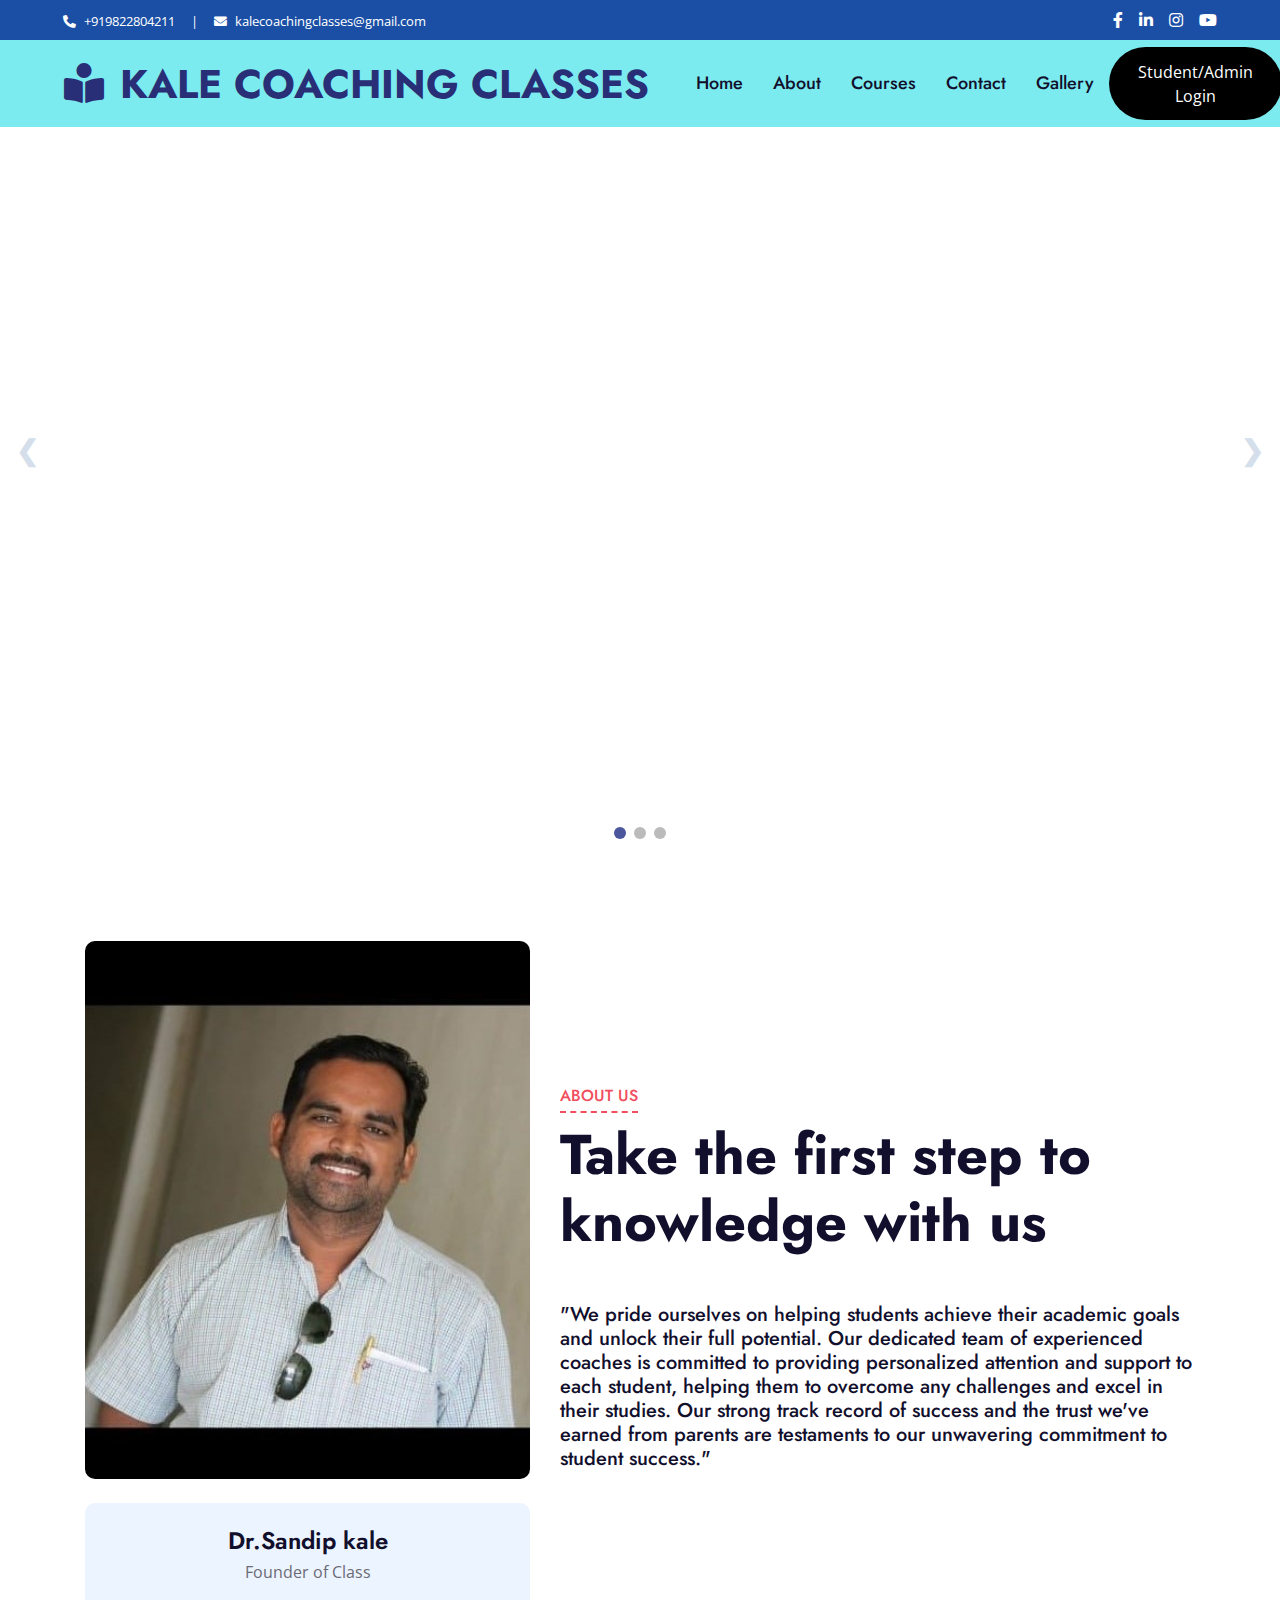
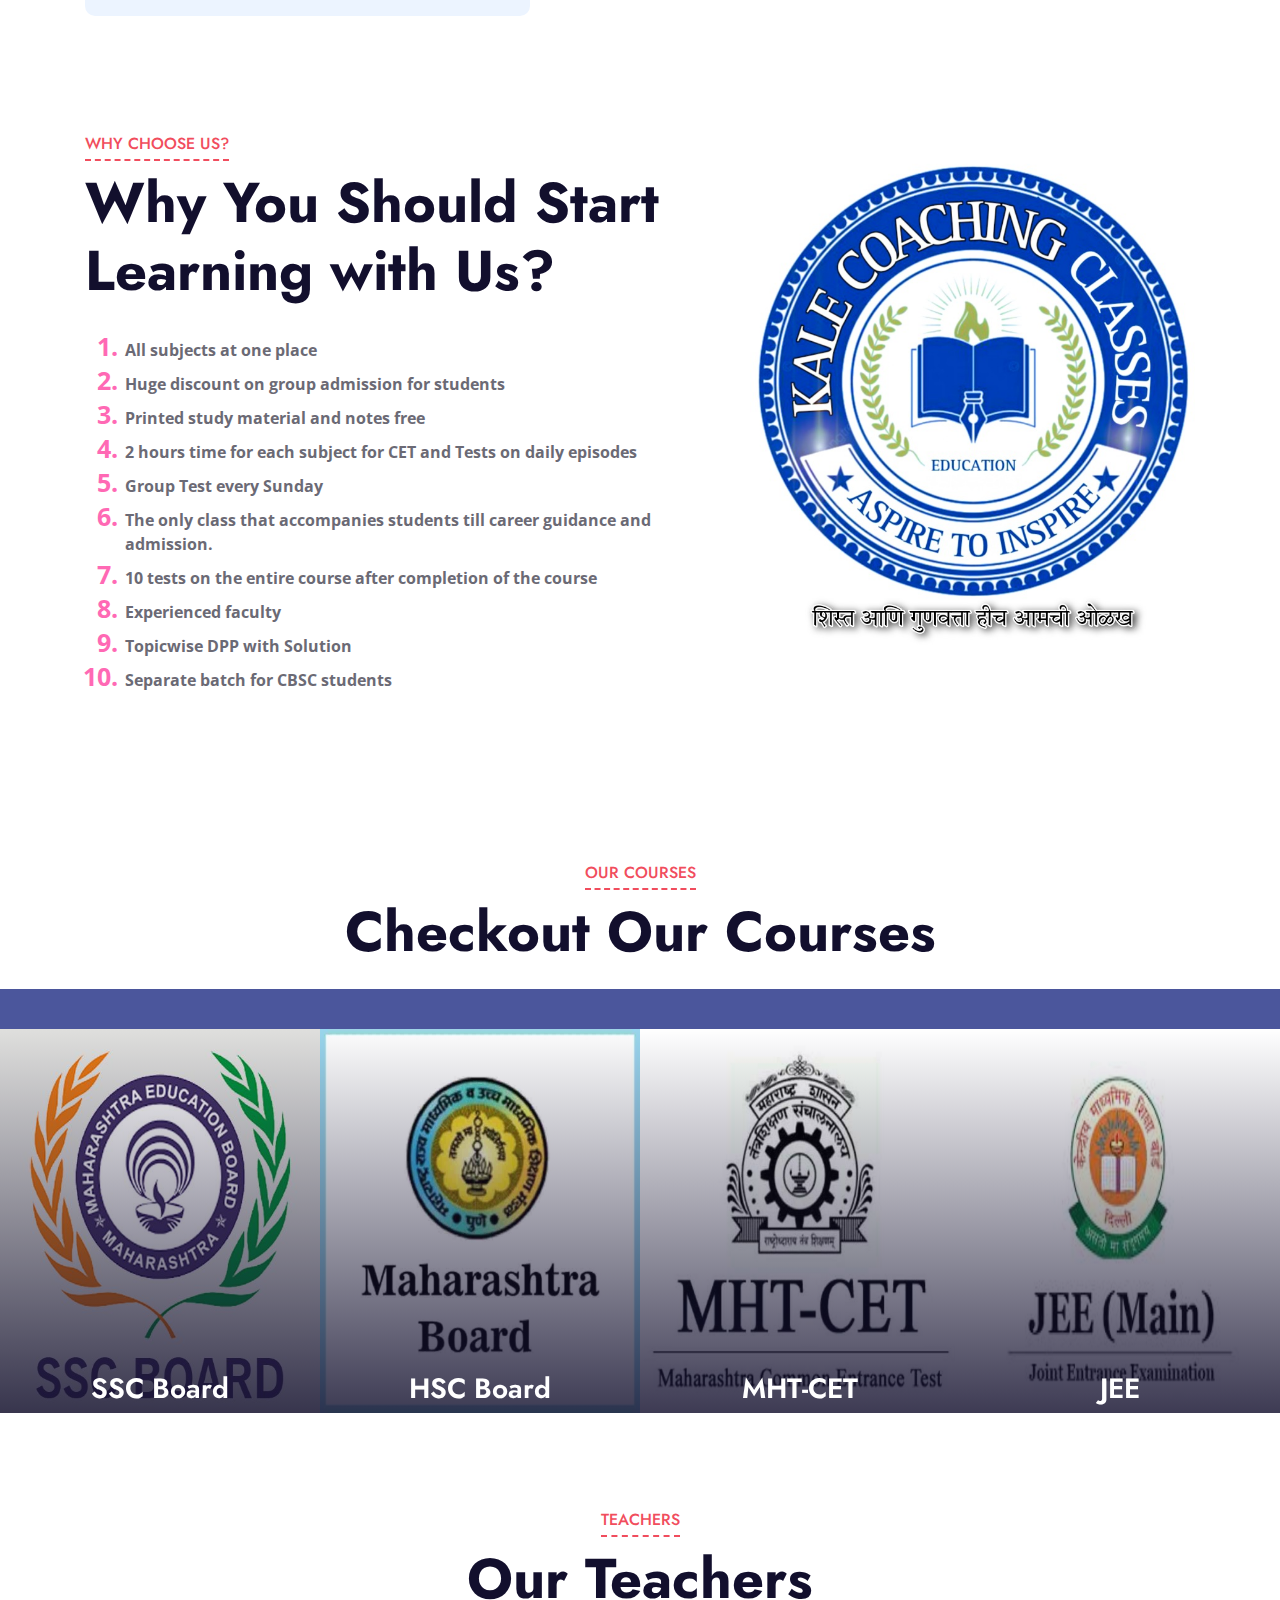
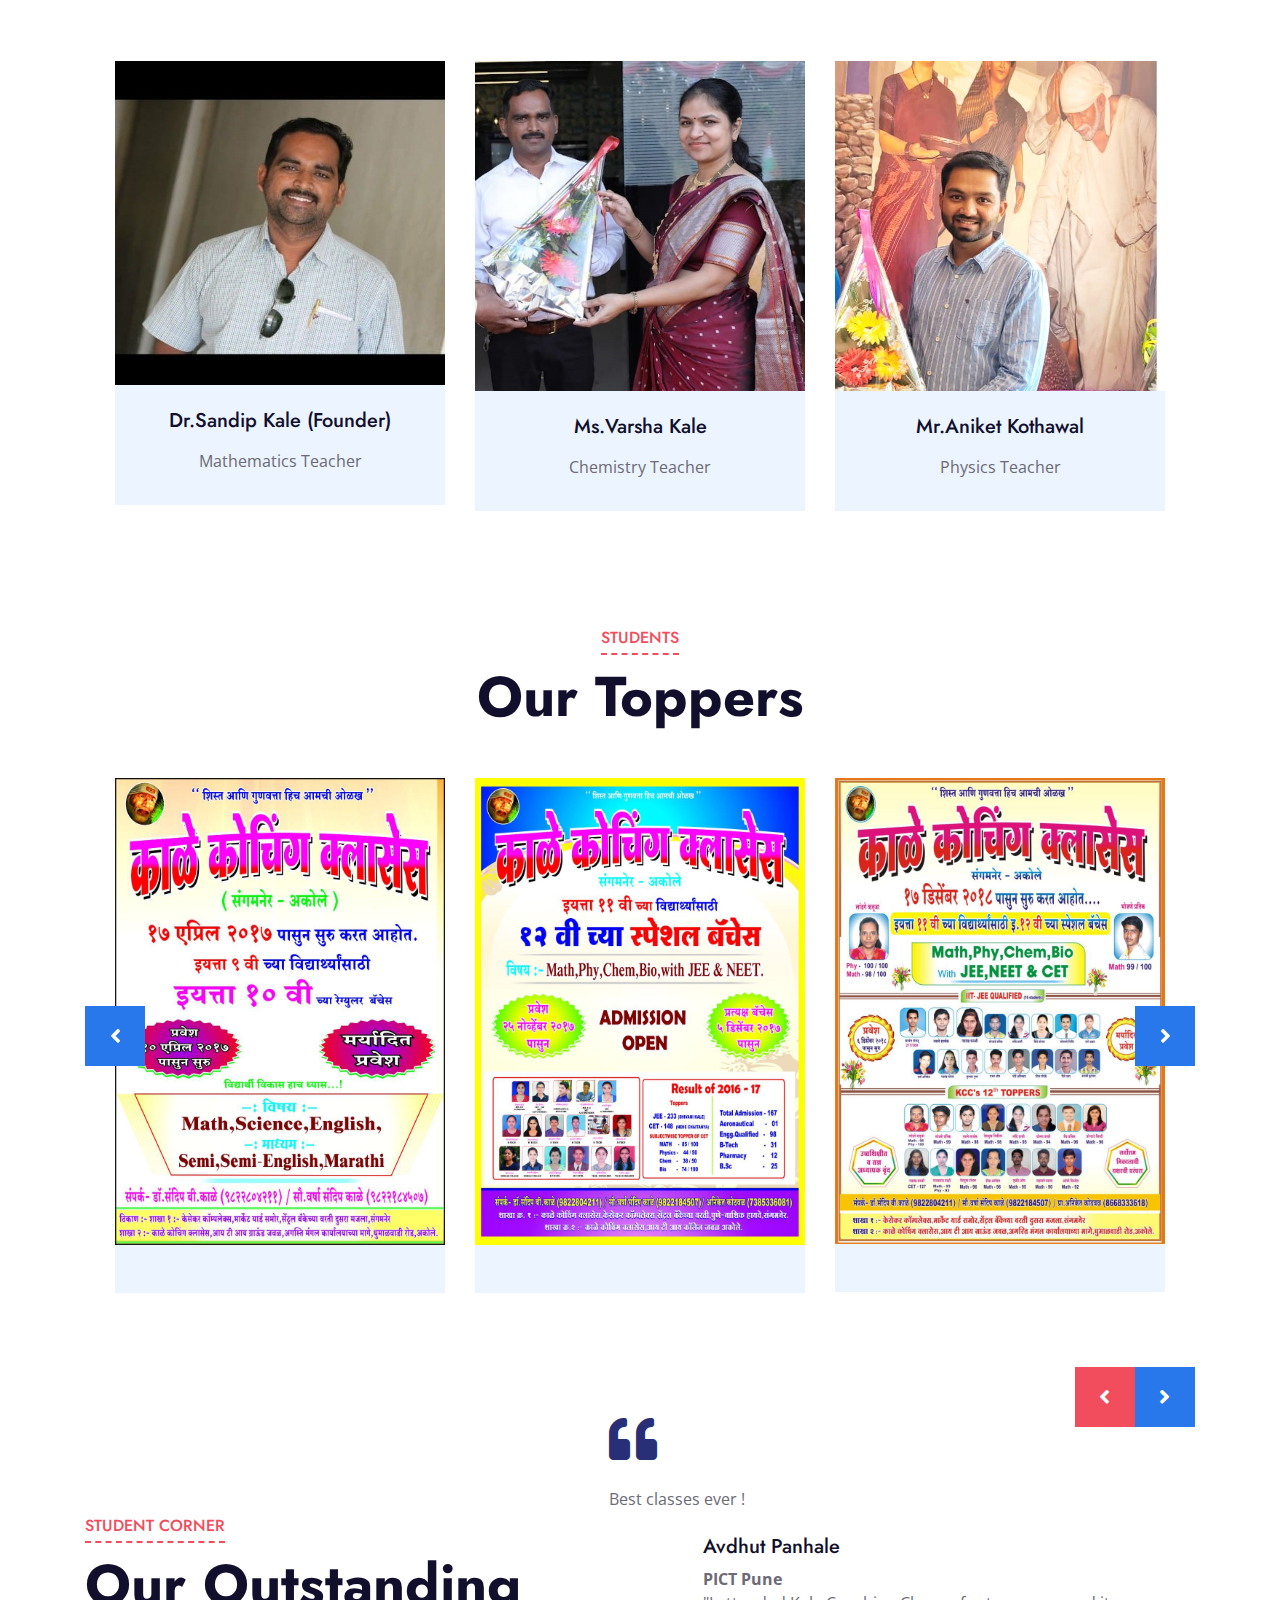
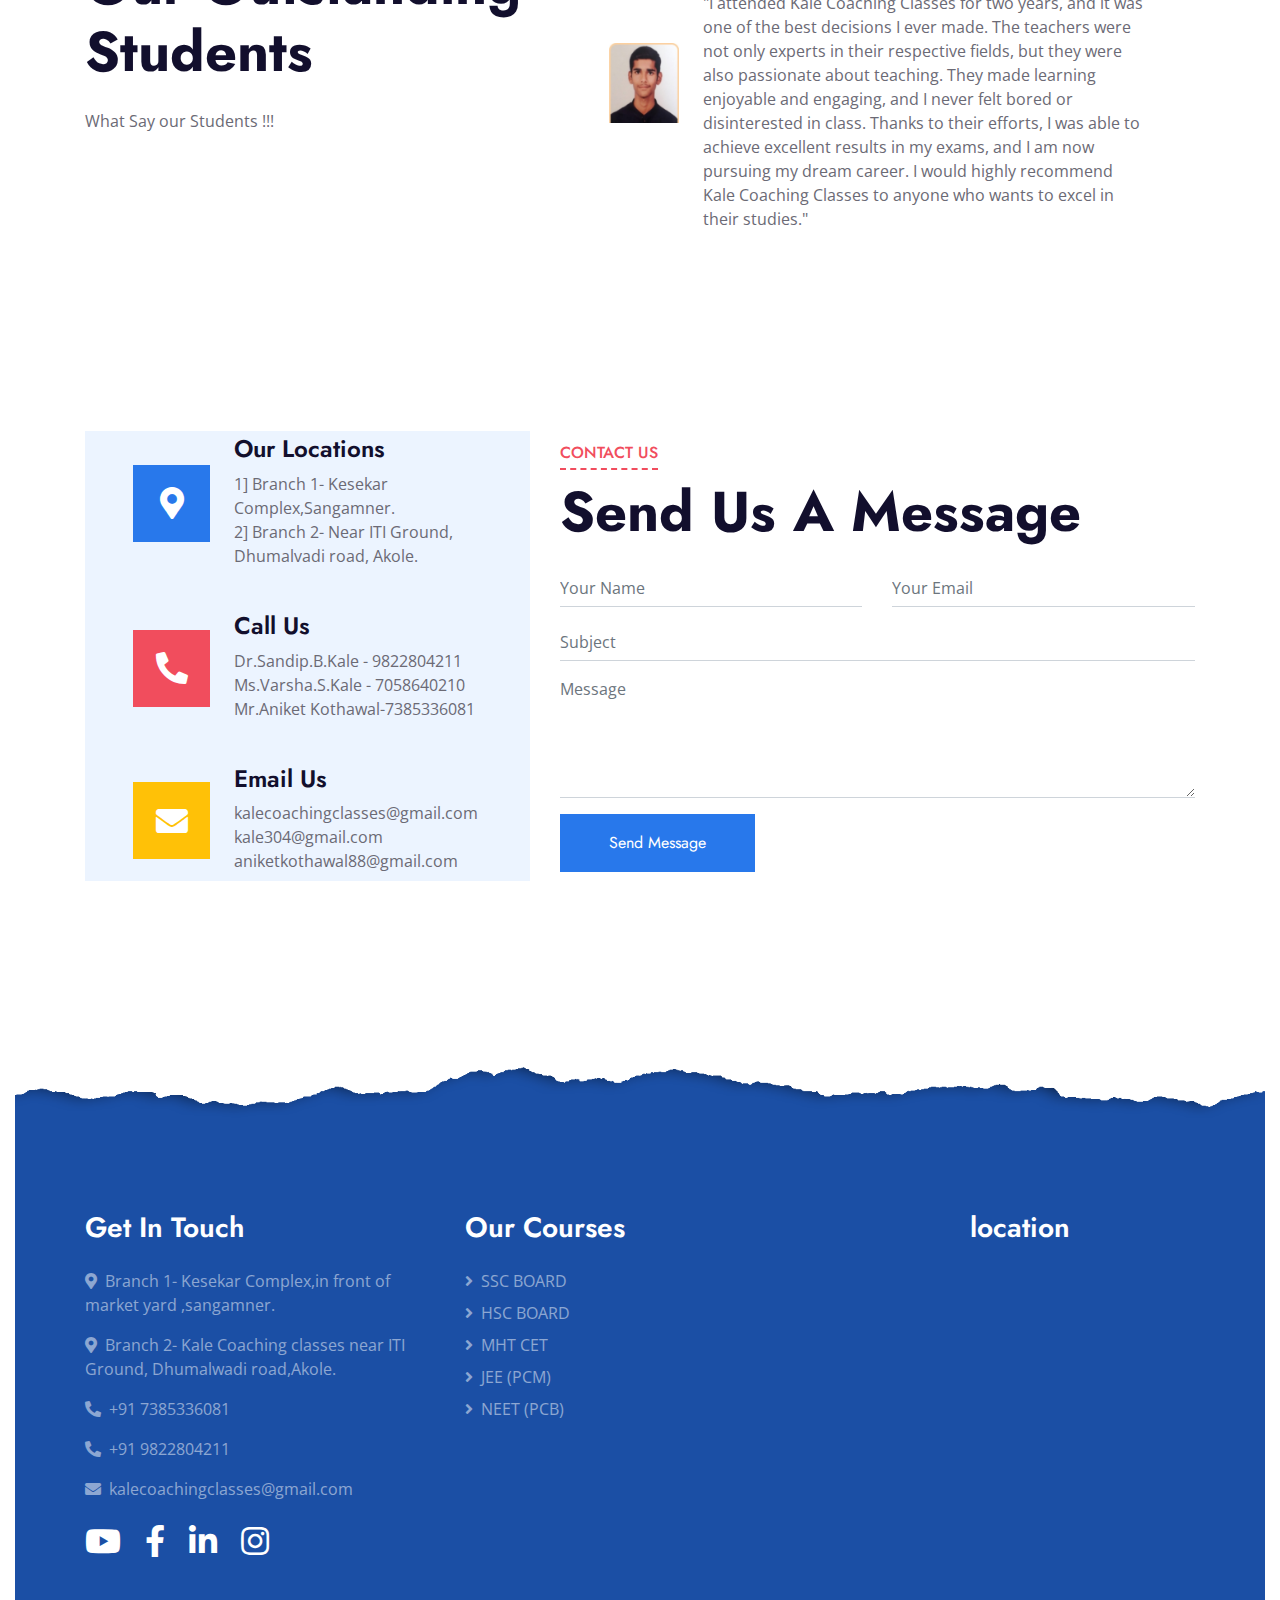
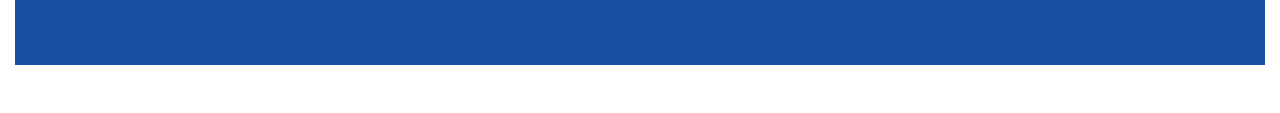
<file: index.html>
<!DOCTYPE html>
<html lang="en">

<head>
    <meta charset="utf-8">
    <title>Kale Coaching Classes</title>
   
    

    <!-- Favicon -->
    <link href="img/favicon.ico" rel="icon">
    <link rel="shortcut icon" type="text/css" href="img/mylogo.jpg">
    <!-- Google Web Fonts -->
    <link rel="preconnect" href="https://fonts.gstatic.com">
    <link
        href="https://fonts.googleapis.com/css2?family=Jost:wght@500;600;700&family=Open+Sans:wght@400;600&display=swap"
        rel="stylesheet">

    <!-- Font Awesome -->
    <link href="https://cdnjs.cloudflare.com/ajax/libs/font-awesome/5.10.0/css/all.min.css" rel="stylesheet">

    <!-- Libraries Stylesheet -->
    <link href="lib/owlcarousel/assets/owl.carousel.min.css" rel="stylesheet">
    <link href="css1/button2.css" rel="stylesheet">

    <!-- Customized Bootstrap Stylesheet -->
    <link href="css1/style2.css" rel="stylesheet">

</head>

<body>
    <!-- Topbar Start -->
    <div class="container-fluid bg-dark">
        <div class="row py-2 px-lg-5">
            <div class="col-lg-6 text-center text-lg-left mb-2 mb-lg-0">
                <div class="d-inline-flex align-items-center text-white">
                    <small><i class="fa fa-phone-alt mr-2"></i>+919822804211</small>
                    <small class="px-3">|</small>
                    <small><i class="fa fa-envelope mr-2"></i>kalecoachingclasses@gmail.com</small>
                </div>
            </div>
            <div class="col-lg-6 text-center text-lg-right">
                <div class="d-inline-flex align-items-center">
                    <a class="text-white px-2" href="https://www.facebook.com/profile.php?id=100091981150261">
                        <i class="fab fa-facebook-f"></i>
                    </a>
                   
                    <a class="text-white px-2" href="https://www.linkedin.com/in/kale-classes-8515b2273?trk=contact-info">
                        <i class="fab fa-linkedin-in"></i>
                    </a>
                    <a class="text-white px-2" href="https://instagram.com/kaleclasses5345?igshid=ZDdkNTZiNTM=">
                        <i class="fab fa-instagram"></i>
                    </a>
                    <a class="text-white pl-2" href="https://youtube.com/@KaleCoachingClasses-ym7fn">
                        <i class="fab fa-youtube"></i>
                    </a>
                </div>
            </div>
        </div>
    </div>
    <!-- Topbar End -->


    <!-- Navbar Start -->
    <div class="container-fluid p-0 sticky-top" >
        <nav class="navbar navbar-expand-lg navbar-light py-3 py-lg-0 px-lg-5">
            <a href="index.html" class="navbar-brand ml-lg-3">
                <h1 class="m-0 text-uppercase text-primary"><i class="fa fa-book-reader mr-3"></i>Kale Coaching Classes</h1>
            </a>
            <button type="button" class="navbar-toggler" data-toggle="collapse" data-target="#navbarCollapse">
                <span class="navbar-toggler-icon"></span>
            </button>
            <div class="collapse navbar-collapse justify-content-between px-lg-3" id="navbarCollapse">
                <div class="navbar-nav mx-auto py-0">
                    <a href="#" class="nav-item nav-link">Home</a>
                    <a href="#aboutsection" class="nav-item nav-link">About</a>
                    <a href="#coursesection" class="nav-item nav-link">Courses</a>
                    <a href="#contactsection" class="nav-item nav-link">Contact</a>
                    <a href="gallery.html" class="nav-item nav-link">Gallery</a>
                </div><br>
                <a href="login.php" class="clkbtn">Student/Admin Login </a>
            </div>
        </nav>
    </div>
    <!-- Navbar End -->

    <!-- Slideshow container -->

    <div class="slideshow-container">

        <!-- Full-width images with number and caption text -->
        <div class="mySlides fade">
          <img src="img/aj12.png" style="width:100%" height="100%">
          <div class="text "></div>
        </div>
      
        <div class="mySlides fade">
          <img src="img/aj3.jpg" style="width:100% "height="100%">
          <div class="text"></div>
        </div>
      
        <div class="mySlides fade">
          <img src="img/aj2.png" style="width:100%" height="100%">
          <div class="text"></div>
        </div>
      
        <!-- Next and previous buttons -->
        <a class="prev" onclick="plusSlides(-1)">&#10094;</a>
        <a class="next" onclick="plusSlides(1)">&#10095;</a>
      </div>
      <br>
      
      <!-- The dots/circles -->
      <div style="text-align:center">
        <span class="dot" onclick="currentSlide(1)"></span>
        <span class="dot" onclick="currentSlide(2)"></span>
        <span class="dot" onclick="currentSlide(3)"></span>
      </div>
    
      <style>
        * {box-sizing:border-box}
    
    /* Slideshow container */
    .slideshow-container {
      max-width: auto;
      position: relative;
      margin: auto;
    }
    
    /* Hide the images by default */
    .mySlides {
      display: none;
    }
    
    /* Next & previous buttons */
    .prev, .next {
      cursor: pointer;
      position: absolute;
      top: 50%;
      width: auto;
      margin-top: -50px;
      padding: 16px;
      color: rgb(212, 223, 235);
      font-weight: bold;
      font-size: 28px;
      transition: 0.6s ease;
      border-radius: 0 3px 3px 0;
      user-select: none;
    }
    
    /* Position the "next button" to the right */
    .next {
      right: 0;
      border-radius: 3px 0 0 3px;
    }
    
    /* On hover, add a black background color with a little bit see-through */
    .prev:hover, .next:hover {
      background-color: rgba(68, 96, 199, 0.8);
    }
    
    
    
    /* The dots/bullets/indicators */
    .dot {
      cursor: pointer;
      height: 12px;
      width: 12px;
      margin: 0 2px;
      background-color: #bbb;
      border-radius: 50%;
      display: inline-block;
      transition: background-color 0.6s ease;
    }
    
    .active, .dot:hover {
      background-color: #4b569c;
    }
    
    /* Fading animation */
    .fade {
      animation-name: fade;
      animation-duration:3600000000000000s;
    }
    
    @keyframes fade {
      from {opacity: 1}
      to {opacity: 1}
    }
    
      </style>
    <script>
        let slideIndex = 1;
    showSlides(slideIndex);
    
    // Next/previous controls
    function plusSlides(n) {
      showSlides(slideIndex += n);
    }
    
    
    // Thumbnail image controls
    function currentSlide(n) {
      showSlides(slideIndex = n);
    }
    
    function showSlides(n) {
      let i;
      let slides = document.getElementsByClassName("mySlides");
      let dots = document.getElementsByClassName("dot");
      if (n > slides.length) {slideIndex = 1}
      if (n < 1) {slideIndex = slides.length}
      for (i = 0; i < slides.length; i++) {
        slides[i].style.display = "none";
      }
      for (i = 0; i < dots.length; i++) {
        dots[i].className = dots[i].className.replace(" active", "");
      }
      slides[slideIndex-1].style.display = "block";
      dots[slideIndex-1].className += " active";
    }
    
    </script>



    <div class="container-fluid py-5" id="aboutsection">
        <div class="container py-5">
            <div class="row">
                <div class="col-lg-5 mb-5 mb-lg-0" style="min-height: 500px;">
                    <div class="position-relative h-100">
                        <img class="position-absolute w-100 h-100" src="img/kalesir1.jpg" style="object-fit: cover; border-radius: 10px;">
                        
    
                    </div><br>
                    <div class="bg-light text-center p-4"  style="object-fit: cover; border-radius: 10px;">
                        <h4 class="mb-1">Dr.Sandip kale</h4>
                        <p class="mb-2">Founder of Class</p>
                    </div>    
                </div>
                <div class="col-lg-7" style="margin-top: 70px;">
                    <div class="section-title position-relative mb-4">
                        <br><br><br>
                        <h6 class="d-inline-block position-relative text-secondary text-uppercase pb-2">About Us</h6>
                        <h1 class="display-4">Take the first step to knowledge with us</h1>
                    </div><br>
                    <h5>"We pride ourselves on helping students achieve their academic goals and unlock 
                        their full potential. Our dedicated team of experienced coaches is committed to providing
                         personalized attention and support to each student, helping them to overcome any challenges
                          and excel in their studies. Our strong track record of success and the trust we've earned 
                          from parents are testaments to our unwavering commitment to student success."
                    </h5>
                    
                    
                </div>
            </div>
        </div>
    </div>
    <!-- About End -->


    <!-- Feature Start -->
    <div class="container-fluid bg-image" style="margin-top: 60px;">
        <div class="container">
            <div class="row">
                <div class="col-lg-7 my-5 pt-5 pb-lg-5">
                    <div class="section-title position-relative mb-4">
                        <h6 class="d-inline-block position-relative text-secondary text-uppercase pb-2">Why Choose Us?
                        </h6>
                        <h1 class="display-4">Why You Should Start Learning with Us?</h1>
                    </div>
                    <style>
                        li::marker {
                            content: counter(list-item) ". ";
                            color: hotpink;
                            font-size: 25px;
                        }
                    </style>
                    <ul>
                        <b>
                        <li>All subjects at one place</li>
                        <li>Huge discount on group admission for students</li>
                        <li>Printed study material and notes free</li>
                        <li>2 hours time for each subject for CET and
                            Tests on daily episodes</li>
                        <li>Group Test every Sunday</li>
                        <li>The only class that accompanies students till career guidance and admission.</li>
                        <li>10 tests on the entire course after completion of the course</li>
                        <li>Experienced faculty</li>
                        <li>Topicwise DPP with Solution</li>
                        <li>Separate batch for CBSC students</li>
                        </b>
                    </ul>
                </div>
                <div class="col-lg-5" style="min-height: 500px;">
                    <div class="position-relative h-100">
                        <img class="position-relative w-100 h-60" src="img/logo1.jpg" style="object-fit: cover;margin-top: 50px;">
                    </div>
                </div>
            </div>
        </div>
    </div>
    <!-- Feature ends-->


    <!-- Courses Start -->
    <div class="container-fluid px-0 py-5"  style="margin-top: -40px;">
        <div class="row mx-0 justify-content-center pt-5" id="coursesection" >
            <div class="col-lg-6">
                <div class="section-title text-center position-relative mb-4">
                    <h6 class="d-inline-block position-relative text-secondary text-uppercase pb-2">Our Courses</h6>
                    <h1 class="display-4">Checkout Our Courses</h1>
                </div>
            </div>
        </div>
        <div class="owl-carousel courses-carousel">
            <div class="courses-item position-relative">
                <img class="img-fluid" src="img/courses-1.jpg" alt="">
                <div class="courses-text">
                    <h3 class="text-center text-white px-3">SSC Board</h3>
                    <div class="w-100 bg-white text-center p-4">
                        <a class="btn btn-primary" href="ssc.html">Course Detail</a>
                    </div>
                </div>
            </div>
            <div class="courses-item position-relative">
                <img class="img-fluid" src="img/courses-2.jpg" alt="">
                <div class="courses-text">
                    <h3 class="text-center text-white px-3">HSC Board</h3>

                    <div class="w-100 bg-white text-center p-4">
                        <a class="btn btn-primary" href="HSC.html">Course Detail</a>
                    </div>
                </div>
            </div>
            <div class="courses-item position-relative">
                <img class="img-fluid" src="img/courses-3.jpg" alt="">
                <div class="courses-text">
                    <h3 class="text-center text-white px-3">MHT-CET</h3>

                    <div class="w-100 bg-white text-center p-4">
                        <a class="btn btn-primary" href="MHT-CET.html">Course Detail</a>
                    </div>
                </div>
            </div>
            <div class="courses-item position-relative">
                <img class="img-fluid" src="img/courses-4.jpg" alt="">
                <div class="courses-text">
                    <h3 class="text-center text-white px-3">JEE </h3>

                    <div class="w-100 bg-white text-center p-4">
                        <a class="btn btn-primary" href="JEE.html">Course Detail</a>
                    </div>
                </div>
            </div>
            <div class="courses-item position-relative">
                <img class="img-fluid" src="img/courses-5.jpg" alt="">
                <div class="courses-text">
                    <h3 class="text-center text-white px-3">NEET</h3>

                    <div class="w-100 bg-white text-center p-4">
                        <a class="btn btn-primary" href="NEET.html">Course Detail</a>
                    </div>
                </div>
            </div>

        </div>

    </div>
    <!-- Courses End -->


    <!-- Team Start -->
    <div class="container-fluid py-5"  style="margin-top: -50px;">
        <div class="container py-5">
            <div class="section-title text-center position-relative mb-5">
                <h6 class="d-inline-block position-relative text-secondary text-uppercase pb-2">Teachers</h6>
                <h1 class="display-4">Our Teachers</h1>
            </div>
            <div class="owl-carousel team-carousel position-relative" style="padding: 0 30px;">
                <div class="team-item">
                    <img class="img-fluid w-100" src="img/kalesir1.jpg" alt="">
                    <div class="bg-light text-center p-4">
                        <h5 class="mb-3">Dr.Sandip Kale (Founder)</h5>
                        <p class="mb-2">Mathematics Teacher</p>

                    </div>
                </div>
                <div class="team-item">
                    <img class="img-fluid w-100" src="img/kalemam.jpg" alt="">
                    <div class="bg-light text-center p-4">
                        <h5 class="mb-3">Ms.Varsha Kale</h5>
                        <p class="mb-2">Chemistry Teacher</p>

                    </div>
                </div>
                <div class="team-item">
                    <img class="img-fluid w-100" src="img/ksir.jpg" alt="">
                    <div class="bg-light text-center p-4">
                        <h5 class="mb-3">Mr.Aniket Kothawal </h5>
                        <p class="mb-2">Physics Teacher</p>

                    </div>
                </div>

            </div>
        </div>
    </div>
    <!-- Team End -->
    <div class="container-fluid py-5 "style="margin-top: -78px; ">
        <div class="container py-5">
            <div class="section-title text-center position-relative mb-5">
                <h6 class="d-inline-block position-relative text-secondary text-uppercase pb-2">Students</h6>
                <h1 class="display-4">Our Toppers</h2>
            </div>
            <div class="owl-carousel team-carousel position-relative" style="padding: 0 30px;">
                <div class="team-item">
                    <img class="img-fluid w-100 h-100" src="img/pamp1.jpg" alt="">
                    <div class="bg-light text-center p-4">
                        
    
                    </div>
                </div>
                <div class="team-item">
                    <img class="img-fluid w-100" src="img/pamp2.jpg" alt="">
                    <div class="bg-light text-center p-4">
                        
                        
                    </div>
                </div>
                <div class="team-item">
                    <img class="img-fluid w-100" src="img/pamp3.jpg" alt="">
                    <div class="bg-light text-center p-4">
                        
                    </div>
                </div>
               <div class="team-item">
                    <img class="img-fluid w-100" src="img/pamp4.jpg" alt="">
                    <div class="bg-light text-center p-4">
                        
                    </div>
                </div>
                <div class="team-item">
                    <img class="img-fluid w-100" src="img/pamp5.jpg" alt="">
                    <div class="bg-light text-center p-4">
                        
                    </div>
                </div>
                <div class="team-item">
                    <img class="img-fluid w-100" src="img/pamp6.jpg" alt="">
                    <div class="bg-light text-center p-4">
                        
                    </div>
                </div>
                <div class="team-item">
                    <img class="img-fluid w-100" src="img/pamp7.jpg" alt="">
                    <div class="bg-light text-center p-4">
                        
                    </div>
                </div>
    
            </div>
        </div>

    <!-- Testimonial Start -->
    <div class="container-fluid bg-image py-5" style="margin-top: -70px;" >
        <div class="container py-5">
            
            <div class="row align-items-center">
                <div class="col-lg-5 mb-5 mb-lg-0">
                    <div class="section-title position-relative mb-4">
                        <h6 class="d-inline-block position-relative text-secondary text-uppercase pb-2">Student Corner</h6>
                        <h1 class="display-4"> Our Outstanding Students
                        </h1>
                    </div>
                    <p class="m-0">What Say our Students !!!</p>
                </div>
                <div class="col-lg-7">
                    <div class="owl-carousel testimonial-carousel">
                        <div class="bg-white p-5">
                            <i class="fa fa-3x fa-quote-left text-primary mb-4"></i>
                            <p>Best classes ever !</p>
                            <div class="d-flex flex-shrink-0 align-items-center mt-4">
                                <img class="img-fluid mr-4" src="img/testimonial-2.jpg" alt="">
                                <div>
                                    <h5>Avdhut Panhale</h5>
                                    <span><b>PICT Pune</b> <br>
                                        "I attended Kale Coaching Classes for two years, and it was 
                                        one of the best decisions I ever made. The teachers were not only
                                         experts in their respective fields, but they were also passionate
                                          about teaching. They made learning enjoyable and engaging, 
                                          and I never felt bored or disinterested in class. Thanks to their
                                           efforts, I was able to achieve excellent results in my exams, and 
                                           I am now pursuing my dream career. I would highly recommend Kale
                                            Coaching Classes to anyone who wants to excel in their studies."
                                    </span>
                                </div>
                            </div>
                        </div>
                        <div class="bg-white p-5">
                            <i class="fa fa-3x fa-quote-left text-primary mb-4"></i>
                            <p>Enjoy learning !</p>
                            <div class="d-flex flex-shrink-0 align-items-center mt-4">
                                <img class="img-fluid mr-4" src="img/testimonial-1.jpg" alt="">
                                <div>
                                    <h5>Anuska Dighe</h5>
                                    <span><b>COEP Pune</b><br>
                                        "I was struggling with a few subjects during my high school years, 
                                        and I was starting to lose hope. However, after joining Kale 
                                        Coaching Classes, I was able to turn things around. The teachers
                                         provided me with the right resources and support that helped me 
                                         understand the concepts better. They were patient and supportive,
                                          and they never gave up on me. Thanks to their efforts, I was able
                                           to pass my exams with flying colors. I am grateful for the help I
                                            received and would highly recommend Kale Coaching Classes to 
                                            anyone who needs extra support."
                                    </span>
                                </div>
                            </div>
                        </div>
                        <div class="bg-white p-5">
                            <i class="fa fa-3x fa-quote-left text-primary mb-4"></i>
                            <p>Enjoy learning !</p>
                            <div class="d-flex flex-shrink-0 align-items-center mt-4">
                                <img class="img-fluid mr-4" src="img/ashwin.jpg" alt="">
                                <div>
                                    <h5>Ashwin Satpute</h5>
                                    <span><b>Sanjivani COE (IT) </b><br>
                                        "I can confidently say that Kale Coaching Classes played a significant
                                         role in my academic success. The teachers were not only knowledgeable
                                          but also dedicated to their students' success. They took the time to
                                           understand each student's strengths and weaknesses and provided 
                                           personalized attention that helped us excel in our studies. I am 
                                           grateful for the support and guidance I received and would highly 
                                           recommend Kale Coaching Classes to any student looking to achieve
                                            their academic goals."
                                        </span>
                                </div>
                            </div>
                        </div>
                        <div class="bg-white p-5">
                            <i class="fa fa-3x fa-quote-left text-primary mb-4"></i>
                            <p>Enjoy learning !</p>
                            <div class="d-flex flex-shrink-0 align-items-center mt-4">
                                <img class="img-fluid mr-4" src="img/shradha.jpg" alt="">
                                <div>
                                    <h5>Shraddha Abhang</h5>
                                    <span><b>Sanjivani COE (Mechatronics)</b><br>
                                        "I had the privilege of attending Kale Coaching Classes during my
                                         college years, and I must say it was an enriching experience. The 
                                         teachers were highly experienced and knowledgeable in their
                                          respective fields, and they challenged us to think critically and 
                                          creatively. They provided us with the right resources and guidance
                                           that helped us to excel in our studies. I am grateful for the
                                            knowledge and skills I gained during my time at Kale Coaching 
                                            Classes, and I highly recommend it to anyone who wants to expand
                                             their knowledge and skills."</span>
                                </div>
                            </div>
                        </div>
                        <div class="bg-white p-5">
                            <i class="fa fa-3x fa-quote-left text-primary mb-4"></i>
                            <p>Enjoy learning !</p>
                            <div class="d-flex flex-shrink-0 align-items-center mt-4">
                                <img class="img-fluid mr-4" src="img/krushna.jpg" alt="">
                                <div>
                                    <h5>Krushna Shinde</h5>
                                    <span><b>Sanjivani COE (IT)</b><br>
                                        "I was impressed by the level of dedication and
                                         commitment shown by the teachers atKale Coaching Classes. 
                                         They took the time to understand each student's unique needs
                                          and provided personalized attention that helped them excel 
                                          in their studies. My child was struggling with a few subjects,
                                           but thanks to the support and guidance provided by the teachers,
                                            they were able to overcome their difficulties and achieve excellent 
                                            results."
                                            </span>
                                </div>
                            </div>
                        </div>
                        <div class="bg-white p-5">
                            <i class="fa fa-3x fa-quote-left text-primary mb-4"></i>
                            <p>Enjoy learning !</p>
                            <div class="d-flex flex-shrink-0 align-items-center mt-4">
                                <img class="img-fluid mr-4" src="img/pratik.jpg" alt="">
                                <div>
                                    <h5>Pratik Bulkunde</h5>
                                    <span><b>Sanjivani COE (IT)</b><br>
                                        "Kale Coaching Classes helped me to prepare for some of the most challenging exams I ever
                                         had to face. The teachers were highly experienced and knowledgeable, and they provided 
                                         us with the right resources and strategies that helped us to excel in our exams. 
                                         They were patient, supportive, and always willing to answer our questions. 
                                         Thanks to their efforts, I was able to pass my exams with flying colors, and 
                                         I am now pursuing my dream career. I would highly recommend Kale Coaching Classes
                                          to anyone who wants to succeed in their exams."</span>
                                </div>
                            </div>
                        </div>
                        <div class="bg-white p-5">
                            <i class="fa fa-3x fa-quote-left text-primary mb-4"></i>
                            <p>Enjoy learning !</p>
                            <div class="d-flex flex-shrink-0 align-items-center mt-4">
                                <img class="img-fluid mr-4" src="img/Darshan.jpg" alt="">
                                <div>
                                    <h5>Darshan Satpute</h5>
                                    <span><b>SMBT Dental College ,Sangamner</b><br>
                                         "I had the privilege of attending Kale Coaching Classes during
                                         my college years, and it was a transformative experience. 
                                         The teachers were not only highly knowledgeable but also dedicated to 
                                         their students' success. They provided us with the right resources and
                                         strategies that helped us to excel in our studies. They were patient,
                                         supportive, and always willing to go the extra mile to help us achieve
                                         our academic goals. Thanks to their efforts, I was able to achieve
                                         excellent results in my exams, and I am now pursuing my dream career."
                                    </span>
                                </div>
                            </div>
                        </div>
                        <div class="bg-white p-5">
                            <i class="fa fa-3x fa-quote-left text-primary mb-4"></i>
                            <p>Enjoy learning !</p>
                            <div class="d-flex flex-shrink-0 align-items-center mt-4">
                                <img class="img-fluid mr-4" src="img/gauri.jpg" alt="">
                                <div>
                                    <h5>Gauri Akhade</h5>
                                    <span><b>SMT.vimaladevi Ayurvedic Medical Colleg,Chandanapur(BAMS)</b><br>
                                        "I attended  Classes during my 12th std of
                                         Jr.college, and it was truly a life-changing experience. The
                                          teachers were incredibly knowledgeable and supportive, and they 
                                          went above and beyond to ensure that I was fully prepared for
                                           my exams. Thanks to their guidance and expertise, I was able
                                            to achieve outstanding results and get into my dream college. 
                                            it's the best investment you can make in your academic future!"
                                    </span>
                                </div>
                            </div>
                        </div>
                    </div>
                </div>
            </div>
        </div>
    </div>
    <!-- Testimonial Start -->


    <!-- Contact Start -->
    <div class="container-fluid py-5" id="contactsection" style="margin-top: -40px">
        <div class="container py-5">
            <div class="row align-items-center">
                <div class="col-lg-5 mb-5 mb-lg-0">
                    <div class="bg-light d-flex flex-column justify-content-center px-5" style="height: 450px;">
                        <div class="d-flex align-items-center mb-5">
                            <div class="btn-icon bg-primary mr-4">
                                <i class="fa fa-2x fa-map-marker-alt text-white"></i>
                            </div>
                            <div class="mt-n1">
                                <h4>Our Locations</h4>
                                <p class="m-0"> 1] Branch 1- Kesekar Complex,Sangamner.</p>
                                
                                <p class="m-0"> 2] Branch 2- Near ITI Ground, Dhumalvadi road, Akole.
                                </p>

                            </div>
                        </div>
                        <div class="d-flex align-items-center mb-5">
                            <div class="btn-icon bg-secondary mr-4">
                                <i class="fa fa-2x fa-phone-alt text-white"></i>
                            </div>
                            <div class="mt-n1">
                                <h4>Call Us</h4>
                                <p class="m-0">Dr.Sandip.B.Kale - 9822804211</p>
                                <p class="m-0">Ms.Varsha.S.Kale - 7058640210</p>
                                <p class="m-0">Mr.Aniket Kothawal-7385336081</p>
                            </div>
                        </div>
                        <div class="d-flex align-items-center">
                            <div class="btn-icon bg-warning mr-4">
                                <i class="fa fa-2x fa-envelope text-white"></i>
                            </div>
                            <div class="mt-n1">
                                <h4>Email Us</h4>
                                <p class="m-0">kalecoachingclasses@gmail.com</p>
                                <p class="m-0">kale304@gmail.com</p>
                                <p class="m-0">aniketkothawal88@gmail.com</p>
                            </div>
                        </div>
                    </div>
                </div>
                <div class="col-lg-7">
                    <div class="section-title position-relative mb-4">
                        <h6 class="d-inline-block position-relative text-secondary text-uppercase pb-2">Contact Us</h6>
                        <h1 class="display-4">Send Us A Message</h1>
                    </div>
                    <div class="contact-form">
                        <form action="https://formsubmit.co/kalecoachingclasses@gmail.com" method="POST">
                            <div class="row">
                                <div class="col-6 form-group">
                                    <input type="text" name="Name"
                                        class="form-control border-top-0 border-right-0 border-left-0 p-0"
                                        placeholder="Your Name" required="required">
                                </div>
                                <div class="col-6 form-group">
                                    <input type="email" name="email"
                                        class="form-control border-top-0 border-right-0 border-left-0 p-0"
                                        placeholder="Your Email" required="required">
                                </div>
                            </div>
                            <div class="form-group">
                                <input type="text" name="Subject" class="form-control border-top-0 border-right-0 border-left-0 p-0"
                                    placeholder="Subject" required="required">
                            </div>
                            <div class="form-group">
                                <textarea class="form-control border-top-0 border-right-0 border-left-0 p-0" rows="5"
                                    name="Message" placeholder="Message" required="required"></textarea>
                            </div>
                            <div>
                                <button class="btn btn-primary py-3 px-5" type="submit">Send Message</button>
                            </div>
                        </form>
                    </div>
                </div>
            </div>
        </div>
    </div>
    <!-- Contact End -->


    <!-- Footer Start -->
    <div class="container-fluid position-relative overlay-top bg-dark text-white-50 py-5" style="margin-top: 90px;">
        <div class="container mt-5 pt-5">
            
            <div class="row">
                <div class="col-md-4 mb-5">
                    <h3 class="text-white mb-4">Get In Touch</h3>
                    <p><i class="fa fa-map-marker-alt mr-2"></i>Branch 1- Kesekar Complex,in front of market yard
                        ,sangamner.</p>
                    <p><i class="fa fa-map-marker-alt mr-2"></i>Branch 2- Kale Coaching classes near ITI Ground,
                        Dhumalwadi road,Akole.</p>
                    <p><i class="fa fa-phone-alt mr-2"></i>+91 7385336081</p>
                    <p><i class="fa fa-phone-alt mr-2"></i>+91 9822804211</p>
                    <p><i class="fa fa-envelope mr-2"></i>kalecoachingclasses@gmail.com</p>
                    
                    <div class="d-flex justify-content-start mt-4">
                        <a class="text-white mr-4" href="https://youtube.com/@KaleCoachingClasses-ym7fn"><i class="fab fa-2x fa-youtube"></i></a>
                        <a class="text-white mr-4" href="https://www.facebook.com/profile.php?id=100091981150261"><i class="fab fa-2x fa-facebook-f"></i></a>
                        <a class="text-white mr-4" href="https://www.linkedin.com/in/kale-classes-8515b2273?trk=contact-info"><i class="fab fa-2x fa-linkedin-in"></i></a>
                        <a class="text-white mr-4 " href="https://instagram.com/kaleclasses5345?igshid=ZDdkNTZiNTM="><i class="fab fa-2x fa-instagram"></i></a>
                    </div>
                </div>
                <div class="col-md-4 mb-5">
                    <h3 class="text-white mb-4">Our Courses</h3>
                    <div class="d-flex flex-column justify-content-start">
                        <a class="text-white-50 mb-2" href="ssc.html"><i class="fa fa-angle-right mr-2"></i>SSC BOARD</a>
                        <a class="text-white-50 mb-2" href="HSC.html"><i class="fa fa-angle-right mr-2"></i>HSC BOARD</a>
                        <a class="text-white-50 mb-2" href="MHT-CET.html"><i class="fa fa-angle-right mr-2"></i>MHT CET</a>
                        <a class="text-white-50 mb-2" href="JEE.html"><i class="fa fa-angle-right mr-2"></i>JEE (PCM)</a>
                        <a class="text-white-50" href="NEET.html"><i class="fa fa-angle-right mr-2"></i>NEET (PCB)</a>
                    </div>
                </div>
                <div class="col-md-4 mb-5"  >
                    <h3 class="text-white mb-4"align="center">location</h3>
                    <div class="d-flex flex-column justify-content-start" align="auto" style="margin-left: -70px;" >
                        <iframe  src="https://www.google.com/maps/embed?pb=!1m14!1m8!1m3!1d15036.668309277018!2d74.2066035!
                        3d19.5773415!3m2!1i1024!2i768!4f13.1!3m3!1m2!1s0x3bdd002d50cf5d0f%3A0x5cf10131cf444cc8!2sKale%20
                        Coaching%20Classes!5e0!3m2!1sen!2sin!4v1681059301248!5m2!1sen!2sin" width="300" height="300"
                         style="border:0;" allowfullscreen="" loading="lazy" referrerpolicy="no-referrer-when-downgrade">
                        </iframe>
                    </div>
                </div>
        </div>
    </div>



    <!-- Footer End -->


    <!-- Back to Top -->
    <a href="#" class="btn btn-lg btn-primary rounded-0 btn-lg-square back-to-top"><i
            class="fa fa-angle-double-up"></i></a>


    <!-- JavaScript Libraries -->
    <script src="https://code.jquery.com/jquery-3.4.1.min.js"></script>
    <script src="https://stackpath.bootstrapcdn.com/bootstrap/4.4.1/js/bootstrap.bundle.min.js"></script>
    <script src="lib/easing/easing.min.js"></script>
    <script src="lib/waypoints/waypoints.min.js"></script>
    <script src="lib/counterup/counterup.min.js"></script>
    <script src="lib/owlcarousel/owl.carousel.min.js"></script>

    <!-- Template Javascript -->
    <script src="js1/main.js"></script>
</body>

</html>
</file>
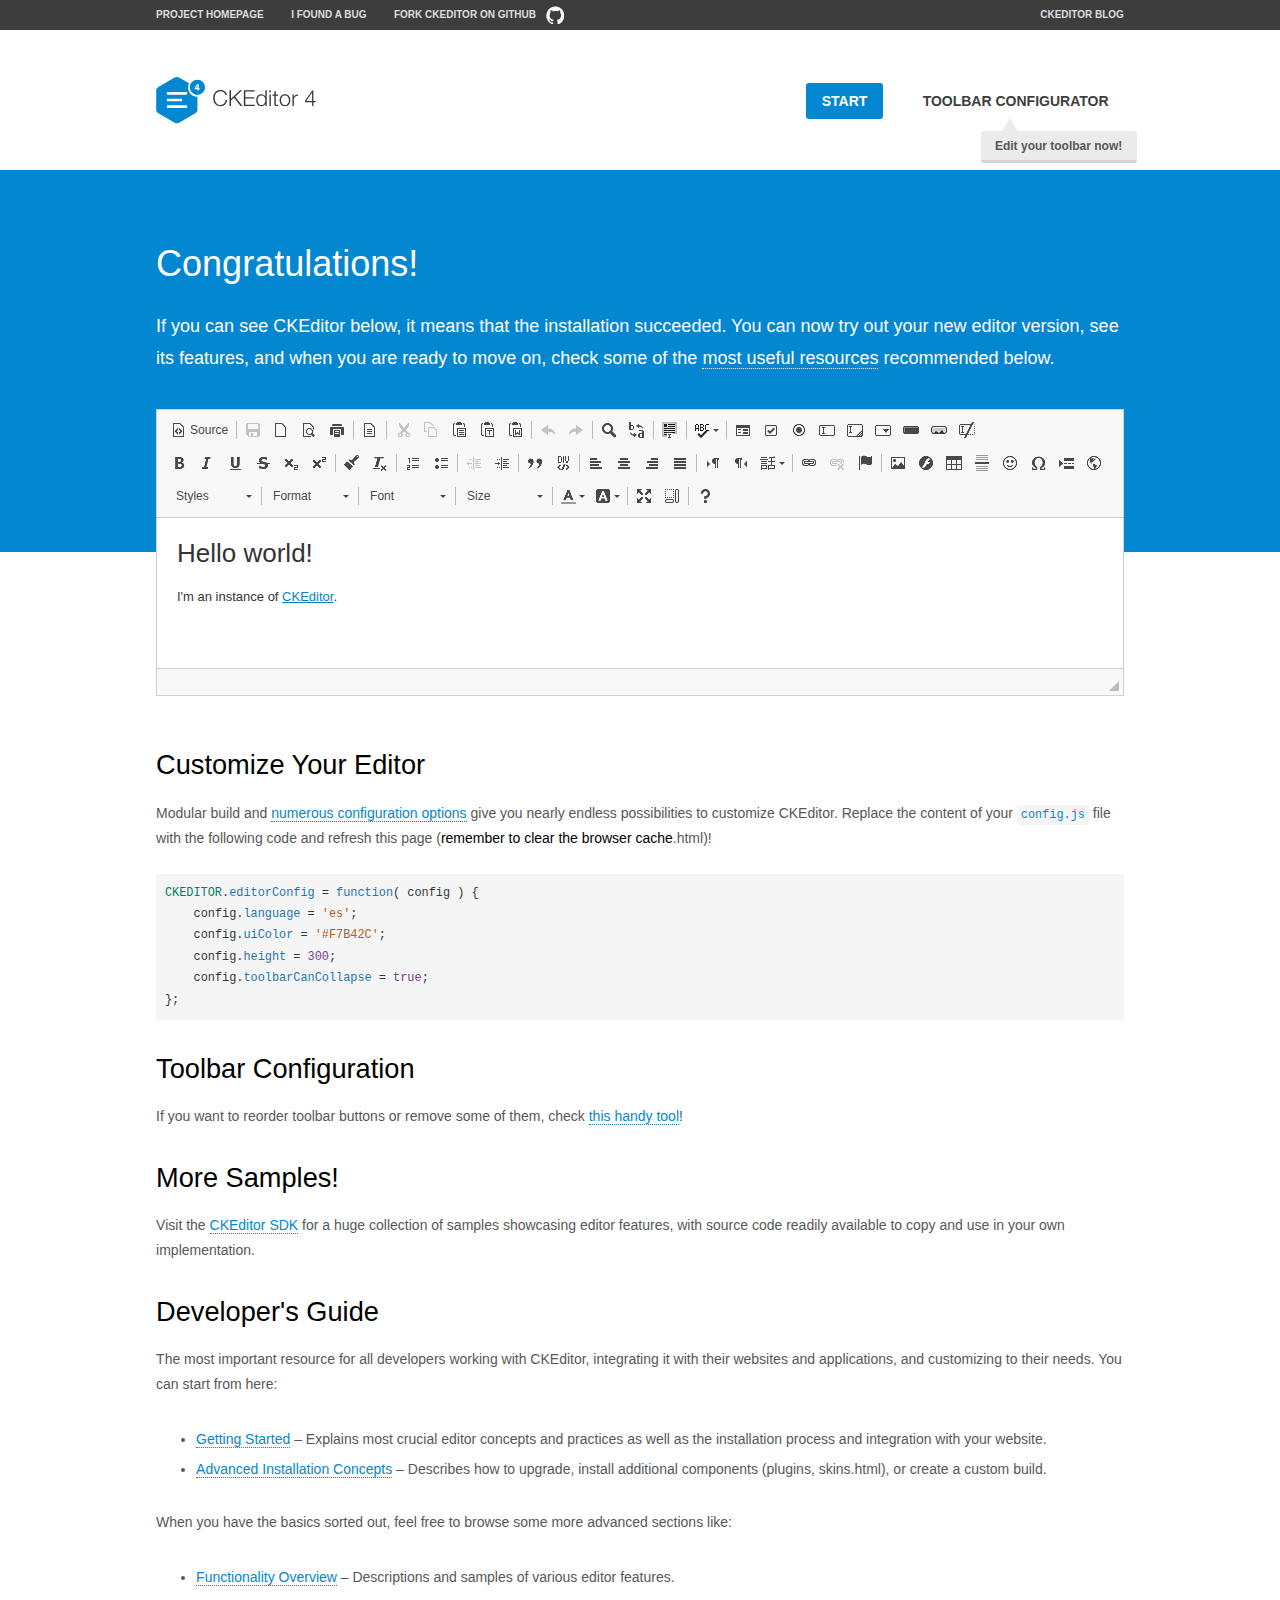
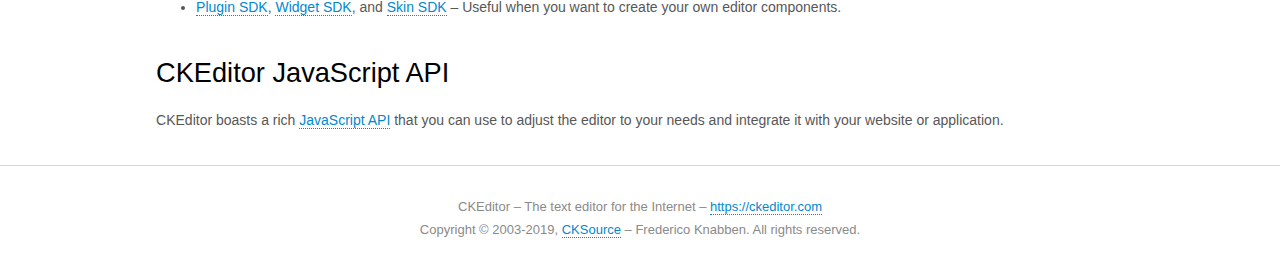
<file: admin/ckeditor/samples/index.html>
<!DOCTYPE html>
<!--
Copyright (c) 2003-2019, CKSource - Frederico Knabben. All rights reserved.
For licensing, see LICENSE.md or https://ckeditor.com/legal/ckeditor-oss-license
-->
<html>
<head>
	<meta charset="utf-8">
	<title>CKEditor Sample</title>
	<script src="../ckeditor.js"></script>
	<script src="js/sample.js"></script>
	<link rel="stylesheet" href="css/samples.css">
	<link rel="stylesheet" href="toolbarconfigurator/lib/codemirror/neo.css">
</head>
<body id="main">

<nav class="navigation-a">
	<div class="grid-container">
		<ul class="navigation-a-left grid-width-70">
			<li><a href="https://ckeditor.com/ckeditor-4/">Project Homepage</a></li>
			<li><a href="https://github.com/ckeditor/ckeditor-dev/issues">I found a bug</a></li>
			<li><a href="https://github.com/ckeditor/ckeditor-dev" class="icon-pos-right icon-navigation-a-github">Fork CKEditor on GitHub</a></li>
		</ul>
		<ul class="navigation-a-right grid-width-30">
			<li><a href="https://ckeditor.com/blog/">CKEditor Blog</a></li>
		</ul>
	</div>
</nav>

<header class="header-a">
	<div class="grid-container">
		<h1 class="header-a-logo grid-width-30">
			<a href="index.html"><img src="img/logo.svg" onerror="this.src='img/logo.png'; this.onerror=null;" alt="CKEditor Sample"></a>
		</h1>

		<nav class="navigation-b grid-width-70">
			<ul>
				<li><a href="index.html" class="button-a button-a-background">Start</a></li>
				<li><a href="toolbarconfigurator/index.html" class="button-a">Toolbar configurator <span class="balloon-a balloon-a-nw">Edit your toolbar now!</span></a></li>
			</ul>
		</nav>
	</div>
</header>

<main>
	<div class="adjoined-top">
		<div class="grid-container">
			<div class="content grid-width-100">
				<h1>Congratulations!</h1>
				<p>
					If you can see CKEditor below, it means that the installation succeeded.
					You can now try out your new editor version, see its features, and when you are ready to move on, check some of the <a href="#sample-customize">most useful resources</a> recommended below.
				</p>
			</div>
		</div>
	</div>
	<div class="adjoined-bottom">
		<div class="grid-container">
			<div class="grid-width-100">
				<div id="editor">
					<h1>Hello world!</h1>
					<p>I'm an instance of <a href="https://ckeditor.com">CKEditor</a>.</p>
				</div>
			</div>
		</div>
	</div>

	<div class="grid-container">
		<div class="content grid-width-100">
			<section id="sample-customize">
				<h2>Customize Your Editor</h2>
				<p>Modular build and <a href="https://ckeditor.com/docs/ckeditor4/latest/guide/dev_configuration.html">numerous configuration options</a> give you nearly endless possibilities to customize CKEditor. Replace the content of your <code><a href="../config.js">config.js</a></code> file with the following code and refresh this page (<strong>remember to clear the browser cache</strong>.html)!</p>
		<pre class="cm-s-neo CodeMirror"><code><span style="padding-right: 0.1px;"><span class="cm-variable">CKEDITOR</span>.<span class="cm-property">editorConfig</span> <span class="cm-operator">=</span> <span class="cm-keyword">function</span>( <span class="cm-def">config</span> ) {</span>
<span style="padding-right: 0.1px;"><span class="cm-tab">	</span><span class="cm-variable-2">config</span>.<span class="cm-property">language</span> <span class="cm-operator">=</span> <span class="cm-string">'es'</span>;</span>
<span style="padding-right: 0.1px;"><span class="cm-tab">	</span><span class="cm-variable-2">config</span>.<span class="cm-property">uiColor</span> <span class="cm-operator">=</span> <span class="cm-string">'#F7B42C'</span>;</span>
<span style="padding-right: 0.1px;"><span class="cm-tab">	</span><span class="cm-variable-2">config</span>.<span class="cm-property">height</span> <span class="cm-operator">=</span> <span class="cm-number">300</span>;</span>
<span style="padding-right: 0.1px;"><span class="cm-tab">	</span><span class="cm-variable-2">config</span>.<span class="cm-property">toolbarCanCollapse</span> <span class="cm-operator">=</span> <span class="cm-atom">true</span>;</span>
<span style="padding-right: 0.1px;">};</span></code></pre>
			</section>

			<section>
				<h2>Toolbar Configuration</h2>
				<p>If you want to reorder toolbar buttons or remove some of them, check <a href="toolbarconfigurator/index.html">this handy tool</a>!</p>
			</section>

			<section>
				<h2>More Samples!</h2>
				<p>Visit the <a href="https://sdk.ckeditor.com">CKEditor SDK</a> for a huge collection of samples showcasing editor features, with source code readily available to copy and use in your own implementation.</p>
			</section>

			<section>
				<h2>Developer's Guide</h2>
				<p>The most important resource for all developers working with CKEditor, integrating it with their websites and applications, and customizing to their needs. You can start from here:</p>
				<ul>
					<li><a href="https://ckeditor.com/docs/ckeditor4/latest/guide/dev_installation.html">Getting Started</a> &ndash; Explains most crucial editor concepts and practices as well as the installation process and integration with your website.</li>
					<li><a href="https://ckeditor.com/docs/ckeditor4/latest/guide/dev_advanced_installation.html">Advanced Installation Concepts</a> &ndash; Describes how to upgrade, install additional components (plugins, skins.html), or create a custom build.</li>
				</ul>
					<p>When you have the basics sorted out, feel free to browse some more advanced sections like:</p>
				<ul>
					<li><a href="https://ckeditor.com/docs/ckeditor4/latest/guide/dev_features.html">Functionality Overview</a> &ndash; Descriptions and samples of various editor features.</li>
					<li><a href="https://ckeditor.com/docs/ckeditor4/latest/guide/plugin_sdk_intro.html">Plugin SDK</a>, <a href="https://ckeditor.com/docs/ckeditor4/latest/guide/widget_sdk_intro.html">Widget SDK</a>, and <a href="https://ckeditor.com/docs/ckeditor4/latest/guide/skin_sdk_intro.html">Skin SDK</a> &ndash; Useful when you want to create your own editor components.</li>
				</ul>
			</section>

			<section>
				<h2>CKEditor JavaScript API</h2>
				<p>CKEditor boasts a rich <a href="https://ckeditor.com/docs/ckeditor4/latest/api/index.html">JavaScript API</a> that you can use to adjust the editor to your needs and integrate it with your website or application.</p>
			</section>
		</div>
	</div>
</main>

<footer class="footer-a grid-container">
	<div class="grid-container">
		<p class="grid-width-100">
			CKEditor &ndash; The text editor for the Internet &ndash; <a class="samples" href="https://ckeditor.com/">https://ckeditor.com</a>
		</p>
		<p class="grid-width-100" id="copy">
			Copyright &copy; 2003-2019, <a class="samples" href="https://cksource.com/">CKSource</a> &ndash; Frederico Knabben. All rights reserved.
		</p>
	</div>
</footer>
<script>
	initSample();
</script>

</body>
</html>
</file>
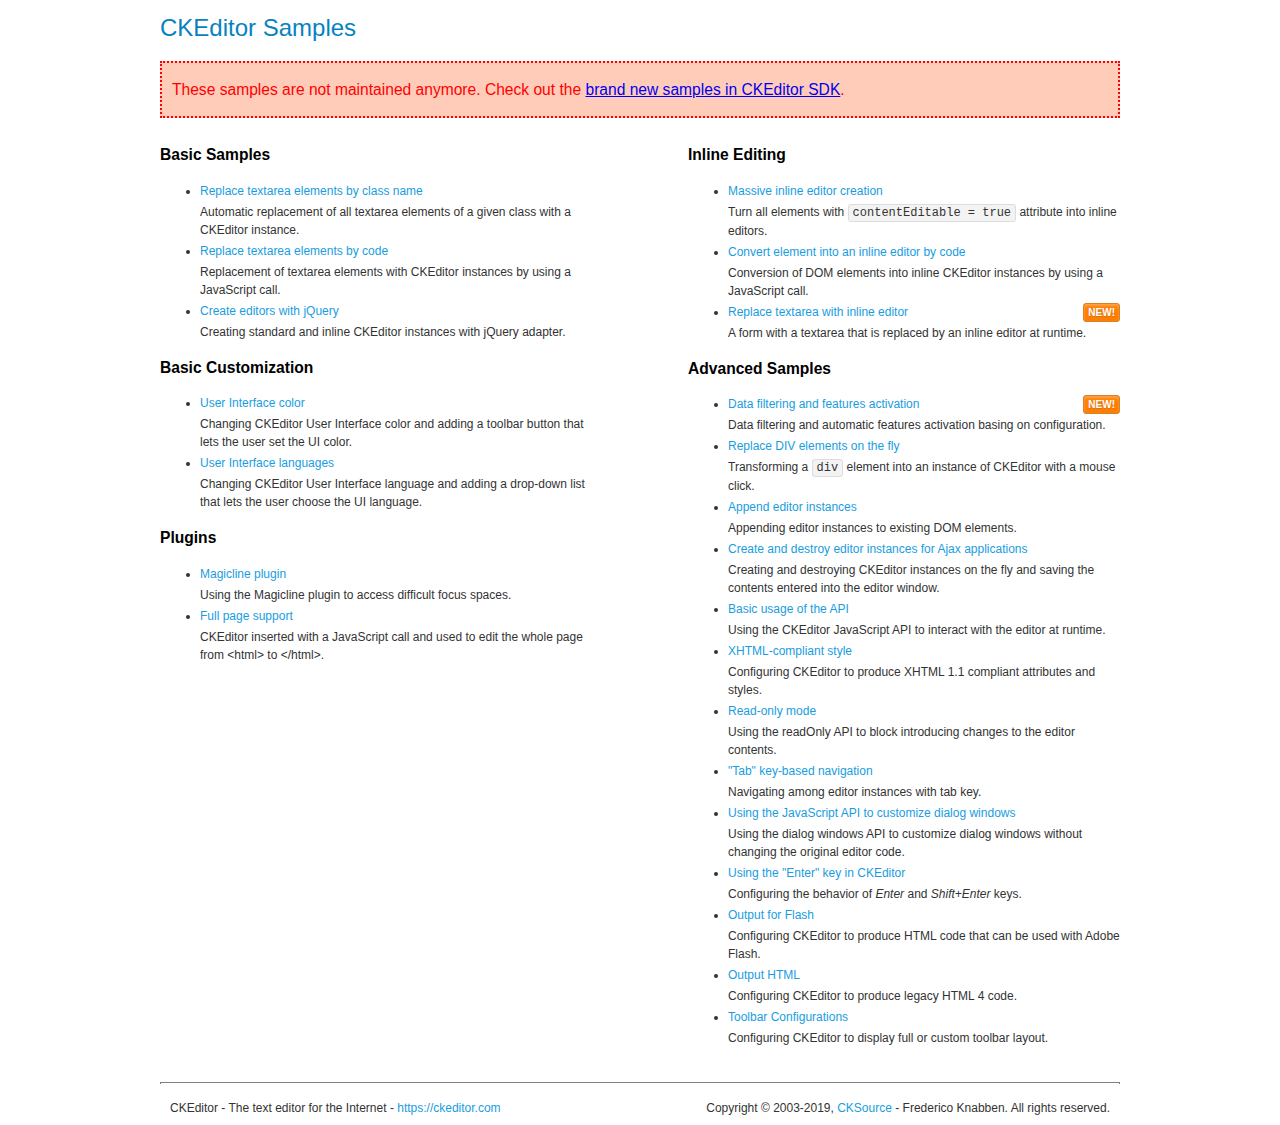
<file: admin/ckeditor/samples/old/index.html>
<!DOCTYPE html>
<!--
Copyright (c) 2003-2019, CKSource - Frederico Knabben. All rights reserved.
For licensing, see LICENSE.md or https://ckeditor.com/legal/ckeditor-oss-license
-->
<html>
<head>
	<meta charset="utf-8">
	<title>CKEditor Samples</title>
	<link rel="stylesheet" href="sample.css">
</head>
<body>
	<h1 class="samples">
		CKEditor Samples
	</h1>
	<div class="warning deprecated">
		These samples are not maintained anymore. Check out the <a href="https://sdk.ckeditor.com/">brand new samples in CKEditor SDK</a>.
	</div>
	<div class="twoColumns">
		<div class="twoColumnsLeft">
			<h2 class="samples">
				Basic Samples
			</h2>
			<dl class="samples">
				<dt><a class="samples" href="replacebyclass.html">Replace textarea elements by class name</a></dt>
				<dd>Automatic replacement of all textarea elements of a given class with a CKEditor instance.</dd>

				<dt><a class="samples" href="replacebycode.html">Replace textarea elements by code</a></dt>
				<dd>Replacement of textarea elements with CKEditor instances by using a JavaScript call.</dd>

				<dt><a class="samples" href="jquery.html">Create editors with jQuery</a></dt>
				<dd>Creating standard and inline CKEditor instances with jQuery adapter.</dd>
			</dl>

			<h2 class="samples">
				Basic Customization
			</h2>
			<dl class="samples">
				<dt><a class="samples" href="uicolor.html">User Interface color</a></dt>
				<dd>Changing CKEditor User Interface color and adding a toolbar button that lets the user set the UI color.</dd>

				<dt><a class="samples" href="uilanguages.html">User Interface languages</a></dt>
				<dd>Changing CKEditor User Interface language and adding a drop-down list that lets the user choose the UI language.</dd>
			</dl>


			<h2 class="samples">Plugins</h2>
<dl class="samples">
<dt><a class="samples" href="magicline/magicline.html">Magicline plugin</a></dt>
<dd>Using the Magicline plugin to access difficult focus spaces.</dd>

<dt><a class="samples" href="wysiwygarea/fullpage.html">Full page support</a></dt>
<dd>CKEditor inserted with a JavaScript call and used to edit the whole page from &lt;html&gt; to &lt;/html&gt;.</dd>
</dl>
		</div>
		<div class="twoColumnsRight">
			<h2 class="samples">
				Inline Editing
			</h2>
			<dl class="samples">
				<dt><a class="samples" href="inlineall.html">Massive inline editor creation</a></dt>
				<dd>Turn all elements with <code>contentEditable = true</code> attribute into inline editors.</dd>

				<dt><a class="samples" href="inlinebycode.html">Convert element into an inline editor by code</a></dt>
				<dd>Conversion of DOM elements into inline CKEditor instances by using a JavaScript call.</dd>

				<dt><a class="samples" href="inlinetextarea.html">Replace textarea with inline editor</a> <span class="new">New!</span></dt>
				<dd>A form with a textarea that is replaced by an inline editor at runtime.</dd>

				
			</dl>

			<h2 class="samples">
				Advanced Samples
			</h2>
			<dl class="samples">
				<dt><a class="samples" href="datafiltering.html">Data filtering and features activation</a> <span class="new">New!</span></dt>
				<dd>Data filtering and automatic features activation basing on configuration.</dd>

				<dt><a class="samples" href="divreplace.html">Replace DIV elements on the fly</a></dt>
				<dd>Transforming a <code>div</code> element into an instance of CKEditor with a mouse click.</dd>

				<dt><a class="samples" href="appendto.html">Append editor instances</a></dt>
				<dd>Appending editor instances to existing DOM elements.</dd>

				<dt><a class="samples" href="ajax.html">Create and destroy editor instances for Ajax applications</a></dt>
				<dd>Creating and destroying CKEditor instances on the fly and saving the contents entered into the editor window.</dd>

				<dt><a class="samples" href="api.html">Basic usage of the API</a></dt>
				<dd>Using the CKEditor JavaScript API to interact with the editor at runtime.</dd>

				<dt><a class="samples" href="xhtmlstyle.html">XHTML-compliant style</a></dt>
				<dd>Configuring CKEditor to produce XHTML 1.1 compliant attributes and styles.</dd>

				<dt><a class="samples" href="readonly.html">Read-only mode</a></dt>
				<dd>Using the readOnly API to block introducing changes to the editor contents.</dd>

				<dt><a class="samples" href="tabindex.html">"Tab" key-based navigation</a></dt>
				<dd>Navigating among editor instances with tab key.</dd>


				
<dt><a class="samples" href="dialog/dialog.html">Using the JavaScript API to customize dialog windows</a></dt>
<dd>Using the dialog windows API to customize dialog windows without changing the original editor code.</dd>

<dt><a class="samples" href="enterkey/enterkey.html">Using the &quot;Enter&quot; key in CKEditor</a></dt>
<dd>Configuring the behavior of <em>Enter</em> and <em>Shift+Enter</em> keys.</dd>

<dt><a class="samples" href="htmlwriter/outputforflash.html">Output for Flash</a></dt>
<dd>Configuring CKEditor to produce HTML code that can be used with Adobe Flash.</dd>

<dt><a class="samples" href="htmlwriter/outputhtml.html">Output HTML</a></dt>
<dd>Configuring CKEditor to produce legacy HTML 4 code.</dd>

<dt><a class="samples" href="toolbar/toolbar.html">Toolbar Configurations</a></dt>
<dd>Configuring CKEditor to display full or custom toolbar layout.</dd>

			</dl>
		</div>
	</div>
	<div id="footer">
		<hr>
		<p>
			CKEditor - The text editor for the Internet - <a class="samples" href="https://ckeditor.com/">https://ckeditor.com</a>
		</p>
		<p id="copy">
			Copyright &copy; 2003-2019, <a class="samples" href="https://cksource.com/">CKSource</a> - Frederico Knabben. All rights reserved.
		</p>
	</div>
</body>
</html>
</file>
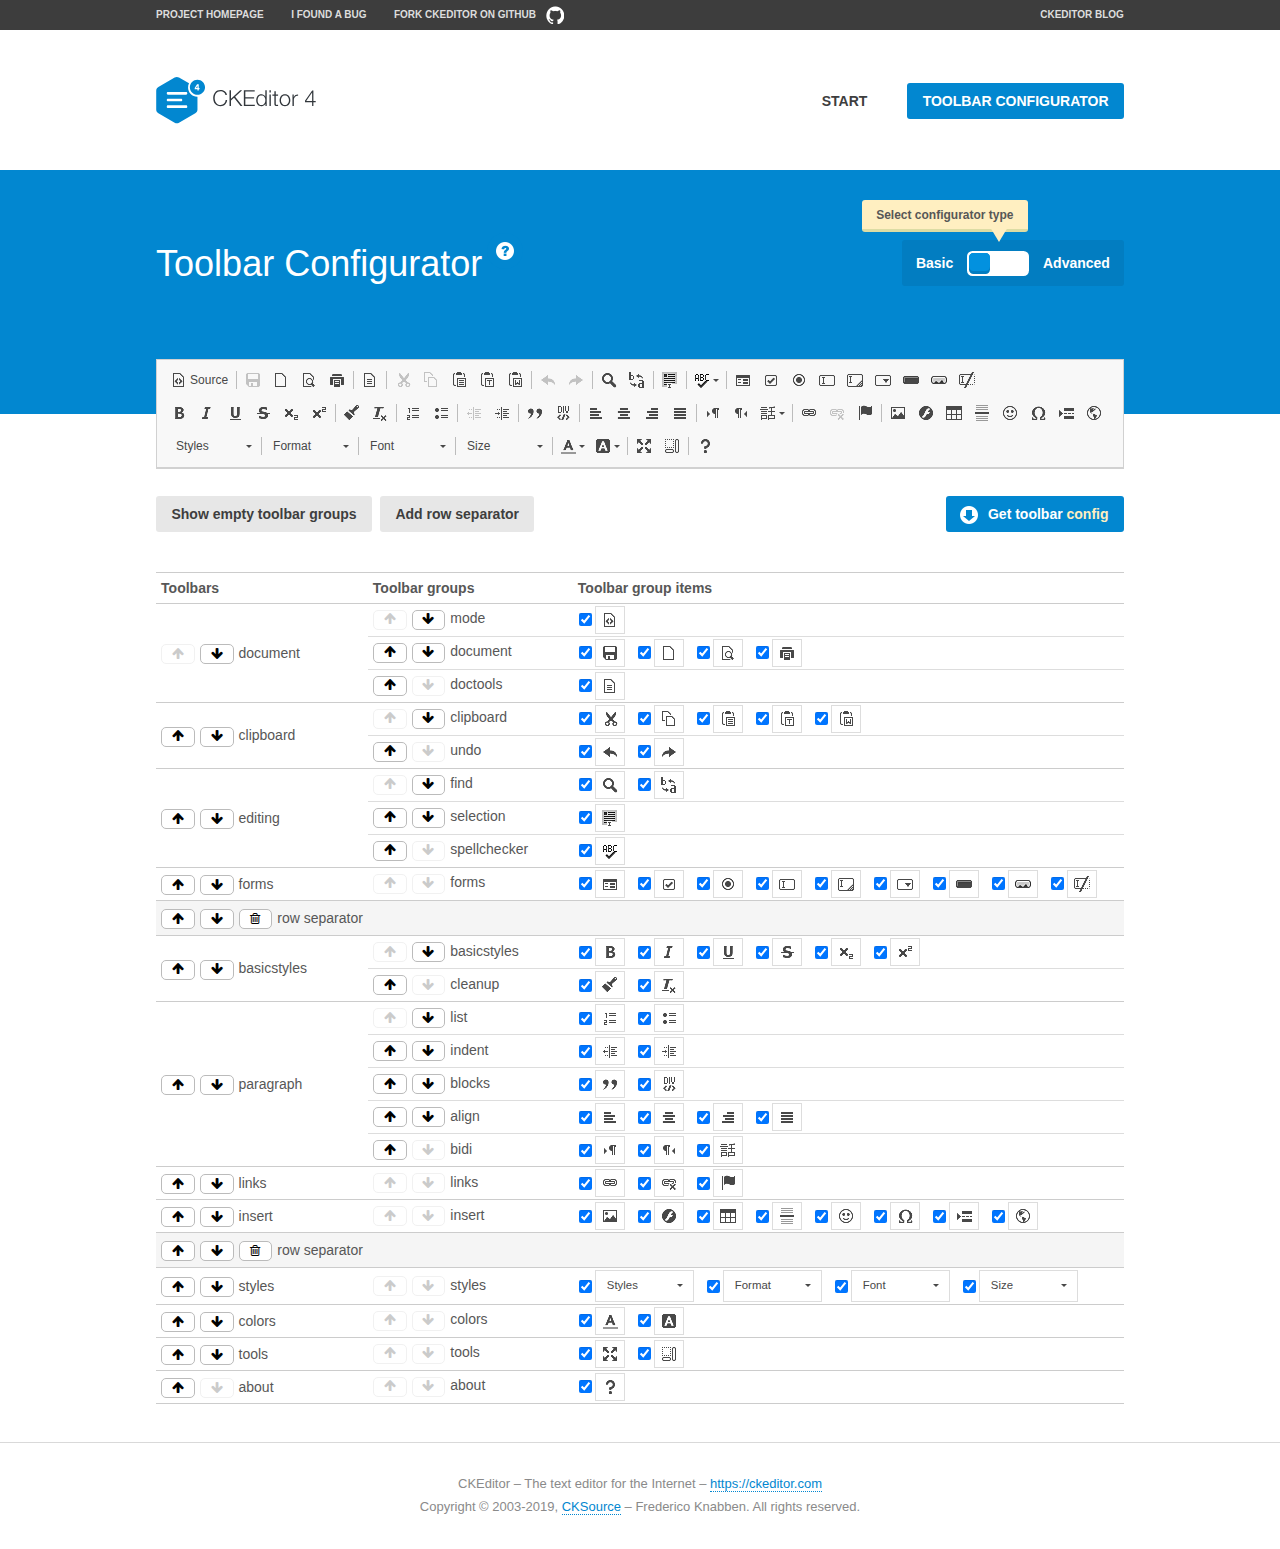
<file: admin/ckeditor/samples/toolbarconfigurator/index.html>
<!DOCTYPE html>
<!--
Copyright (c) 2003-2019, CKSource - Frederico Knabben. All rights reserved.
For licensing, see LICENSE.md or https://ckeditor.com/legal/ckeditor-oss-license
-->
<!--[if IE 8]><html class="ie8"><![endif]-->
<!--[if gt IE 8]><html><![endif]-->
<!--[if !IE]><!--><html><!--<![endif]-->
<head>
	<meta charset="utf-8">
	<title>Toolbar Configurator</title>
	<script src="../../ckeditor.js"></script>
	<script>
		if ( CKEDITOR.env.ie && CKEDITOR.env.version < 9 )
			CKEDITOR.tools.enableHtml5Elements( document );
	</script>
	<link rel="stylesheet" href="lib/codemirror/codemirror.css">
	<link rel="stylesheet" href="lib/codemirror/show-hint.css">
	<link rel="stylesheet" href="lib/codemirror/neo.css">
	<link rel="stylesheet" href="css/fontello.css">
	<link rel="stylesheet" href="../css/samples.css">
</head>
<body id="toolbar">

<nav class="navigation-a">
	<div class="grid-container">
		<ul class="navigation-a-left grid-width-70">
			<li><a href="https://ckeditor.com/ckeditor-4/">Project Homepage</a></li>
			<li><a href="https://github.com/ckeditor/ckeditor-dev/issues">I found a bug</a></li>
			<li><a href="https://github.com/ckeditor/ckeditor-dev" class="icon-pos-right icon-navigation-a-github">Fork CKEditor on GitHub</a></li>
		</ul>
		<ul class="navigation-a-right grid-width-30">
			<li><a href="https://ckeditor.com/blog/">CKEditor Blog</a></li>
		</ul>
	</div>
</nav>

<header class="header-a">
	<div class="grid-container">
		<h1 class="header-a-logo grid-width-30">
			<a href="../index.html"><img src="../img/logo.svg" onerror="this.src='../img/logo.png'; this.onerror=null;" alt="CKEditor Logo"></a>
		</h1>
		<nav class="navigation-b grid-width-70">
			<ul>
				<li><a href="../index.html"  class="button-a">Start</a></li>
				<li><a href="index.html"  class="button-a button-a-background">Toolbar configurator</a></li>
			</ul>
		</nav>
	</div>
</header>

<main>
	<div class="adjoined-top">
		<div class="grid-container">
			<div class="content grid-width-100">
				<div class="grid-container-nested">
					<h1 class="grid-width-60">
						Toolbar Configurator
						<a href="#help-content" type="button" title="Configurator help" id="help" class="button-a button-a-background button-a-no-text icon-pos-left icon-question-mark">Help</a>
					</h1>

					<div class="grid-width-40 grid-switch-magic">
						<div class="switch">
							<span class="balloon-a balloon-a-se">Select configurator type</span>
							<input type="radio" name="radio" data-num="1" id="radio-basic" />
							<input type="radio" name="radio" data-num="2" id="radio-advanced" />
							<label data-for="1" for="radio-basic">Basic</label>
							<span class="switch-inner">
								<span class="handler"></span>
							</span>
							<label data-for="2" for="radio-advanced">Advanced</label>
						</div>
					</div>
				</div>
			</div>
		</div>
	</div>
	<div class="adjoined-bottom">
		<div class="grid-container">
			<div class="grid-width-100">
				<div class="editors-container">
					<div id="editor-basic"></div>
					<div id="editor-advanced"></div>
				</div>
			</div>
		</div>
	</div>

	<div class="grid-container configurator">
		<div class="content grid-width-100">
			<div class="configurator">
				<div>
					<div id="toolbarModifierWrapper"></div>
				</div>
			</div>
		</div>
	</div>

	<div id="help-content">
		<div class="grid-container">
			<div class="grid-width-100">
				<h2>What Am I Doing Here?</h2>

				<div class="grid-container grid-container-nested">
					<div class="basic">
						<div class="grid-width-50">
							<p>Arrange <a href="https://ckeditor.com/docs/ckeditor4/latest/api/CKEDITOR_config.html#cfg-toolbarGroups">toolbar groups</a>, toggle <a href="https://ckeditor.com/docs/ckeditor4/latest/api/CKEDITOR_config.html#cfg-removeButtons">button visibility</a> according to your needs and get your toolbar configuration.</p>
							<p>You can replace the content of the <a href="../../config.js"><code>config.js</code></a> file with the generated configuration. If you already set some configuration options you will need to merge both configurations.</p>
						</div>
						<div class="grid-width-50">
							<p>Read more about different ways of <a href="https://ckeditor.com/docs/ckeditor4/latest/guide/dev_configuration.html">setting configuration</a> and do not forget about <strong>clearing browser cache</strong>.</p>
							<p>Arranging toolbar groups is the recommended way of configuring the toolbar, but if you need more freedom you can use the <a href="#advanced">advanced configurator</a>.</p>
						</div>
					</div>
					<div class="advanced" style="display: none;">
						<div class="grid-width-50">
							<p>With this code editor you can edit your <a href="https://ckeditor.com/docs/ckeditor4/latest/api/CKEDITOR_config.html#cfg-toolbar">toolbar configuration</a> live.</p>
							<p>You can replace the content of the <a href="../../config.js"><code>config.js</code></a> file with the generated configuration. If you already set some configuration options you will need to merge both configurations.</p>
						</div>
						<div class="grid-width-50">
							<p>Read more about different ways of <a href="https://ckeditor.com/docs/ckeditor4/latest/guide/dev_configuration.html">setting configuration</a> and do not forget about <strong>clearing browser cache</strong>.</p>
						</div>
					</div>
				</div>

				<p class="grid-container grid-container-nested">
					<button type="button" class="help-content-close grid-width-100 button-a button-a-background">Got it. Let's play!</button>
				</p>
			</div>
		</div>
	</div>
</main>

<footer class="footer-a grid-container">
	<p class="grid-width-100">
		CKEditor &ndash; The text editor for the Internet &ndash; <a class="samples" href="https://ckeditor.com/">https://ckeditor.com</a>
	</p>
	<p class="grid-width-100" id="copy">
		Copyright &copy; 2003-2019, <a class="samples" href="https://cksource.com/">CKSource</a> &ndash; Frederico Knabben. All rights reserved.
	</p>
</footer>

<script src="lib/codemirror/codemirror.js"></script>
<script src="lib/codemirror/javascript.js"></script>
<script src="lib/codemirror/show-hint.js"></script>

<script src="js/fulltoolbareditor.js"></script>
<script src="js/abstracttoolbarmodifier.js"></script>
<script src="js/toolbarmodifier.js"></script>
<script src="js/toolbartextmodifier.js"></script>
<script src="../js/sf.js"></script>

<script>
	( function() {
		'use strict';

		var mode = ( window.location.hash.substr( 1 ) === 'advanced' ) ? 'advanced' : 'basic',
			configuratorSection = CKEDITOR.document.findOne( 'main > .grid-container.configurator' ),
			basicInstruction = CKEDITOR.document.findOne( '#help-content .basic' ),
			advancedInstruction = CKEDITOR.document.findOne( '#help-content .advanced' ),

			// Configurator mode switcher.
			modeSwitchBasic = CKEDITOR.document.getById( 'radio-basic' ),
			modeSwitchAdvanced = CKEDITOR.document.getById( 'radio-advanced' );

		// Initial setup
		function updateSwitcher() {
			if ( mode === 'advanced' ) {
				modeSwitchAdvanced.$.checked = true;
			} else {
				modeSwitchBasic.$.checked = true;
			}
		}

		updateSwitcher();

		CKEDITOR.document.getWindow().on( 'hashchange', function( e ) {
			var hash = window.location.hash.substr( 1 );
			if ( !( hash === 'advanced' || hash === 'basic' ) ) {
				return;
			}
			mode = hash;
			onToolbarsDone( mode );
		} );

		CKEDITOR.document.getWindow().on( 'resize', function() {
			updateToolbar( ( mode === 'basic' ? toolbarModifier : toolbarTextModifier )[ 'editorInstance' ] );
		} );

		function onRefresh( modifier ) {
			modifier = modifier || this;

			if ( mode === 'basic' && modifier instanceof ToolbarConfigurator.ToolbarTextModifier ) {
				return;
			}

			// CodeMirror container becomes visible, so we need to refresh and to avoid rendering problems.
			if ( mode === 'advanced' && modifier instanceof ToolbarConfigurator.ToolbarTextModifier ) {
				modifier.codeContainer.refresh();
			}

			updateToolbar( modifier.editorInstance );
		}

		function updateToolbar( editor ) {
			var editorContainer = editor.container;

			// Not always editor is loaded.
			if ( !editorContainer ) {
				return;
			}

			var displayStyle = editorContainer.getStyle( 'display' );

			editorContainer.setStyle( 'display', 'block' );

			var newHeight = editorContainer.getSize( 'height' );

			var newMarginTop = parseInt( editorContainer.getComputedStyle( 'margin-top' ), 10 );
			newMarginTop = ( isNaN( newMarginTop ) ? 0 : Number( newMarginTop ) );

			var newMarginBottom = parseInt( editorContainer.getComputedStyle( 'margin-bottom' ), 10 );
			newMarginBottom = ( isNaN( newMarginBottom ) ? 0 : Number( newMarginBottom ) );

			var result = newHeight + newMarginTop + newMarginBottom;

			editorContainer.setStyle( 'display', displayStyle );

			editor.container.getAscendant( 'div' ).setStyle( 'height', result + 'px' );
		}

		var toolbarModifier = new ToolbarConfigurator.ToolbarModifier( 'editor-basic' );

		var done = 0;
		toolbarModifier.init( onToolbarInit );
		toolbarModifier.onRefresh = onRefresh;

		CKEDITOR.document.getById( 'toolbarModifierWrapper' ).append( toolbarModifier.mainContainer );

		var toolbarTextModifier = new ToolbarConfigurator.ToolbarTextModifier( 'editor-advanced' );
		toolbarTextModifier.init( onToolbarInit );
		toolbarTextModifier.onRefresh = onRefresh;

		function onToolbarInit() {
			if ( ++done === 2 ) {
				onToolbarsDone();

				positionSticky.watch( CKEDITOR.document.findOne( '.toolbar' ), function() {
					return mode === 'advanced';
				} );
			}
		}

		function onToolbarsDone() {
			if ( mode === 'basic' ) {
				toggleModeBasic( false );
			} else {
				toggleModeAdvanced( false );
			}

			updateSwitcher();

			setTimeout( function() {
				CKEDITOR.document.findOne( '.editors-container' ).addClass( 'active' );
				CKEDITOR.document.findOne( '#toolbarModifierWrapper' ).addClass( 'active' );
			}, 200 );
		}

		CKEDITOR.document.getById( 'toolbarModifierWrapper' ).append( toolbarTextModifier.mainContainer );

		function toogleModeSwitch( onElement, offElement, onModifier, offModifier ) {
			onElement.addClass( 'fancy-button-active' );
			offElement.removeClass( 'fancy-button-active' );

			onModifier.showUI();
			offModifier.hideUI();
		}

		function toggleModeBasic( callOnRefresh ) {
			callOnRefresh = ( callOnRefresh !== false );
			mode = 'basic';
			window.location.hash = '#basic';
			toogleModeSwitch( modeSwitchBasic, modeSwitchAdvanced, toolbarModifier, toolbarTextModifier );

			configuratorSection.removeClass( 'freed-width' );
			basicInstruction.show();
			advancedInstruction.hide();

			callOnRefresh && onRefresh( toolbarModifier );
		}

		function toggleModeAdvanced( callOnRefresh ) {
			callOnRefresh = ( callOnRefresh !== false );
			mode = 'advanced';
			window.location.hash = '#advanced';
			toogleModeSwitch( modeSwitchAdvanced, modeSwitchBasic, toolbarTextModifier, toolbarModifier );

			configuratorSection.addClass( 'freed-width' );
			advancedInstruction.show();
			basicInstruction.hide();

			callOnRefresh && onRefresh( toolbarTextModifier );
		}

		modeSwitchBasic.on( 'click', toggleModeBasic );
		modeSwitchAdvanced.on( 'click', toggleModeAdvanced );

		//
		// Position:sticky for the toolbar.
		//

		// Will make elements behave like they were styled with position:sticky.
		var positionSticky = {
			// Store object: {
			// 		element: CKEDITOR.dom.element, // Element which will float.
			// 		placeholder: CKEDITOR.dom.element, // Placeholder which is place to prevent page bounce.
			// 		isFixed: boolean // Whether element float now.
			// }
			watched: [],

			active: [],

			staticContainer: null,

			init: function() {
				var element = CKEDITOR.dom.element.createFromHtml(
					'<div class="staticContainer">' +
						'<div class="grid-container" >' +
							'<div class="grid-width-100">' +
								'<div class="inner"></div>' +
							'</div>' +
						'</div>' +
					'</div>' );

				this.staticContainer = element.findOne( '.inner' );

				CKEDITOR.document.getBody().append( element );
			},

			watch: function( element, preventFunc ) {
				this.watched.push( {
					element: element,
					placeholder: new CKEDITOR.dom.element( 'div' ),
					isFixed: false,
					preventFunc: preventFunc
				} );
			},

			checkAll: function() {
				for ( var i = 0; i < this.watched.length; i++ ) {
					this.check( this.watched[ i ] );
				}
			},

			check: function( element ) {
				var isFixed = element.isFixed;
				var shouldBeFixed = this.shouldBeFixed( element );

				// Nothing to be done.
				if ( isFixed === shouldBeFixed ) {
					return;
				}

				var placeholder = element.placeholder;

				if ( isFixed ) {
					// Unfixing.

					element.element.insertBefore( placeholder );
					placeholder.remove();

					element.element.removeStyle( 'margin' );

					this.active.splice( CKEDITOR.tools.indexOf( this.active, element ), 1 );

				} else {
					// Fixing.
					placeholder.setStyle( 'width', element.element.getSize( 'width' ) + 'px' );
					placeholder.setStyle( 'height', element.element.getSize( 'height' ) + 'px' );
					placeholder.setStyle( 'margin-bottom', element.element.getComputedStyle( 'margin-bottom' ) );
					placeholder.setStyle( 'display', element.element.getComputedStyle( 'display' ) );
					placeholder.insertAfter( element.element );

					this.staticContainer.append( element.element );

					this.active.push( element );
				}

				element.isFixed = !element.isFixed;
			},

			shouldBeFixed: function( element ) {
				if ( element.preventFunc && element.preventFunc() ) {
					return false;
				}

				// If element is already fixed we are checking it's placeholder.
				var related = ( element.isFixed ? element.placeholder : element.element ),
					clientRect = related.$.getBoundingClientRect(),
					staticHeight = this.staticContainer.getSize('height' ),
					elemHeight = element.element.getSize( 'height' );

				if ( element.isFixed ) {
					return ( clientRect.top + elemHeight < staticHeight );
				} else {
					return ( clientRect.top < staticHeight );
				}
			}
		};

		positionSticky.init();

		CKEDITOR.document.getWindow().on( 'scroll',
			new CKEDITOR.tools.eventsBuffer( 100, positionSticky.checkAll, positionSticky ).input
		);

		// Make the toolbar sticky.
		positionSticky.watch( CKEDITOR.document.findOne( '.editors-container' ) );

		// Help button and help-content.
		( function() {
			var helpButton = CKEDITOR.document.getById( 'help' ),
				helpContent = CKEDITOR.document.getById( 'help-content' );

			// Don't show help button on IE8 because it's unsupported by Pico Modal.
			if ( CKEDITOR.env.ie && CKEDITOR.env.version == 8 ) {
				helpButton.hide();
			} else {
				// Display help modal when the button is clicked.
				helpButton.on( 'click', function( evt ) {
					SF.modal( {
						// Clone modal content from DOM.
						content: helpContent.getHtml(),

						afterCreate: function( modal ) {
							// Enable modal content button to close the modal.
							new CKEDITOR.dom.element( modal.modalElem() ).findOne( '.help-content-close' ).once( 'click', modal.close );
						}
					} ).show();
				} );
			}
		} )();
	} )();
</script>
</body>
</html>
</file>
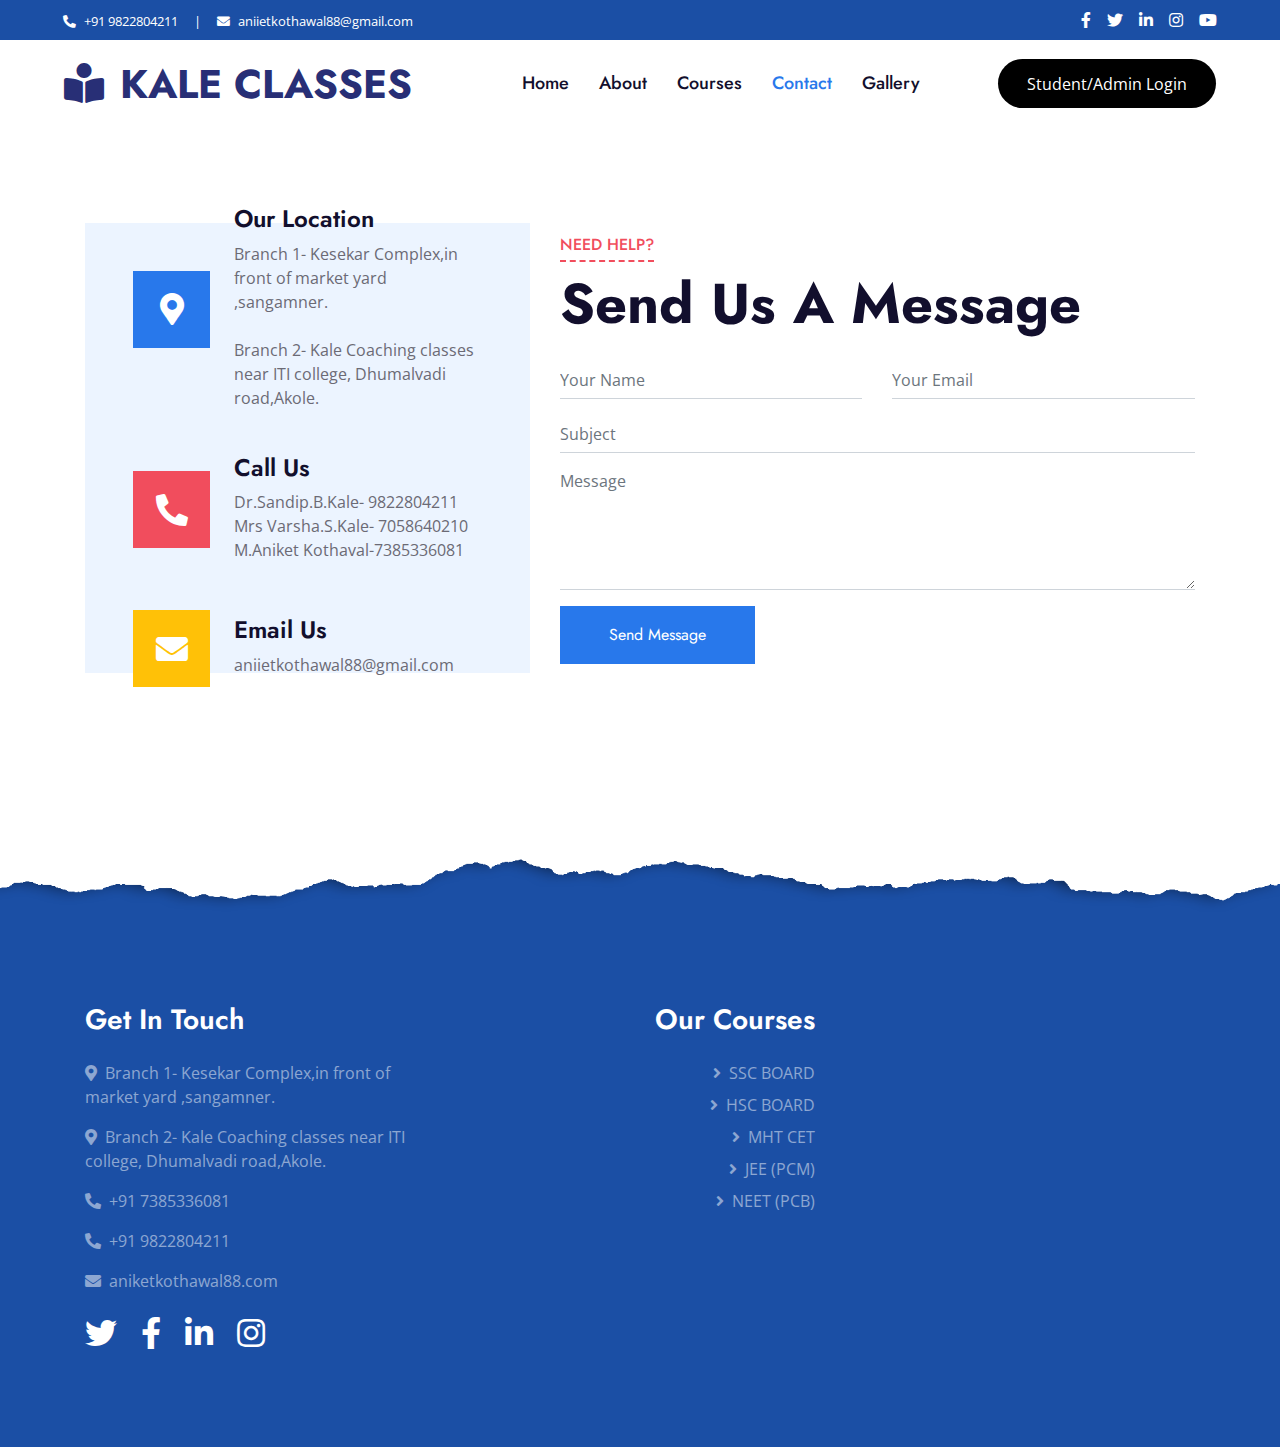
<file: contact.html>
<!DOCTYPE html>
<html lang="en">

<head>
    <meta charset="utf-8">
    <title>Contact</title>
    <meta content="width=device-width, initial-scale=1.0" name="viewport">
    <meta content="Free HTML Templates" name="keywords">
    <meta content="Free HTML Templates" name="description">

    <!-- Favicon -->
    <link href="img/favicon.ico" rel="icon">
    <link rel="shortcut icon" type="text/css" href="img/mylogo.jpg">
    <!-- Google Web Fonts -->
    <link rel="preconnect" href="https://fonts.gstatic.com">
    <link href="https://fonts.googleapis.com/css2?family=Jost:wght@500;600;700&family=Open+Sans:wght@400;600&display=swap" rel="stylesheet"> 

    <!-- Font Awesome -->
    <link href="https://cdnjs.cloudflare.com/ajax/libs/font-awesome/5.10.0/css/all.min.css" rel="stylesheet">

    <!-- Libraries Stylesheet -->
    <link href="lib/owlcarousel/assets/owl.carousel.min.css" rel="stylesheet">
    <link href="css1/button2.css" rel="stylesheet">
    <!-- Customized Bootstrap Stylesheet -->
    <link href="css1/style2.css" rel="stylesheet">
</head>

<body>
    <!-- Topbar Start -->
    <div class="container-fluid bg-dark">
        <div class="row py-2 px-lg-5">
            <div class="col-lg-6 text-center text-lg-left mb-2 mb-lg-0">
                <div class="d-inline-flex align-items-center text-white">
                    <small><i class="fa fa-phone-alt mr-2"></i>+91 9822804211</small>
                    <small class="px-3">|</small>
                    <small><i class="fa fa-envelope mr-2"></i>aniietkothawal88@gmail.com</small>
                </div>
            </div>
            <div class="col-lg-6 text-center text-lg-right">
                <div class="d-inline-flex align-items-center">
                    <a class="text-white px-2" href="">
                        <i class="fab fa-facebook-f"></i>
                    </a>
                    <a class="text-white px-2" href="">
                        <i class="fab fa-twitter"></i>
                    </a>
                    <a class="text-white px-2" href="">
                        <i class="fab fa-linkedin-in"></i>
                    </a>
                    <a class="text-white px-2" href="">
                        <i class="fab fa-instagram"></i>
                    </a>
                    <a class="text-white pl-2" href="">
                        <i class="fab fa-youtube"></i>
                    </a>
                </div>
            </div>
        </div>
    </div>
    <!-- Topbar End -->


    <!-- Navbar Start -->
    <div class="container-fluid p-0">
        <nav class="navbar navbar-expand-lg bg-white navbar-light py-3 py-lg-0 px-lg-5">
            <a href="index.html" class="navbar-brand ml-lg-3">
                <h1 class="m-0 text-uppercase text-primary"><i class="fa fa-book-reader mr-3"></i>KALE CLASSES</h1>
            </a>
            <button type="button" class="navbar-toggler" data-toggle="collapse" data-target="#navbarCollapse">
                <span class="navbar-toggler-icon"></span>
            </button>
            <div class="collapse navbar-collapse justify-content-between px-lg-3" id="navbarCollapse">
                <div class="navbar-nav mx-auto py-0">
                    <a href="index.html" class="nav-item nav-link ">Home</a>
                    <a href="about.html" class="nav-item nav-link">About</a>
                    <a href="course.html" class="nav-item nav-link">Courses</a>
                    <a href="contact.html" class="nav-item nav-link active">Contact</a>
                    <a href="gallery.html" class="nav-item nav-link">Gallery</a>
                </div>
                <a href="login.php" class="clkbtn">Student/Admin Login </a>
                
            </div>
        </nav>
    </div>
    <!-- Navbar End -->


   


    <!-- Contact Start -->
    <div class="container-fluid py-5">
        <div class="container py-5">
            <div class="row align-items-center">
                <div class="col-lg-5 mb-5 mb-lg-0">
                    <div class="bg-light d-flex flex-column justify-content-center px-5" style="height: 450px;">
                        <div class="d-flex align-items-center mb-5">
                            <div class="btn-icon bg-primary mr-4">
                                <i class="fa fa-2x fa-map-marker-alt text-white"></i>
                            </div>
                            <div class="mt-n1">
                                <h4>Our Location</h4>
                                <p class="m-0">Branch 1- Kesekar Complex,in front of market yard ,sangamner.</p>
                                <br>
                                <p class="m-0">Branch 2- Kale Coaching classes near ITI college, Dhumalvadi road,Akole.</p>
                            
                            </div>
                        </div>
                        <div class="d-flex align-items-center mb-5">
                            <div class="btn-icon bg-secondary mr-4">
                                <i class="fa fa-2x fa-phone-alt text-white"></i>
                            </div>
                            <div class="mt-n1">
                                <h4>Call Us</h4>
                                <p class="m-0">Dr.Sandip.B.Kale- 9822804211</p>
                                <p class="m-0">Mrs Varsha.S.Kale- 7058640210</p>
                                <p class="m-0">M.Aniket Kothaval-7385336081</p>
                            </div>
                        </div>
                        <div class="d-flex align-items-center">
                            <div class="btn-icon bg-warning mr-4">
                                <i class="fa fa-2x fa-envelope text-white"></i>
                            </div>
                            <div class="mt-n1">
                                <h4>Email Us</h4>
                                <p class="m-0">aniietkothawal88@gmail.com</p>
                            </div>
                        </div>
                    </div>
                </div>
                <div class="col-lg-7">
                    <div class="section-title position-relative mb-4">
                        <h6 class="d-inline-block position-relative text-secondary text-uppercase pb-2">Need Help?</h6>
                        <h1 class="display-4">Send Us A Message</h1>
                    </div>
                    <div class="contact-form">
                        <form>
                            <div class="row">
                                <div class="col-6 form-group">
                                    <input type="text" class="form-control border-top-0 border-right-0 border-left-0 p-0" placeholder="Your Name" required="required">
                                </div>
                                <div class="col-6 form-group">
                                    <input type="email" class="form-control border-top-0 border-right-0 border-left-0 p-0" placeholder="Your Email" required="required">
                                </div>
                            </div>
                            <div class="form-group">
                                <input type="text" class="form-control border-top-0 border-right-0 border-left-0 p-0" placeholder="Subject" required="required">
                            </div>
                            <div class="form-group">
                                <textarea class="form-control border-top-0 border-right-0 border-left-0 p-0" rows="5" placeholder="Message" required="required"></textarea>
                            </div>
                            <div>
                                <button class="btn btn-primary py-3 px-5" type="submit">Send Message</button>
                            </div>
                        </form>
                    </div>
                </div>
            </div>
        </div>
    </div>
    <!-- Contact End -->


    <!-- Footer Start -->
    <div class="container-fluid position-relative overlay-top bg-dark text-white-50 py-5" style="margin-top: 90px;">
        <div class="container mt-5 pt-5">
            
            <div class="row">
                <div class="col-md-4 mb-5">
                    <h3 class="text-white mb-4">Get In Touch</h3>
                    <p><i class="fa fa-map-marker-alt mr-2"></i>Branch 1- Kesekar Complex,in front of market yard ,sangamner.</p>
                    <p><i class="fa fa-map-marker-alt mr-2"></i>Branch 2- Kale Coaching classes near ITI college, Dhumalvadi road,Akole.</p>
                    <p><i class="fa fa-phone-alt mr-2"></i>+91 7385336081</p>
                    <p><i class="fa fa-phone-alt mr-2"></i>+91 9822804211</p>
                    <p><i class="fa fa-envelope mr-2"></i>aniketkothawal88.com</p>
                    <div class="d-flex justify-content-start mt-4">
                        <a class="text-white mr-4" href="#"><i class="fab fa-2x fa-twitter"></i></a>
                        <a class="text-white mr-4" href="#"><i class="fab fa-2x fa-facebook-f"></i></a>
                        <a class="text-white mr-4" href="#"><i class="fab fa-2x fa-linkedin-in"></i></a>
                        <a class="text-white" href="#"><i class="fab fa-2x fa-instagram"></i></a>
                    </div>
                </div>
                <div class="col-md-4 mb-5"align="right">
                    <h3 class="text-white mb-4">Our Courses</h3>
                    <div class="d-flex flex-column justify-content-start">
                        <a class="text-white-50 mb-2" href="ssc.html"><i class="fa fa-angle-right mr-2"></i>SSC BOARD</a>
                        <a class="text-white-50 mb-2" href="HSC.html"><i class="fa fa-angle-right mr-2"></i>HSC BOARD</a>
                        <a class="text-white-50 mb-2" href="MHT-CET.html"><i class="fa fa-angle-right mr-2"></i>MHT CET</a>
                        <a class="text-white-50 mb-2" href="JEE.html"><i class="fa fa-angle-right mr-2"></i>JEE (PCM)</a>
                        <a class="text-white-50" href="#"><i class="fa fa-angle-right mr-2"></i>NEET (PCB)</a>
                    </div>
                </div>
               
            </div>
        </div>
    </div>
    


    <!-- Back to Top -->
    <a href="#" class="btn btn-lg btn-primary rounded-0 btn-lg-square back-to-top"><i class="fa fa-angle-double-up"></i></a>


    <!-- JavaScript Libraries -->
    <script src="https://code.jquery.com/jquery-3.4.1.min.js"></script>
    <script src="https://stackpath.bootstrapcdn.com/bootstrap/4.4.1/js/bootstrap.bundle.min.js"></script>
    <script src="lib/easing/easing.min.js"></script>
    <script src="lib/waypoints/waypoints.min.js"></script>
    <script src="lib/counterup/counterup.min.js"></script>
    <script src="lib/owlcarousel/owl.carousel.min.js"></script>

    <!-- Template Javascript -->
    <script src="js/main.js"></script>
</body>

</html>
</file>
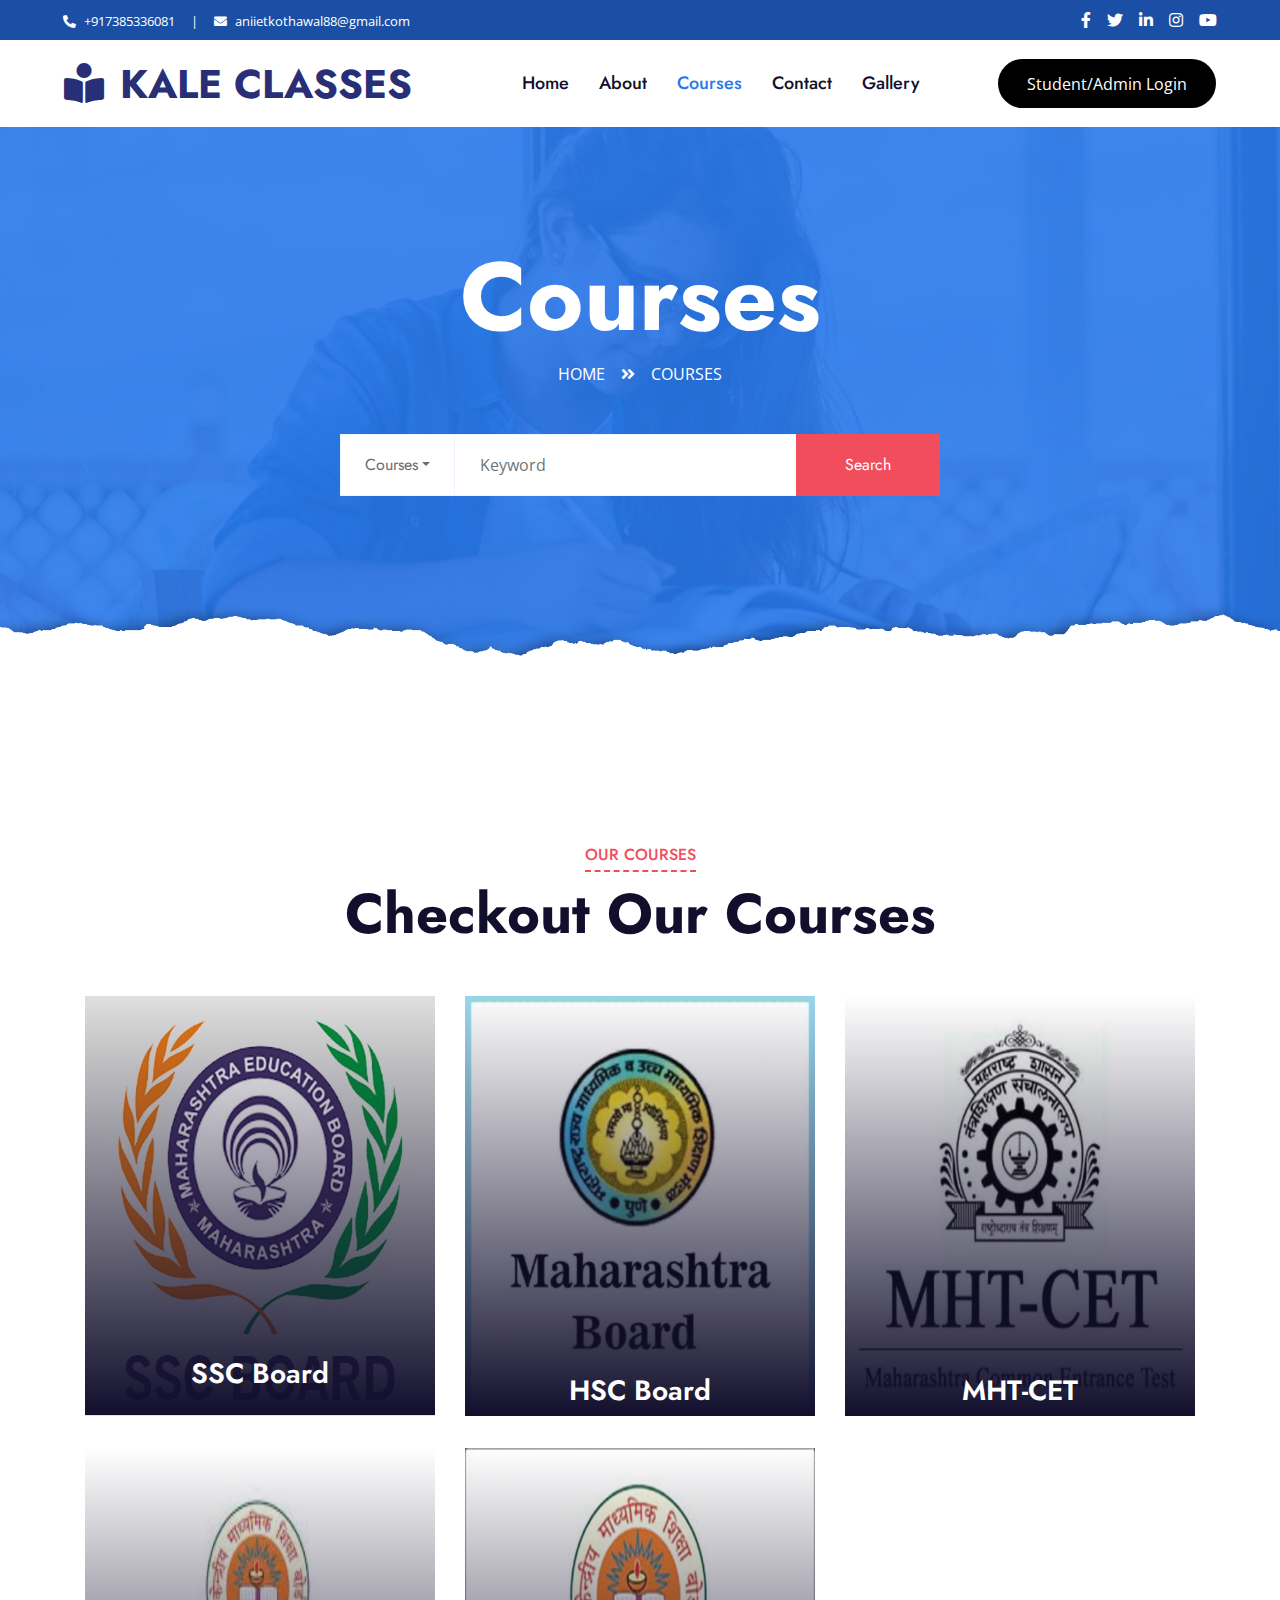
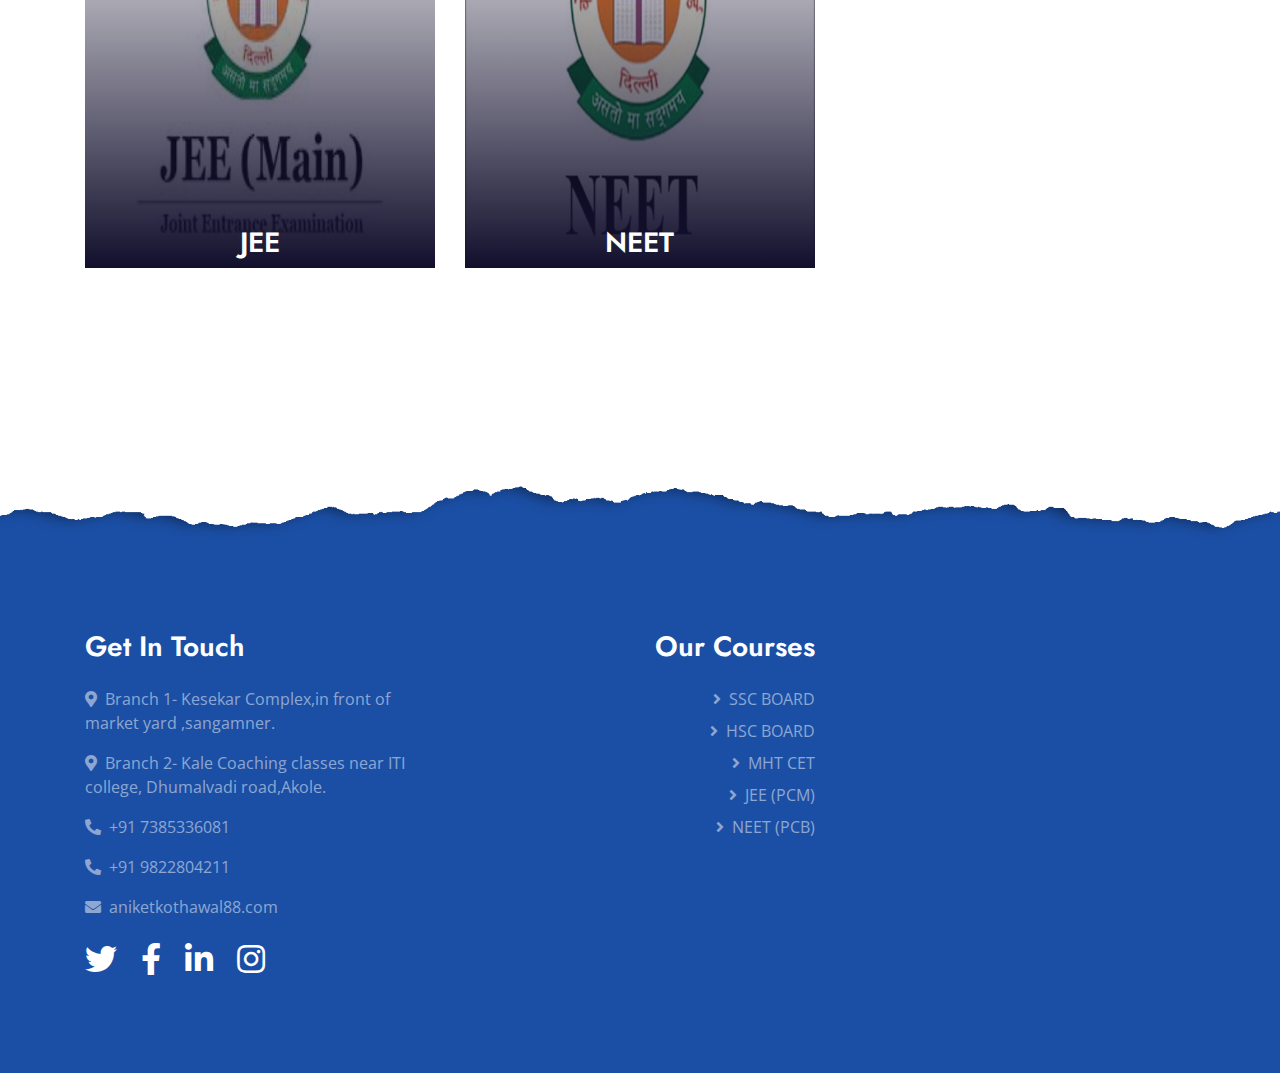
<file: course.html>
<!DOCTYPE html>
<html lang="en">

<head>
    <meta charset="utf-8">
    <title>Courses</title>
    <meta content="width=device-width, initial-scale=1.0" name="viewport">
    <!-- Favicon -->
    <link href="img/favicon.ico" rel="icon">
    <link rel="shortcut icon" type="text/css" href="img/mylogo.jpg">
    <!-- Google Web Fonts -->
    <link rel="preconnect" href="https://fonts.gstatic.com">
    <link href="https://fonts.googleapis.com/css2?family=Jost:wght@500;600;700&family=Open+Sans:wght@400;600&display=swap" rel="stylesheet"> 

    <!-- Font Awesome -->
    <link href="https://cdnjs.cloudflare.com/ajax/libs/font-awesome/5.10.0/css/all.min.css" rel="stylesheet">

    <!-- Libraries Stylesheet -->
    <link href="lib/owlcarousel/assets/owl.carousel.min.css" rel="stylesheet">
    <link href="css1/button2.css" rel="stylesheet">
    <!-- Customized Bootstrap Stylesheet -->
    <link href="css1/style2.css" rel="stylesheet">
</head>

<body>
    <!-- Topbar Start -->
    <div class="container-fluid bg-dark">
        <div class="row py-2 px-lg-5">
            <div class="col-lg-6 text-center text-lg-left mb-2 mb-lg-0">
                <div class="d-inline-flex align-items-center text-white">
                    <small><i class="fa fa-phone-alt mr-2"></i>+917385336081</small>
                    <small class="px-3">|</small>
                    <small><i class="fa fa-envelope mr-2"></i>aniietkothawal88@gmail.com</small>
                </div>
            </div>
            <div class="col-lg-6 text-center text-lg-right">
                <div class="d-inline-flex align-items-center">
                    <a class="text-white px-2" href="">
                        <i class="fab fa-facebook-f"></i>
                    </a>
                    <a class="text-white px-2" href="">
                        <i class="fab fa-twitter"></i>
                    </a>
                    <a class="text-white px-2" href="">
                        <i class="fab fa-linkedin-in"></i>
                    </a>
                    <a class="text-white px-2" href="">
                        <i class="fab fa-instagram"></i>
                    </a>
                    <a class="text-white pl-2" href="">
                        <i class="fab fa-youtube"></i>
                    </a>
                </div>
            </div>
        </div>
    </div>
    <!-- Topbar End -->


    <!-- Navbar Start -->
    <div class="container-fluid p-0">
        <nav class="navbar navbar-expand-lg bg-white navbar-light py-3 py-lg-0 px-lg-5">
            <a href="index.html" class="navbar-brand ml-lg-3">
                <h1 class="m-0 text-uppercase text-primary"><i class="fa fa-book-reader mr-3"></i>KALE CLASSES</h1>
            </a>
            <button type="button" class="navbar-toggler" data-toggle="collapse" data-target="#navbarCollapse">
                <span class="navbar-toggler-icon"></span>
            </button>
            <div class="collapse navbar-collapse justify-content-between px-lg-3" id="navbarCollapse">
                <div class="navbar-nav mx-auto py-0">
                    <a href="index.html" class="nav-item nav-link ">Home</a>
                    <a href="about.html" class="nav-item nav-link">About</a>
                    <a href="course.html" class="nav-item nav-link active">Courses</a>
                    <a href="contact.html" class="nav-item nav-link">Contact</a>
                    <a href="gallery.html" class="nav-item nav-link">Gallery</a>
                </div>
                <a href="login.php" class="clkbtn">Student/Admin Login </a>
                </div>  
        </nav>
    </div>
    <!-- Navbar End -->


    <!-- Header Start -->
    <div class="jumbotron jumbotron-fluid page-header position-relative overlay-bottom" style="margin-bottom: 90px;">
        <div class="container text-center py-5">
            <h1 class="text-white display-1">Courses</h1>
            <div class="d-inline-flex text-white mb-5">
                <p class="m-0 text-uppercase"><a class="text-white" href="">Home</a></p>
                <i class="fa fa-angle-double-right pt-1 px-3"></i>
                <p class="m-0 text-uppercase">Courses</p>
            </div>
            <div class="mx-auto mb-5" style="width: 100%; max-width: 600px;">
                <div class="input-group">
                    <div class="input-group-prepend">
                        <button class="btn btn-outline-light bg-white text-body px-4 dropdown-toggle" type="button" data-toggle="dropdown"
                            aria-haspopup="true" aria-expanded="false">Courses</button>
                        <div class="dropdown-menu">
                            <a class="dropdown-item" href="ssc.html">SSC BOARD</a>
                            <a class="dropdown-item" href="HSC.html">HSC BOARD</a>
                            <a class="dropdown-item" href="MHT-CET.html">MHT CET</a>
                            <a class="dropdown-item" href="JEE.html">JEE (PCM)</a>
                            <a class="dropdown-item" href="#">NEET (PCB)</a>
                        </div>
                    </div>
                    <input type="text" class="form-control border-light" style="padding: 30px 25px;" placeholder="Keyword">
                    <div class="input-group-append">
                        <button class="btn btn-secondary px-4 px-lg-5">Search</button>
                    </div>
                </div>
            </div>
        </div>
    </div>
    <!-- Header End -->


    <!-- Courses Start -->
    <div class="container-fluid py-5">
        <div class="container py-5">
            <div class="row mx-0 justify-content-center">
                <div class="col-lg-8">
                    <div class="section-title text-center position-relative mb-5">
                        <h6 class="d-inline-block position-relative text-secondary text-uppercase pb-2">Our Courses</h6>
                        <h1 class="display-4">Checkout Our Courses</h1>
                    </div>
                </div>
            </div>
            <div class="row">
                <div class="col-lg-4 col-md-6 pb-4">
                    <a class="courses-list-item position-relative d-block overflow-hidden mb-2" href="ssc.html">
                        <img class="img-fluid" src="img/courses-1.jpg" alt="">
                        <div class="courses-text">
                            <h3 class="text-center text-white px-3"> SSC Board</h3>
                            <div class="border-top w-100 mt-3">
                            </div>
                        </div>
                    </a>
                </div>
                <div class="col-lg-4 col-md-6 pb-4">
                    <a class="courses-list-item position-relative d-block overflow-hidden mb-2" href="HSC.html">
                        <img class="img-fluid" src="img/courses-2.jpg" alt="">
                        <div class="courses-text">
                            <h3 class="text-center text-white px-3"> HSC Board</h3>
                            
                        </div>
                    </a>
                </div>
                <div class="col-lg-4 col-md-6 pb-4">
                    <a class="courses-list-item position-relative d-block overflow-hidden mb-2" href="MHT-CET.html">
                        <img class="img-fluid" src="img/courses-3.jpg" alt="">
                        <div class="courses-text">
                            <h3 class="text-center text-white px-3">MHT-CET</h3>
                            
                        </div>
                    </a>
                </div>
                <div class="col-lg-4 col-md-6 pb-4">
                    <a class="courses-list-item position-relative d-block overflow-hidden mb-2" href="JEE.html">
                        <img class="img-fluid" src="img/courses-4.jpg" alt="">
                        <div class="courses-text">
                            <h3 class="text-center text-white px-3">JEE </h3>
                            
                        </div>
                    </a>
                </div>
                <div class="col-lg-4 col-md-6 pb-4">
                    <a class="courses-list-item position-relative d-block overflow-hidden mb-2" href="detail.html">
                        <img class="img-fluid" src="img/courses-5.jpg" alt="">
                        <div class="courses-text">
                            <h3 class="text-center text-white px-3">NEET</h3>
                            
                        </div>
                    </a>
                </div>
                
                
            </div>
        </div>
    </div>
    <!-- Courses End -->


    <!-- Footer Start -->
    <div class="container-fluid position-relative overlay-top bg-dark text-white-50 py-5" style="margin-top: 90px;">
        <div class="container mt-5 pt-5">
            
            <div class="row">
                <div class="col-md-4 mb-5">
                    <h3 class="text-white mb-4">Get In Touch</h3>
                    <p><i class="fa fa-map-marker-alt mr-2"></i>Branch 1- Kesekar Complex,in front of market yard
                        ,sangamner.</p>
                    <p><i class="fa fa-map-marker-alt mr-2"></i>Branch 2- Kale Coaching classes near ITI college,
                        Dhumalvadi road,Akole.</p>
                        <p><i class="fa fa-phone-alt mr-2"></i>+91 7385336081</p>
                        <p><i class="fa fa-phone-alt mr-2"></i>+91 9822804211</p>
                        <p><i class="fa fa-envelope mr-2"></i>aniketkothawal88.com</p>
                    <div class="d-flex justify-content-start mt-4">
                        <a class="text-white mr-4" href="#"><i class="fab fa-2x fa-twitter"></i></a>
                        <a class="text-white mr-4" href="#"><i class="fab fa-2x fa-facebook-f"></i></a>
                        <a class="text-white mr-4" href="#"><i class="fab fa-2x fa-linkedin-in"></i></a>
                        <a class="text-white" href="#"><i class="fab fa-2x fa-instagram"></i></a>
                    </div>
                </div>
                <div class="col-md-4 mb-5"align="right">
                    <h3 class="text-white mb-4">Our Courses</h3>
                    <div class="d-flex flex-column justify-content-start">
                        <a class="text-white-50 mb-2" href="ssc.html"><i class="fa fa-angle-right mr-2"></i>SSC BOARD</a>
                        <a class="text-white-50 mb-2" href="HSC.html"><i class="fa fa-angle-right mr-2"></i>HSC BOARD</a>
                        <a class="text-white-50 mb-2" href="MHT-CET.html"><i class="fa fa-angle-right mr-2"></i>MHT CET</a>
                        <a class="text-white-50 mb-2" href="JEE.html"><i class="fa fa-angle-right mr-2"></i>JEE (PCM)</a>
                        <a class="text-white-50" href="#"><i class="fa fa-angle-right mr-2"></i>NEET (PCB)</a>
                    </div>
                </div>
                
            </div>
        </div>
    </div>

    <!-- Footer End -->


    <!-- Back to Top -->
    <a href="#" class="btn btn-lg btn-primary rounded-0 btn-lg-square back-to-top"><i class="fa fa-angle-double-up"></i></a>


    <!-- JavaScript Libraries -->
    <script src="https://code.jquery.com/jquery-3.4.1.min.js"></script>
    <script src="https://stackpath.bootstrapcdn.com/bootstrap/4.4.1/js/bootstrap.bundle.min.js"></script>
    <script src="lib/easing/easing.min.js"></script>
    <script src="lib/waypoints/waypoints.min.js"></script>
    <script src="lib/counterup/counterup.min.js"></script>
    <script src="lib/owlcarousel/owl.carousel.min.js"></script>

    <!-- Template Javascript -->
    <script src="js/main.js"></script>
</body>

</html>
</file>
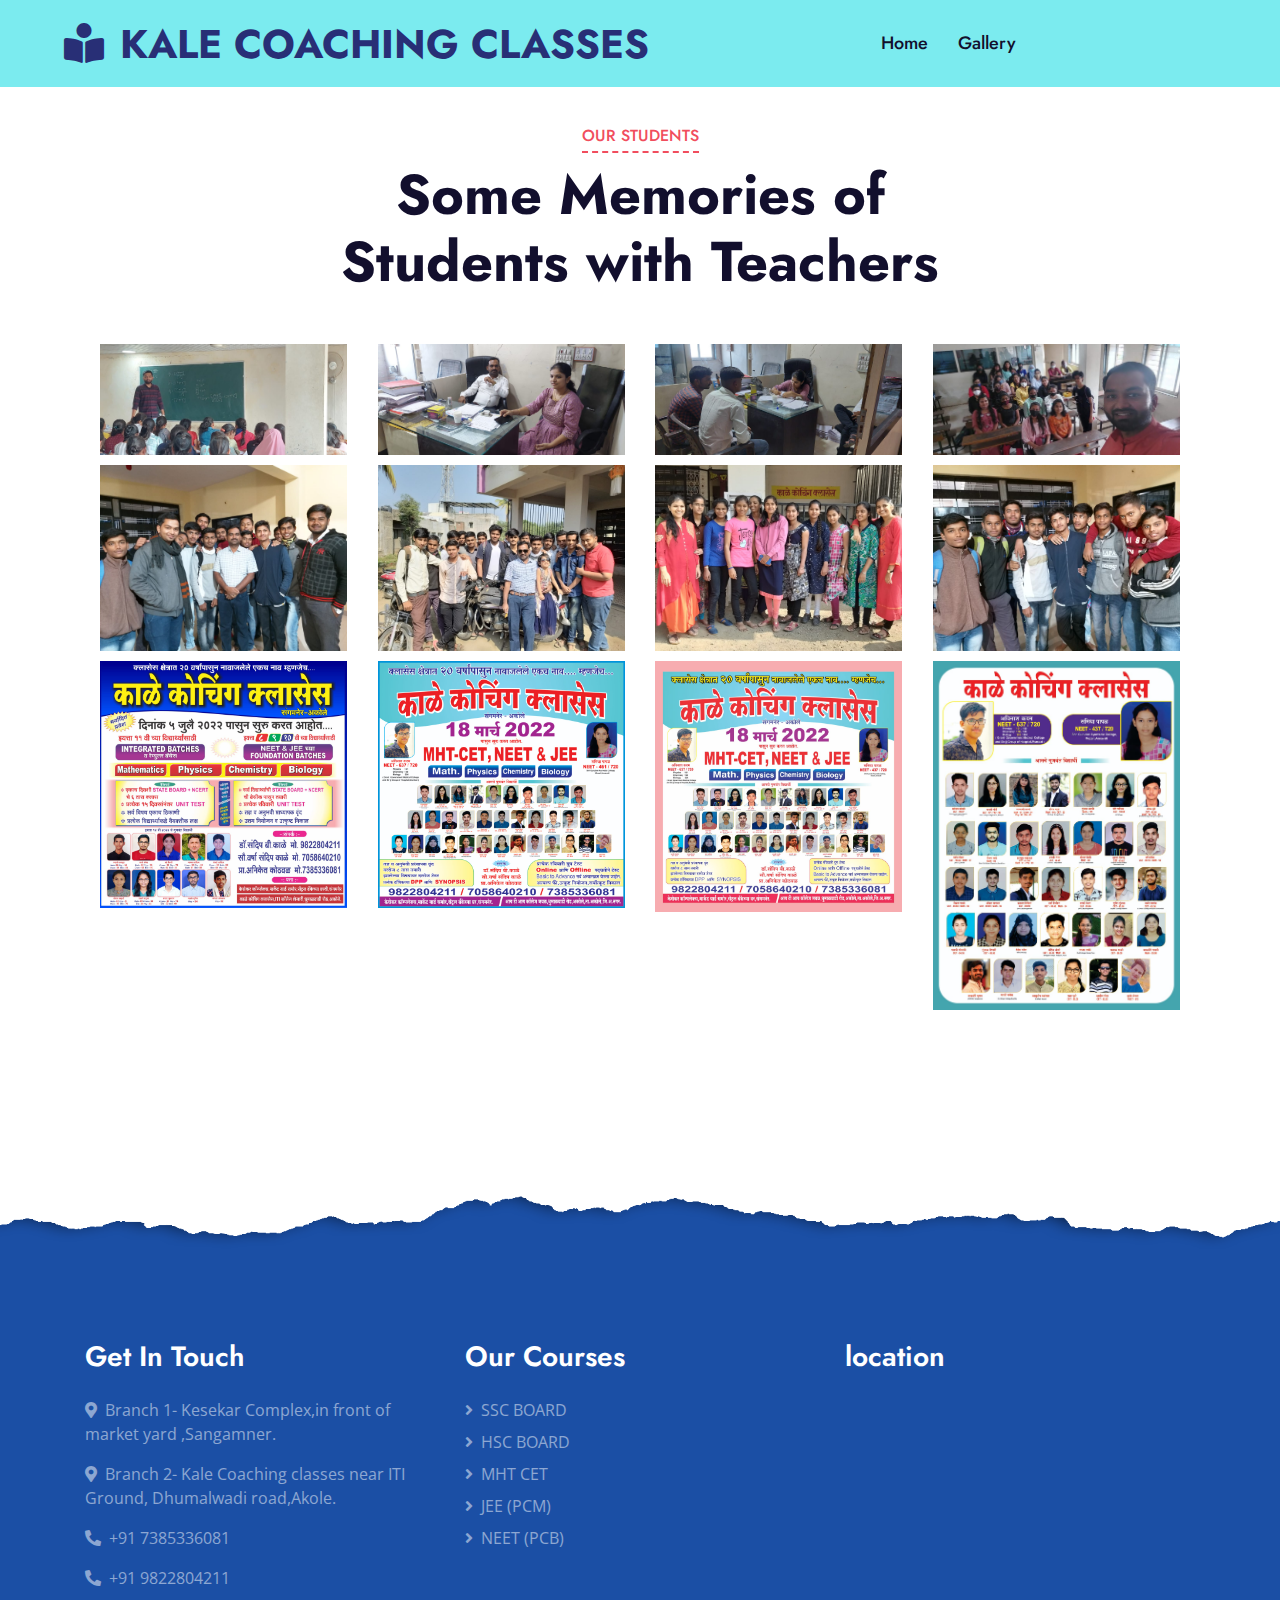
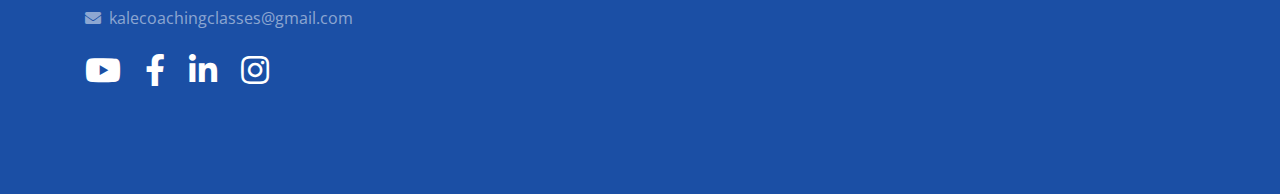
<file: gallery.html>
<!DOCTYPE html>
<html lang="en">

<head>
    <meta charset="utf-8">  
    <title>Kale Coching Classes</title>
    
    <!-- Favicon -->
    <link href="img/favicon.ico" rel="icon">
    <link rel="shortcut icon" type="text/css" href="img/mylogo.jpg">
    <!-- Google Web Fonts -->
    <link rel="preconnect" href="https://fonts.gstatic.com">
    <link href="https://fonts.googleapis.com/css2?family=Jost:wght@500;600;700&family=Open+Sans:wght@400;600&display=swap" rel="stylesheet"> 

    <!-- Font Awesome -->
    <link href="https://cdnjs.cloudflare.com/ajax/libs/font-awesome/5.10.0/css/all.min.css" rel="stylesheet">

    <!-- Libraries Stylesheet -->
    <link href="lib/owlcarousel/assets/owl.carousel.min.css" rel="stylesheet">
    <link href="css1/button2.css" rel="stylesheet">
    <!-- Customized Bootstrap Stylesheet -->
    <link href="css1/style2.css" rel="stylesheet">
</head>

<body>
    <!-- Topbar Start -->
    
    <!-- Topbar End -->


    <!-- Navbar Start -->
    <div class="container-fluid p-0" >
        <nav class="navbar navbar-expand-lg navbar-light py-3 py-lg-0 px-lg-5">
            <a href="index.html" class="navbar-brand ml-lg-3">
                <h1 class="m-0 text-uppercase text-primary"><i class="fa fa-book-reader mr-3"></i>Kale Coaching Classes</h1>
            </a>
            <button type="button" class="navbar-toggler" data-toggle="collapse" data-target="#navbarCollapse">
                <span class="navbar-toggler-icon"></span>
            </button>
            <div class="collapse navbar-collapse justify-content-between px-lg-3" id="navbarCollapse">
                <div class="navbar-nav mx-auto py-0">
                    <a href="index.html" class="nav-item nav-link">Home</a>
                    <a href="gallery.html" class="nav-item nav-link">Gallery</a>
                    <br>
                </div>
                
            </div>
        </nav>
    </div>
    <!-- Navbar End -->


    <!-- Header Start -->
    
    <!-- Header End -->


    <!-- Courses Start -->

    
    <div class="container-fluid py-5">
        <div class="container py-5">
            <div class="row mx-0 justify-content-center">
                <div class="col-lg-8" style="margin-top: -60px;">
                    <div class="section-title text-center position-relative mb-5">
                        <h6 class="d-inline-block position-relative text-secondary text-uppercase pb-2">Our Students</h6>
                        <h1 class="display-4">Some Memories of Students with Teachers</h1>
                    </div>
                </div>
            </div>
            
              
            <div class="container-fluid" >
                <div class="row">
                  <div class="col-sm-3">
                    <a href="stud3.jpg" data-toggle="lightbox" data-gallery="example-gallery">
                      <img src="img/stud3.jpg" class="img-fluid" height="200px">
                    </a>
                  </div>
                  <div class="col-sm-3">
                    <a href="img/stud5.jpg" data-toggle="lightbox" data-gallery="example-gallery">
                      <img src="img/stud5.jpg" class="img-fluid">
                    </a>
                  </div>
                  <div class="col-sm-3">
                    <a href="img/IMG-20230330-WA0013.jpg" data-toggle="lightbox" data-gallery="example-gallery">
                      <img src="img/IMG-20230330-WA0013.jpg" class="img-fluid">
                    </a>
                  </div>
                  <div class="col-sm-3">
                    <a href="img/stud4.jpg" data-toggle="lightbox" data-gallery="example-gallery">
                      <img src="img/stud4.jpg"  class="img-fluid" >
                    </a>
                  </div>
                </div>
                <div class="row"  style="margin-top: 10px;" >
                  <div class="col-sm-3">
                    <a href="IMG-20230331-WA0037.jpg" data-toggle="lightbox" data-gallery="example-gallery">
                      <img src="img/IMG-20230331-WA0037.jpg" class="img-fluid" >
                    </a>
                  </div>
                  <div class="col-sm-3">
                    <a href="img/IMG-20230331-WA0039.jpg" data-toggle="lightbox" data-gallery="example-gallery">
                      <img src="img/IMG-20230331-WA0039.jpg" class="img-fluid">
                    </a>
                  </div>
                  <div class="col-sm-3">
                    <a href="img/IMG-20230331-WA0041.jpg" data-toggle="lightbox" data-gallery="example-gallery">
                      <img src="img/IMG-20230331-WA0041.jpg" class="img-fluid">
                    </a>
                  </div>
                  <div class="col-sm-3">
                    <a href="img/IMG-20230331-WA0045.jpg" data-toggle="lightbox" data-gallery="example-gallery">
                      <img src="img/IMG-20230331-WA0045.jpg"  class="img-fluid" >
                    </a>
                  </div>
                </div>
                <div class="row"  style="margin-top: 10px;" >
                  <div class="col-sm-3">
                    <a href="img/pamp8.jpg" data-toggle="lightbox" data-gallery="example-gallery">
                      <img src="img/pamp8.jpg" class="img-fluid" >
                    </a>
                  </div>
                  <div class="col-sm-3">
                    <a href="img/pamp9.jpg" data-toggle="lightbox" data-gallery="example-gallery">
                      <img src="img/pamp9.jpg" class="img-fluid">
                    </a>
                  </div>
                  <div class="col-sm-3">
                    <a href="img/pamp10.jpg" data-toggle="lightbox" data-gallery="example-gallery">
                      <img src="img/pamp10.jpg" class="img-fluid">
                    </a>
                  </div>
                  <div class="col-sm-3">
                    <a href="img/pamp11.jpg" data-toggle="lightbox" data-gallery="example-gallery">
                      <img src="img/pamp11.jpg"  class="img-fluid" >
                    </a>
                  </div>
                </div>
            </div>
        <style>
                /* Image grid styles */
        .image-grid {
          display: grid;
          grid-template-columns: repeat(auto-fit, minmax(250px, 1fr));
          grid-gap: 1rem;
        }
        
        /* Image styles */
        .image-grid img {
          width: 100%;
          height: auto;
          transition: all 0.3s ease;
        }
        
        /* Hover effect styles */
        .image-grid img:hover {
          transform: scale(1.1);
          cursor: pointer;
        }
        
        /* Full-screen overlay styles */
        .overlay {
          position: fixed;
          z-index: 999;
          top: 0;
          left: 0;
          width: 100%;
          height: 100%;
          background-color: rgba(0, 0, 0, 0.7);
          display: none;
        }
        
        /* Full-screen image styles */
        .overlay img {
          display: block;
          max-width: 90%;
          max-height: 90%;
          margin: auto;
          position: absolute;
          top: 0;
          bottom: 0;
          left: 0;
          right: 0;
        }
        
        /* Show overlay on click */
        .image-grid img:active + .overlay {
          display: block;
        }
        
            </style>
              
              
              <script>
                $(document).on('click', '[data-toggle="lightbox"]', function(event) {
                  event.preventDefault();
                  $(this).ekkoLightbox();
                });
            </script>

        </div>
    </div>      
    <!-- Courses End -->


    <!-- Footer Start -->
    <div class="container-fluid position-relative overlay-top bg-dark text-white-50 py-5" style="margin-top: 90px;">
        <div class="container mt-5 pt-5">
            
            <div class="row">
                <div class="col-md-4 mb-5">
                    <h3 class="text-white mb-4">Get In Touch</h3>
                    <p><i class="fa fa-map-marker-alt mr-2"></i>Branch 1- Kesekar Complex,in front of market yard
                        ,Sangamner.</p>
                    <p><i class="fa fa-map-marker-alt mr-2"></i>Branch 2- Kale Coaching classes near ITI Ground,
                        Dhumalwadi road,Akole.</p>
                        <p><i class="fa fa-phone-alt mr-2"></i>+91 7385336081</p>
                        <p><i class="fa fa-phone-alt mr-2"></i>+91 9822804211</p>
                        <p><i class="fa fa-envelope mr-2"></i>kalecoachingclasses@gmail.com</p>
                    <div class="d-flex justify-content-start mt-4">
                        <a class="text-white mr-4" href="https://youtube.com/@KaleCoachingClasses-ym7fn"><i class="fab fa-2x fa-youtube"></i></a>
                        <a class="text-white mr-4" href="https://www.facebook.com/profile.php?id=100091981150261"><i class="fab fa-2x fa-facebook-f"></i></a>
                        <a class="text-white mr-4" href="https://www.linkedin.com/in/kale-classes-8515b2273?trk=contact-info"><i class="fab fa-2x fa-linkedin-in"></i></a>
                        <a class="text-white" href="https://instagram.com/kaleclasses5345?igshid=ZDdkNTZiNTM="><i class="fab fa-2x fa-instagram"></i></a>
                    </div>
                </div>
                <div class="col-md-4 mb-5" >
                    <h3 class="text-white mb-4">Our Courses</h3>
                    <div class="d-flex flex-column justify-content-start">
                        <a class="text-white-50 mb-2" href="ssc.html"><i class="fa fa-angle-right mr-2"></i>SSC BOARD</a>
                        <a class="text-white-50 mb-2" href="HSC.html"><i class="fa fa-angle-right mr-2"></i>HSC BOARD</a>
                        <a class="text-white-50 mb-2" href="MHT-CET.html"><i class="fa fa-angle-right mr-2"></i>MHT CET</a>
                        <a class="text-white-50 mb-2" href="JEE.html"><i class="fa fa-angle-right mr-2"></i>JEE (PCM)</a>
                        <a class="text-white-50" href="NEET.html"><i class="fa fa-angle-right mr-2"></i>NEET (PCB)</a>
                    </div>
                </div>
                <div class="col-md-4 mb-5">
                    <h3 class="text-white mb-4">location</h3>
                    <div class="d-flex flex-column justify-content-start" align="auto" style="margin: left -50px;">
                        <iframe  src="https://www.google.com/maps/embed?pb=!1m14!1m8!1m3!1d15036.668309277018!2d74.2066035!
                        3d19.5773415!3m2!1i1024!2i768!4f13.1!3m3!1m2!1s0x3bdd002d50cf5d0f%3A0x5cf10131cf444cc8!2sKale%20
                        Coaching%20Classes!5e0!3m2!1sen!2sin!4v1681059301248!5m2!1sen!2sin" width="300" height="300"
                         style="border:0;" allowfullscreen="" loading="lazy" referrerpolicy="no-referrer-when-downgrade">
                        </iframe>
                    </div> 
                </div>
            </div>
        </div>
    </div>

    <!-- Footer End -->


    <!-- Back to Top -->
    <a href="#" class="btn btn-lg btn-primary rounded-0 btn-lg-square back-to-top"><i class="fa fa-angle-double-up"></i></a>

    <!-- JavaScript Libraries -->
    <script src="https://code.jquery.com/jquery-3.4.1.min.js"></script>
    <script src="https://stackpath.bootstrapcdn.com/bootstrap/4.4.1/js/bootstrap.bundle.min.js"></script>
    <script src="lib/easing/easing.min.js"></script>
    <script src="lib/waypoints/waypoints.min.js"></script>
    <script src="lib/counterup/counterup.min.js"></script>
    <script src="lib/owlcarousel/owl.carousel.min.js"></script>

    <!-- Template Javascript -->
    <script src="js/main.js"></script>
</body>

</html>
</file>
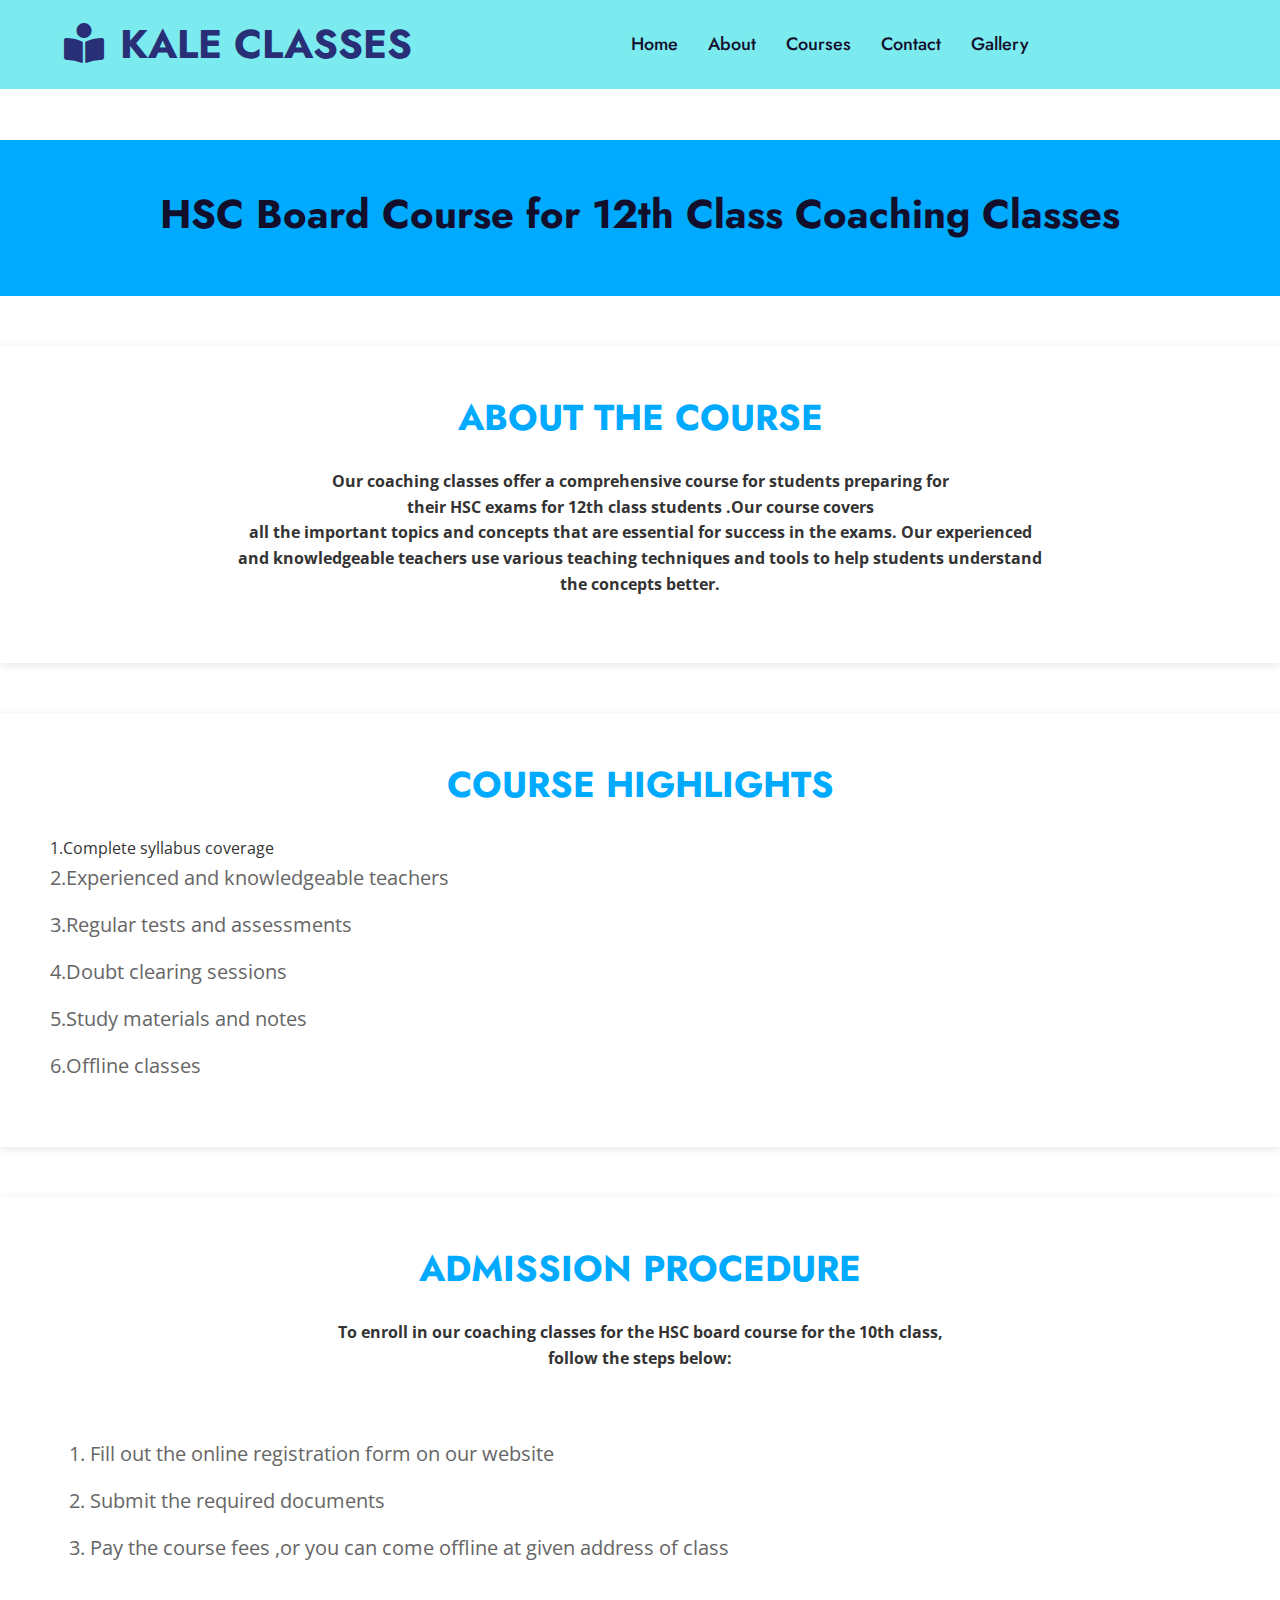
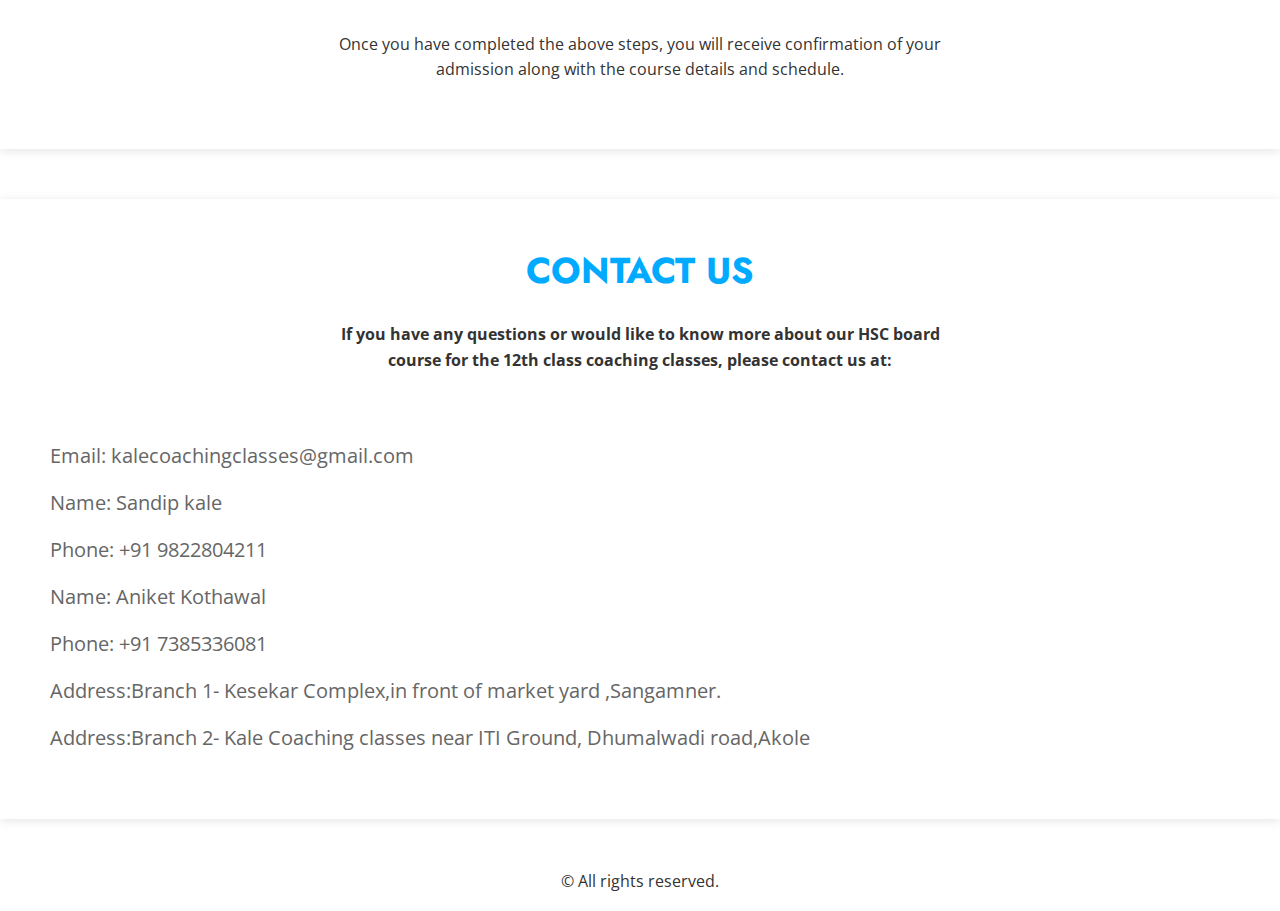
<file: HSC.html>
<!DOCTYPE html>
<html lang="en">

<head>
    <meta charset="utf-8">
    <title>Kale Coaching Classes</title>
    <meta content="width=device-width, initial-scale=1.0" name="viewport">
    
    <!-- Favicon -->
    <link href="img/favicon.ico" rel="icon">
    <link rel="shortcut icon" type="text/css" href="img/mylogo.jpg">
    <!-- Google Web Fonts -->
    <link rel="preconnect" href="https://fonts.gstatic.com">
    <link
        href="https://fonts.googleapis.com/css2?family=Jost:wght@500;600;700&family=Open+Sans:wght@400;600&display=swap"
        rel="stylesheet">

    <!-- Font Awesome -->
    <link href="https://cdnjs.cloudflare.com/ajax/libs/font-awesome/5.10.0/css/all.min.css" rel="stylesheet">

    <!-- Libraries Stylesheet -->
    <link href="lib/owlcarousel/assets/owl.carousel.min.css" rel="stylesheet">
    <link href="css1/button2.css" rel="stylesheet">

    <!-- Customized Bootstrap Stylesheet -->
    <link href="css1/style2.css" rel="stylesheet">

</head>

<body>
    <!-- Topbar Start -->
    
    <!-- Topbar End -->


    <!-- Navbar Start -->
    <div class="container-fluid p-0" >
        <nav class="navbar navbar-expand-lg navbar-light py-3 py-lg-0 px-lg-5">
            <a href="index.html" class="navbar-brand ml-lg-3">
                <h1 class="m-0 text-uppercase text-primary"><i class="fa fa-book-reader mr-3"></i>Kale Classes</h1>
            </a>
            <button type="button" class="navbar-toggler" data-toggle="collapse" data-target="#navbarCollapse">
                <span class="navbar-toggler-icon"></span>
            </button>
            <div class="collapse navbar-collapse justify-content-between px-lg-3" id="navbarCollapse">
                <div class="navbar-nav mx-auto py-0">
                    <a href="index.html" class="nav-item nav-link">Home</a>
                    <a href="#" class="nav-item nav-link">About</a>
                    <a href="#" class="nav-item nav-link">Courses</a>
                    <a href="#" class="nav-item nav-link">Contact</a>
                    <a href="gallery.html" class="nav-item nav-link">Gallery</a>
                </div>
                
            </div>
        </nav>
    </div>
<body>
  <br><br>
	<header id="head1">
		<h1 align="center">HSC Board Course for 12th Class Coaching Classes</h1>
	</header>
	<main>
		<section>
			<h2 align="center" >About the Course</h2>
			<p align="center"><b>Our coaching classes offer a comprehensive course for students preparing for <br>
        their HSC exams for 12th class students .Our course covers <br>
        all the important topics and concepts that are essential for success in the exams. Our experienced <br>
        and knowledgeable teachers use various teaching techniques and tools to help students understand <br>
        the concepts better.</p></b>
		</section>
		<section>
			<h2 align="center">Course Highlights</h2>
			<ul 
				<li>1.Complete syllabus coverage</li>
				<li>2.Experienced and knowledgeable teachers</li>
				<li>3.Regular tests and assessments</li>
				<li>4.Doubt clearing sessions</li>
				<li>5.Study materials and notes</li>
				<li>6.Offline classes</li>
			</ul>
		</section>
		<section>
			<h2 align="center">Admission Procedure</h2>
			<p align="center"><b>To enroll in our coaching classes for the HSC board course for the 10th class, <br>
        follow the steps below:</p></b><br><br>
			<ol >
				<li>Fill out the online registration form on our website</li>
				<li>Submit the required documents</li>
				<li>Pay the course fees ,or you can come  offline at given address of class</address></li>
			</ol><br><br>
			<p align="center">Once you have completed the above steps, you will receive confirmation of your <br>
         admission along with the course details and schedule.</p>
		</section>
		<section class="navin">
			<h2 align="center">Contact Us</h2>
			<p align="center"><b>If you have any questions or would like to know more about our HSC board <br>
         course for the 12th class coaching classes, please contact us at:</p></b><br><br>
			<ul >
				<li>Email: kalecoachingclasses@gmail.com</li>
        
        <li>Name: Sandip kale </li>
        <li>Phone: +91 9822804211</li>
        <li>Name: Aniket Kothawal</li>
				<li>Phone: +91 7385336081</li>
				<li>Address:Branch 1- Kesekar Complex,in front of market yard ,Sangamner.</li>
				<li>Address:Branch 2- Kale Coaching classes near ITI Ground, Dhumalwadi road,Akole</li>
			</ul>
		</section>
	</main>
	<footer>
		<p align="center">&copy; All rights reserved.</p>
	</footer>



<style>
	/* Body Styles */
body {
  font-family: 'Open Sans', sans-serif;
  font-size: 16px;
  line-height: 1.6;
  color: #333;
}

/* Header Styles */
#head1 {
  background: #00aaff;
  color: #fff;
  text-align: center;
  padding: 50px 0;
  margin-bottom: 50px;
}

/* Main Content Styles */
section {
  padding: 50px;
  margin-bottom: 50px;
  background: #fff;
  box-shadow: 0 2px 10px rgba(0, 0, 0, 0.1);
}

h2 {
  font-family: 'Jost', sans-serif;
  font-weight: 600;
  font-size: 36px;
  margin-bottom: 30px;
  text-transform: uppercase;
  color: #00aaff;
}

ul {
  list-style: none;
  margin: 0;
  padding: 0;
}

li {
  font-family: 'Open Sans', sans-serif;
  font-size: 20px;
  margin-bottom: 15px;
  color: #666;
}

/* Button Styles */
.btn {
  display: inline-block;
  padding: 10px 20px;
  background: #00aaff;
  color: #fff;
  font-family: 'Open Sans', sans-serif;
  font-size: 18px;
  border: none;
  border-radius: 5px;
  cursor: pointer;
  transition: background 0.3s ease;
}

.btn:hover {
  background: #0092cc;
}

</style>
<script src="https://code.jquery.com/jquery-3.4.1.min.js"></script>
<script src="https://stackpath.bootstrapcdn.com/bootstrap/4.4.1/js/bootstrap.bundle.min.js"></script>
<script src="lib/easing/easing.min.js"></script>
<script src="lib/waypoints/waypoints.min.js"></script>
<script src="lib/counterup/counterup.min.js"></script>
<script src="lib/owlcarousel/owl.carousel.min.js"></script>

<!-- Template Javascript -->
<script src="js1/main.js"></script>
</body>
</html>
</file>
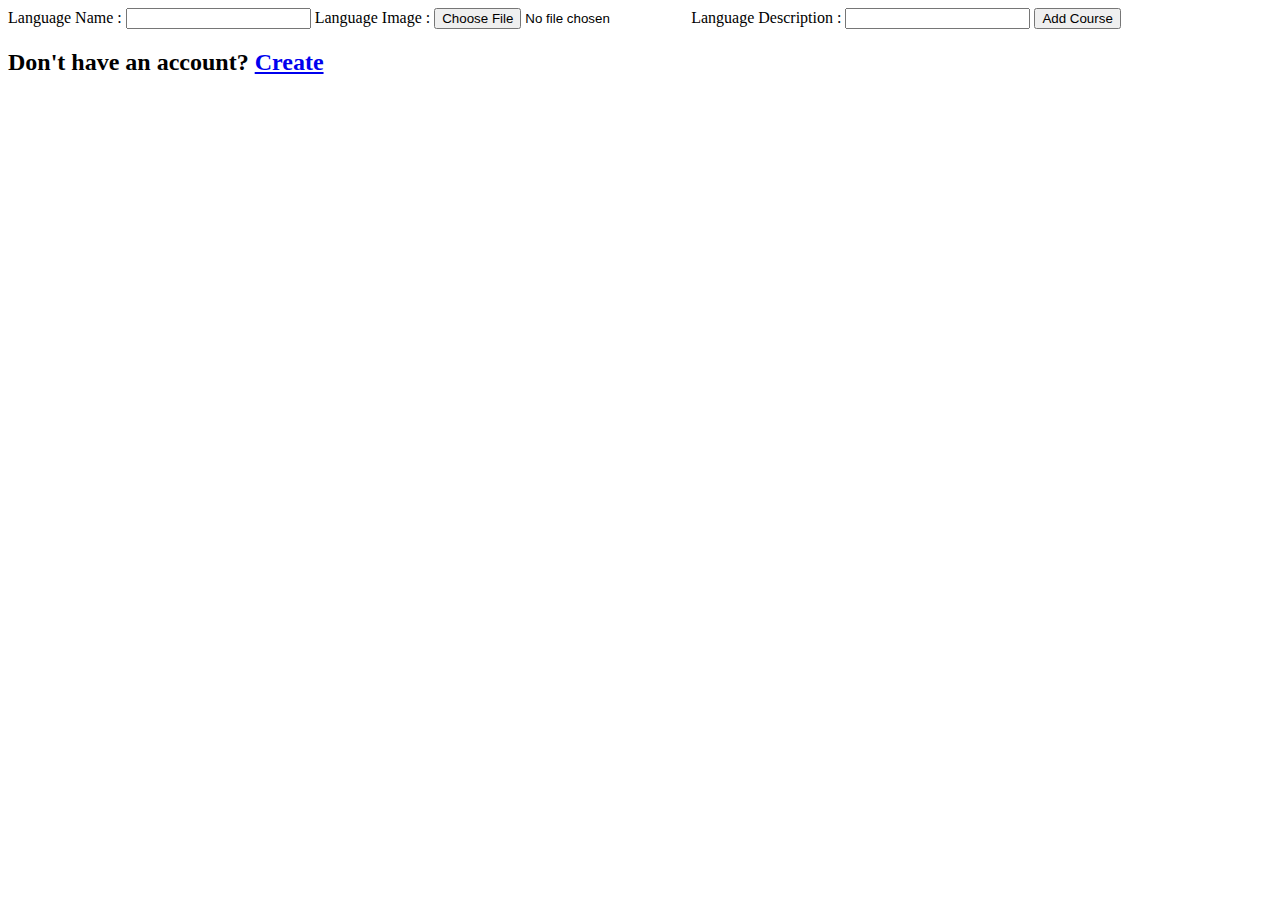
<file: imgupload.html>
<!DOCTYPE html>
<html>
<head>
	<title></title>
</head>
<body>
	<form method="POST"  action='imgdemo.php' enctype="multipart/form-data">
	<div class="form-group">
		<label><i class="fa fa-user fa-2x"></i>Language Name :</label>
		<input type="text" name="languagename" class="form-control">
		
		<label><i class="fa fa-lock fa-2x"></i>Language Image :</label>
		<input type="file" name="languageimg" class="form-control">

		<label><i class="fa fa-lock fa-2x"></i>Language Description  :</label>
		<input type="text" name="languagedesc" class="form-control">

		

		<button id="btnlogin" type="submit">Add Course</button>
		
	</div>
	<div class="register">
		<h2>Don't have an account?&nbsp<span id="create-account"><a href="signup.html">Create</span></a> </h2>
	</div>
	
	</form>
</body>
</html>
</file>
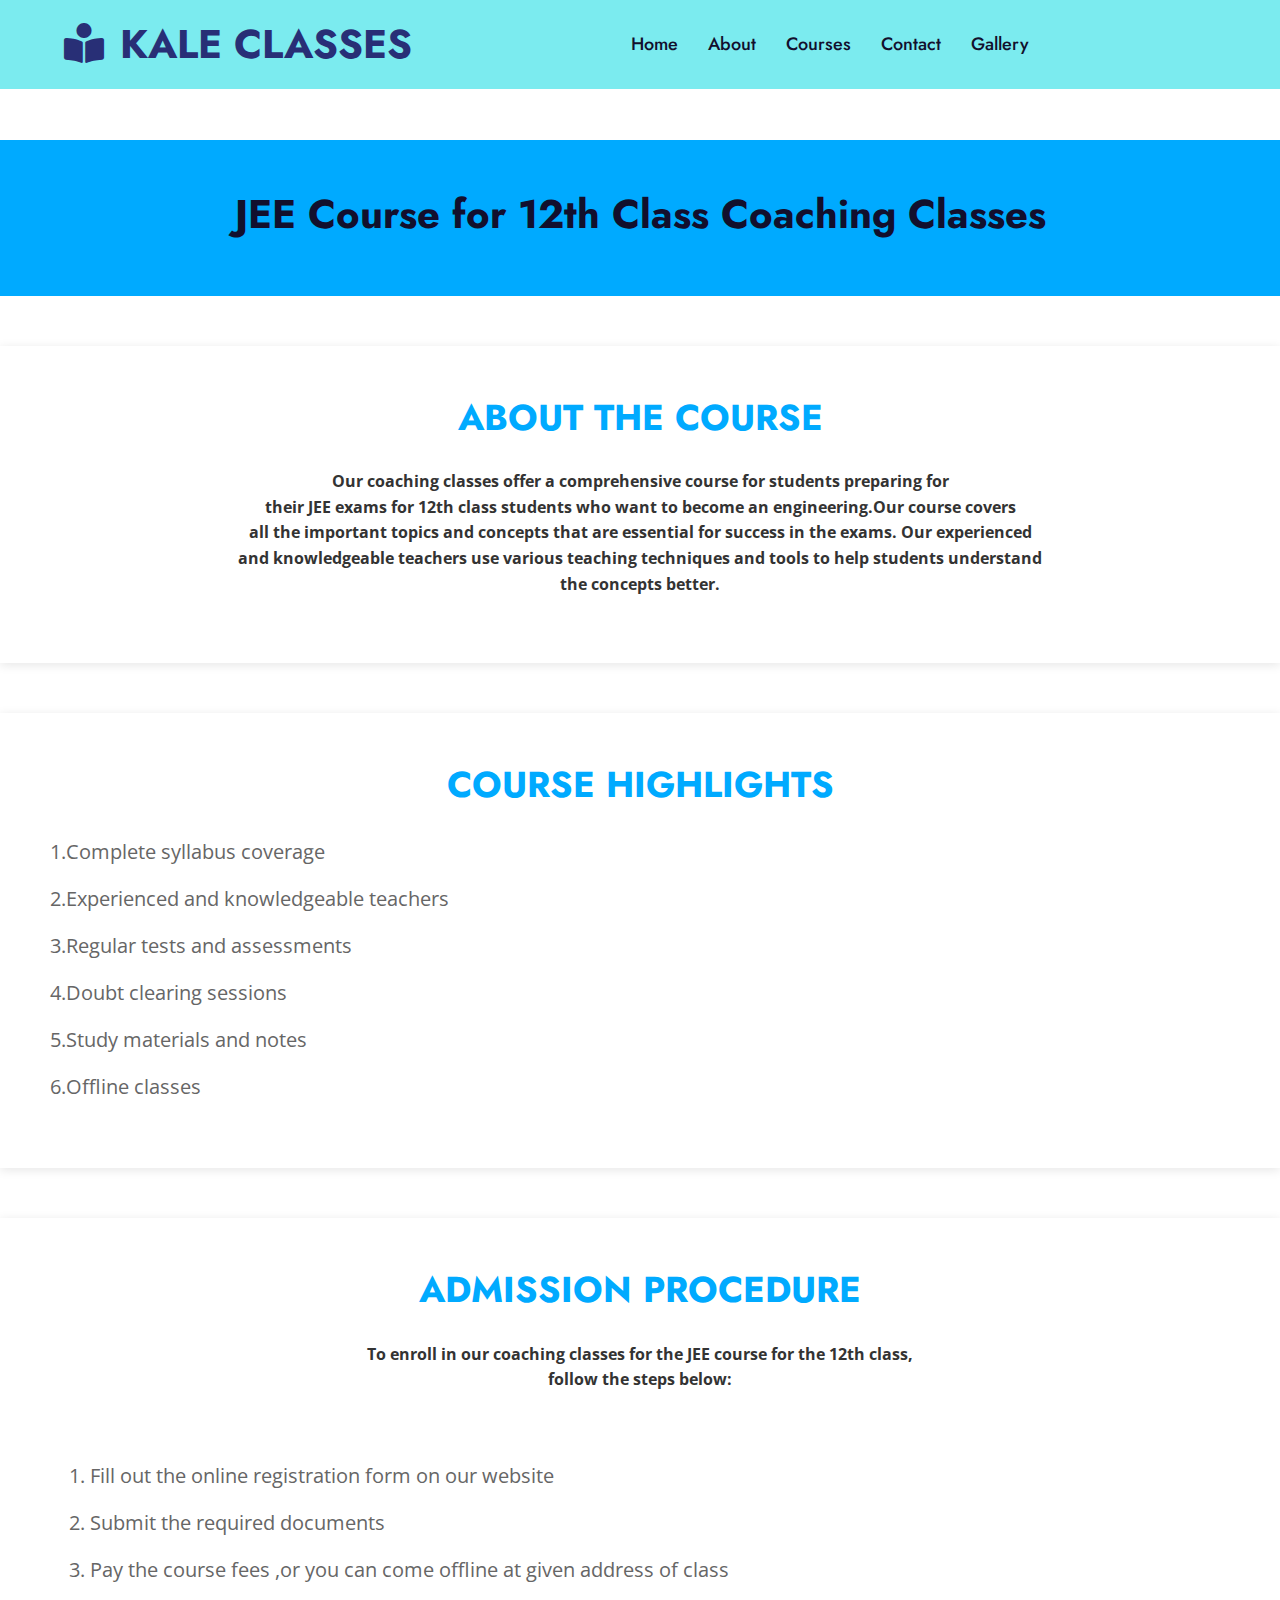
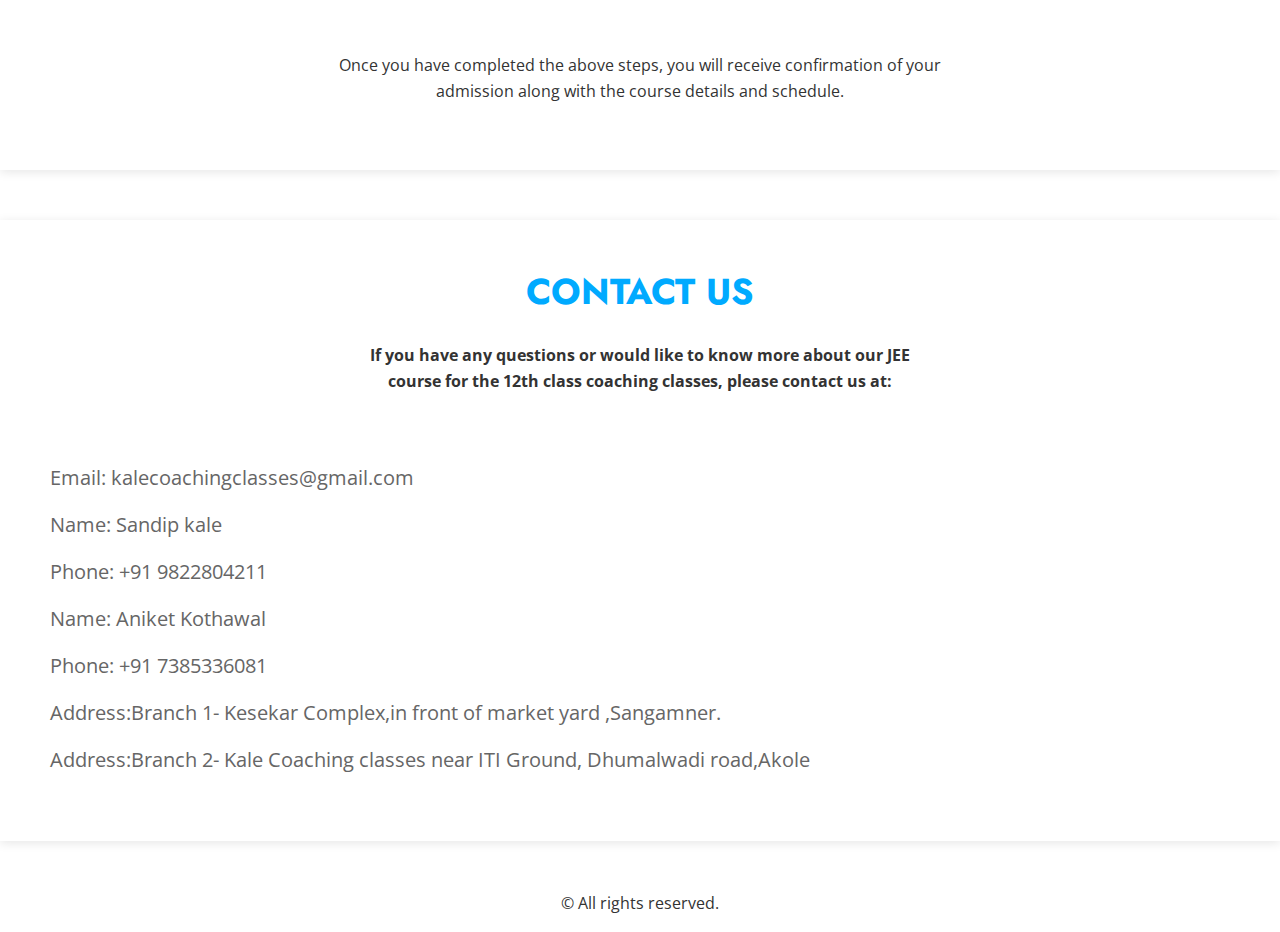
<file: JEE.html>
<!DOCTYPE html>
<html lang="en">

<head>
    <meta charset="utf-8">
    <title>Kale Coaching Classes</title>
    
    
    <!-- Favicon -->
    <link href="img/favicon.ico" rel="icon">
    <link rel="shortcut icon" type="text/css" href="img/mylogo.jpg">
    <!-- Google Web Fonts -->
    <link rel="preconnect" href="https://fonts.gstatic.com">
    <link
        href="https://fonts.googleapis.com/css2?family=Jost:wght@500;600;700&family=Open+Sans:wght@400;600&display=swap"
        rel="stylesheet">

    <!-- Font Awesome -->
    <link href="https://cdnjs.cloudflare.com/ajax/libs/font-awesome/5.10.0/css/all.min.css" rel="stylesheet">

    <!-- Libraries Stylesheet -->
    <link href="lib/owlcarousel/assets/owl.carousel.min.css" rel="stylesheet">
    <link href="css1/button2.css" rel="stylesheet">

    <!-- Customized Bootstrap Stylesheet -->
    <link href="css1/style2.css" rel="stylesheet">

</head>

<body>
    <!-- Topbar Start -->
   
    <!-- Topbar End -->


    <!-- Navbar Start -->
    <div class="container-fluid p-0" >
        <nav class="navbar navbar-expand-lg navbar-light py-3 py-lg-0 px-lg-5">
            <a href="index.html" class="navbar-brand ml-lg-3">
                <h1 class="m-0 text-uppercase text-primary"><i class="fa fa-book-reader mr-3"></i>Kale Classes</h1>
            </a>
            <button type="button" class="navbar-toggler" data-toggle="collapse" data-target="#navbarCollapse">
                <span class="navbar-toggler-icon"></span>
            </button>
            <div class="collapse navbar-collapse justify-content-between px-lg-3" id="navbarCollapse">
                <div class="navbar-nav mx-auto py-0">
                    <a href="index.html" class="nav-item nav-link">Home</a>
                    <a href="#" class="nav-item nav-link">About</a>
                    <a href="#" class="nav-item nav-link">Courses</a>
                    <a href="#" class="nav-item nav-link">Contact</a>
                    <a href="gallery.html" class="nav-item nav-link">Gallery</a>
                </div>
                
            </div>
        </nav>
    </div>
<body>
  <br><br>
	<header id="head1">
		<h1 align="center">JEE Course for 12th Class Coaching Classes</h1>
	</header>
	<main>
		<section>
			<h2 align="center" >About the Course</h2>
			<p align="center"><b>Our coaching classes offer a comprehensive course for students preparing for <br>
        their JEE exams for 12th class students who want to become an  engineering.Our course covers <br>
        all the important topics and concepts that are essential for success in the exams. Our experienced <br>
        and knowledgeable teachers use various teaching techniques and tools to help students understand <br>
        the concepts better.</p></b>
		</section>
		<section>
			<h2 align="center">Course Highlights</h2>
			<ul >
				<li>1.Complete syllabus coverage</li>
				<li>2.Experienced and knowledgeable teachers</li>
				<li>3.Regular tests and assessments</li>
				<li>4.Doubt clearing sessions</li>
				<li>5.Study materials and notes</li>
				<li>6.Offline classes</li>
			</ul>
		</section>
		<section>
			<h2 align="center">Admission Procedure</h2>
			<p align="center"><b>To enroll in our coaching classes for the JEE course for the 12th class, <br>
        follow the steps below:</p></b><br><br>
			<ol >
				<li>Fill out the online registration form on our website</li>
				<li>Submit the required documents</li>
				<li>Pay the course fees ,or you can come  offline at given address of class</address></li>
			</ol>
			<br><br><p align="center">Once you have completed the above steps, you will receive confirmation of your <br>
         admission along with the course details and schedule.</p>
		</section>
		<section class="navin">
			<h2 align="center">Contact Us</h2>
			<p align="center"><b>If you have any questions or would like to know more about our JEE <br>
         course for the 12th class coaching classes, please contact us at:</b></p><br><br>
			<ul >
				<li>Email: kalecoachingclasses@gmail.com</li>
        
        <li>Name: Sandip kale </li>
        <li>Phone: +91 9822804211</li>
        <li>Name: Aniket Kothawal</li>
				<li>Phone: +91 7385336081</li>
				<li>Address:Branch 1- Kesekar Complex,in front of market yard ,Sangamner.</li>
				<li>Address:Branch 2- Kale Coaching classes near ITI Ground, Dhumalwadi road,Akole</li>
			</ul>
		</section>
	</main>
	<footer>
		<p align="center">&copy;  All rights reserved.</p>
	</footer>



<style>
	/* Body Styles */
body {
  font-family: 'Open Sans', sans-serif;
  font-size: 16px;
  line-height: 1.6;
  color: #333;
}

/* Header Styles */
#head1 {
  background: #00aaff;
  color: #fff;
  text-align: center;
  padding: 50px 0;
  margin-bottom: 50px;
}

/* Main Content Styles */
section {
  padding: 50px;
  margin-bottom: 50px;
  background: #fff;
  box-shadow: 0 2px 10px rgba(0, 0, 0, 0.1);
}

h2 {
  font-family: 'Jost', sans-serif;
  font-weight: 600;
  font-size: 36px;
  margin-bottom: 30px;
  text-transform: uppercase;
  color: #00aaff;
}

ul {
  list-style: none;
  margin: 0;
  padding: 0;
}

li {
  font-family: 'Open Sans', sans-serif;
  font-size: 20px;
  margin-bottom: 15px;
  color: #666;
}

/* Button Styles */
.btn {
  display: inline-block;
  padding: 10px 20px;
  background: #00aaff;
  color: #fff;
  font-family: 'Open Sans', sans-serif;
  font-size: 18px;
  border: none;
  border-radius: 5px;
  cursor: pointer;
  transition: background 0.3s ease;
}

.btn:hover {
  background: #0092cc;
}

</style>
<script src="https://code.jquery.com/jquery-3.4.1.min.js"></script>
<script src="https://stackpath.bootstrapcdn.com/bootstrap/4.4.1/js/bootstrap.bundle.min.js"></script>
<script src="lib/easing/easing.min.js"></script>
<script src="lib/waypoints/waypoints.min.js"></script>
<script src="lib/counterup/counterup.min.js"></script>
<script src="lib/owlcarousel/owl.carousel.min.js"></script>

<!-- Template Javascript -->
<script src="js1/main.js"></script>
</body>
</html>
</file>
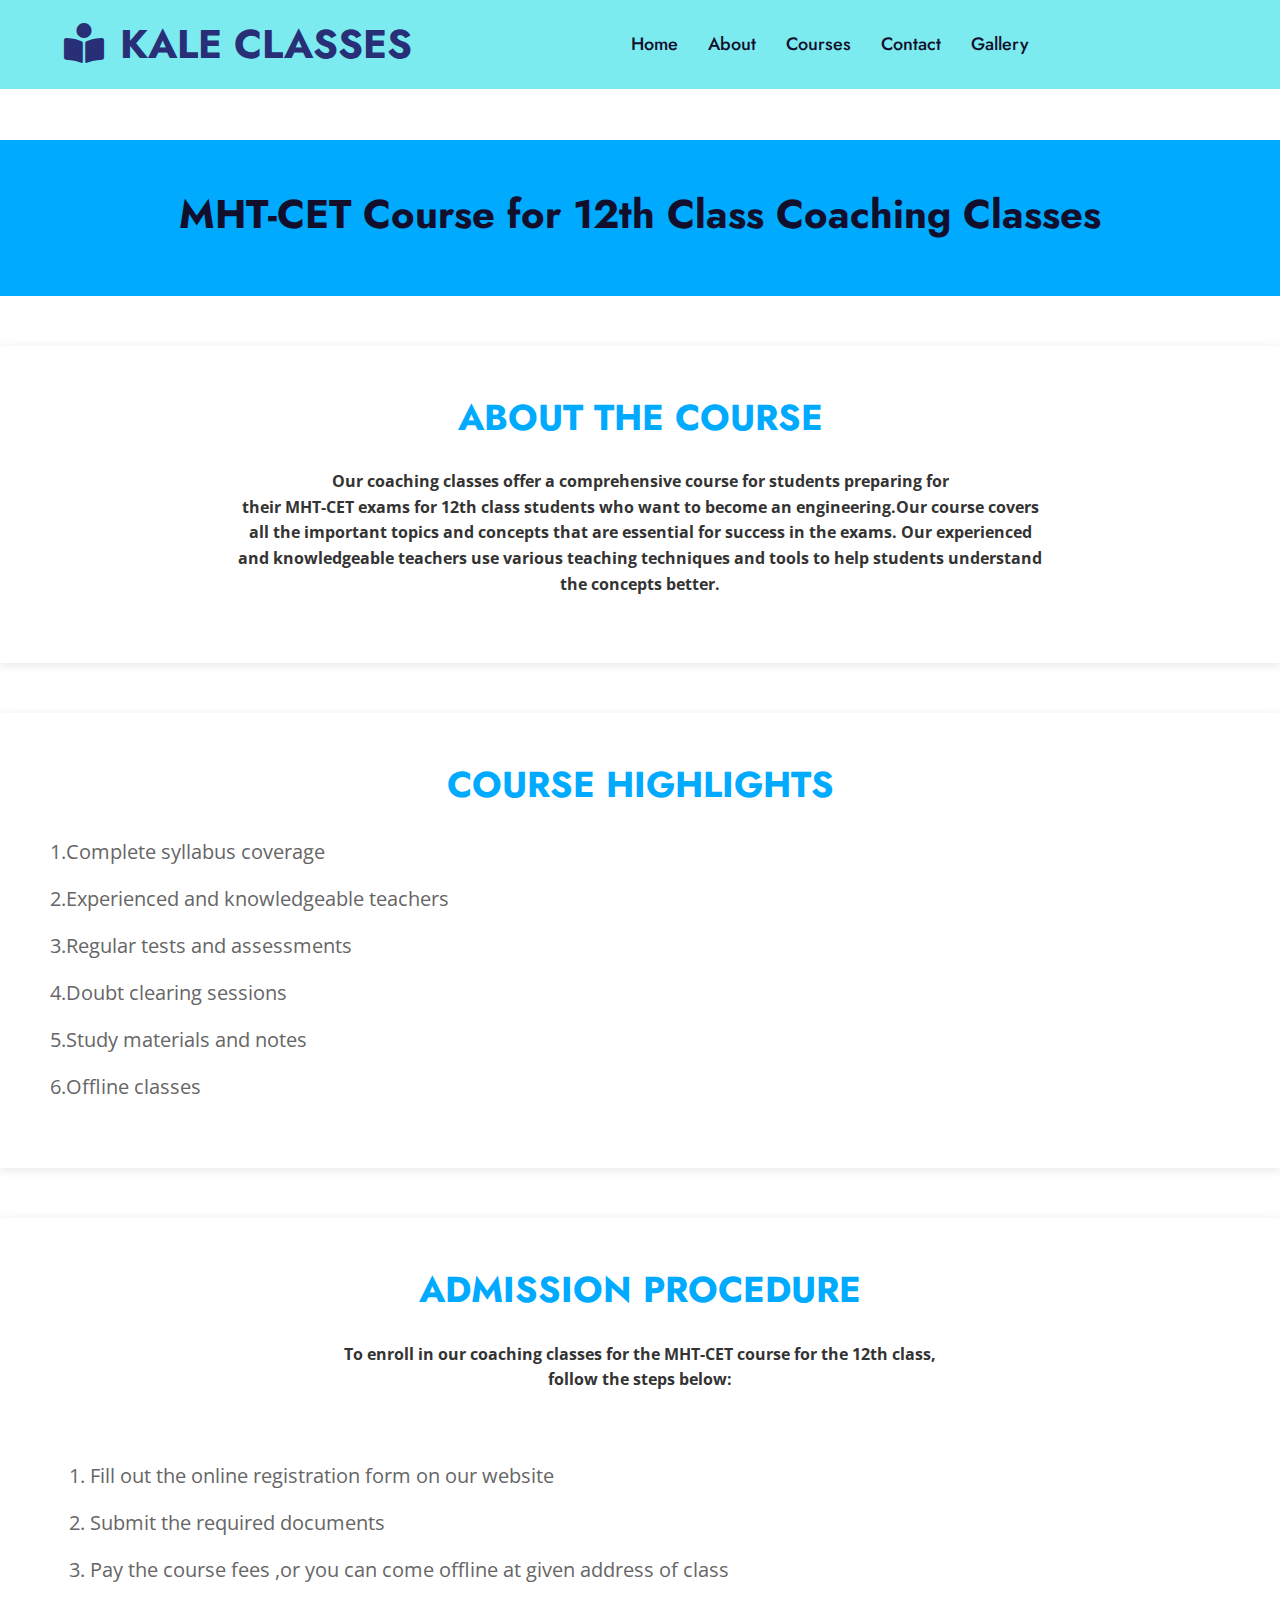
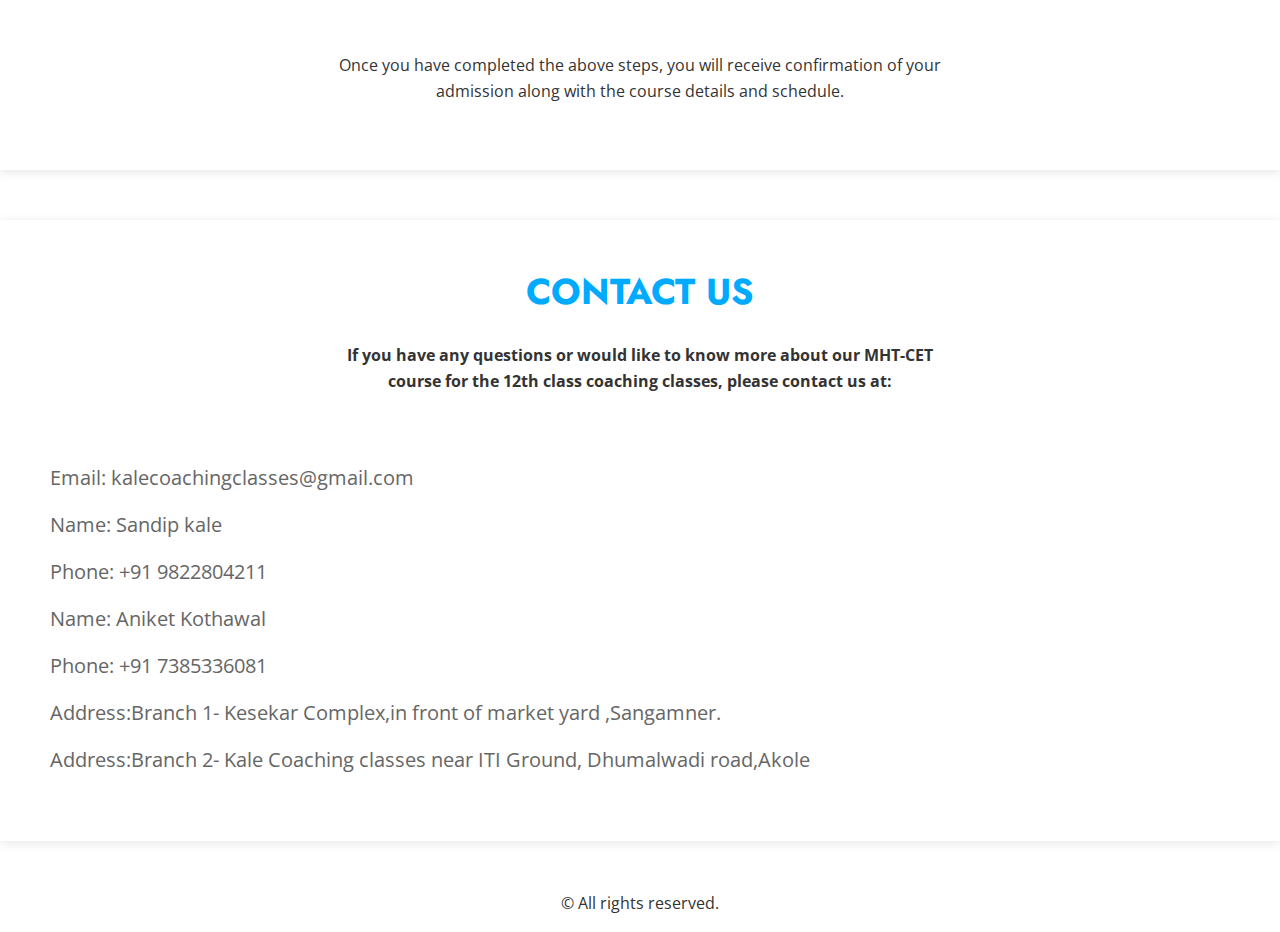
<file: MHT-CET.html>
<!DOCTYPE html>
<html lang="en">

<head>
    <meta charset="utf-8">
    <title>Kale Coaching Classes</title>
    <meta content="width=device-width, initial-scale=1.0" name="viewport">
    

    <!-- Favicon -->
    <link href="img/favicon.ico" rel="icon">
    <link rel="shortcut icon" type="text/css" href="img/mylogo.jpg">
    <!-- Google Web Fonts -->
    <link rel="preconnect" href="https://fonts.gstatic.com">
    <link
        href="https://fonts.googleapis.com/css2?family=Jost:wght@500;600;700&family=Open+Sans:wght@400;600&display=swap"
        rel="stylesheet">

    <!-- Font Awesome -->
    <link href="https://cdnjs.cloudflare.com/ajax/libs/font-awesome/5.10.0/css/all.min.css" rel="stylesheet">

    <!-- Libraries Stylesheet -->
    <link href="lib/owlcarousel/assets/owl.carousel.min.css" rel="stylesheet">
    <link href="css1/button2.css" rel="stylesheet">

    <!-- Customized Bootstrap Stylesheet -->
    <link href="css1/style2.css" rel="stylesheet">

</head>

<body>
    <!-- Topbar Start -->
    
    <!-- Topbar End -->


    <!-- Navbar Start -->
    <div class="container-fluid p-0" >
        <nav class="navbar navbar-expand-lg navbar-light py-3 py-lg-0 px-lg-5">
            <a href="index.html" class="navbar-brand ml-lg-3">
                <h1 class="m-0 text-uppercase text-primary"><i class="fa fa-book-reader mr-3"></i>Kale Classes</h1>
            </a>
            <button type="button" class="navbar-toggler" data-toggle="collapse" data-target="#navbarCollapse">
                <span class="navbar-toggler-icon"></span>
            </button>
            <div class="collapse navbar-collapse justify-content-between px-lg-3" id="navbarCollapse">
                <div class="navbar-nav mx-auto py-0">
                    <a href="index.html" class="nav-item nav-link">Home</a>
                    <a href="#" class="nav-item nav-link">About</a>
                    <a href="#" class="nav-item nav-link">Courses</a>
                    <a href="#" class="nav-item nav-link">Contact</a>
                    <a href="gallery.html" class="nav-item nav-link">Gallery</a>
                </div>
                
            </div>
        </nav>
    </div>
<body>
  <br><br>
	<header id="head1">
		<h1 align="center">MHT-CET Course for 12th Class Coaching Classes</h1>
	</header>
	<main>
		<section>
			<h2 align="center" >About the Course</h2>
			<p align="center"><b>Our coaching classes offer a comprehensive course for students preparing for <br>
         their MHT-CET exams for 12th class students who want to become an  engineering.Our course covers <br>
         all the important topics and concepts that are essential for success in the exams. Our experienced <br>
         and knowledgeable teachers use various teaching techniques and tools to help students understand <br>
         the concepts better.</p></b>
		</section>
		<section>
			<h2 align="center">Course Highlights</h2>
			<ul >
				<li>1.Complete syllabus coverage</li>
				<li>2.Experienced and knowledgeable teachers</li>
				<li>3.Regular tests and assessments</li>
				<li>4.Doubt clearing sessions</li>
				<li>5.Study materials and notes</li>
				<li>6.Offline classes</li>
			</ul>
		</section>
		<section>
			<h2 align="center">Admission Procedure</h2>
			<p align="center"><b>
        To enroll in our coaching classes for the MHT-CET course for the 12th class, <br>
        follow the steps below:</p></b><br><br>
			<ol >
				<li>Fill out the online registration form on our website</li>
				<li>Submit the required documents</li>
				<li>Pay the course fees ,or you can come  offline at given address of class</address></li>
			</ol><br><Br>
			<p align="center">Once you have completed the above steps, you will receive confirmation of your <br>
         admission along with the course details and schedule.</p>
		</section>
		<section class="navin">
			<h2 align="center">Contact Us</h2>
			<p align="center"><b>If you have any questions or would like to know more about our MHT-CET <br>
         course for the 12th class coaching classes, please contact us at:</p></b><br><br>
			<ul  >
				<li>Email: kalecoachingclasses@gmail.com</li>
        
        <li>Name: Sandip kale </li>
        <li>Phone: +91 9822804211</li>
        <li>Name: Aniket Kothawal</li>
				<li>Phone: +91 7385336081</li>
				<li>Address:Branch 1- Kesekar Complex,in front of market yard ,Sangamner.</li>
				<li>Address:Branch 2- Kale Coaching classes near ITI Ground, Dhumalwadi road,Akole</li>
			</ul>
		</section>
	</main>
	<footer>
		<p align="center">&copy;  All rights reserved.</p>
	</footer>



<style>
	/* Body Styles */
body {
  font-family: 'Open Sans', sans-serif;
  font-size: 16px;
  line-height: 1.6;
  color: #333;
}

/* Header Styles */
#head1 {
  background: #00aaff;
  color: #fff;
  text-align: center;
  padding: 50px 0;
  margin-bottom: 50px;
}

/* Main Content Styles */
section {
  padding: 50px;
  margin-bottom: 50px;
  background: #fff;
  box-shadow: 0 2px 10px rgba(0, 0, 0, 0.1);
}

h2 {
  font-family: 'Jost', sans-serif;
  font-weight: 600;
  font-size: 36px;
  margin-bottom: 30px;
  text-transform: uppercase;
  color: #00aaff;
}

ul {
  list-style: none;
  margin: 0;
  padding: 0;
}

li {
  font-family: 'Open Sans', sans-serif;
  font-size: 20px;
  margin-bottom: 15px;
  color: #666;
}

/* Button Styles */
.btn {
  display: inline-block;
  padding: 10px 20px;
  background: #00aaff;
  color: #fff;
  font-family: 'Open Sans', sans-serif;
  font-size: 18px;
  border: none;
  border-radius: 5px;
  cursor: pointer;
  transition: background 0.3s ease;
}

.btn:hover {
  background: #0092cc;
}

</style>
<script src="https://code.jquery.com/jquery-3.4.1.min.js"></script>
<script src="https://stackpath.bootstrapcdn.com/bootstrap/4.4.1/js/bootstrap.bundle.min.js"></script>
<script src="lib/easing/easing.min.js"></script>
<script src="lib/waypoints/waypoints.min.js"></script>
<script src="lib/counterup/counterup.min.js"></script>
<script src="lib/owlcarousel/owl.carousel.min.js"></script>

<!-- Template Javascript -->
<script src="js1/main.js"></script>
</body>
</html>
</file>
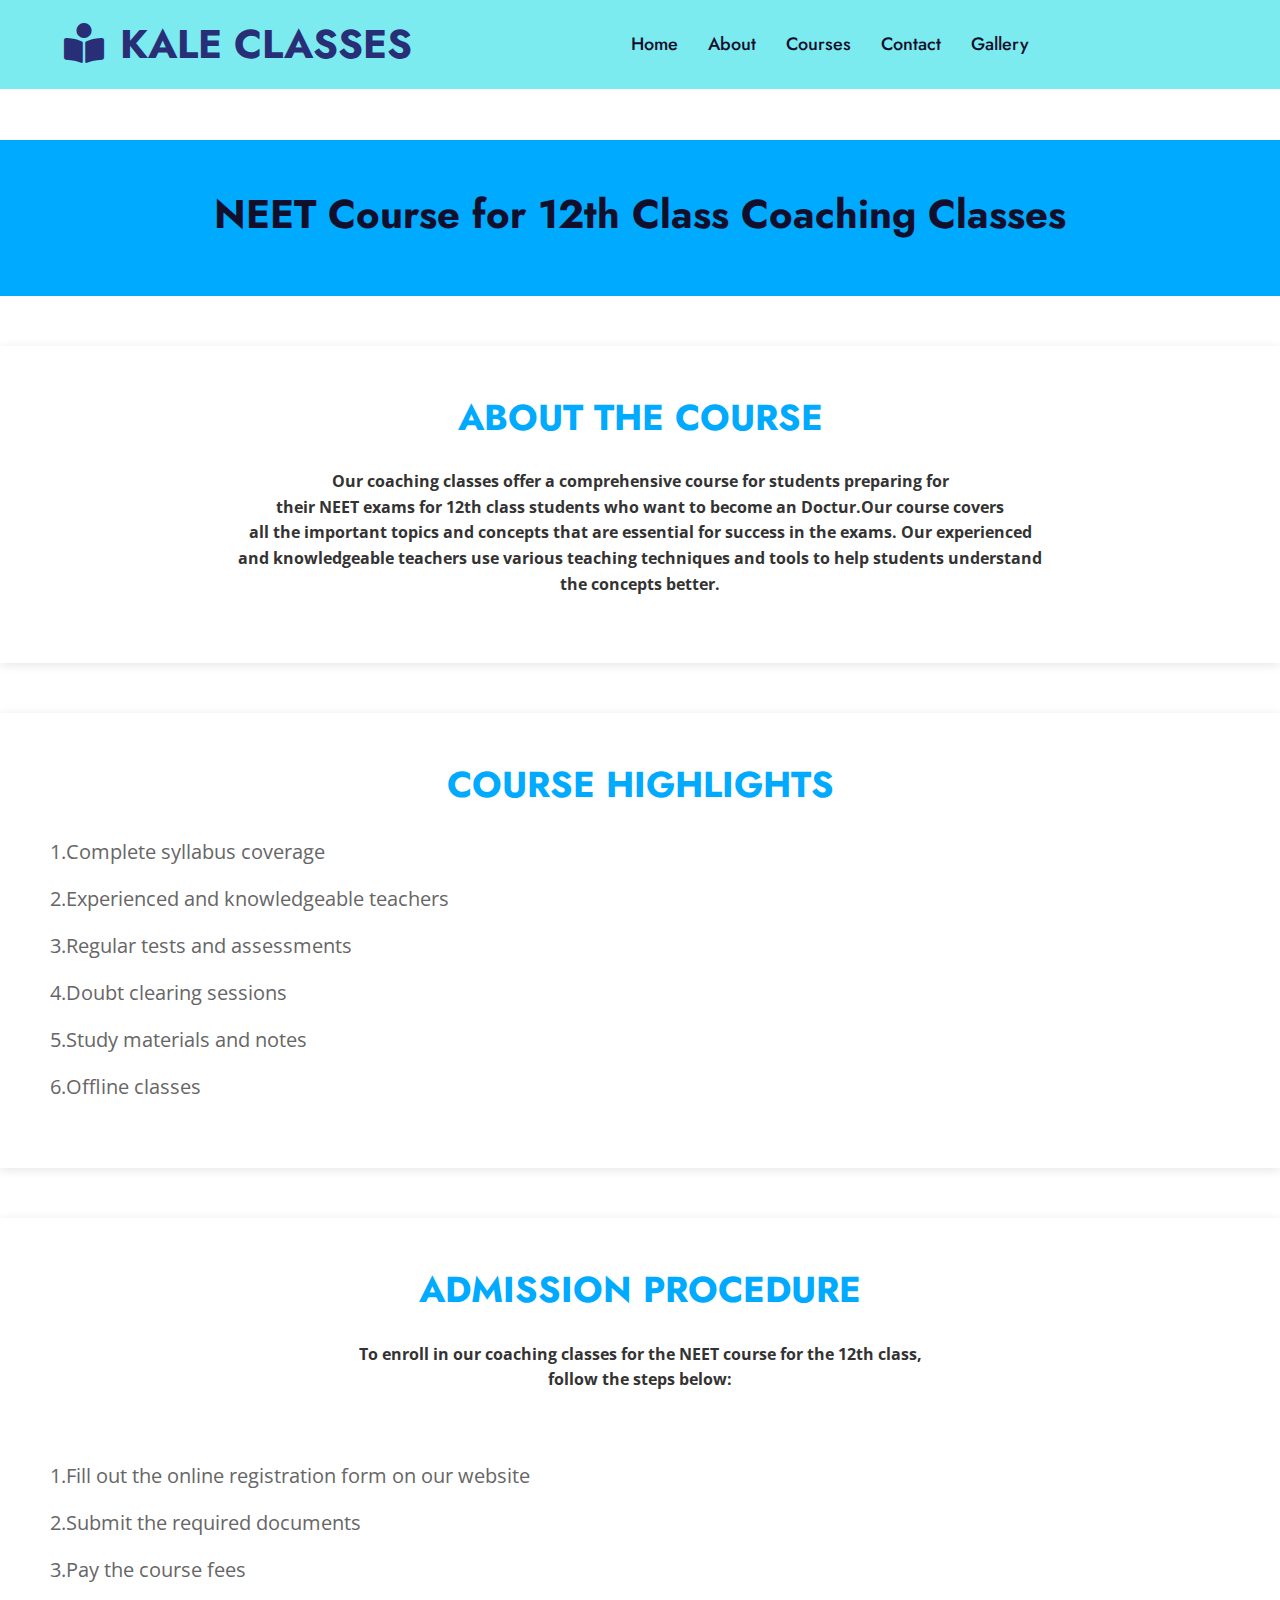
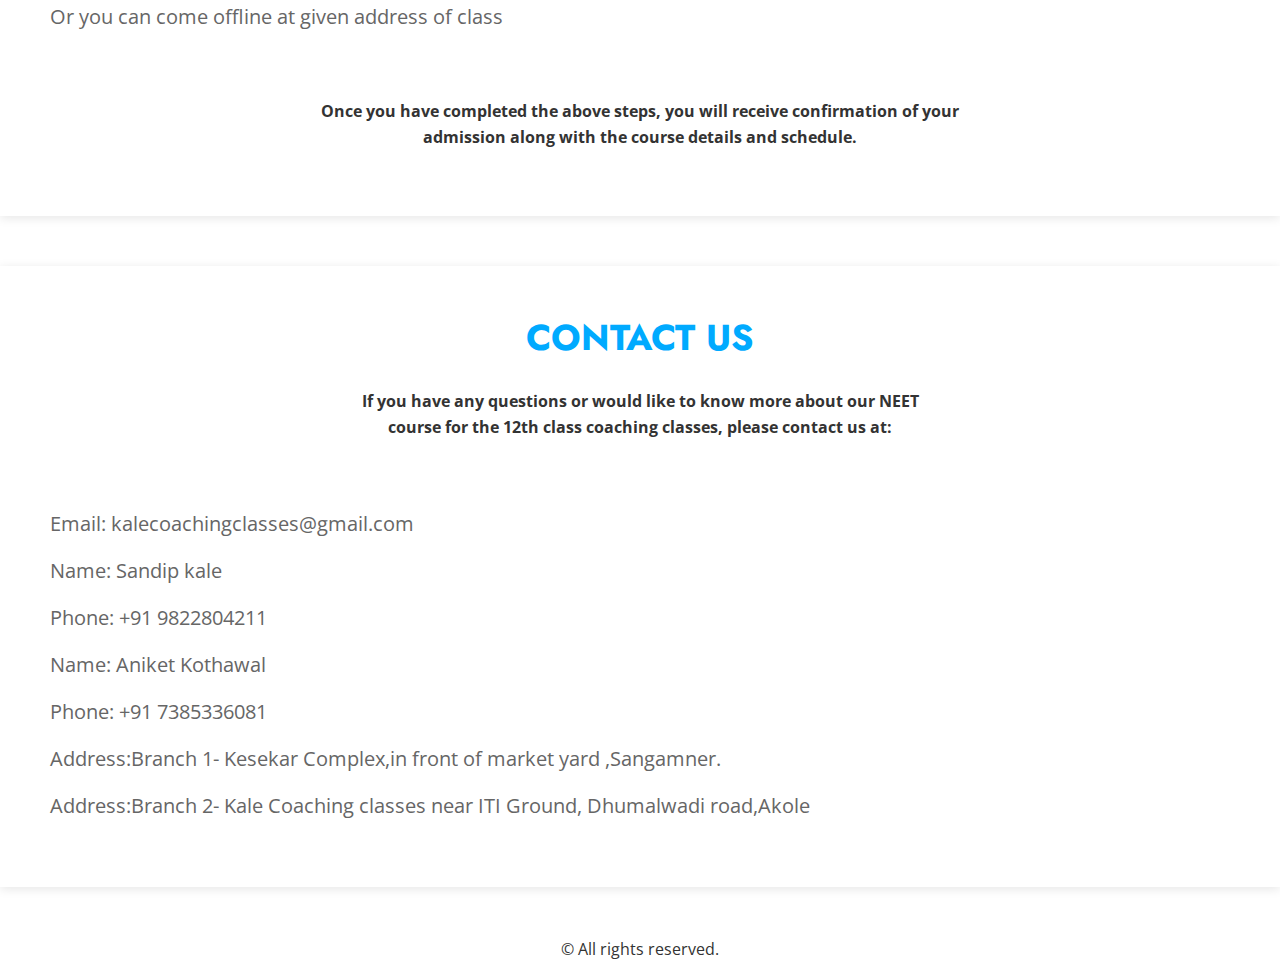
<file: NEET.html>
<!DOCTYPE html>
<html lang="en">

<head>
    <meta charset="utf-8">
    <title>Kale Coaching Classes</title>
    <meta content="width=device-width, initial-scale=1.0" name="viewport">
    

    <!-- Favicon -->
    <link href="img/favicon.ico" rel="icon">
    <link rel="shortcut icon" type="text/css" href="img/mylogo.jpg">
    <!-- Google Web Fonts -->
    <link rel="preconnect" href="https://fonts.gstatic.com">
    <link
        href="https://fonts.googleapis.com/css2?family=Jost:wght@500;600;700&family=Open+Sans:wght@400;600&display=swap"
        rel="stylesheet">

    <!-- Font Awesome -->
    <link href="https://cdnjs.cloudflare.com/ajax/libs/font-awesome/5.10.0/css/all.min.css" rel="stylesheet">

    <!-- Libraries Stylesheet -->
    <link href="lib/owlcarousel/assets/owl.carousel.min.css" rel="stylesheet">
    <link href="css1/button2.css" rel="stylesheet">

    <!-- Customized Bootstrap Stylesheet -->
    <link href="css1/style2.css" rel="stylesheet">

</head>

<body>
    <!-- Topbar Start -->
    
    <!-- Topbar End -->


    <!-- Navbar Start -->
    <div class="container-fluid p-0" >
        <nav class="navbar navbar-expand-lg navbar-light py-3 py-lg-0 px-lg-5">
            <a href="index.html" class="navbar-brand ml-lg-3">
                <h1 class="m-0 text-uppercase text-primary"><i class="fa fa-book-reader mr-3"></i>Kale Classes</h1>
            </a>
            <button type="button" class="navbar-toggler" data-toggle="collapse" data-target="#navbarCollapse">
                <span class="navbar-toggler-icon"></span>
            </button>
            <div class="collapse navbar-collapse justify-content-between px-lg-3" id="navbarCollapse">
                <div class="navbar-nav mx-auto py-0">
                    <a href="index.html" class="nav-item nav-link">Home</a>
                    <a href="#aboutsection" class="nav-item nav-link">About</a>
                    <a href="#courssection" class="nav-item nav-link">Courses</a>
                    <a href="#contactsection" class="nav-item nav-link">Contact</a>
                    <a href="gallery.html" class="nav-item nav-link">Gallery</a>
                </div>
                
            </div>
        </nav>
    </div>
<body>
  <br><br>
	<header id="head1">
		<h1 align="center">NEET Course for 12th Class Coaching Classes</h1>
	</header>
	<main>
		<section>
			<h2 align="center" >About the Course</h2>
			<p align="center"><b>Our coaching classes offer a comprehensive course for students preparing for <br>
         their NEET exams for 12th class students who want to become an  Doctur.Our course covers <br>
         all the important topics and concepts that are essential for success in the exams. Our experienced <br>
         and knowledgeable teachers use various teaching techniques and tools to help students understand <br>
         the concepts better.</p></b>
		</section>
		<section>
			<h2 align="center">Course Highlights</h2>
			<ul >
				<li>1.Complete syllabus coverage</li>
				<li>2.Experienced and knowledgeable teachers</li>
				<li>3.Regular tests and assessments</li>
				<li>4.Doubt clearing sessions</li>
				<li>5.Study materials and notes</li>
				<li>6.Offline classes</li>
			</ul>
		</section>
		<section>
			<h2 align="center">Admission Procedure</h2>
			<p align="center"><b>To enroll in our coaching classes for the NEET course for the 12th class, <br>
        follow the steps below:</p></b><br><br>
			 <ul >
				<li>1.Fill out the online registration form on our website</li>
				<li>2.Submit the required documents</li>
				<li>3.Pay the course fees</li>
        <li>Or you can come  offline at given address of class</address></li>
       </ul><br><br>
			<p align="center"><b>Once you have completed the above steps, you will receive confirmation of your <br>
         admission along with the course details and schedule.</b></p>
		</section>
		<section class="navin">
			<h2 align="center">Contact Us</h2>
			<p align="center"><b>If you have any questions or would like to know more about our NEET <br>
         course for the 12th class coaching classes, please contact us at:</p></b><br><br>
			<ul  >
				<li>Email: kalecoachingclasses@gmail.com</li>
        
        <li>Name: Sandip kale </li>
        <li>Phone: +91 9822804211</li>
        <li>Name: Aniket Kothawal</li>
				<li>Phone: +91 7385336081</li>
				<li>Address:Branch 1- Kesekar Complex,in front of market yard ,Sangamner.</li>
				<li>Address:Branch 2- Kale Coaching classes near ITI Ground, Dhumalwadi road,Akole</li>
			</ul>
		</section>
	</main>
	<footer>
		<p align="center">&copy;  All rights reserved.</p>
	</footer>



<style>
	/* Body Styles */
body {
  font-family: 'Open Sans', sans-serif;
  font-size: 16px;
  line-height: 1.6;
  color: #333;
}

/* Header Styles */
#head1 {
  background: #00aaff;
  color: #fff;
  text-align: center;
  padding: 50px 0;
  margin-bottom: 50px;
}

/* Main Content Styles */
section {
  padding: 50px;
  margin-bottom: 50px;
  background: #fff;
  box-shadow: 0 2px 10px rgba(0, 0, 0, 0.1);
}

h2 {
  font-family: 'Jost', sans-serif;
  font-weight: 600;
  font-size: 36px;
  margin-bottom: 30px;
  text-transform: uppercase;
  color: #00aaff;
}

ul {
  list-style: none;
  margin: 0;
  padding: 0;
}

li {
  font-family: 'Open Sans', sans-serif;
  font-size: 20px;
  margin-bottom: 15px;
  color: #666;
}

/* Button Styles */
.btn {
  display: inline-block;
  padding: 10px 20px;
  background: #00aaff;
  color: #fff;
  font-family: 'Open Sans', sans-serif;
  font-size: 18px;
  border: none;
  border-radius: 5px;
  cursor: pointer;
  transition: background 0.3s ease;
}

.btn:hover {
  background: #0092cc;
}

</style>
<script src="https://code.jquery.com/jquery-3.4.1.min.js"></script>
<script src="https://stackpath.bootstrapcdn.com/bootstrap/4.4.1/js/bootstrap.bundle.min.js"></script>
<script src="lib/easing/easing.min.js"></script>
<script src="lib/waypoints/waypoints.min.js"></script>
<script src="lib/counterup/counterup.min.js"></script>
<script src="lib/owlcarousel/owl.carousel.min.js"></script>

<!-- Template Javascript -->
<script src="js1/main.js"></script>
</body>
</html>
</file>
<file: css1/button2.css>
.clkbtn{
    position: relative;
    background-color: black;
    border-radius: 4em;
    font-size: 16px;
    color: white;
    padding: 0.8em 1.8em;
    cursor:pointer;
    user-select:none;
    text-align: center;
    text-decoration: none;
    cursor: pointer;
    transition-duration: 0.4s;
    -webkit-transition-duration: 0.4s; /* Safari */
  }
  
  .clkbtn:hover {
    transition-duration: 0.1s;
    background-color: #3A3A3A;
  }
  
  .clkbtn:after {
    content: "";
    display: block;
    position: absolute;
    border-radius: 4em;
    left: 0;
    top:0;
    width: 100%;
    height: 100%;
    opacity: 0;
    transition: all 0.5s;
    box-shadow: 0 0 10px 40px white;
  }
  
  .clkbtn:active:after {
    box-shadow: 0 0 0 0 white;
    position: absolute;
    border-radius: 4em;
    left: 0;
    top:0;
    opacity: 1;
    transition: 0s;
  }
  
  .clkbtn:active {
    top: 1px;
  }
</file>
<file: admin/ckeditor/samples/css/samples.css>
/**
 * @license Copyright (c) 2003-2019, CKSource - Frederico Knabben. All rights reserved.
 * For licensing, see LICENSE.md or https://ckeditor.com/legal/ckeditor-oss-license
 */
@media (max-width: 900px) {
  .global-is-mobile-hidden {
    display: none !important;
  }
}
article,
aside,
details,
figcaption,
figure,
footer,
header,
hgroup,
main,
menu,
nav,
section {
  display: block;
}
body,
html {
  margin: 0;
  padding: 0;
  font: 16px / 1.8 Arial, 'Helvetica Neue', Helvetica, sans-serif;
  font-weight: 300;
  color: #575757;
}
.grid-width-10 {
  width: 10%;
}
.grid-width-20 {
  width: 20%;
}
.grid-width-30 {
  width: 30%;
}
.grid-width-40 {
  width: 40%;
}
.grid-width-50 {
  width: 50%;
}
.grid-width-60 {
  width: 60%;
}
.grid-width-70 {
  width: 70%;
}
.grid-width-80 {
  width: 80%;
}
.grid-width-90 {
  width: 90%;
}
.grid-width-100 {
  width: 100%;
}
@media (max-width: 900px) {
  .grid-width-10,
  .grid-width-20,
  .grid-width-30,
  .grid-width-40,
  .grid-width-50,
  .grid-width-60,
  .grid-width-70,
  .grid-width-80,
  .grid-width-90,
  .grid-width-100 {
    width: 100%;
  }
}
*[class*="grid-width"] {
  -webkit-box-sizing: border-box;
  -moz-box-sizing: border-box;
  box-sizing: border-box;
  padding-left: 4%;
  padding-right: 4%;
  float: left;
}
*[class*="grid-width"]:after,
.grid-container:after,
*[class*="grid-width"]:before,
.grid-container:before {
  content: '';
  display: block;
  overflow: hidden;
  visibility: hidden;
  font-size: 0;
  line-height: 0;
  width: 0;
  height: 0;
}
*[class*="grid-width"]:after,
.grid-container:after {
  clear: both;
}
.grid-container {
  -webkit-box-sizing: border-box;
  -moz-box-sizing: border-box;
  box-sizing: border-box;
  margin-left: auto;
  margin-right: auto;
}
.grid-container-nested *[class*="grid-width"]:first-child {
  padding-left: 0;
}
.grid-container-nested *[class*="grid-width"]:last-child {
  padding-right: 0;
}
@media (max-width: 900px) {
  .grid-container-nested *[class*="grid-width"]:first-child {
    padding-left: 4%;
  }
  .grid-container-nested *[class*="grid-width"]:last-child {
    padding-right: 4%;
  }
}
.header-a {
  min-height: 140px;
  overflow: hidden;
}
.header-a .header-a-logo {
  margin: 40px 0 0;
}
@media (max-width: 900px) {
  .header-a .header-a-logo {
    text-align: center;
  }
}
.header-a .header-a-logo img {
  border: transparent;
}
.navigation-a {
  height: 30px;
  background: #3D3D3D;
  position: absolute;
  left: 0;
  right: 0;
  top: 0;
  padding: 0;
  overflow: hidden;
}
@media (max-width: 900px) {
  .navigation-a {
    text-align: center;
  }
}
.navigation-a ul {
  list-style: none;
  margin: 0;
  overflow: hidden;
}
.navigation-a ul li,
.navigation-a ul li a {
  display: inline-block;
}
@media (max-width: 900px) {
  .navigation-a ul {
    width: auto;
    text-overflow: ellipsis;
    white-space: nowrap;
    display: inline-block;
    float: none;
  }
  .navigation-a ul:before,
  .navigation-a ul:after {
    display: none;
  }
}
.navigation-a ul.navigation-a-left {
  text-align: left;
}
@media (max-width: 900px) {
  .navigation-a ul.navigation-a-left {
    padding-right: 0;
  }
}
.navigation-a ul.navigation-a-right {
  text-align: right;
}
@media (max-width: 900px) {
  .navigation-a ul.navigation-a-right {
    padding-left: 23px;
  }
}
.navigation-a ul li + li {
  margin-left: 23px;
}
.navigation-a ul li a {
  font-size: 10px;
  font-size: 0.625rem;
  line-height: 18px;
  line-height: 1.13rem;
  line-height: 30px;
  float: left;
  color: #ddd;
  font-weight: bold;
  text-decoration: none;
  text-transform: uppercase;
}
.navigation-a ul li a:hover {
  cursor: pointer;
  color: #fff;
}
.icon-navigation-a-github:before,
.icon-navigation-a-github:after {
  background-image: url("[data-uri]");
}
.navigation-b {
  text-align: right;
  margin: 52px 0 0;
  overflow: visible;
}
@media (max-width: 900px) {
  .navigation-b {
    text-align: center;
    margin-top: 20px;
    padding: 0;
  }
}
.navigation-b ul {
  padding: 0;
  list-style: none;
  margin: 0;
  overflow: visible;
}
.navigation-b ul li,
.navigation-b ul li a {
  display: inline-block;
}
@media (max-width: 900px) {
  .navigation-b ul {
    display: table;
    width: 100%;
    padding-bottom: 1.5em;
  }
}
@media (max-width: 900px) {
  .navigation-b ul li {
    display: table-row;
  }
}
.navigation-b ul li + li {
  margin-left: 20px;
}
@media (max-width: 900px) {
  .navigation-b ul li + li {
    margin-left: 0;
  }
}
.navigation-b ul li a {
  -webkit-box-sizing: border-box;
  -moz-box-sizing: border-box;
  box-sizing: border-box;
  text-transform: uppercase;
  text-decoration: none;
  outline: none;
}
@media (max-width: 900px) {
  .navigation-b ul li a {
    width: 100%;
    -webkit-border-radius: 0;
    -webkit-background-clip: padding-box;
    -moz-border-radius: 0;
    -moz-background-clip: padding;
    border-radius: 0;
    background-clip: padding-box;
  }
}
.footer-a {
  font-size: 13px;
  font-size: 0.8125rem;
  line-height: 23.4px;
  line-height: 1.46rem;
  padding-top: 2.25em;
  padding-bottom: 2.25em;
  overflow: hidden;
  color: #8a8a8a;
}
.footer-a a {
  color: #0287D0;
  text-decoration: none;
  border-bottom: 1px dotted #0287D0;
}
.footer-a a:hover {
  color: #0277b7;
}
.footer-a p {
  margin: 0;
  display: inline-block;
  text-align: center;
}
.content {
  font-size: 14px;
  font-size: 0.875rem;
  line-height: 25.2px;
  line-height: 1.57rem;
  overflow: hidden;
  padding-top: 1.5em;
  padding-bottom: 1.5em;
}
.content p {
  margin: 0.75em 0;
}
.content ul,
.content ol,
.content pre,
.content blockquote,
.content textarea:not([class^="cke"]),
.content .cke {
  margin: 1.875em 0;
}
.content code,
.content kbd {
  -webkit-border-radius: 3px;
  -webkit-background-clip: padding-box;
  -moz-border-radius: 3px;
  -moz-background-clip: padding;
  border-radius: 3px;
  background-clip: padding-box;
  padding: 3px 4px;
}
.content pre,
.content code,
.content kbd,
.content blockquote {
  background: #f5f5f5;
}
.content blockquote,
.content pre {
  background: none;
  border-left: 4px solid #0287D0;
  padding: 1.5em 2.25em;
}
.content p a,
.content ul a,
.content ol a,
.content blockquote a,
.content h1 a,
.content h2 a,
.content h3 a,
.content h4 a,
.content h5 a {
  color: #0287D0;
  text-decoration: none;
  border-bottom: 1px dotted #0287D0;
}
.content p a:hover,
.content ul a:hover,
.content ol a:hover,
.content blockquote a:hover,
.content h1 a:hover,
.content h2 a:hover,
.content h3 a:hover,
.content h4 a:hover,
.content h5 a:hover {
  color: #0277b7;
}
.content h1,
.content h2,
.content h3,
.content h4,
.content h5 {
  color: #000;
  font-weight: 100;
}
.content h1 code,
.content h2 code,
.content h3 code,
.content h4 code,
.content h5 code,
.content h1 kbd,
.content h2 kbd,
.content h3 kbd,
.content h4 kbd,
.content h5 kbd {
  font-size: inherit;
}
.content h1 a.content-heading-anchor,
.content h2 a.content-heading-anchor,
.content h3 a.content-heading-anchor,
.content h4 a.content-heading-anchor,
.content h5 a.content-heading-anchor {
  font-weight: 100;
  vertical-align: middle;
  opacity: 0;
  border: 0;
}
.content h1:hover a.content-heading-anchor,
.content h2:hover a.content-heading-anchor,
.content h3:hover a.content-heading-anchor,
.content h4:hover a.content-heading-anchor,
.content h5:hover a.content-heading-anchor {
  opacity: 1;
}
.content h1:target a,
.content h2:target a,
.content h3:target a,
.content h4:target a,
.content h5:target a {
  -webkit-animation: targetLinkOpacity 0.5s linear alternate;
  -moz-animation: targetLinkOpacity 0.5s linear alternate;
  -o-animation: targetLinkOpacity 0.5s linear alternate;
  animation: targetLinkOpacity 0.5s linear alternate;
  opacity: 1;
}
.content input,
.content select,
.content textarea:not([class^="cke"]) {
  -webkit-border-radius: 3px;
  -webkit-background-clip: padding-box;
  -moz-border-radius: 3px;
  -moz-background-clip: padding;
  border-radius: 3px;
  background-clip: padding-box;
  -webkit-box-shadow: inset 0 1px 1px rgba(0, 0, 0, 0.08);
  -moz-box-shadow: inset 0 1px 1px rgba(0, 0, 0, 0.08);
  box-shadow: inset 0 1px 1px rgba(0, 0, 0, 0.08);
  font: inherit;
  color: inherit;
  border: 1px solid #D9D9D9;
  padding: .2em .5em;
}
.content input:focus,
.content select:focus,
.content textarea:not([class^="cke"]):focus {
  border-color: #66afe9;
  outline: 0;
  -webkit-box-shadow: inset 0 1px 1px rgba(0, 0, 0, 0.08), 0 0 8px #93c6ef;
  -moz-box-shadow: inset 0 1px 1px rgba(0, 0, 0, 0.08), 0 0 8px #93c6ef;
  box-shadow: inset 0 1px 1px rgba(0, 0, 0, 0.08), 0 0 8px #93c6ef;
}
.content abbr {
  border-bottom: 1px dotted #666;
  cursor: pointer;
}
.content blockquote {
  font-style: italic;
  font-family: Georgia, Times, "Times New Roman", serif;
  font-size: 16px;
  font-size: 1rem;
  line-height: 28.8px;
  line-height: 1.8rem;
}
.content em {
  font-style: italic;
}
.content h1 {
  font-size: 36px;
  font-size: 2.25rem;
  line-height: 64.8px;
  line-height: 4.05rem;
  margin: 1.125em 0 0;
}
.content h2 {
  font-size: 27.2px;
  font-size: 1.7rem;
  line-height: 48.96px;
  line-height: 3.06rem;
  margin: 0.9em 0 0;
}
.content h3 {
  font-size: 24px;
  font-size: 1.5rem;
  line-height: 43.2px;
  line-height: 2.7rem;
  font-weight: 500;
  margin: 0.75em 0 0;
}
.content h4 {
  font-size: 19.2px;
  font-size: 1.2rem;
  line-height: 34.56px;
  line-height: 2.16rem;
  font-weight: 500;
  margin: 0.75em 0 0;
}
.content h5 {
  font-size: 17.6px;
  font-size: 1.1rem;
  line-height: 31.68px;
  line-height: 1.98rem;
  font-weight: 500;
  margin: 0.75em 0 0;
}
.content hr {
  border: 0;
  border-top: 4px solid #D9D9D9;
  margin: 1.5em 0;
}
.content input[type="text"] {
  height: 1.8em;
  line-height: 1.8em;
}
.content input[type="button"] {
  -webkit-appearance: button;
  -moz-appearance: button;
  appearance: button;
}
.content kbd {
  font-size: 12px;
  font-size: 0.75rem;
  line-height: 21.6px;
  line-height: 1.35rem;
  font-family: Arial, 'Helvetica Neue', Helvetica, sans-serif;
  padding: 2px 6px;
  -webkit-box-shadow: 0 0 4px #fff inset, 0 2px 0 #D9D9D9;
  -moz-box-shadow: 0 0 4px #fff inset, 0 2px 0 #D9D9D9;
  box-shadow: 0 0 4px #fff inset, 0 2px 0 #D9D9D9;
}
.content p img {
  vertical-align: middle;
}
.content p pre {
  padding: 1.5em;
}
.content pre {
  padding: 0;
  border: 0;
  tab-size: 4;
  -o-tab-size: 4;
  -moz-tab-size: 4;
}
.content pre,
.content code {
  font-size: 11.89px;
  font-size: 0.743rem;
  line-height: 21.4px;
  line-height: 1.34rem;
  font-family: Consolas, Menlo, Monaco, Lucida Console, Liberation Mono, DejaVu Sans Mono, Bitstream Vera Sans Mono, Courier New, monospace, serif;
}
.content pre a,
.content code a {
  border: 0;
}
.content pre code {
  padding: 0.75em;
  display: block;
}
.content strong {
  color: #000;
}
.content ul ul,
.content ol ul,
.content ul ol,
.content ol ol {
  margin: 0.75em 0;
}
.content ul li,
.content ol li {
  font-size: 14px;
  font-size: 0.875rem;
  line-height: 30.24px;
  line-height: 1.89rem;
}
.content textarea:not([class^="cke"]) {
  width: 100%;
}
.content div.todo {
  border: 2px dotted #444;
  padding: 10px;
  margin: 60px 0 10px 0;
  /* Remove me some day */
}
.content div.todo:before {
  content: "TODO";
  font-weight: bold;
}
body a.button-a,
body button.button-a,
body input.button-a {
  -webkit-border-radius: 3px;
  -webkit-background-clip: padding-box;
  -moz-border-radius: 3px;
  -moz-background-clip: padding;
  border-radius: 3px;
  background-clip: padding-box;
  font-size: 14px;
  font-size: 0.875rem;
  line-height: 25.2px;
  line-height: 1.57rem;
  height: 36px;
  line-height: 36px;
  padding: 0 1.1em;
  font-weight: 700;
  color: #3e3e3e;
  white-space: nowrap;
  text-decoration: none;
  display: inline-block;
  cursor: pointer;
  border: 0;
  vertical-align: middle;
  margin: 1px 0;
  background: transparent;
}
body a.button-a.icon-pos-left,
body button.button-a.icon-pos-left,
body input.button-a.icon-pos-left {
  padding-left: .8em;
}
body a.button-a.icon-pos-right,
body button.button-a.icon-pos-right,
body input.button-a.icon-pos-right {
  padding-right: .8em;
}
body a.button-a.button-a-no-text,
body button.button-a.button-a-no-text,
body input.button-a.button-a-no-text {
  -webkit-border-radius: 100px;
  -webkit-background-clip: padding-box;
  -moz-border-radius: 100px;
  -moz-background-clip: padding;
  border-radius: 100px;
  background-clip: padding-box;
  width: 36px;
  padding: 0;
  text-indent: -999px;
  overflow: hidden;
  position: relative;
  text-align: center;
}
body a.button-a.button-a-no-text:before,
body button.button-a.button-a-no-text:before,
body input.button-a.button-a-no-text:before {
  position: absolute;
  left: 50%;
  top: 50%;
  margin: -9px 0 0 -9px;
}
@media (max-width: 900px) {
  body a.button-a.button-a-mobile-collapsed,
  body button.button-a.button-a-mobile-collapsed,
  body input.button-a.button-a-mobile-collapsed {
    -webkit-border-radius: 100px;
    -webkit-background-clip: padding-box;
    -moz-border-radius: 100px;
    -moz-background-clip: padding;
    border-radius: 100px;
    background-clip: padding-box;
    width: 36px;
    padding: 0;
    text-indent: -999px;
    overflow: hidden;
    position: relative;
    text-align: center;
  }
  body a.button-a.button-a-mobile-collapsed:before,
  body button.button-a.button-a-mobile-collapsed:before,
  body input.button-a.button-a-mobile-collapsed:before {
    position: absolute;
    left: 50%;
    top: 50%;
    margin: -9px 0 0 -9px;
  }
  body a.button-a.button-a-mobile-collapsed:before,
  body button.button-a.button-a-mobile-collapsed:before,
  body input.button-a.button-a-mobile-collapsed:before {
    position: absolute;
    left: 50%;
    top: 50%;
    margin: -9px 0 0 -9px;
  }
}
body a.button-a:active,
body button.button-a:active,
body input.button-a:active,
body a.button-a:hover,
body button.button-a:hover,
body input.button-a:hover {
  color: #fff;
  background: #0277b7;
}
body a.button-a:focus,
body button.button-a:focus,
body input.button-a:focus {
  border-color: #66afe9;
  outline: 0;
  -webkit-box-shadow: inset 0 1px 1px rgba(0, 0, 0, 0.075), 0 0 8px #93c6ef;
  -moz-box-shadow: inset 0 1px 1px rgba(0, 0, 0, 0.075), 0 0 8px #93c6ef;
  box-shadow: inset 0 1px 1px rgba(0, 0, 0, 0.075), 0 0 8px #93c6ef;
}
body a.button-a-soft,
body button.button-a-soft,
body input.button-a-soft {
  background: #e7e7e7;
}
body a.button-a-soft:active,
body button.button-a-soft:active,
body input.button-a-soft:active,
body a.button-a-soft:hover,
body button.button-a-soft:hover,
body input.button-a-soft:hover {
  color: #3e3e3e;
  background: #cecece;
}
body a.button-a-background,
body button.button-a-background,
body input.button-a-background,
body a.navigation-b ul li a:hover,
body button.navigation-b ul li a:hover,
body input.navigation-b ul li a:hover {
  color: #fff;
  background: #0287D0;
}
body a.button-a-background:active,
body button.button-a-background:active,
body input.button-a-background:active,
body a.button-a-background:hover,
body button.button-a-background:hover,
body input.button-a-background:hover,
body a.navigation-b ul li a:hover:active,
body button.navigation-b ul li a:hover:active,
body input.navigation-b ul li a:hover:active,
body a.navigation-b ul li a:hover:hover,
body button.navigation-b ul li a:hover:hover,
body input.navigation-b ul li a:hover:hover {
  color: #fff;
  background: #0277b7;
}
.balloon-a {
  font-size: 12px;
  font-size: 0.75rem;
  line-height: 21.6px;
  line-height: 1.35rem;
  -webkit-border-radius: 3px;
  -webkit-background-clip: padding-box;
  -moz-border-radius: 3px;
  -moz-background-clip: padding;
  border-radius: 3px;
  background-clip: padding-box;
  border-bottom: 3px solid #d4d4d4;
  background: #ebebeb;
  display: inline-block;
  white-space: nowrap;
  padding: .4em 1.2em .2em;
  font-weight: 700;
  position: relative;
  z-index: 1000;
  text-transform: none;
  color: #575757;
}
.balloon-a:hover {
  color: #575757;
}
.balloon-a:before {
  content: '';
  width: 0;
  height: 0;
  border-style: solid;
  position: absolute;
}
.balloon-a-ne:before,
.balloon-a-nw:before {
  top: -13px;
  border-width: 0 9px 15.6px 9px;
  border-color: transparent transparent #ebebeb transparent;
}
.balloon-a-se:before,
.balloon-a-sw:before {
  bottom: -13px;
  border-width: 15.6px 9px 0 9px;
  border-color: #ebebeb transparent transparent transparent;
}
.balloon-a-nw:before,
.balloon-a-sw:before {
  left: 20px;
}
.balloon-a-ne:before,
.balloon-a-se:before {
  right: 20px;
}
.icon-pos-left:before,
.icon-pos-right:after {
  content: '';
  display: inline-block;
  width: 18px;
  height: 18px;
  vertical-align: middle;
  background-repeat: no-repeat;
}
.icon-pos-left:before {
  margin-right: 10px;
}
.icon-pos-right:after {
  margin-left: 10px;
}
.icon-download:before,
.icon-download:after {
  background-image: url("[data-uri]");
}
.icon-question-mark:before,
.icon-question-mark:after {
  background-image: url("[data-uri]");
}
.icon-close:before,
.icon-close:after {
  background-image: url("[data-uri]");
}
.ie8 .switch > * {
  vertical-align: middle;
}
.ie8 .switch input[type="radio"] {
  margin: 0 0.25em;
  display: inline-block;
}
.ie8 .switch label {
  margin-left: 0 !important;
  margin-right: 0 !important;
}
.ie8 .switch label[data-for="1"] {
  float: left;
}
.ie8 .switch label[data-for="2"] {
  float: right;
}
.ie8 .switch .switch-inner {
  display: none;
}
.switch {
  font-size: 14px;
  font-size: 0.875rem;
  line-height: 25.2px;
  line-height: 1.57rem;
  font-weight: bold;
  background-color: #0287D0;
  overflow: hidden;
  display: inline-block;
  padding: 0.75em 0.25em;
  color: #fff;
  -webkit-border-radius: 3px;
  -webkit-background-clip: padding-box;
  -moz-border-radius: 3px;
  -moz-background-clip: padding;
  border-radius: 3px;
  background-clip: padding-box;
  position: relative;
}
.switch input[type="radio"] {
  display: none;
}
.switch label {
  position: relative;
  z-index: 2;
  float: left;
  cursor: pointer;
  padding: 0 0.75em;
}
.switch label:hover {
  text-decoration: underline;
}
.switch .switch-inner {
  float: left;
  background-color: #FFF;
  height: 1.5em;
  width: 4.125em;
  padding: 2px;
  margin: 0 0.25em;
  -webkit-border-radius: 5.5px;
  -webkit-background-clip: padding-box;
  -moz-border-radius: 5.5px;
  -moz-background-clip: padding;
  border-radius: 5.5px;
  background-clip: padding-box;
}
.switch .switch-inner .handler {
  overflow: hidden;
  position: relative;
  display: block;
  height: 1.5em;
  width: 1.5em;
  background: #027dc1;
  -webkit-border-radius: 4.5px;
  -webkit-background-clip: padding-box;
  -moz-border-radius: 4.5px;
  -moz-background-clip: padding;
  border-radius: 4.5px;
  background-clip: padding-box;
}
.switch .switch-inner .handler:before {
  content: '';
  display: block;
  position: absolute;
  top: 0;
  right: 0;
  bottom: 3px;
  left: 0;
  background-color: #0291df;
  -webkit-border-bottom-left-radius: 4.5px;
  -moz-border-radius-bottomleft: 4.5px;
  border-bottom-left-radius: 4.5px;
  -webkit-border-bottom-right-radius: 4.5px;
  -webkit-background-clip: padding-box;
  -moz-border-radius-bottomright: 4.5px;
  -moz-background-clip: padding;
  border-bottom-right-radius: 4.5px;
  background-clip: padding-box;
}
.switch:hover .switch-inner .handler:before {
  background: #029ef3;
}
.switch input[data-num="2"]:checked ~ .switch-inner > .handler {
  margin-left: auto;
}
.switch input[data-num="2"]:checked ~ label[data-for="1"] {
  padding-right: 5.125em;
  margin-right: -4.375em;
}
.switch input[data-num="1"]:checked ~ label[data-for="2"] {
  padding-left: 5.125em;
  margin-left: -4.375em;
}
.toggler {
  -webkit-user-select: none;
  -moz-user-select: none;
  -ms-user-select: none;
  user-select: none;
}
.toggler label {
  cursor: pointer;
}
.toggler [data-collapse] {
  display: inherit;
}
.toggler [data-expand] {
  display: none;
}
.toggler.collapsed [data-collapse] {
  display: none;
}
.toggler.collapsed [data-expand] {
  display: inherit;
}
.toggler-container {
  overflow: hidden;
}
.toggler-container.collapsed {
  height: 0;
}
.icon-toggler-expanded:before,
.icon-toggler-collapsed:before,
.icon-toggler-expanded:after,
.icon-toggler-collapsed:after {
  background-image: url("[data-uri]");
}
.icon-toggler-expanded.icon-light:before,
.icon-toggler-collapsed.icon-light:before,
.icon-toggler-expanded.icon-light:after,
.icon-toggler-collapsed.icon-light:after {
  background-image: url("[data-uri]");
}
.icon-toggler-expanded:before,
.icon-toggler-expanded:after {
  background-position: top left;
}
.icon-toggler-collapsed:before,
.icon-toggler-collapsed:after {
  background-position: bottom left;
}
.modal {
  padding: 20px;
  border-radius: 3px;
  background-color: white;
  max-width: 700px;
  -webkit-box-sizing: border-box;
  -moz-box-sizing: border-box;
  box-sizing: border-box;
  width: 80% !important;
  top: 50% !important;
  -webkit-transform: translate(-50%, -50%) !important;
  -moz-transform: translate(-50%, -50%) !important;
  -ms-transform: translate(-50%, -50%) !important;
  -o-transform: translate(-50%, -50%) !important;
  transform: translate(-50%, -50%) !important;
}
.modal-close {
  -webkit-border-radius: 100px;
  -webkit-background-clip: padding-box;
  -moz-border-radius: 100px;
  -moz-background-clip: padding;
  border-radius: 100px;
  background-clip: padding-box;
  cursor: pointer;
  height: 18px;
  width: 18px;
  position: absolute;
  top: 10px;
  right: 10px;
  font-size: 17px;
  text-align: center;
  line-height: 19px;
  background: #cccccc;
}
main .grid-container,
header .grid-container,
.navigation-a > div,
footer > div {
  max-width: 968px;
}
.header-a {
  margin-top: 30px;
}
.footer-a {
  border-top: 1px solid #D9D9D9;
}
.adjoined-top {
  background-color: #0287D0;
  color: #fff;
}
.adjoined-top .content h1,
.adjoined-top .content h2,
.adjoined-top .content h3,
.adjoined-top .content h4,
.adjoined-top .content h5 {
  color: #fff;
}
.adjoined-top .content p {
  font-size: 18px;
  font-size: 1.125rem;
  line-height: 32.4px;
  line-height: 2.02rem;
  font-weight: 100;
}
.adjoined-top .content p a {
  text-decoration: none;
  border-bottom: 1px dotted #fff;
  color: inherit;
}
.adjoined-top .content p a:hover {
  color: #e6e6e6;
}
.adjoined-top .content button {
  color: #fff;
}
.adjoined-top .content strong {
  color: #fff;
}
.adjoined-top .content code {
  font-size: inherit;
  color: #0287D0;
}
.adjoined-bottom {
  position: relative;
}
.adjoined-bottom:before {
  z-index: -1;
  content: '';
  background: #0287D0;
  position: absolute;
  top: 0;
  left: 0;
  right: 0;
  height: 50%;
}
main .grid-container,
header .grid-container,
.navigation-a > div,
footer > div {
  max-width: 1052px;
}
main .grid-container.freed-width {
  max-width: none;
}
.switch {
  background: #027dc1;
  float: right;
  overflow: visible;
}
.switch .balloon-a {
  position: absolute;
  top: -40px;
  right: 50%;
  margin-right: -15px;
  background: #FFEFC1;
  border-bottom-color: #DCDCA4;
}
.switch .balloon-a:before {
  border-color: #FFEFC1 transparent transparent transparent;
}
#toolbar .editors-container {
  overflow: hidden;
  height: 0;
  transition: height 200ms;
}
#toolbar .editors-container.active {
  height: auto;
}
#main #editor {
  background: #FFF;
  padding: 2% 4%;
  border: dashed 5px #0287D0;
}
#main .adjoined-top:before {
  height: 335px;
}
#toolbar .adjoined-top:before {
  height: 219px;
}
#toolbar .adjoined-top .grid-container-nested {
  height: 147px;
}
.content .grid-switch-magic {
  margin: 3.5em 0 0;
}
#info-box {
  padding-bottom: 0;
}
#info-box > div {
  width: 100%;
  text-align: right;
}
#info-box > div .toggler {
  padding-right: 0;
}
#info-box > div .toggler:hover {
  background: transparent;
  color: #000;
}
#info-box > div .toggler:hover > label {
  text-decoration: underline;
}
#info-box > div h2 {
  float: left;
  margin-top: 0;
}
#info-box > div#instructions-container {
  text-align: left;
}
#toolbarModifierWrapper {
  overflow: hidden;
  height: 0;
  opacity: 0;
  transition: height 200ms;
}
#toolbarModifierWrapper.active {
  height: auto;
  opacity: 1;
}
header {
  overflow: visible;
}
header div.grid-container {
  overflow: visible;
}
header .navigation-b {
  overflow: visible;
}
header .navigation-b ul {
  overflow: visible;
}
header .navigation-b a {
  position: relative;
}
header .balloon-a {
  position: absolute;
  top: 48px;
  left: 50%;
  margin-left: -35px;
}
@media (max-width: 1140px) {
  header .balloon-a {
    left: auto;
    margin-left: auto;
    right: 50%;
    margin-right: -35px;
  }
  header .balloon-a:before {
    left: auto;
    right: 22px;
  }
}
@media (max-width: 900px) {
  header .balloon-a {
    display: none;
  }
}
header .header-a-logo img {
  width: 160px;
  height: 60px;
}

#toolbar .cke_toolbar {
  pointer-events: none;
  -webkit-user-select: none;
  -moz-user-select: none;
  -ms-user-select: none;
  user-select: none;
  cursor: default;
}
.some-toolbar-active .cke_toolbar {
  zoom: 1;
  filter: alpha(opacity=50);
  -webkit-opacity: 0.5;
  -moz-opacity: 0.5;
  opacity: 0.5;
}
.cke_toolbar.active {
  position: relative;
  zoom: 1;
  filter: alpha(opacity=100);
  -webkit-opacity: 1;
  -moz-opacity: 1;
  opacity: 1;
}
.cke_toolbar.active:after {
  content: '';
  display: block;
  position: absolute;
  top: 0;
  right: 6px;
  bottom: 5px;
  left: 0;
  -webkit-border-radius: 5px;
  -webkit-background-clip: padding-box;
  -moz-border-radius: 5px;
  -moz-background-clip: padding;
  border-radius: 5px;
  background-clip: padding-box;
  -webkit-box-shadow: 0px 0px 15px 3px #fff4b0;
  -moz-box-shadow: 0px 0px 15px 3px #fff4b0;
  box-shadow: 0px 0px 15px 3px #fff4b0;
}
.cke_toolbar.active .cke_toolgroup {
  -webkit-box-shadow: none;
  -moz-box-shadow: none;
  box-shadow: none;
  border-color: #e3c300;
}
.cke_toolbar.active .cke_combo,
.cke_toolbar.active .cke_toolgroup {
  position: relative;
  z-index: 2;
}
.cke_toolbar.active .cke_combo_button {
  -webkit-box-shadow: none;
  -moz-box-shadow: none;
  box-shadow: none;
}
.unselectable {
  -webkit-user-select: none;
  -moz-user-select: none;
  -ms-user-select: none;
  user-select: none;
}
.toolbar {
  padding: 5px 0;
  margin-bottom: 2.4em;
  overflow: hidden;
  background: #fff;
}
.toolbar button.button-a.cke_button {
  cursor: pointer;
  display: inline-block;
  padding: 4px 6px;
  outline: 0;
  border: 1px solid #a6a6a6;
}
.toolbar button.button-a.hidden {
  display: none;
}
.toolbar button.button-a.left {
  float: left;
  margin-right: 8px;
}
.toolbar button.button-a.right {
  float: right;
  margin-left: 8px;
}
.toolbar button.button-a .highlight {
  color: #ffefc1;
}
.configContainer.hidden,
.toolbarModifier.hidden,
.toolbarModifier-hints.hidden {
  display: none;
}
.toolbarModifier :focus,
.toolbar button:focus,
.configContainer textarea.configCode:focus {
  outline: none;
}
div.toolbarModifier {
  padding: 0;
  overflow: hidden;
  width: 100%;
  position: relative;
  display: table;
  border-collapse: collapse;
}
div.toolbarModifier ::-moz-focus-inner {
  border: 0;
}
div.toolbarModifier .empty {
  display: none;
}
div.toolbarModifier.empty-visible .empty {
  display: table-row;
  zoom: 1;
  filter: alpha(opacity=60);
  -webkit-opacity: 0.6;
  -moz-opacity: 0.6;
  opacity: 0.6;
}
div.toolbarModifier .empty > p {
  line-height: 31px;
}
div.toolbarModifier > ul {
  padding: 0;
  margin: 0;
  border-top: 1px solid #ccc;
  width: 100%;
}
div.toolbarModifier > ul[data-type="table-header"] {
  display: table-header-group;
}
div.toolbarModifier > ul[data-type="table-body"] {
  display: table-row-group;
}
div.toolbarModifier > ul p {
  padding: 0;
  margin: 0;
}
div.toolbarModifier > ul > li {
  display: table-row;
}
div.toolbarModifier > ul > li[data-type="header"] {
  font-weight: bold;
  user-select: none;
  cursor: default;
}
div.toolbarModifier > ul > li[data-type="group"],
div.toolbarModifier > ul > li[data-type="separator"] {
  border-bottom: 1px solid #ccc;
}
div.toolbarModifier > ul > li[data-type="subgroup"] {
  border-top: 1px solid #eee;
}
div.toolbarModifier > ul > li[data-type="subgroup"]:first-child {
  border-top: none;
}
div.toolbarModifier > ul > li[data-type="group"].active,
div.toolbarModifier > ul > li[data-type="group"]:hover,
div.toolbarModifier > ul > li[data-type="separator"].active,
div.toolbarModifier > ul > li[data-type="separator"]:hover {
  overflow: hidden;
  z-index: 2;
}
div.toolbarModifier > ul > li[data-type="group"].active,
div.toolbarModifier > ul > li[data-type="separator"].active,
div.toolbarModifier > ul > li[data-type="group"].active:hover,
div.toolbarModifier > ul > li[data-type="separator"].active:hover {
  background: #f0fafb;
}
div.toolbarModifier > ul > li[data-type="group"]:hover,
div.toolbarModifier > ul > li[data-type="separator"]:hover {
  background: #fffbe3;
}
div.toolbarModifier > ul > li[data-type="separator"] {
  background: #f5f5f5;
}
div.toolbarModifier > ul > li[data-type="separator"]:after {
  content: '';
  width: 100%;
}
div.toolbarModifier > ul > li[data-type="separator"] > p {
  padding: 2px 5px;
}
div.toolbarModifier > ul > li > p,
div.toolbarModifier > ul > li > ul {
  display: table-cell;
  vertical-align: middle;
}
div.toolbarModifier > ul > li p {
  padding-left: 5px;
  min-width: 200px;
}
div.toolbarModifier > ul > li p span {
  white-space: nowrap;
  cursor: default;
}
div.toolbarModifier > ul > li p span button {
  font-size: 12.666px;
  margin-right: 5px;
  cursor: pointer;
  background: #fff;
  -webkit-border-radius: 5px;
  -webkit-background-clip: padding-box;
  -moz-border-radius: 5px;
  -moz-background-clip: padding;
  border-radius: 5px;
  background-clip: padding-box;
  border: 1px solid #bbb;
  padding: 0 7px;
  line-height: 12px;
  height: 20px;
}
div.toolbarModifier > ul > li p span button:not(.disabled):hover,
div.toolbarModifier > ul > li p span button:not(.disabled):focus {
  color: #fff;
  background-color: #454545;
  border-color: transparent;
}
div.toolbarModifier > ul > li p span button.move.disabled {
  cursor: default;
  zoom: 1;
  filter: alpha(opacity=20);
  -webkit-opacity: 0.2;
  -moz-opacity: 0.2;
  opacity: 0.2;
}
div.toolbarModifier > ul > li ul {
  border-collapse: collapse;
  padding: 0;
  width: 100%;
}
div.toolbarModifier > ul > li ul li {
  display: table-row;
  list-style-type: none;
  line-height: 1;
}
div.toolbarModifier > ul > li ul li[data-type="subgroup"] {
  border-top: 1px solid #ddd;
}
div.toolbarModifier > ul > li ul li[data-type="subgroup"]:first-child {
  border-top: 0;
}
div.toolbarModifier > ul > li ul li[data-type="subgroup"] [data-type="button"] {
  -webkit-border-radius: 3px;
  -webkit-background-clip: padding-box;
  -moz-border-radius: 3px;
  -moz-background-clip: padding;
  border-radius: 3px;
  background-clip: padding-box;
  padding: 0 2px;
}
div.toolbarModifier > ul > li ul li[data-type="subgroup"] [data-type="button"]:focus {
  background: rgba(0, 0, 0, 0.04);
}
div.toolbarModifier > ul > li ul li[data-type="subgroup"] [data-type="button"] input {
  vertical-align: middle;
}
div.toolbarModifier > ul > li ul li > p,
div.toolbarModifier > ul > li ul li > ul {
  display: table-cell;
  vertical-align: middle;
}
div.toolbarModifier > ul > li ul li ul {
  padding: 0;
}
div.toolbarModifier > ul > li ul li ul li {
  padding: 0;
  display: inline-block;
  cursor: pointer;
  margin: 2px 5px 2px 0;
}
div.toolbarModifier > ul > li ul li ul li .cke_combo_text {
  cursor: pointer;
  white-space: nowrap;
}
div.toolbarModifier > ul > li ul li ul li .cke_toolgroup,
div.toolbarModifier > ul > li ul li ul li .cke_combo_button {
  cursor: pointer;
  margin: 0;
  vertical-align: middle;
  border: 1px solid #ddd;
  font-size: 11.41px;
  font-size: 0.713rem;
  line-height: 20.54px;
  line-height: 1.28rem;
}
div.toolbarModifier > .codemirror-wrapper {
  overflow-y: auto;
}
div.toolbarModifier-hints {
  float: right;
  width: 350px;
  min-width: 150px;
  overflow-y: auto;
  margin-left: 1.5em;
}
div.toolbarModifier-hints h3 {
  font-size: 18.08px;
  font-size: 1.13rem;
  line-height: 32.54px;
  line-height: 2.03rem;
  padding: 0.36em 1.5em;
  background: #f5f5f5;
  border-bottom: 1px solid #ddd;
  margin-top: 0;
  margin-bottom: 1.2em;
}
div.toolbarModifier-hints dl {
  margin-bottom: 1.2em;
  overflow: hidden;
}
div.toolbarModifier-hints dl .list-header {
  font-weight: bold;
  border: 0;
  padding-bottom: 0.6em;
}
div.toolbarModifier-hints dl > p {
  text-align: center;
}
div.toolbarModifier-hints dl dt {
  float: left;
  width: 9em;
  clear: both;
  text-align: right;
  border-top: 1px solid #ddd;
  padding-left: 1.5em;
  padding-right: .1em;
  -webkit-box-sizing: border-box;
  -moz-box-sizing: border-box;
  box-sizing: border-box;
}
div.toolbarModifier-hints dl dt code {
  background: none;
  border: none;
  vertical-align: middle;
}
div.toolbarModifier-hints dl dd {
  margin-left: 10em;
  clear: right;
  padding-right: 1.5em;
}
div.toolbarModifier-hints dl dd code {
  line-height: 2.2em;
}
div.toolbarModifier-hints dl dd:after {
  content: '\00a0';
  display: block;
  clear: left;
  float: right;
  height: 0;
  width: 0;
}
.toolbarModifier-hints,
.configContainer textarea.configCode,
.CodeMirror {
  -webkit-border-radius: 3px;
  -webkit-background-clip: padding-box;
  -moz-border-radius: 3px;
  -moz-background-clip: padding;
  border-radius: 3px;
  background-clip: padding-box;
  border: 1px solid #ccc;
  font-size: 13.01px;
  font-size: 0.813rem;
  line-height: 23.42px;
  line-height: 1.46rem;
}
.configContainer textarea.configCode,
.CodeMirror pre,
.CodeMirror-linenumber {
  font-size: 13.01px;
  font-size: 0.813rem;
  line-height: 23.42px;
  line-height: 1.46rem;
  font-family: Consolas, Menlo, Monaco, Lucida Console, Liberation Mono, DejaVu Sans Mono, Bitstream Vera Sans Mono, Courier New, monospace, serif;
}
.CodeMirror pre {
  border: none;
  padding: 0;
  margin: 0;
}
.configContainer textarea.configCode {
  -webkit-box-sizing: border-box;
  -moz-box-sizing: border-box;
  box-sizing: border-box;
  color: #575757;
  padding: 10px;
  width: 100%;
  min-height: 500px;
  margin: 0;
  resize: none;
  outline: none;
  -moz-tab-size: 4;
  tab-size: 4;
  white-space: pre;
  word-wrap: normal;
  overflow: auto;
}
.CodeMirror-hints.toolbar-modifier {
  padding: 0;
  color: #575757;
  font-size: 14px;
  font-size: 0.875rem;
  line-height: 25.2px;
  line-height: 1.57rem;
  font-family: Consolas, Menlo, Monaco, Lucida Console, Liberation Mono, DejaVu Sans Mono, Bitstream Vera Sans Mono, Courier New, monospace, serif;
}
.CodeMirror-hints.toolbar-modifier .CodeMirror-hint-active {
  color: #575757;
  background: #f0fafb;
}
.CodeMirror-hints.toolbar-modifier > li:hover {
  background: #fffbe3;
}
/* Text modifier */
#toolbarModifierWrapper {
  margin-bottom: 1.2em;
}
#toolbarModifierWrapper .invalid .CodeMirror {
  background: #fff8f8;
  border-color: red;
}
#toolbarModifierWrapper .CodeMirror {
  height: auto;
  padding: 0 0.6em;
}
.staticContainer {
  position: fixed;
  top: 0;
  width: 100%;
  z-index: 10;
}
.staticContainer > .grid-container {
  max-width: 1052px;
}
.staticContainer > .grid-container .inner {
  background: #fff;
}
.staticContainer > .grid-container .inner .toolbar {
  margin-bottom: 0;
}
#help {
  position: relative;
  top: -15px;
  left: -5px;
}
#help-content {
  display: none;
}
/*# sourceMappingURL=[data-uri] */
</file>
<file: admin/ckeditor/samples/toolbarconfigurator/lib/codemirror/neo.css>
/* neo theme for codemirror */

/* Color scheme */

.cm-s-neo.CodeMirror {
  background-color:#ffffff;
  color:#2e383c;
  line-height:1.4375;
}
.cm-s-neo .cm-comment {color:#75787b}
.cm-s-neo .cm-keyword, .cm-s-neo .cm-property {color:#1d75b3}
.cm-s-neo .cm-atom,.cm-s-neo .cm-number {color:#75438a}
.cm-s-neo .cm-node,.cm-s-neo .cm-tag {color:#9c3328}
.cm-s-neo .cm-string {color:#b35e14}
.cm-s-neo .cm-variable,.cm-s-neo .cm-qualifier {color:#047d65}


/* Editor styling */

.cm-s-neo pre {
  padding:0;
}

.cm-s-neo .CodeMirror-gutters {
  border:none;
  border-right:10px solid transparent;
  background-color:transparent;
}

.cm-s-neo .CodeMirror-linenumber {
  padding:0;
  color:#e0e2e5;
}

.cm-s-neo .CodeMirror-guttermarker { color: #1d75b3; }
.cm-s-neo .CodeMirror-guttermarker-subtle { color: #e0e2e5; }
</file>
<file: admin/ckeditor/samples/old/sample.css>
/*
Copyright (c) 2003-2019, CKSource - Frederico Knabben. All rights reserved.
For licensing, see LICENSE.md or https://ckeditor.com/legal/ckeditor-oss-license
*/

html, body, h1, h2, h3, h4, h5, h6, div, span, blockquote, p, address, form, fieldset, img, ul, ol, dl, dt, dd, li, hr, table, td, th, strong, em, sup, sub, dfn, ins, del, q, cite, var, samp, code, kbd, tt, pre
{
	line-height: 1.5;
}

body
{
	padding: 10px 30px;
}

input, textarea, select, option, optgroup, button, td, th
{
	font-size: 100%;
}

pre
{
	-moz-tab-size: 4;
	tab-size: 4;
}

pre, code, kbd, samp, tt
{
	font-family: monospace,monospace;
	font-size: 1em;
}

body {
	width: 960px;
	margin: 0 auto;
}

code
{
	background: #f3f3f3;
	border: 1px solid #ddd;
	padding: 1px 4px;
	border-radius: 3px;
}

abbr
{
	border-bottom: 1px dotted #555;
	cursor: pointer;
}

.new, .beta
{
	text-transform: uppercase;
	font-size: 10px;
	font-weight: bold;
	padding: 1px 4px;
	margin: 0 0 0 5px;
	color: #fff;
	float: right;
	border-radius: 3px;
}

.new
{
	background: #FF7E00;
	border: 1px solid #DA8028;
	text-shadow: 0 1px 0 #C97626;

	box-shadow: 0 2px 3px 0 #FFA54E inset;
}

.beta
{
	background: #18C0DF;
	border: 1px solid #19AAD8;
	text-shadow: 0 1px 0 #048CAD;
	font-style: italic;

	box-shadow: 0 2px 3px 0 #50D4FD inset;
}

h1.samples
{
	color: #0782C1;
	font-size: 200%;
	font-weight: normal;
	margin: 0;
	padding: 0;
}

h1.samples a
{
	color: #0782C1;
	text-decoration: none;
	border-bottom: 1px dotted #0782C1;
}

.samples a:hover
{
	border-bottom: 1px dotted #0782C1;
}

h2.samples
{
	color: #000000;
	font-size: 130%;
	margin: 15px 0 0 0;
	padding: 0;
}

p, blockquote, address, form, pre, dl, h1.samples, h2.samples
{
	margin-bottom: 15px;
}

ul.samples
{
	margin-bottom: 15px;
}

.clear
{
	clear: both;
}

fieldset
{
	margin: 0;
	padding: 10px;
}

body, input, textarea
{
	color: #333333;
	font-family: Arial, Helvetica, sans-serif;
}

body
{
	font-size: 75%;
}

a.samples
{
	color: #189DE1;
	text-decoration: none;
}

form
{
	margin: 0;
	padding: 0;
}

pre.samples
{
	background-color: #F7F7F7;
	border: 1px solid #D7D7D7;
	overflow: auto;
	padding: 0.25em;
	white-space: pre-wrap; /* CSS 2.1 */
	word-wrap: break-word; /* IE7 */
}

#footer
{
	clear: both;
	padding-top: 10px;
}

#footer hr
{
	margin: 10px 0 15px 0;
	height: 1px;
	border: solid 1px gray;
	border-bottom: none;
}

#footer p
{
	margin: 0 10px 10px 10px;
	float: left;
}

#footer #copy
{
	float: right;
}

#outputSample
{
	width: 100%;
	table-layout: fixed;
}

#outputSample thead th
{
	color: #dddddd;
	background-color: #999999;
	padding: 4px;
	white-space: nowrap;
}

#outputSample tbody th
{
	vertical-align: top;
	text-align: left;
}

#outputSample pre
{
	margin: 0;
	padding: 0;
}

.description
{
	border: 1px dotted #B7B7B7;
	margin-bottom: 10px;
	padding: 10px 10px 0;
	overflow: hidden;
}

label
{
	display: block;
	margin-bottom: 6px;
}

/**
 *	CKEditor editables are automatically set with the "cke_editable" class
 *	plus cke_editable_(inline|themed) depending on the editor type.
 */

/* Style a bit the inline editables. */
.cke_editable.cke_editable_inline
{
	cursor: pointer;
}

/* Once an editable element gets focused, the "cke_focus" class is
   added to it, so we can style it differently. */
.cke_editable.cke_editable_inline.cke_focus
{
	box-shadow: inset 0px 0px 20px 3px #ddd, inset 0 0 1px #000;
	outline: none;
	background: #eee;
	cursor: text;
}

/* Avoid pre-formatted overflows inline editable. */
.cke_editable_inline pre
{
	white-space: pre-wrap;
	word-wrap: break-word;
}

/**
 *	Samples index styles.
 */

.twoColumns,
.twoColumnsLeft,
.twoColumnsRight
{
	overflow: hidden;
}

.twoColumnsLeft,
.twoColumnsRight
{
	width: 45%;
}

.twoColumnsLeft
{
	float: left;
}

.twoColumnsRight
{
	float: right;
}

dl.samples
{
	padding: 0 0 0 40px;
}
dl.samples > dt
{
	display: list-item;
	list-style-type: disc;
	list-style-position: outside;
	margin: 0 0 3px;
}
dl.samples > dd
{
	margin: 0 0 3px;
}
.warning
{
	color: #ff0000;
	background-color: #FFCCBA;
	border: 2px dotted #ff0000;
	padding: 15px 10px;
	margin: 10px 0;
}

.warning.deprecated {
	font-size: 1.3em;
}

/* Used on inline samples */

blockquote
{
	font-style: italic;
	font-family: Georgia, Times, "Times New Roman", serif;
	padding: 2px 0;
	border-style: solid;
	border-color: #ccc;
	border-width: 0;
}

.cke_contents_ltr blockquote
{
	padding-left: 20px;
	padding-right: 8px;
	border-left-width: 5px;
}

.cke_contents_rtl blockquote
{
	padding-left: 8px;
	padding-right: 20px;
	border-right-width: 5px;
}

img.right {
	border: 1px solid #ccc;
	float: right;
	margin-left: 15px;
	padding: 5px;
}

img.left {
	border: 1px solid #ccc;
	float: left;
	margin-right: 15px;
	padding: 5px;
}

.marker
{
	background-color: Yellow;
}
</file>
<file: admin/ckeditor/samples/toolbarconfigurator/lib/codemirror/codemirror.css>
/* BASICS */

.CodeMirror {
  /* Set height, width, borders, and global font properties here */
  font-family: monospace;
  height: 300px;
  color: black;
}

/* PADDING */

.CodeMirror-lines {
  padding: 4px 0; /* Vertical padding around content */
}
.CodeMirror pre {
  padding: 0 4px; /* Horizontal padding of content */
}

.CodeMirror-scrollbar-filler, .CodeMirror-gutter-filler {
  background-color: white; /* The little square between H and V scrollbars */
}

/* GUTTER */

.CodeMirror-gutters {
  border-right: 1px solid #ddd;
  background-color: #f7f7f7;
  white-space: nowrap;
}
.CodeMirror-linenumbers {}
.CodeMirror-linenumber {
  padding: 0 3px 0 5px;
  min-width: 20px;
  text-align: right;
  color: #999;
  white-space: nowrap;
}

.CodeMirror-guttermarker { color: black; }
.CodeMirror-guttermarker-subtle { color: #999; }

/* CURSOR */

.CodeMirror div.CodeMirror-cursor {
  border-left: 1px solid black;
}
/* Shown when moving in bi-directional text */
.CodeMirror div.CodeMirror-secondarycursor {
  border-left: 1px solid silver;
}
.CodeMirror.cm-fat-cursor div.CodeMirror-cursor {
  width: auto;
  border: 0;
  background: #7e7;
}
.CodeMirror.cm-fat-cursor div.CodeMirror-cursors {
  z-index: 1;
}

.cm-animate-fat-cursor {
  width: auto;
  border: 0;
  -webkit-animation: blink 1.06s steps(1) infinite;
  -moz-animation: blink 1.06s steps(1) infinite;
  animation: blink 1.06s steps(1) infinite;
}
@-moz-keyframes blink {
  0% { background: #7e7; }
  50% { background: none; }
  100% { background: #7e7; }
}
@-webkit-keyframes blink {
  0% { background: #7e7; }
  50% { background: none; }
  100% { background: #7e7; }
}
@keyframes blink {
  0% { background: #7e7; }
  50% { background: none; }
  100% { background: #7e7; }
}

/* Can style cursor different in overwrite (non-insert) mode */
div.CodeMirror-overwrite div.CodeMirror-cursor {}

.cm-tab { display: inline-block; text-decoration: inherit; }

.CodeMirror-ruler {
  border-left: 1px solid #ccc;
  position: absolute;
}

/* DEFAULT THEME */

.cm-s-default .cm-keyword {color: #708;}
.cm-s-default .cm-atom {color: #219;}
.cm-s-default .cm-number {color: #164;}
.cm-s-default .cm-def {color: #00f;}
.cm-s-default .cm-variable,
.cm-s-default .cm-punctuation,
.cm-s-default .cm-property,
.cm-s-default .cm-operator {}
.cm-s-default .cm-variable-2 {color: #05a;}
.cm-s-default .cm-variable-3 {color: #085;}
.cm-s-default .cm-comment {color: #a50;}
.cm-s-default .cm-string {color: #a11;}
.cm-s-default .cm-string-2 {color: #f50;}
.cm-s-default .cm-meta {color: #555;}
.cm-s-default .cm-qualifier {color: #555;}
.cm-s-default .cm-builtin {color: #30a;}
.cm-s-default .cm-bracket {color: #997;}
.cm-s-default .cm-tag {color: #170;}
.cm-s-default .cm-attribute {color: #00c;}
.cm-s-default .cm-header {color: blue;}
.cm-s-default .cm-quote {color: #090;}
.cm-s-default .cm-hr {color: #999;}
.cm-s-default .cm-link {color: #00c;}

.cm-negative {color: #d44;}
.cm-positive {color: #292;}
.cm-header, .cm-strong {font-weight: bold;}
.cm-em {font-style: italic;}
.cm-link {text-decoration: underline;}
.cm-strikethrough {text-decoration: line-through;}

.cm-s-default .cm-error {color: #f00;}
.cm-invalidchar {color: #f00;}

.CodeMirror-composing { border-bottom: 2px solid; }

/* Default styles for common addons */

div.CodeMirror span.CodeMirror-matchingbracket {color: #0f0;}
div.CodeMirror span.CodeMirror-nonmatchingbracket {color: #f22;}
.CodeMirror-matchingtag { background: rgba(255, 150, 0, .3); }
.CodeMirror-activeline-background {background: #e8f2ff;}

/* STOP */

/* The rest of this file contains styles related to the mechanics of
   the editor. You probably shouldn't touch them. */

.CodeMirror {
  position: relative;
  overflow: hidden;
  background: white;
}

.CodeMirror-scroll {
  overflow: scroll !important; /* Things will break if this is overridden */
  /* 30px is the magic margin used to hide the element's real scrollbars */
  /* See overflow: hidden in .CodeMirror */
  margin-bottom: -30px; margin-right: -30px;
  padding-bottom: 30px;
  height: 100%;
  outline: none; /* Prevent dragging from highlighting the element */
  position: relative;
}
.CodeMirror-sizer {
  position: relative;
  border-right: 30px solid transparent;
}

/* The fake, visible scrollbars. Used to force redraw during scrolling
   before actuall scrolling happens, thus preventing shaking and
   flickering artifacts. */
.CodeMirror-vscrollbar, .CodeMirror-hscrollbar, .CodeMirror-scrollbar-filler, .CodeMirror-gutter-filler {
  position: absolute;
  z-index: 6;
  display: none;
}
.CodeMirror-vscrollbar {
  right: 0; top: 0;
  overflow-x: hidden;
  overflow-y: scroll;
}
.CodeMirror-hscrollbar {
  bottom: 0; left: 0;
  overflow-y: hidden;
  overflow-x: scroll;
}
.CodeMirror-scrollbar-filler {
  right: 0; bottom: 0;
}
.CodeMirror-gutter-filler {
  left: 0; bottom: 0;
}

.CodeMirror-gutters {
  position: absolute; left: 0; top: 0;
  z-index: 3;
}
.CodeMirror-gutter {
  white-space: normal;
  height: 100%;
  display: inline-block;
  margin-bottom: -30px;
  /* Hack to make IE7 behave */
  *zoom:1;
  *display:inline;
}
.CodeMirror-gutter-wrapper {
  position: absolute;
  z-index: 4;
  height: 100%;
}
.CodeMirror-gutter-elt {
  position: absolute;
  cursor: default;
  z-index: 4;
}
.CodeMirror-gutter-wrapper {
  -webkit-user-select: none;
  -moz-user-select: none;
  user-select: none;
}

.CodeMirror-lines {
  cursor: text;
  min-height: 1px; /* prevents collapsing before first draw */
}
.CodeMirror pre {
  /* Reset some styles that the rest of the page might have set */
  -moz-border-radius: 0; -webkit-border-radius: 0; border-radius: 0;
  border-width: 0;
  background: transparent;
  font-family: inherit;
  font-size: inherit;
  margin: 0;
  white-space: pre;
  word-wrap: normal;
  line-height: inherit;
  color: inherit;
  z-index: 2;
  position: relative;
  overflow: visible;
  -webkit-tap-highlight-color: transparent;
}
.CodeMirror-wrap pre {
  word-wrap: break-word;
  white-space: pre-wrap;
  word-break: normal;
}

.CodeMirror-linebackground {
  position: absolute;
  left: 0; right: 0; top: 0; bottom: 0;
  z-index: 0;
}

.CodeMirror-linewidget {
  position: relative;
  z-index: 2;
  overflow: auto;
}

.CodeMirror-widget {}

.CodeMirror-code {
  outline: none;
}

/* Force content-box sizing for the elements where we expect it */
.CodeMirror-scroll,
.CodeMirror-sizer,
.CodeMirror-gutter,
.CodeMirror-gutters,
.CodeMirror-linenumber {
  -moz-box-sizing: content-box;
  box-sizing: content-box;
}

.CodeMirror-measure {
  position: absolute;
  width: 100%;
  height: 0;
  overflow: hidden;
  visibility: hidden;
}
.CodeMirror-measure pre { position: static; }

.CodeMirror div.CodeMirror-cursor {
  position: absolute;
  border-right: none;
  width: 0;
}

div.CodeMirror-cursors {
  visibility: hidden;
  position: relative;
  z-index: 3;
}
.CodeMirror-focused div.CodeMirror-cursors {
  visibility: visible;
}

.CodeMirror-selected { background: #d9d9d9; }
.CodeMirror-focused .CodeMirror-selected { background: #d7d4f0; }
.CodeMirror-crosshair { cursor: crosshair; }
.CodeMirror ::selection { background: #d7d4f0; }
.CodeMirror ::-moz-selection { background: #d7d4f0; }

.cm-searching {
  background: #ffa;
  background: rgba(255, 255, 0, .4);
}

/* IE7 hack to prevent it from returning funny offsetTops on the spans */
.CodeMirror span { *vertical-align: text-bottom; }

/* Used to force a border model for a node */
.cm-force-border { padding-right: .1px; }

@media print {
  /* Hide the cursor when printing */
  .CodeMirror div.CodeMirror-cursors {
    visibility: hidden;
  }
}

/* See issue #2901 */
.cm-tab-wrap-hack:after { content: ''; }

/* Help users use markselection to safely style text background */
span.CodeMirror-selectedtext { background: none; }
</file>
<file: admin/ckeditor/samples/toolbarconfigurator/lib/codemirror/show-hint.css>
.CodeMirror-hints {
  position: absolute;
  z-index: 10;
  overflow: hidden;
  list-style: none;

  margin: 0;
  padding: 2px;

  -webkit-box-shadow: 2px 3px 5px rgba(0,0,0,.2);
  -moz-box-shadow: 2px 3px 5px rgba(0,0,0,.2);
  box-shadow: 2px 3px 5px rgba(0,0,0,.2);
  border-radius: 3px;
  border: 1px solid silver;

  background: white;
  font-size: 90%;
  font-family: monospace;

  max-height: 20em;
  overflow-y: auto;
}

.CodeMirror-hint {
  margin: 0;
  padding: 0 4px;
  border-radius: 2px;
  max-width: 19em;
  overflow: hidden;
  white-space: pre;
  color: black;
  cursor: pointer;
}

li.CodeMirror-hint-active {
  background: #08f;
  color: white;
}
</file>
<file: admin/ckeditor/samples/toolbarconfigurator/css/fontello.css>
@font-face {
  font-family: 'fontello';
  src: url('../font/fontello.eot?89024372');
  src: url('../font/fontello.eot?89024372#iefix') format('embedded-opentype'),
       url('../font/fontello.woff?89024372') format('woff'),
       url('../font/fontello.ttf?89024372') format('truetype'),
       url('../font/fontello.svg?89024372#fontello') format('svg');
  font-weight: normal;
  font-style: normal;
}
/* Chrome hack: SVG is rendered more smooth in Windozze. 100% magic, uncomment if you need it. */
/* Note, that will break hinting! In other OS-es font will be not as sharp as it could be */
/*
@media screen and (-webkit-min-device-pixel-ratio:0) {
  @font-face {
    font-family: 'fontello';
    src: url('../font/fontello.svg?89024372#fontello') format('svg');
  }
}
*/

 [class^="icon-"]:before, [class*=" icon-"]:before {
  font-family: "fontello";
  font-style: normal;
  font-weight: normal;
  speak: none;

  display: inline-block;
  text-decoration: inherit;
  width: 1em;
  margin-right: .2em;
  text-align: center;
  /* opacity: .8; */

  /* For safety - reset parent styles, that can break glyph codes*/
  font-variant: normal;
  text-transform: none;

  /* fix buttons height, for twitter bootstrap */
  line-height: 1em;

  /* Animation center compensation - margins should be symmetric */
  /* remove if not needed */
  margin-left: .2em;

  /* you can be more comfortable with increased icons size */
  /* font-size: 120%; */

  /* Uncomment for 3D effect */
  /* text-shadow: 1px 1px 1px rgba(127, 127, 127, 0.3); */
}

.icon-trash:before { content: '\e802'; } /* '' */
.icon-down-big:before { content: '\e800'; } /* '' */
.icon-up-big:before { content: '\e801'; } /* '' */
</file>
<file: css1/style2.css>
/******* Bootstrap Theming ********/
/*!
 * Bootstrap v4.5.3 (https://getbootstrap.com/)
 * Copyright 2011-2020 The Bootstrap Authors
 * Copyright 2011-2020 Twitter, Inc.
 * Licensed under MIT (https://github.com/twbs/bootstrap/blob/main/LICENSE)
 */
 :root {
  --blue: #007bff;
  --indigo: #6610f2;
  --purple: #6f42c1;
  --pink: #e83e8c;
  --red: #dc3545;
  --orange: #fd7e14;
  --yellow: #ffc107;
  --green: #28a745;
  --teal: #20c997;
  --cyan: #17a2b8;
  --white: #fff;
  --gray: #6c757d;
  --gray-dark: #343a40;
  --primary: #2878EB;
  --secondary: #F14D5D;
  --success: #28a745;
  --info: #17a2b8;
  --warning: #ffc107;
  --danger: #dc3545;
  --light: #ECF4FF;
  --dark: #120F2D;
  --breakpoint-xs: 0;
  --breakpoint-sm: 576px;
  --breakpoint-md: 768px;
  --breakpoint-lg: 992px;
  --breakpoint-xl: 1200px;
  --font-family-sans-serif: -apple-system, BlinkMacSystemFont, "Segoe UI", Roboto, "Helvetica Neue", Arial, "Noto Sans", sans-serif, "Apple Color Emoji", "Segoe UI Emoji", "Segoe UI Symbol", "Noto Color Emoji";
  --font-family-monospace: SFMono-Regular, Menlo, Monaco, Consolas, "Liberation Mono", "Courier New", monospace;
}

*,
*::before,
*::after {
  box-sizing: border-box;
}

html {
  font-family: sans-serif;
  line-height: 1.15;
  -webkit-text-size-adjust: 100%;
  -webkit-tap-highlight-color: rgba(0, 0, 0, 0);
}

article, aside, figcaption, figure, footer, header, hgroup, main, nav, section {
  display: block;
}

body {
  margin: 0;
  font-family: "Open Sans", sans-serif;
  font-size: 1rem;
  font-weight: 400;
  line-height: 1.5;
  color: #6B6A75;
  text-align: left;
  background-color: rgb(255, 255, 255);
  
  
  
}

[tabindex="-1"]:focus:not(:focus-visible) {
  outline: 0 !important;
}

hr {
  box-sizing: content-box;
  height: 0;
  overflow: visible;
}

h1, h2, h3, h4, h5, h6 {
  margin-top: 0;
  margin-bottom: 0.5rem;
}

p {
  margin-top: 0;
  margin-bottom: 1rem;
}

abbr[title],
abbr[data-original-title] {
  text-decoration: underline;
  text-decoration: underline dotted;
  cursor: help;
  border-bottom: 0;
  text-decoration-skip-ink: none;
}

address {
  margin-bottom: 1rem;
  font-style: normal;
  line-height: inherit;
}

ol,
ul,
dl {
  margin-top: 0;
  margin-bottom: 1rem;
}

ol ol,
ul ul,
ol ul,
ul ol {
  margin-bottom: 0;
}

dt {
  font-weight: 700;
}

dd {
  margin-bottom: .5rem;
  margin-left: 0;
}

blockquote {
  margin: 0 0 1rem;
}

b,
strong {
  font-weight: bolder;
}

small {
  font-size: 80%;
}

sub,
sup {
  position: relative;
  font-size: 75%;
  line-height: 0;
  vertical-align: baseline;
}

sub {
  bottom: -.25em;
}

sup {
  top: -.5em;
}

a {
  color: #000000;
  text-decoration: none;
  background-color: transparent;
}

a:hover {
  color: #1154b6;
  text-decoration: underline;
}

a:not([href]):not([class]) {
  color: inherit;
  text-decoration: none;
}

a:not([href]):not([class]):hover {
  color: inherit;
  text-decoration: none;
}

pre,
code,
kbd,
samp {
  font-family: SFMono-Regular, Menlo, Monaco, Consolas, "Liberation Mono", "Courier New", monospace;
  font-size: 1em;
}

pre {
  margin-top: 0;
  margin-bottom: 1rem;
  overflow: auto;
  -ms-overflow-style: scrollbar;
}

figure {
  margin: 0 0 1rem;
}

img {
  vertical-align: middle;
  border-style: none;
}

svg {
  overflow: hidden;
  vertical-align: middle;
}

table {
  border-collapse: collapse;
}

caption {
  padding-top: 0.75rem;
  padding-bottom: 0.75rem;
  color: #6c757d;
  text-align: left;
  caption-side: bottom;
}

th {
  text-align: inherit;
  text-align: -webkit-match-parent;
}

label {
  display: inline-block;
  margin-bottom: 0.5rem;
}

button {
  border-radius: 0;
}

button:focus {
  outline: 1px dotted;
  outline: 5px auto -webkit-focus-ring-color;
}

input,
button,
select,
optgroup,
textarea {
  margin: 0;
  font-family: inherit;
  font-size: inherit;
  line-height: inherit;
}

button,
input {
  overflow: visible;
}

button,
select {
  text-transform: none;
}

[role="button"] {
  cursor: pointer;
}

select {
  word-wrap: normal;
}

button,
[type="button"],
[type="reset"],
[type="submit"] {
  -webkit-appearance: button;
}

button:not(:disabled),
[type="button"]:not(:disabled),
[type="reset"]:not(:disabled),
[type="submit"]:not(:disabled) {
  cursor: pointer;
}

button::-moz-focus-inner,
[type="button"]::-moz-focus-inner,
[type="reset"]::-moz-focus-inner,
[type="submit"]::-moz-focus-inner {
  padding: 0;
  border-style: none;
}

input[type="radio"],
input[type="checkbox"] {
  box-sizing: border-box;
  padding: 0;
}

textarea {
  overflow: auto;
  resize: vertical;
}

fieldset {
  min-width: 0;
  padding: 0;
  margin: 0;
  border: 0;
}

legend {
  display: block;
  width: 100%;
  max-width: 100%;
  padding: 0;
  margin-bottom: .5rem;
  font-size: 1.5rem;
  line-height: inherit;
  color: inherit;
  white-space: normal;
}

@media (max-width: 1200px) {
  legend {
    font-size: calc(1.275rem + 0.3vw) ;
  }
}

progress {
  vertical-align: baseline;
}

[type="number"]::-webkit-inner-spin-button,
[type="number"]::-webkit-outer-spin-button {
  height: auto;
}

[type="search"] {
  outline-offset: -2px;
  -webkit-appearance: none;
}

[type="search"]::-webkit-search-decoration {
  -webkit-appearance: none;
}

::-webkit-file-upload-button {
  font: inherit;
  -webkit-appearance: button;
}

output {
  display: inline-block;
}

summary {
  display: list-item;
  cursor: pointer;
}

template {
  display: none;
}

[hidden] {
  display: none !important;
}

h1, h2, h3, h4, h5, h6,
.h1, .h2, .h3, .h4, .h5, .h6 {
  margin-bottom: 0.5rem;
  font-family: "Jost", sans-serif;
  font-weight: 500;
  line-height: 1.2;
  color: #120F2D;
}

h1, .h1 {
  font-size: 2.5rem;
}

@media (max-width: 1200px) {
  h1, .h1 {
    font-size: calc(1.375rem + 1.5vw) ;
  }
}

h2, .h2 {
  font-size: 2rem;
}

@media (max-width: 1200px) {
  h2, .h2 {
    font-size: calc(1.325rem + 0.9vw) ;
  }
}

h3, .h3 {
  font-size: 1.75rem;
}

@media (max-width: 1200px) {
  h3, .h3 {
    font-size: calc(1.3rem + 0.6vw) ;
  }
}

h4, .h4 {
  font-size: 1.5rem;
}

@media (max-width: 1200px) {
  h4, .h4 {
    font-size: calc(1.275rem + 0.3vw) ;
  }
}

h5, .h5 {
  font-size: 1.25rem;
}

h6, .h6 {
  font-size: 1rem;
}

.lead {
  font-size: 1.25rem;
  font-weight: 300;
}

.display-1 {
  font-size: 6rem;
  font-weight: 300;
  line-height: 1.2;
}

@media (max-width: 1200px) {
  .display-1 {
    font-size: calc(1.725rem + 5.7vw) ;
  }
}

.display-2 {
  font-size: 5.5rem;
  font-weight: 300;
  line-height: 1.2;
}

@media (max-width: 1200px) {
  .display-2 {
    font-size: calc(1.675rem + 5.1vw) ;
  }
}

.display-3 {
  font-size: 4.5rem;
  font-weight: 300;
  line-height: 1.2;
}

@media (max-width: 1200px) {
  .display-3 {
    font-size: calc(1.575rem + 3.9vw) ;
  }
}

.display-4 {
  font-size: 3.5rem;
  font-weight: 300;
  line-height: 1.2;
}

@media (max-width: 1200px) {
  .display-4 {
    font-size: calc(1.475rem + 2.7vw) ;
  }
}

hr {
  margin-top: 1rem;
  margin-bottom: 1rem;
  border: 0;
  border-top: 1px solid rgba(0, 0, 0, 0.1);
}

small,
.small {
  font-size: 80%;
  font-weight: 400;
}

mark,
.mark {
  padding: 0.2em;
  background-color: #fcf8e3;
}

.list-unstyled {
  padding-left: 0;
  list-style: none;
}

.list-inline {
  padding-left: 0;
  list-style: none;
}

.list-inline-item {
  display: inline-block;
}

.list-inline-item:not(:last-child) {
  margin-right: 0.5rem;
}

.initialism {
  font-size: 90%;
  text-transform: uppercase;
}

.blockquote {
  margin-bottom: 1rem;
  font-size: 1.25rem;
}

.blockquote-footer {
  display: block;
  font-size: 80%;
  color: #6c757d;
}

.blockquote-footer::before {
  content: "\2014\00A0";
}

.img-fluid {
  max-width: 100%;
  height: auto;
}

.img-thumbnail {
  padding: 0.25rem;
  background-color: #FFFFFF;
  border: 1px solid #dee2e6;
  border-radius: false;
  max-width: 100%;
  height: auto;
}

.figure {
  display: inline-block;
}

.figure-img {
  margin-bottom: 0.5rem;
  line-height: 1;
}

.figure-caption {
  font-size: 90%;
  color: #6c757d;
}

code {
  font-size: 87.5%;
  color: #e83e8c;
  word-wrap: break-word;
}

a > code {
  color: inherit;
}

kbd {
  padding: 0.2rem 0.4rem;
  font-size: 87.5%;
  color: #fff;
  background-color: #212529;
  border-radius: 0.2rem;
}

kbd kbd {
  padding: 0;
  font-size: 100%;
  font-weight: 700;
}

pre {
  display: block;
  font-size: 87.5%;
  color: #212529;
}

pre code {
  font-size: inherit;
  color: inherit;
  word-break: normal;
}

.pre-scrollable {
  max-height: 340px;
  overflow-y: scroll;
}

.container,
.container-fluid,
.container-sm,
.container-md,
.container-lg,
.container-xl {
  width: 100%;
  padding-right: 15px;
  padding-left: 15px;
  margin-right: auto;
  margin-left: auto;
  
  
  
}

@media (min-width: 576px) {
  .container, .container-sm {
    max-width: 540px;
  }
}

@media (min-width: 768px) {
  .container, .container-sm, .container-md {
    max-width: 720px;
  }
}

@media (min-width: 992px) {
  .container, .container-sm, .container-md, .container-lg {
    max-width: 960px;
  }
}

@media (min-width: 1200px) {
  .container, .container-sm, .container-md, .container-lg, .container-xl {
    max-width: 1140px;
  }
}

.row {
  display: flex;
  flex-wrap: wrap;
  margin-right: -15px;
  margin-left: -15px;
  
}

.no-gutters {
  margin-right: 0;
  margin-left: 0;
}

.no-gutters > .col,
.no-gutters > [class*="col-"] {
  padding-right: 0;
  padding-left: 0;
}

.col-1, .col-2, .col-3, .col-4, .col-5, .col-6, .col-7, .col-8, .col-9, .col-10, .col-11, .col-12, .col,
.col-auto, .col-sm-1, .col-sm-2, .col-sm-3, .col-sm-4, .col-sm-5, .col-sm-6, .col-sm-7, .col-sm-8, .col-sm-9, .col-sm-10, .col-sm-11, .col-sm-12, .col-sm,
.col-sm-auto, .col-md-1, .col-md-2, .col-md-3, .col-md-4, .col-md-5, .col-md-6, .col-md-7, .col-md-8, .col-md-9, .col-md-10, .col-md-11, .col-md-12, .col-md,
.col-md-auto, .col-lg-1, .col-lg-2, .col-lg-3, .col-lg-4, .col-lg-5, .col-lg-6, .col-lg-7, .col-lg-8, .col-lg-9, .col-lg-10, .col-lg-11, .col-lg-12, .col-lg,
.col-lg-auto, .col-xl-1, .col-xl-2, .col-xl-3, .col-xl-4, .col-xl-5, .col-xl-6, .col-xl-7, .col-xl-8, .col-xl-9, .col-xl-10, .col-xl-11, .col-xl-12, .col-xl,
.col-xl-auto {
  position: relative;
  width: 100%;
  padding-right: 15px;
  padding-left: 15px;
}

.col {
  flex-basis: 0;
  flex-grow: 1;
  max-width: 100%;
}

.row-cols-1 > * {
  flex: 0 0 100%;
  max-width: 100%;
}

.row-cols-2 > * {
  flex: 0 0 50%;
  max-width: 50%;
}

.row-cols-3 > * {
  flex: 0 0 33.33333%;
  max-width: 33.33333%;
}

.row-cols-4 > * {
  flex: 0 0 25%;
  max-width: 25%;
}

.row-cols-5 > * {
  flex: 0 0 20%;
  max-width: 20%;
}

.row-cols-6 > * {
  flex: 0 0 16.66667%;
  max-width: 16.66667%;
}

.col-auto {
  flex: 0 0 auto;
  width: auto;
  max-width: 100%;
}

.col-1 {
  flex: 0 0 8.33333%;
  max-width: 8.33333%;
}

.col-2 {
  flex: 0 0 16.66667%;
  max-width: 16.66667%;
}

.col-3 {
  flex: 0 0 25%;
  max-width: 25%;
}

.col-4 {
  flex: 0 0 33.33333%;
  max-width: 33.33333%;
}

.col-5 {
  flex: 0 0 41.66667%;
  max-width: 41.66667%;
}

.col-6 {
  flex: 0 0 50%;
  max-width: 50%;
}

.col-7 {
  flex: 0 0 58.33333%;
  max-width: 58.33333%;
}

.col-8 {
  flex: 0 0 66.66667%;
  max-width: 66.66667%;
}

.col-9 {
  flex: 0 0 75%;
  max-width: 75%;
}

.col-10 {
  flex: 0 0 83.33333%;
  max-width: 83.33333%;
}

.col-11 {
  flex: 0 0 91.66667%;
  max-width: 91.66667%;
}

.col-12 {
  flex: 0 0 100%;
  max-width: 100%;
}

.order-first {
  order: -1;
}

.order-last {
  order: 13;
}

.order-0 {
  order: 0;
}

.order-1 {
  order: 1;
}

.order-2 {
  order: 2;
}

.order-3 {
  order: 3;
}

.order-4 {
  order: 4;
}

.order-5 {
  order: 5;
}

.order-6 {
  order: 6;
}

.order-7 {
  order: 7;
}

.order-8 {
  order: 8;
}

.order-9 {
  order: 9;
}

.order-10 {
  order: 10;
}

.order-11 {
  order: 11;
}

.order-12 {
  order: 12;
}

.offset-1 {
  margin-left: 8.33333%;
}

.offset-2 {
  margin-left: 16.66667%;
}

.offset-3 {
  margin-left: 25%;
}

.offset-4 {
  margin-left: 33.33333%;
}

.offset-5 {
  margin-left: 41.66667%;
}

.offset-6 {
  margin-left: 50%;
}

.offset-7 {
  margin-left: 58.33333%;
}

.offset-8 {
  margin-left: 66.66667%;
}

.offset-9 {
  margin-left: 75%;
}

.offset-10 {
  margin-left: 83.33333%;
}

.offset-11 {
  margin-left: 91.66667%;
}

@media (min-width: 576px) {
  .col-sm {
    flex-basis: 0;
    flex-grow: 1;
    max-width: 100%;
  }
  .row-cols-sm-1 > * {
    flex: 0 0 100%;
    max-width: 100%;
  }
  .row-cols-sm-2 > * {
    flex: 0 0 50%;
    max-width: 50%;
  }
  .row-cols-sm-3 > * {
    flex: 0 0 33.33333%;
    max-width: 33.33333%;
  }
  .row-cols-sm-4 > * {
    flex: 0 0 25%;
    max-width: 25%;
  }
  .row-cols-sm-5 > * {
    flex: 0 0 20%;
    max-width: 20%;
  }
  .row-cols-sm-6 > * {
    flex: 0 0 16.66667%;
    max-width: 16.66667%;
  }
  .col-sm-auto {
    flex: 0 0 auto;
    width: auto;
    max-width: 100%;
  }
  .col-sm-1 {
    flex: 0 0 8.33333%;
    max-width: 8.33333%;
  }
  .col-sm-2 {
    flex: 0 0 16.66667%;
    max-width: 16.66667%;
  }
  .col-sm-3 {
    flex: 0 0 25%;
    max-width: 25%;
  }
  .col-sm-4 {
    flex: 0 0 33.33333%;
    max-width: 33.33333%;
  }
  .col-sm-5 {
    flex: 0 0 41.66667%;
    max-width: 41.66667%;
  }
  .col-sm-6 {
    flex: 0 0 50%;
    max-width: 50%;
  }
  .col-sm-7 {
    flex: 0 0 58.33333%;
    max-width: 58.33333%;
  }
  .col-sm-8 {
    flex: 0 0 66.66667%;
    max-width: 66.66667%;
  }
  .col-sm-9 {
    flex: 0 0 75%;
    max-width: 75%;
  }
  .col-sm-10 {
    flex: 0 0 83.33333%;
    max-width: 83.33333%;
  }
  .col-sm-11 {
    flex: 0 0 91.66667%;
    max-width: 91.66667%;
  }
  .col-sm-12 {
    flex: 0 0 100%;
    max-width: 100%;
  }
  .order-sm-first {
    order: -1;
  }
  .order-sm-last {
    order: 13;
  }
  .order-sm-0 {
    order: 0;
  }
  .order-sm-1 {
    order: 1;
  }
  .order-sm-2 {
    order: 2;
  }
  .order-sm-3 {
    order: 3;
  }
  .order-sm-4 {
    order: 4;
  }
  .order-sm-5 {
    order: 5;
  }
  .order-sm-6 {
    order: 6;
  }
  .order-sm-7 {
    order: 7;
  }
  .order-sm-8 {
    order: 8;
  }
  .order-sm-9 {
    order: 9;
  }
  .order-sm-10 {
    order: 10;
  }
  .order-sm-11 {
    order: 11;
  }
  .order-sm-12 {
    order: 12;
  }
  .offset-sm-0 {
    margin-left: 0;
  }
  .offset-sm-1 {
    margin-left: 8.33333%;
  }
  .offset-sm-2 {
    margin-left: 16.66667%;
  }
  .offset-sm-3 {
    margin-left: 25%;
  }
  .offset-sm-4 {
    margin-left: 33.33333%;
  }
  .offset-sm-5 {
    margin-left: 41.66667%;
  }
  .offset-sm-6 {
    margin-left: 50%;
  }
  .offset-sm-7 {
    margin-left: 58.33333%;
  }
  .offset-sm-8 {
    margin-left: 66.66667%;
  }
  .offset-sm-9 {
    margin-left: 75%;
  }
  .offset-sm-10 {
    margin-left: 83.33333%;
  }
  .offset-sm-11 {
    margin-left: 91.66667%;
  }
}

@media (min-width: 768px) {
  .col-md {
    flex-basis: 0;
    flex-grow: 1;
    max-width: 100%;
  }
  .row-cols-md-1 > * {
    flex: 0 0 100%;
    max-width: 100%;
  }
  .row-cols-md-2 > * {
    flex: 0 0 50%;
    max-width: 50%;
  }
  .row-cols-md-3 > * {
    flex: 0 0 33.33333%;
    max-width: 33.33333%;
  }
  .row-cols-md-4 > * {
    flex: 0 0 25%;
    max-width: 25%;
  }
  .row-cols-md-5 > * {
    flex: 0 0 20%;
    max-width: 20%;
  }
  .row-cols-md-6 > * {
    flex: 0 0 16.66667%;
    max-width: 16.66667%;
  }
  .col-md-auto {
    flex: 0 0 auto;
    width: auto;
    max-width: 100%;
  }
  .col-md-1 {
    flex: 0 0 8.33333%;
    max-width: 8.33333%;
  }
  .col-md-2 {
    flex: 0 0 16.66667%;
    max-width: 16.66667%;
  }
  .col-md-3 {
    flex: 0 0 25%;
    max-width: 25%;
  }
  .col-md-4 {
    flex: 0 0 33.33333%;
    max-width: 33.33333%;
  }
  .col-md-5 {
    flex: 0 0 41.66667%;
    max-width: 41.66667%;
  }
  .col-md-6 {
    flex: 0 0 50%;
    max-width: 50%;
  }
  .col-md-7 {
    flex: 0 0 58.33333%;
    max-width: 58.33333%;
  }
  .col-md-8 {
    flex: 0 0 66.66667%;
    max-width: 66.66667%;
  }
  .col-md-9 {
    flex: 0 0 75%;
    max-width: 75%;
  }
  .col-md-10 {
    flex: 0 0 83.33333%;
    max-width: 83.33333%;
  }
  .col-md-11 {
    flex: 0 0 91.66667%;
    max-width: 91.66667%;
  }
  .col-md-12 {
    flex: 0 0 100%;
    max-width: 100%;
  }
  .order-md-first {
    order: -1;
  }
  .order-md-last {
    order: 13;
  }
  .order-md-0 {
    order: 0;
  }
  .order-md-1 {
    order: 1;
  }
  .order-md-2 {
    order: 2;
  }
  .order-md-3 {
    order: 3;
  }
  .order-md-4 {
    order: 4;
  }
  .order-md-5 {
    order: 5;
  }
  .order-md-6 {
    order: 6;
  }
  .order-md-7 {
    order: 7;
  }
  .order-md-8 {
    order: 8;
  }
  .order-md-9 {
    order: 9;
  }
  .order-md-10 {
    order: 10;
  }
  .order-md-11 {
    order: 11;
  }
  .order-md-12 {
    order: 12;
  }
  .offset-md-0 {
    margin-left: 0;
  }
  .offset-md-1 {
    margin-left: 8.33333%;
  }
  .offset-md-2 {
    margin-left: 16.66667%;
  }
  .offset-md-3 {
    margin-left: 25%;
  }
  .offset-md-4 {
    margin-left: 33.33333%;
  }
  .offset-md-5 {
    margin-left: 41.66667%;
  }
  .offset-md-6 {
    margin-left: 50%;
  }
  .offset-md-7 {
    margin-left: 58.33333%;
  }
  .offset-md-8 {
    margin-left: 66.66667%;
  }
  .offset-md-9 {
    margin-left: 75%;
  }
  .offset-md-10 {
    margin-left: 83.33333%;
  }
  .offset-md-11 {
    margin-left: 91.66667%;
  }
}

@media (min-width: 992px) {
  .col-lg {
    flex-basis: 0;
    flex-grow: 1;
    max-width: 100%;
  }
  .row-cols-lg-1 > * {
    flex: 0 0 100%;
    max-width: 100%;
  }
  .row-cols-lg-2 > * {
    flex: 0 0 50%;
    max-width: 50%;
  }
  .row-cols-lg-3 > * {
    flex: 0 0 33.33333%;
    max-width: 33.33333%;
  }
  .row-cols-lg-4 > * {
    flex: 0 0 25%;
    max-width: 25%;
  }
  .row-cols-lg-5 > * {
    flex: 0 0 20%;
    max-width: 20%;
  }
  .row-cols-lg-6 > * {
    flex: 0 0 16.66667%;
    max-width: 16.66667%;
  }
  .col-lg-auto {
    flex: 0 0 auto;
    width: auto;
    max-width: 100%;
  }
  .col-lg-1 {
    flex: 0 0 8.33333%;
    max-width: 8.33333%;
  }
  .col-lg-2 {
    flex: 0 0 16.66667%;
    max-width: 16.66667%;
  }
  .col-lg-3 {
    flex: 0 0 25%;
    max-width: 25%;
  }
  .col-lg-4 {
    flex: 0 0 33.33333%;
    max-width: 33.33333%;
  }
  .col-lg-5 {
    flex: 0 0 41.66667%;
    max-width: 41.66667%;
  }
  .col-lg-6 {
    flex: 0 0 50%;
    max-width: 50%;
  }
  .col-lg-7 {
    flex: 0 0 58.33333%;
    max-width: 58.33333%;
  }
  .col-lg-8 {
    flex: 0 0 66.66667%;
    max-width: 66.66667%;
  }
  .col-lg-9 {
    flex: 0 0 75%;
    max-width: 75%;
  }
  .col-lg-10 {
    flex: 0 0 83.33333%;
    max-width: 83.33333%;
  }
  .col-lg-11 {
    flex: 0 0 91.66667%;
    max-width: 91.66667%;
  }
  .col-lg-12 {
    flex: 0 0 100%;
    max-width: 100%;
  }
  .order-lg-first {
    order: -1;
  }
  .order-lg-last {
    order: 13;
  }
  .order-lg-0 {
    order: 0;
  }
  .order-lg-1 {
    order: 1;
  }
  .order-lg-2 {
    order: 2;
  }
  .order-lg-3 {
    order: 3;
  }
  .order-lg-4 {
    order: 4;
  }
  .order-lg-5 {
    order: 5;
  }
  .order-lg-6 {
    order: 6;
  }
  .order-lg-7 {
    order: 7;
  }
  .order-lg-8 {
    order: 8;
  }
  .order-lg-9 {
    order: 9;
  }
  .order-lg-10 {
    order: 10;
  }
  .order-lg-11 {
    order: 11;
  }
  .order-lg-12 {
    order: 12;
  }
  .offset-lg-0 {
    margin-left: 0;
  }
  .offset-lg-1 {
    margin-left: 8.33333%;
  }
  .offset-lg-2 {
    margin-left: 16.66667%;
  }
  .offset-lg-3 {
    margin-left: 25%;
  }
  .offset-lg-4 {
    margin-left: 33.33333%;
  }
  .offset-lg-5 {
    margin-left: 41.66667%;
  }
  .offset-lg-6 {
    margin-left: 50%;
  }
  .offset-lg-7 {
    margin-left: 58.33333%;
  }
  .offset-lg-8 {
    margin-left: 66.66667%;
  }
  .offset-lg-9 {
    margin-left: 75%;
  }
  .offset-lg-10 {
    margin-left: 83.33333%;
  }
  .offset-lg-11 {
    margin-left: 91.66667%;
  }
}

@media (min-width: 1200px) {
  .col-xl {
    flex-basis: 0;
    flex-grow: 1;
    max-width: 100%;
  }
  .row-cols-xl-1 > * {
    flex: 0 0 100%;
    max-width: 100%;
  }
  .row-cols-xl-2 > * {
    flex: 0 0 50%;
    max-width: 50%;
  }
  .row-cols-xl-3 > * {
    flex: 0 0 33.33333%;
    max-width: 33.33333%;
  }
  .row-cols-xl-4 > * {
    flex: 0 0 25%;
    max-width: 25%;
  }
  .row-cols-xl-5 > * {
    flex: 0 0 20%;
    max-width: 20%;
  }
  .row-cols-xl-6 > * {
    flex: 0 0 16.66667%;
    max-width: 16.66667%;
  }
  .col-xl-auto {
    flex: 0 0 auto;
    width: auto;
    max-width: 100%;
  }
  .col-xl-1 {
    flex: 0 0 8.33333%;
    max-width: 8.33333%;
  }
  .col-xl-2 {
    flex: 0 0 16.66667%;
    max-width: 16.66667%;
  }
  .col-xl-3 {
    flex: 0 0 25%;
    max-width: 25%;
  }
  .col-xl-4 {
    flex: 0 0 33.33333%;
    max-width: 33.33333%;
  }
  .col-xl-5 {
    flex: 0 0 41.66667%;
    max-width: 41.66667%;
  }
  .col-xl-6 {
    flex: 0 0 50%;
    max-width: 50%;
  }
  .col-xl-7 {
    flex: 0 0 58.33333%;
    max-width: 58.33333%;
  }
  .col-xl-8 {
    flex: 0 0 66.66667%;
    max-width: 66.66667%;
  }
  .col-xl-9 {
    flex: 0 0 75%;
    max-width: 75%;
  }
  .col-xl-10 {
    flex: 0 0 83.33333%;
    max-width: 83.33333%;
  }
  .col-xl-11 {
    flex: 0 0 91.66667%;
    max-width: 91.66667%;
  }
  .col-xl-12 {
    flex: 0 0 100%;
    max-width: 100%;
  }
  .order-xl-first {
    order: -1;
  }
  .order-xl-last {
    order: 13;
  }
  .order-xl-0 {
    order: 0;
  }
  .order-xl-1 {
    order: 1;
  }
  .order-xl-2 {
    order: 2;
  }
  .order-xl-3 {
    order: 3;
  }
  .order-xl-4 {
    order: 4;
  }
  .order-xl-5 {
    order: 5;
  }
  .order-xl-6 {
    order: 6;
  }
  .order-xl-7 {
    order: 7;
  }
  .order-xl-8 {
    order: 8;
  }
  .order-xl-9 {
    order: 9;
  }
  .order-xl-10 {
    order: 10;
  }
  .order-xl-11 {
    order: 11;
  }
  .order-xl-12 {
    order: 12;
  }
  .offset-xl-0 {
    margin-left: 0;
  }
  .offset-xl-1 {
    margin-left: 8.33333%;
  }
  .offset-xl-2 {
    margin-left: 16.66667%;
  }
  .offset-xl-3 {
    margin-left: 25%;
  }
  .offset-xl-4 {
    margin-left: 33.33333%;
  }
  .offset-xl-5 {
    margin-left: 41.66667%;
  }
  .offset-xl-6 {
    margin-left: 50%;
  }
  .offset-xl-7 {
    margin-left: 58.33333%;
  }
  .offset-xl-8 {
    margin-left: 66.66667%;
  }
  .offset-xl-9 {
    margin-left: 75%;
  }
  .offset-xl-10 {
    margin-left: 83.33333%;
  }
  .offset-xl-11 {
    margin-left: 91.66667%;
  }
}

.table {
  width: 100%;
  margin-bottom: 1rem;
  color: #6B6A75;
}

.table th,
.table td {
  padding: 0.75rem;
  vertical-align: top;
  border-top: 1px solid #dee2e6;
}

.table thead th {
  vertical-align: bottom;
  border-bottom: 2px solid #dee2e6;
}

.table tbody + tbody {
  border-top: 2px solid #dee2e6;
}

.table-sm th,
.table-sm td {
  padding: 0.3rem;
}

.table-bordered {
  border: 1px solid #dee2e6;
}

.table-bordered th,
.table-bordered td {
  border: 1px solid #dee2e6;
}

.table-bordered thead th,
.table-bordered thead td {
  border-bottom-width: 2px;
}

.table-borderless th,
.table-borderless td,
.table-borderless thead th,
.table-borderless tbody + tbody {
  border: 0;
}

.table-striped tbody tr:nth-of-type(odd) {
  background-color: rgba(0, 0, 0, 0.05);
}

.table-hover tbody tr:hover {
  color: #6B6A75;
  background-color: rgba(0, 0, 0, 0.075);
}

.table-primary,
.table-primary > th,
.table-primary > td {
  background-color: #c3d9f9;
}

.table-primary th,
.table-primary td,
.table-primary thead th,
.table-primary tbody + tbody {
  border-color: #8fb9f5;
}

.table-hover .table-primary:hover {
  background-color: #accaf7;
}

.table-hover .table-primary:hover > td,
.table-hover .table-primary:hover > th {
  background-color: #accaf7;
}

.table-secondary,
.table-secondary > th,
.table-secondary > td {
  background-color: #fbcdd2;
}

.table-secondary th,
.table-secondary td,
.table-secondary thead th,
.table-secondary tbody + tbody {
  border-color: #f8a2ab;
}

.table-hover .table-secondary:hover {
  background-color: #f9b5bd;
}

.table-hover .table-secondary:hover > td,
.table-hover .table-secondary:hover > th {
  background-color: #f9b5bd;
}

.table-success,
.table-success > th,
.table-success > td {
  background-color: #c3e6cb;
}

.table-success th,
.table-success td,
.table-success thead th,
.table-success tbody + tbody {
  border-color: #8fd19e;
}

.table-hover .table-success:hover {
  background-color: #b1dfbb;
}

.table-hover .table-success:hover > td,
.table-hover .table-success:hover > th {
  background-color: #b1dfbb;
}

.table-info,
.table-info > th,
.table-info > td {
  background-color: #bee5eb;
}

.table-info th,
.table-info td,
.table-info thead th,
.table-info tbody + tbody {
  border-color: #86cfda;
}

.table-hover .table-info:hover {
  background-color: #abdde5;
}

.table-hover .table-info:hover > td,
.table-hover .table-info:hover > th {
  background-color: #abdde5;
}

.table-warning,
.table-warning > th,
.table-warning > td {
  background-color: #ffeeba;
}

.table-warning th,
.table-warning td,
.table-warning thead th,
.table-warning tbody + tbody {
  border-color: #ffdf7e;
}

.table-hover .table-warning:hover {
  background-color: #ffe8a1;
}

.table-hover .table-warning:hover > td,
.table-hover .table-warning:hover > th {
  background-color: #ffe8a1;
}

.table-danger,
.table-danger > th,
.table-danger > td {
  background-color: #f5c6cb;
}

.table-danger th,
.table-danger td,
.table-danger thead th,
.table-danger tbody + tbody {
  border-color: #ed969e;
}

.table-hover .table-danger:hover {
  background-color: #f1b0b7;
}

.table-hover .table-danger:hover > td,
.table-hover .table-danger:hover > th {
  background-color: #f1b0b7;
}

.table-light,
.table-light > th,
.table-light > td {
  background-color: #fafcff;
}

.table-light th,
.table-light td,
.table-light thead th,
.table-light tbody + tbody {
  border-color: #f5f9ff;
}

.table-hover .table-light:hover {
  background-color: #e1edff;
}

.table-hover .table-light:hover > td,
.table-hover .table-light:hover > th {
  background-color: #e1edff;
}

.table-dark,
.table-dark > th,
.table-dark > td {
  background-color: #bdbcc4;
}

.table-dark th,
.table-dark td,
.table-dark thead th,
.table-dark tbody + tbody {
  border-color: #848292;
}

.table-hover .table-dark:hover {
  background-color: #b0aeb8;
}

.table-hover .table-dark:hover > td,
.table-hover .table-dark:hover > th {
  background-color: #b0aeb8;
}

.table-active,
.table-active > th,
.table-active > td {
  background-color: rgba(0, 0, 0, 0.075);
}

.table-hover .table-active:hover {
  background-color: rgba(0, 0, 0, 0.075);
}

.table-hover .table-active:hover > td,
.table-hover .table-active:hover > th {
  background-color: rgba(0, 0, 0, 0.075);
}

.table .thead-dark th {
  color: #fff;
  background-color: #343a40;
  border-color: #454d55;
}

.table .thead-light th {
  color: #495057;
  background-color: #e9ecef;
  border-color: #dee2e6;
}

.table-dark {
  color: #fff;
  background-color: #343a40;
}

.table-dark th,
.table-dark td,
.table-dark thead th {
  border-color: #454d55;
}

.table-dark.table-bordered {
  border: 0;
}

.table-dark.table-striped tbody tr:nth-of-type(odd) {
  background-color: rgba(255, 255, 255, 0.05);
}

.table-dark.table-hover tbody tr:hover {
  color: #fff;
  background-color: rgba(255, 255, 255, 0.075);
}

@media (max-width: 575.98px) {
  .table-responsive-sm {
    display: block;
    width: 100%;
    overflow-x: auto;
    -webkit-overflow-scrolling: touch;
  }
  .table-responsive-sm > .table-bordered {
    border: 0;
  }
}

@media (max-width: 767.98px) {
  .table-responsive-md {
    display: block;
    width: 100%;
    overflow-x: auto;
    -webkit-overflow-scrolling: touch;
  }
  .table-responsive-md > .table-bordered {
    border: 0;
  }
}

@media (max-width: 991.98px) {
  .table-responsive-lg {
    display: block;
    width: 100%;
    overflow-x: auto;
    -webkit-overflow-scrolling: touch;
  }
  .table-responsive-lg > .table-bordered {
    border: 0;
  }
}

@media (max-width: 1199.98px) {
  .table-responsive-xl {
    display: block;
    width: 100%;
    overflow-x: auto;
    -webkit-overflow-scrolling: touch;
  }
  .table-responsive-xl > .table-bordered {
    border: 0;
  }
}

.table-responsive {
  display: block;
  width: 100%;
  overflow-x: auto;
  -webkit-overflow-scrolling: touch;
}

.table-responsive > .table-bordered {
  border: 0;
}

.form-control {
  display: block;
  width: 100%;
  height: calc(1.5em + 0.75rem + 2px);
  padding: 0.375rem 0.75rem;
  font-size: 1rem;
  font-weight: 400;
  line-height: 1.5;
  color: #495057;
  background-color: #fff;
  background-clip: padding-box;
  border: 1px solid #ced4da;
  border-radius: false;
  transition: border-color 0.15s ease-in-out, box-shadow 0.15s ease-in-out;
}

@media (prefers-reduced-motion: reduce) {
  .form-control {
    transition: none;
  }
}

.form-control::-ms-expand {
  background-color: transparent;
  border: 0;
}

.form-control:-moz-focusring {
  color: transparent;
  text-shadow: 0 0 0 #495057;
}

.form-control:focus {
  color: #495057;
  background-color: #fff;
  border-color: #9dc1f6;
  outline: 0;
  box-shadow: 0 0 0 0.2rem rgba(40, 120, 235, 0.25);
}

.form-control::placeholder {
  color: #6c757d;
  opacity: 1;
}

.form-control:disabled, .form-control[readonly] {
  background-color: #e9ecef;
  opacity: 1;
}

input[type="date"].form-control,
input[type="time"].form-control,
input[type="datetime-local"].form-control,
input[type="month"].form-control {
  appearance: none;
}

select.form-control:focus::-ms-value {
  color: #495057;
  background-color: #fff;
}

.form-control-file,
.form-control-range {
  display: block;
  width: 100%;
}

.col-form-label {
  padding-top: calc(0.375rem + 1px);
  padding-bottom: calc(0.375rem + 1px);
  margin-bottom: 0;
  font-size: inherit;
  line-height: 1.5;
}

.col-form-label-lg {
  padding-top: calc(0.5rem + 1px);
  padding-bottom: calc(0.5rem + 1px);
  font-size: 1.25rem;
  line-height: 1.5;
}

.col-form-label-sm {
  padding-top: calc(0.25rem + 1px);
  padding-bottom: calc(0.25rem + 1px);
  font-size: 0.875rem;
  line-height: 1.5;
}

.form-control-plaintext {
  display: block;
  width: 100%;
  padding: 0.375rem 0;
  margin-bottom: 0;
  font-size: 1rem;
  line-height: 1.5;
  color: #6B6A75;
  background-color: transparent;
  border: solid transparent;
  border-width: 1px 0;
}

.form-control-plaintext.form-control-sm, .form-control-plaintext.form-control-lg {
  padding-right: 0;
  padding-left: 0;
}

.form-control-sm {
  height: calc(1.5em + 0.5rem + 2px);
  padding: 0.25rem 0.5rem;
  font-size: 0.875rem;
  line-height: 1.5;
  border-radius: 0.2rem;
}

.form-control-lg {
  height: calc(1.5em + 1rem + 2px);
  padding: 0.5rem 1rem;
  font-size: 1.25rem;
  line-height: 1.5;
  border-radius: 0.3rem;
}

select.form-control[size], select.form-control[multiple] {
  height: auto;
}

textarea.form-control {
  height: auto;
}

.form-group {
  margin-bottom: 1rem;
}

.form-text {
  display: block;
  margin-top: 0.25rem;
}

.form-row {
  display: flex;
  flex-wrap: wrap;
  margin-right: -5px;
  margin-left: -5px;
}

.form-row > .col,
.form-row > [class*="col-"] {
  padding-right: 5px;
  padding-left: 5px;
}

.form-check {
  position: relative;
  display: block;
  padding-left: 1.25rem;
}

.form-check-input {
  position: absolute;
  margin-top: 0.3rem;
  margin-left: -1.25rem;
}

.form-check-input[disabled] ~ .form-check-label,
.form-check-input:disabled ~ .form-check-label {
  color: #6c757d;
}

.form-check-label {
  margin-bottom: 0;
}

.form-check-inline {
  display: inline-flex;
  align-items: center;
  padding-left: 0;
  margin-right: 0.75rem;
}

.form-check-inline .form-check-input {
  position: static;
  margin-top: 0;
  margin-right: 0.3125rem;
  margin-left: 0;
}

.valid-feedback {
  display: none;
  width: 100%;
  margin-top: 0.25rem;
  font-size: 80%;
  color: #28a745;
}

.valid-tooltip {
  position: absolute;
  top: 100%;
  left: 0;
  z-index: 5;
  display: none;
  max-width: 100%;
  padding: 0.25rem 0.5rem;
  margin-top: .1rem;
  font-size: 0.875rem;
  line-height: 1.5;
  color: #fff;
  background-color: rgba(40, 167, 69, 0.9);
  border-radius: false;
}

.was-validated :valid ~ .valid-feedback,
.was-validated :valid ~ .valid-tooltip,
.is-valid ~ .valid-feedback,
.is-valid ~ .valid-tooltip {
  display: block;
}

.was-validated .form-control:valid, .form-control.is-valid {
  border-color: #28a745;
  padding-right: calc(1.5em + 0.75rem);
  background-image: url("data:image/svg+xml,%3csvg xmlns='http://www.w3.org/2000/svg' width='8' height='8' viewBox='0 0 8 8'%3e%3cpath fill='%2328a745' d='M2.3 6.73L.6 4.53c-.4-1.04.46-1.4 1.1-.8l1.1 1.4 3.4-3.8c.6-.63 1.6-.27 1.2.7l-4 4.6c-.43.5-.8.4-1.1.1z'/%3e%3c/svg%3e");
  background-repeat: no-repeat;
  background-position: right calc(0.375em + 0.1875rem) center;
  background-size: calc(0.75em + 0.375rem) calc(0.75em + 0.375rem);
}

.was-validated .form-control:valid:focus, .form-control.is-valid:focus {
  border-color: #28a745;
  box-shadow: 0 0 0 0.2rem rgba(40, 167, 69, 0.25);
}

.was-validated textarea.form-control:valid, textarea.form-control.is-valid {
  padding-right: calc(1.5em + 0.75rem);
  background-position: top calc(0.375em + 0.1875rem) right calc(0.375em + 0.1875rem);
}

.was-validated .custom-select:valid, .custom-select.is-valid {
  border-color: #28a745;
  padding-right: calc(0.75em + 2.3125rem);
  background: url("data:image/svg+xml,%3csvg xmlns='http://www.w3.org/2000/svg' width='4' height='5' viewBox='0 0 4 5'%3e%3cpath fill='%23343a40' d='M2 0L0 2h4zm0 5L0 3h4z'/%3e%3c/svg%3e") no-repeat right 0.75rem center/8px 10px, url("data:image/svg+xml,%3csvg xmlns='http://www.w3.org/2000/svg' width='8' height='8' viewBox='0 0 8 8'%3e%3cpath fill='%2328a745' d='M2.3 6.73L.6 4.53c-.4-1.04.46-1.4 1.1-.8l1.1 1.4 3.4-3.8c.6-.63 1.6-.27 1.2.7l-4 4.6c-.43.5-.8.4-1.1.1z'/%3e%3c/svg%3e") #fff no-repeat center right 1.75rem/calc(0.75em + 0.375rem) calc(0.75em + 0.375rem);
}

.was-validated .custom-select:valid:focus, .custom-select.is-valid:focus {
  border-color: #28a745;
  box-shadow: 0 0 0 0.2rem rgba(40, 167, 69, 0.25);
}

.was-validated .form-check-input:valid ~ .form-check-label, .form-check-input.is-valid ~ .form-check-label {
  color: #28a745;
}

.was-validated .form-check-input:valid ~ .valid-feedback,
.was-validated .form-check-input:valid ~ .valid-tooltip, .form-check-input.is-valid ~ .valid-feedback,
.form-check-input.is-valid ~ .valid-tooltip {
  display: block;
}

.was-validated .custom-control-input:valid ~ .custom-control-label, .custom-control-input.is-valid ~ .custom-control-label {
  color: #28a745;
}

.was-validated .custom-control-input:valid ~ .custom-control-label::before, .custom-control-input.is-valid ~ .custom-control-label::before {
  border-color: #28a745;
}

.was-validated .custom-control-input:valid:checked ~ .custom-control-label::before, .custom-control-input.is-valid:checked ~ .custom-control-label::before {
  border-color: #34ce57;
  background-color: #34ce57;
}

.was-validated .custom-control-input:valid:focus ~ .custom-control-label::before, .custom-control-input.is-valid:focus ~ .custom-control-label::before {
  box-shadow: 0 0 0 0.2rem rgba(40, 167, 69, 0.25);
}

.was-validated .custom-control-input:valid:focus:not(:checked) ~ .custom-control-label::before, .custom-control-input.is-valid:focus:not(:checked) ~ .custom-control-label::before {
  border-color: #28a745;
}

.was-validated .custom-file-input:valid ~ .custom-file-label, .custom-file-input.is-valid ~ .custom-file-label {
  border-color: #28a745;
}

.was-validated .custom-file-input:valid:focus ~ .custom-file-label, .custom-file-input.is-valid:focus ~ .custom-file-label {
  border-color: #28a745;
  box-shadow: 0 0 0 0.2rem rgba(40, 167, 69, 0.25);
}

.invalid-feedback {
  display: none;
  width: 100%;
  margin-top: 0.25rem;
  font-size: 80%;
  color: #dc3545;
}

.invalid-tooltip {
  position: absolute;
  top: 100%;
  left: 0;
  z-index: 5;
  display: none;
  max-width: 100%;
  padding: 0.25rem 0.5rem;
  margin-top: .1rem;
  font-size: 0.875rem;
  line-height: 1.5;
  color: #fff;
  background-color: rgba(220, 53, 69, 0.9);
  border-radius: false;
}

.was-validated :invalid ~ .invalid-feedback,
.was-validated :invalid ~ .invalid-tooltip,
.is-invalid ~ .invalid-feedback,
.is-invalid ~ .invalid-tooltip {
  display: block;
}

.was-validated .form-control:invalid, .form-control.is-invalid {
  border-color: #dc3545;
  padding-right: calc(1.5em + 0.75rem);
  background-image: url("data:image/svg+xml,%3csvg xmlns='http://www.w3.org/2000/svg' width='12' height='12' fill='none' stroke='%23dc3545' viewBox='0 0 12 12'%3e%3ccircle cx='6' cy='6' r='4.5'/%3e%3cpath stroke-linejoin='round' d='M5.8 3.6h.4L6 6.5z'/%3e%3ccircle cx='6' cy='8.2' r='.6' fill='%23dc3545' stroke='none'/%3e%3c/svg%3e");
  background-repeat: no-repeat;
  background-position: right calc(0.375em + 0.1875rem) center;
  background-size: calc(0.75em + 0.375rem) calc(0.75em + 0.375rem);
}

.was-validated .form-control:invalid:focus, .form-control.is-invalid:focus {
  border-color: #dc3545;
  box-shadow: 0 0 0 0.2rem rgba(220, 53, 69, 0.25);
}

.was-validated textarea.form-control:invalid, textarea.form-control.is-invalid {
  padding-right: calc(1.5em + 0.75rem);
  background-position: top calc(0.375em + 0.1875rem) right calc(0.375em + 0.1875rem);
}

.was-validated .custom-select:invalid, .custom-select.is-invalid {
  border-color: #dc3545;
  padding-right: calc(0.75em + 2.3125rem);
  background: url("data:image/svg+xml,%3csvg xmlns='http://www.w3.org/2000/svg' width='4' height='5' viewBox='0 0 4 5'%3e%3cpath fill='%23343a40' d='M2 0L0 2h4zm0 5L0 3h4z'/%3e%3c/svg%3e") no-repeat right 0.75rem center/8px 10px, url("data:image/svg+xml,%3csvg xmlns='http://www.w3.org/2000/svg' width='12' height='12' fill='none' stroke='%23dc3545' viewBox='0 0 12 12'%3e%3ccircle cx='6' cy='6' r='4.5'/%3e%3cpath stroke-linejoin='round' d='M5.8 3.6h.4L6 6.5z'/%3e%3ccircle cx='6' cy='8.2' r='.6' fill='%23dc3545' stroke='none'/%3e%3c/svg%3e") #fff no-repeat center right 1.75rem/calc(0.75em + 0.375rem) calc(0.75em + 0.375rem);
}

.was-validated .custom-select:invalid:focus, .custom-select.is-invalid:focus {
  border-color: #dc3545;
  box-shadow: 0 0 0 0.2rem rgba(220, 53, 69, 0.25);
}

.was-validated .form-check-input:invalid ~ .form-check-label, .form-check-input.is-invalid ~ .form-check-label {
  color: #dc3545;
}

.was-validated .form-check-input:invalid ~ .invalid-feedback,
.was-validated .form-check-input:invalid ~ .invalid-tooltip, .form-check-input.is-invalid ~ .invalid-feedback,
.form-check-input.is-invalid ~ .invalid-tooltip {
  display: block;
}

.was-validated .custom-control-input:invalid ~ .custom-control-label, .custom-control-input.is-invalid ~ .custom-control-label {
  color: #dc3545;
}

.was-validated .custom-control-input:invalid ~ .custom-control-label::before, .custom-control-input.is-invalid ~ .custom-control-label::before {
  border-color: #dc3545;
}

.was-validated .custom-control-input:invalid:checked ~ .custom-control-label::before, .custom-control-input.is-invalid:checked ~ .custom-control-label::before {
  border-color: #e4606d;
  background-color: #e4606d;
}

.was-validated .custom-control-input:invalid:focus ~ .custom-control-label::before, .custom-control-input.is-invalid:focus ~ .custom-control-label::before {
  box-shadow: 0 0 0 0.2rem rgba(220, 53, 69, 0.25);
}

.was-validated .custom-control-input:invalid:focus:not(:checked) ~ .custom-control-label::before, .custom-control-input.is-invalid:focus:not(:checked) ~ .custom-control-label::before {
  border-color: #dc3545;
}

.was-validated .custom-file-input:invalid ~ .custom-file-label, .custom-file-input.is-invalid ~ .custom-file-label {
  border-color: #dc3545;
}

.was-validated .custom-file-input:invalid:focus ~ .custom-file-label, .custom-file-input.is-invalid:focus ~ .custom-file-label {
  border-color: #dc3545;
  box-shadow: 0 0 0 0.2rem rgba(220, 53, 69, 0.25);
}

.form-inline {
  display: flex;
  flex-flow: row wrap;
  align-items: center;
}

.form-inline .form-check {
  width: 100%;
}

@media (min-width: 576px) {
  .form-inline label {
    display: flex;
    align-items: center;
    justify-content: center;
    margin-bottom: 0;
  }
  .form-inline .form-group {
    display: flex;
    flex: 0 0 auto;
    flex-flow: row wrap;
    align-items: center;
    margin-bottom: 0;
  }
  .form-inline .form-control {
    display: inline-block;
    width: auto;
    vertical-align: middle;
  }
  .form-inline .form-control-plaintext {
    display: inline-block;
  }
  .form-inline .input-group,
  .form-inline .custom-select {
    width: auto;
  }
  .form-inline .form-check {
    display: flex;
    align-items: center;
    justify-content: center;
    width: auto;
    padding-left: 0;
  }
  .form-inline .form-check-input {
    position: relative;
    flex-shrink: 0;
    margin-top: 0;
    margin-right: 0.25rem;
    margin-left: 0;
  }
  .form-inline .custom-control {
    align-items: center;
    justify-content: center;
  }
  .form-inline .custom-control-label {
    margin-bottom: 0;
  }
}

.btn {
  display: inline-block;
  font-weight: 400;
  color: #6B6A75;
  text-align: center;
  vertical-align: middle;
  user-select: none;
  background-color: transparent;
  border: 1px solid transparent;
  padding: 0.375rem 0.75rem;
  font-size: 1rem;
  line-height: 1.5;
  border-radius: false;
  transition: color 0.15s ease-in-out, background-color 0.15s ease-in-out, border-color 0.15s ease-in-out, box-shadow 0.15s ease-in-out;
}

@media (prefers-reduced-motion: reduce) {
  .btn {
    transition: none;
  }
}

.btn:hover {
  color: #6B6A75;
  text-decoration: none;
}

.btn:focus, .btn.focus {
  outline: 0;
  box-shadow: 0 0 0 0.2rem rgba(40, 120, 235, 0.25);
}

.btn.disabled, .btn:disabled {
  opacity: 0.65;
}

.btn:not(:disabled):not(.disabled) {
  cursor: pointer;
}

a.btn.disabled,
fieldset:disabled a.btn {
  pointer-events: none;
}

.btn-primary {
  color: #fff;
  background-color: #2878EB;
  border-color: #2878EB;
}

.btn-primary:hover {
  color: #fff;
  background-color: #1465d9;
  border-color: #135fcd;
}

.btn-primary:focus, .btn-primary.focus {
  color: #fff;
  background-color: #1465d9;
  border-color: #135fcd;
  box-shadow: 0 0 0 0.2rem rgba(72, 140, 238, 0.5);
}

.btn-primary.disabled, .btn-primary:disabled {
  color: #fff;
  background-color: #2878EB;
  border-color: #2878EB;
}

.btn-primary:not(:disabled):not(.disabled):active, .btn-primary:not(:disabled):not(.disabled).active,
.show > .btn-primary.dropdown-toggle {
  color: #fff;
  background-color: #135fcd;
  border-color: #125ac1;
}

.btn-primary:not(:disabled):not(.disabled):active:focus, .btn-primary:not(:disabled):not(.disabled).active:focus,
.show > .btn-primary.dropdown-toggle:focus {
  box-shadow: 0 0 0 0.2rem rgba(72, 140, 238, 0.5);
}

.btn-secondary {
  color: #fff;
  background-color: #F14D5D;
  border-color: #F14D5D;
}

.btn-secondary:hover {
  color: #fff;
  background-color: #ee2a3d;
  border-color: #ed1e32;
}

.btn-secondary:focus, .btn-secondary.focus {
  color: #fff;
  background-color: #ee2a3d;
  border-color: #ed1e32;
  box-shadow: 0 0 0 0.2rem rgba(243, 104, 117, 0.5);
}

.btn-secondary.disabled, .btn-secondary:disabled {
  color: #fff;
  background-color: #F14D5D;
  border-color: #F14D5D;
}

.btn-secondary:not(:disabled):not(.disabled):active, .btn-secondary:not(:disabled):not(.disabled).active,
.show > .btn-secondary.dropdown-toggle {
  color: #fff;
  background-color: #ed1e32;
  border-color: #ec1328;
}

.btn-secondary:not(:disabled):not(.disabled):active:focus, .btn-secondary:not(:disabled):not(.disabled).active:focus,
.show > .btn-secondary.dropdown-toggle:focus {
  box-shadow: 0 0 0 0.2rem rgba(243, 104, 117, 0.5);
}

.btn-success {
  color: #fff;
  background-color: #28a745;
  border-color: #28a745;
}

.btn-success:hover {
  color: #fff;
  background-color: #218838;
  border-color: #1e7e34;
}

.btn-success:focus, .btn-success.focus {
  color: #fff;
  background-color: #218838;
  border-color: #1e7e34;
  box-shadow: 0 0 0 0.2rem rgba(72, 180, 97, 0.5);
}

.btn-success.disabled, .btn-success:disabled {
  color: #fff;
  background-color: #28a745;
  border-color: #28a745;
}

.btn-success:not(:disabled):not(.disabled):active, .btn-success:not(:disabled):not(.disabled).active,
.show > .btn-success.dropdown-toggle {
  color: #fff;
  background-color: #1e7e34;
  border-color: #1c7430;
}

.btn-success:not(:disabled):not(.disabled):active:focus, .btn-success:not(:disabled):not(.disabled).active:focus,
.show > .btn-success.dropdown-toggle:focus {
  box-shadow: 0 0 0 0.2rem rgba(72, 180, 97, 0.5);
}

.btn-info {
  color: #fff;
  background-color: #17a2b8;
  border-color: #17a2b8;
}

.btn-info:hover {
  color: #fff;
  background-color: #138496;
  border-color: #117a8b;
}

.btn-info:focus, .btn-info.focus {
  color: #fff;
  background-color: #138496;
  border-color: #117a8b;
  box-shadow: 0 0 0 0.2rem rgba(58, 176, 195, 0.5);
}

.btn-info.disabled, .btn-info:disabled {
  color: #fff;
  background-color: #17a2b8;
  border-color: #17a2b8;
}

.btn-info:not(:disabled):not(.disabled):active, .btn-info:not(:disabled):not(.disabled).active,
.show > .btn-info.dropdown-toggle {
  color: #fff;
  background-color: #117a8b;
  border-color: #10707f;
}

.btn-info:not(:disabled):not(.disabled):active:focus, .btn-info:not(:disabled):not(.disabled).active:focus,
.show > .btn-info.dropdown-toggle:focus {
  box-shadow: 0 0 0 0.2rem rgba(58, 176, 195, 0.5);
}

.btn-warning {
  color: #212529;
  background-color: #ffc107;
  border-color: #ffc107;
}

.btn-warning:hover {
  color: #212529;
  background-color: #e0a800;
  border-color: #d39e00;
}

.btn-warning:focus, .btn-warning.focus {
  color: #212529;
  background-color: #e0a800;
  border-color: #d39e00;
  box-shadow: 0 0 0 0.2rem rgba(222, 170, 12, 0.5);
}

.btn-warning.disabled, .btn-warning:disabled {
  color: #212529;
  background-color: #ffc107;
  border-color: #ffc107;
}

.btn-warning:not(:disabled):not(.disabled):active, .btn-warning:not(:disabled):not(.disabled).active,
.show > .btn-warning.dropdown-toggle {
  color: #212529;
  background-color: #d39e00;
  border-color: #c69500;
}

.btn-warning:not(:disabled):not(.disabled):active:focus, .btn-warning:not(:disabled):not(.disabled).active:focus,
.show > .btn-warning.dropdown-toggle:focus {
  box-shadow: 0 0 0 0.2rem rgba(222, 170, 12, 0.5);
}

.btn-danger {
  color: #fff;
  background-color: #dc3545;
  border-color: #dc3545;
}

.btn-danger:hover {
  color: #fff;
  background-color: #c82333;
  border-color: #bd2130;
}

.btn-danger:focus, .btn-danger.focus {
  color: #fff;
  background-color: #c82333;
  border-color: #bd2130;
  box-shadow: 0 0 0 0.2rem rgba(225, 83, 97, 0.5);
}

.btn-danger.disabled, .btn-danger:disabled {
  color: #fff;
  background-color: #dc3545;
  border-color: #dc3545;
}

.btn-danger:not(:disabled):not(.disabled):active, .btn-danger:not(:disabled):not(.disabled).active,
.show > .btn-danger.dropdown-toggle {
  color: #fff;
  background-color: #bd2130;
  border-color: #b21f2d;
}

.btn-danger:not(:disabled):not(.disabled):active:focus, .btn-danger:not(:disabled):not(.disabled).active:focus,
.show > .btn-danger.dropdown-toggle:focus {
  box-shadow: 0 0 0 0.2rem rgba(225, 83, 97, 0.5);
}

.btn-light {
  color: #212529;
  background-color: #ECF4FF;
  border-color: #ECF4FF;
}

.btn-light:hover {
  color: #212529;
  background-color: #c6deff;
  border-color: #b9d6ff;
}

.btn-light:focus, .btn-light.focus {
  color: #212529;
  background-color: #c6deff;
  border-color: #b9d6ff;
  box-shadow: 0 0 0 0.2rem rgba(206, 213, 223, 0.5);
}

.btn-light.disabled, .btn-light:disabled {
  color: #212529;
  background-color: #ECF4FF;
  border-color: #ECF4FF;
}

.btn-light:not(:disabled):not(.disabled):active, .btn-light:not(:disabled):not(.disabled).active,
.show > .btn-light.dropdown-toggle {
  color: #212529;
  background-color: #b9d6ff;
  border-color: #accfff;
}

.btn-light:not(:disabled):not(.disabled):active:focus, .btn-light:not(:disabled):not(.disabled).active:focus,
.show > .btn-light.dropdown-toggle:focus {
  box-shadow: 0 0 0 0.2rem rgba(206, 213, 223, 0.5);
}

.btn-dark {
  color: #fff;
  background-color: #120F2D;
  border-color: #120F2D;
}

.btn-dark:hover {
  color: #fff;
  background-color: #070510;
  border-color: #030207;
}

.btn-dark:focus, .btn-dark.focus {
  color: #fff;
  background-color: #070510;
  border-color: #030207;
  box-shadow: 0 0 0 0.2rem rgba(54, 51, 77, 0.5);
}

.btn-dark.disabled, .btn-dark:disabled {
  color: #fff;
  background-color: #120F2D;
  border-color: #120F2D;
}

.btn-dark:not(:disabled):not(.disabled):active, .btn-dark:not(:disabled):not(.disabled).active,
.show > .btn-dark.dropdown-toggle {
  color: #fff;
  background-color: #030207;
  border-color: black;
}

.btn-dark:not(:disabled):not(.disabled):active:focus, .btn-dark:not(:disabled):not(.disabled).active:focus,
.show > .btn-dark.dropdown-toggle:focus {
  box-shadow: 0 0 0 0.2rem rgba(54, 51, 77, 0.5);
}

.btn-outline-primary {
  color: #2878EB;
  border-color: #2878EB;
}

.btn-outline-primary:hover {
  color: #fff;
  background-color: #2878EB;
  border-color: #2878EB;
}

.btn-outline-primary:focus, .btn-outline-primary.focus {
  box-shadow: 0 0 0 0.2rem rgba(40, 120, 235, 0.5);
}

.btn-outline-primary.disabled, .btn-outline-primary:disabled {
  color: #2878EB;
  background-color: transparent;
}

.btn-outline-primary:not(:disabled):not(.disabled):active, .btn-outline-primary:not(:disabled):not(.disabled).active,
.show > .btn-outline-primary.dropdown-toggle {
  color: #fff;
  background-color: #2878EB;
  border-color: #2878EB;
}

.btn-outline-primary:not(:disabled):not(.disabled):active:focus, .btn-outline-primary:not(:disabled):not(.disabled).active:focus,
.show > .btn-outline-primary.dropdown-toggle:focus {
  box-shadow: 0 0 0 0.2rem rgba(40, 120, 235, 0.5);
}

.btn-outline-secondary {
  color: #F14D5D;
  border-color: #F14D5D;
}

.btn-outline-secondary:hover {
  color: #fff;
  background-color: #F14D5D;
  border-color: #F14D5D;
}

.btn-outline-secondary:focus, .btn-outline-secondary.focus {
  box-shadow: 0 0 0 0.2rem rgba(241, 77, 93, 0.5);
}

.btn-outline-secondary.disabled, .btn-outline-secondary:disabled {
  color: #F14D5D;
  background-color: transparent;
}

.btn-outline-secondary:not(:disabled):not(.disabled):active, .btn-outline-secondary:not(:disabled):not(.disabled).active,
.show > .btn-outline-secondary.dropdown-toggle {
  color: #fff;
  background-color: #F14D5D;
  border-color: #F14D5D;
}

.btn-outline-secondary:not(:disabled):not(.disabled):active:focus, .btn-outline-secondary:not(:disabled):not(.disabled).active:focus,
.show > .btn-outline-secondary.dropdown-toggle:focus {
  box-shadow: 0 0 0 0.2rem rgba(241, 77, 93, 0.5);
}

.btn-outline-success {
  color: #28a745;
  border-color: #28a745;
}

.btn-outline-success:hover {
  color: #fff;
  background-color: #28a745;
  border-color: #28a745;
}

.btn-outline-success:focus, .btn-outline-success.focus {
  box-shadow: 0 0 0 0.2rem rgba(40, 167, 69, 0.5);
}

.btn-outline-success.disabled, .btn-outline-success:disabled {
  color: #28a745;
  background-color: transparent;
}

.btn-outline-success:not(:disabled):not(.disabled):active, .btn-outline-success:not(:disabled):not(.disabled).active,
.show > .btn-outline-success.dropdown-toggle {
  color: #fff;
  background-color: #28a745;
  border-color: #28a745;
}

.btn-outline-success:not(:disabled):not(.disabled):active:focus, .btn-outline-success:not(:disabled):not(.disabled).active:focus,
.show > .btn-outline-success.dropdown-toggle:focus {
  box-shadow: 0 0 0 0.2rem rgba(40, 167, 69, 0.5);
}

.btn-outline-info {
  color: #17a2b8;
  border-color: #17a2b8;
}

.btn-outline-info:hover {
  color: #fff;
  background-color: #17a2b8;
  border-color: #17a2b8;
}

.btn-outline-info:focus, .btn-outline-info.focus {
  box-shadow: 0 0 0 0.2rem rgba(23, 162, 184, 0.5);
}

.btn-outline-info.disabled, .btn-outline-info:disabled {
  color: #17a2b8;
  background-color: transparent;
}

.btn-outline-info:not(:disabled):not(.disabled):active, .btn-outline-info:not(:disabled):not(.disabled).active,
.show > .btn-outline-info.dropdown-toggle {
  color: #fff;
  background-color: #17a2b8;
  border-color: #17a2b8;
}

.btn-outline-info:not(:disabled):not(.disabled):active:focus, .btn-outline-info:not(:disabled):not(.disabled).active:focus,
.show > .btn-outline-info.dropdown-toggle:focus {
  box-shadow: 0 0 0 0.2rem rgba(23, 162, 184, 0.5);
}

.btn-outline-warning {
  color: #ffc107;
  border-color: #ffc107;
}

.btn-outline-warning:hover {
  color: #212529;
  background-color: #ffc107;
  border-color: #ffc107;
}

.btn-outline-warning:focus, .btn-outline-warning.focus {
  box-shadow: 0 0 0 0.2rem rgba(255, 193, 7, 0.5);
}

.btn-outline-warning.disabled, .btn-outline-warning:disabled {
  color: #ffc107;
  background-color: transparent;
}

.btn-outline-warning:not(:disabled):not(.disabled):active, .btn-outline-warning:not(:disabled):not(.disabled).active,
.show > .btn-outline-warning.dropdown-toggle {
  color: #212529;
  background-color: #ffc107;
  border-color: #ffc107;
}

.btn-outline-warning:not(:disabled):not(.disabled):active:focus, .btn-outline-warning:not(:disabled):not(.disabled).active:focus,
.show > .btn-outline-warning.dropdown-toggle:focus {
  box-shadow: 0 0 0 0.2rem rgba(255, 193, 7, 0.5);
}

.btn-outline-danger {
  color: #dc3545;
  border-color: #dc3545;
}

.btn-outline-danger:hover {
  color: #fff;
  background-color: #dc3545;
  border-color: #dc3545;
}

.btn-outline-danger:focus, .btn-outline-danger.focus {
  box-shadow: 0 0 0 0.2rem rgba(220, 53, 69, 0.5);
}

.btn-outline-danger.disabled, .btn-outline-danger:disabled {
  color: #dc3545;
  background-color: transparent;
}

.btn-outline-danger:not(:disabled):not(.disabled):active, .btn-outline-danger:not(:disabled):not(.disabled).active,
.show > .btn-outline-danger.dropdown-toggle {
  color: #fff;
  background-color: #dc3545;
  border-color: #dc3545;
}

.btn-outline-danger:not(:disabled):not(.disabled):active:focus, .btn-outline-danger:not(:disabled):not(.disabled).active:focus,
.show > .btn-outline-danger.dropdown-toggle:focus {
  box-shadow: 0 0 0 0.2rem rgba(220, 53, 69, 0.5);
}

.btn-outline-light {
  color: #ECF4FF;
  border-color: #ECF4FF;
}

.btn-outline-light:hover {
  color: #212529;
  background-color: #ECF4FF;
  border-color: #ECF4FF;
}

.btn-outline-light:focus, .btn-outline-light.focus {
  box-shadow: 0 0 0 0.2rem rgba(236, 244, 255, 0.5);
}

.btn-outline-light.disabled, .btn-outline-light:disabled {
  color: #ECF4FF;
  background-color: transparent;
}

.btn-outline-light:not(:disabled):not(.disabled):active, .btn-outline-light:not(:disabled):not(.disabled).active,
.show > .btn-outline-light.dropdown-toggle {
  color: #212529;
  background-color: #ECF4FF;
  border-color: #ECF4FF;
}

.btn-outline-light:not(:disabled):not(.disabled):active:focus, .btn-outline-light:not(:disabled):not(.disabled).active:focus,
.show > .btn-outline-light.dropdown-toggle:focus {
  box-shadow: 0 0 0 0.2rem rgba(236, 244, 255, 0.5);
}

.btn-outline-dark {
  color: #120F2D;
  border-color: #120F2D;
}

.btn-outline-dark:hover {
  color: #fff;
  background-color: #120F2D;
  border-color: #120F2D;
}

.btn-outline-dark:focus, .btn-outline-dark.focus {
  box-shadow: 0 0 0 0.2rem rgba(18, 15, 45, 0.5);
}

.btn-outline-dark.disabled, .btn-outline-dark:disabled {
  color: #120F2D;
  background-color: transparent;
}

.btn-outline-dark:not(:disabled):not(.disabled):active, .btn-outline-dark:not(:disabled):not(.disabled).active,
.show > .btn-outline-dark.dropdown-toggle {
  color: #fff;
  background-color: #120F2D;
  border-color: #120F2D;
}

.btn-outline-dark:not(:disabled):not(.disabled):active:focus, .btn-outline-dark:not(:disabled):not(.disabled).active:focus,
.show > .btn-outline-dark.dropdown-toggle:focus {
  box-shadow: 0 0 0 0.2rem rgba(18, 15, 45, 0.5);
}

.btn-link {
  font-weight: 400;
  color: #2878EB;
  text-decoration: none;
}

.btn-link:hover {
  color: #1154b6;
  text-decoration: underline;
}

.btn-link:focus, .btn-link.focus {
  text-decoration: underline;
}

.btn-link:disabled, .btn-link.disabled {
  color: #6c757d;
  pointer-events: none;
}

.btn-lg, .btn-group-lg > .btn {
  padding: 0.5rem 1rem;
  font-size: 1.25rem;
  line-height: 1.5;
  border-radius: 0.3rem;
}

.btn-sm, .btn-group-sm > .btn {
  padding: 0.25rem 0.5rem;
  font-size: 0.875rem;
  line-height: 1.5;
  border-radius: 0.2rem;
}

.btn-block {
  display: block;
  width: 100%;
}

.btn-block + .btn-block {
  margin-top: 0.5rem;
}

input[type="submit"].btn-block,
input[type="reset"].btn-block,
input[type="button"].btn-block {
  width: 100%;
}

.fade {
  transition: opacity 0.15s linear;
}

@media (prefers-reduced-motion: reduce) {
  .fade {
    transition: none;
  }
}

.fade:not(.show) {
  opacity: 0;
}

.collapse:not(.show) {
  display: none;
}

.collapsing {
  position: relative;
  height: 0;
  overflow: hidden;
  transition: height 0.35s ease;
}

@media (prefers-reduced-motion: reduce) {
  .collapsing {
    transition: none;
  }
}

.dropup,
.dropright,
.dropdown,
.dropleft {
  position: relative;
}

.dropdown-toggle {
  white-space: nowrap;
}

.dropdown-toggle::after {
  display: inline-block;
  margin-left: 0.255em;
  vertical-align: 0.255em;
  content: "";
  border-top: 0.3em solid;
  border-right: 0.3em solid transparent;
  border-bottom: 0;
  border-left: 0.3em solid transparent;
}

.dropdown-toggle:empty::after {
  margin-left: 0;
}

.dropdown-menu {
  position: absolute;
  top: 100%;
  left: 0;
  z-index: 1000;
  display: none;
  float: left;
  min-width: 10rem;
  padding: 0.5rem 0;
  margin: 0.125rem 0 0;
  font-size: 1rem;
  color: #6B6A75;
  text-align: left;
  list-style: none;
  background-color: #fff;
  background-clip: padding-box;
  border: 1px solid rgba(0, 0, 0, 0.15);
  border-radius: false;
}

.dropdown-menu-left {
  right: auto;
  left: 0;
}

.dropdown-menu-right {
  right: 0;
  left: auto;
}

@media (min-width: 576px) {
  .dropdown-menu-sm-left {
    right: auto;
    left: 0;
  }
  .dropdown-menu-sm-right {
    right: 0;
    left: auto;
  }
}

@media (min-width: 768px) {
  .dropdown-menu-md-left {
    right: auto;
    left: 0;
  }
  .dropdown-menu-md-right {
    right: 0;
    left: auto;
  }
}

@media (min-width: 992px) {
  .dropdown-menu-lg-left {
    right: auto;
    left: 0;
  }
  .dropdown-menu-lg-right {
    right: 0;
    left: auto;
  }
}

@media (min-width: 1200px) {
  .dropdown-menu-xl-left {
    right: auto;
    left: 0;
  }
  .dropdown-menu-xl-right {
    right: 0;
    left: auto;
  }
}

.dropup .dropdown-menu {
  top: auto;
  bottom: 100%;
  margin-top: 0;
  margin-bottom: 0.125rem;
}

.dropup .dropdown-toggle::after {
  display: inline-block;
  margin-left: 0.255em;
  vertical-align: 0.255em;
  content: "";
  border-top: 0;
  border-right: 0.3em solid transparent;
  border-bottom: 0.3em solid;
  border-left: 0.3em solid transparent;
}

.dropup .dropdown-toggle:empty::after {
  margin-left: 0;
}

.dropright .dropdown-menu {
  top: 0;
  right: auto;
  left: 100%;
  margin-top: 0;
  margin-left: 0.125rem;
}

.dropright .dropdown-toggle::after {
  display: inline-block;
  margin-left: 0.255em;
  vertical-align: 0.255em;
  content: "";
  border-top: 0.3em solid transparent;
  border-right: 0;
  border-bottom: 0.3em solid transparent;
  border-left: 0.3em solid;
}

.dropright .dropdown-toggle:empty::after {
  margin-left: 0;
}

.dropright .dropdown-toggle::after {
  vertical-align: 0;
}

.dropleft .dropdown-menu {
  top: 0;
  right: 100%;
  left: auto;
  margin-top: 0;
  margin-right: 0.125rem;
}

.dropleft .dropdown-toggle::after {
  display: inline-block;
  margin-left: 0.255em;
  vertical-align: 0.255em;
  content: "";
}

.dropleft .dropdown-toggle::after {
  display: none;
}

.dropleft .dropdown-toggle::before {
  display: inline-block;
  margin-right: 0.255em;
  vertical-align: 0.255em;
  content: "";
  border-top: 0.3em solid transparent;
  border-right: 0.3em solid;
  border-bottom: 0.3em solid transparent;
}

.dropleft .dropdown-toggle:empty::after {
  margin-left: 0;
}

.dropleft .dropdown-toggle::before {
  vertical-align: 0;
}

.dropdown-menu[x-placement^="top"], .dropdown-menu[x-placement^="right"], .dropdown-menu[x-placement^="bottom"], .dropdown-menu[x-placement^="left"] {
  right: auto;
  bottom: auto;
}

.dropdown-divider {
  height: 0;
  margin: 0.5rem 0;
  overflow: hidden;
  border-top: 1px solid #e9ecef;
}

.dropdown-item {
  display: block;
  width: 100%;
  padding: 0.25rem 1.5rem;
  clear: both;
  font-weight: 400;
  color: #212529;
  text-align: inherit;
  white-space: nowrap;
  background-color: transparent;
  border: 0;
}

.dropdown-item:hover, .dropdown-item:focus {
  color: #16181b;
  text-decoration: none;
  background-color: #f8f9fa;
}

.dropdown-item.active, .dropdown-item:active {
  color: #fff;
  text-decoration: none;
  background-color: #2878EB;
}

.dropdown-item.disabled, .dropdown-item:disabled {
  color: #6c757d;
  pointer-events: none;
  background-color: transparent;
}

.dropdown-menu.show {
  display: block;
}

.dropdown-header {
  display: block;
  padding: 0.5rem 1.5rem;
  margin-bottom: 0;
  font-size: 0.875rem;
  color: #6c757d;
  white-space: nowrap;
}

.dropdown-item-text {
  display: block;
  padding: 0.25rem 1.5rem;
  color: #212529;
}

.btn-group,
.btn-group-vertical {
  position: relative;
  display: inline-flex;
  vertical-align: middle;
}

.btn-group > .btn,
.btn-group-vertical > .btn {
  position: relative;
  flex: 1 1 auto;
}

.btn-group > .btn:hover,
.btn-group-vertical > .btn:hover {
  z-index: 1;
}

.btn-group > .btn:focus, .btn-group > .btn:active, .btn-group > .btn.active,
.btn-group-vertical > .btn:focus,
.btn-group-vertical > .btn:active,
.btn-group-vertical > .btn.active {
  z-index: 1;
}

.btn-toolbar {
  display: flex;
  flex-wrap: wrap;
  justify-content: flex-start;
}

.btn-toolbar .input-group {
  width: auto;
}

.btn-group > .btn:not(:first-child),
.btn-group > .btn-group:not(:first-child) {
  margin-left: -1px;
}

.btn-group > .btn:not(:last-child):not(.dropdown-toggle),
.btn-group > .btn-group:not(:last-child) > .btn {
  border-top-right-radius: 0;
  border-bottom-right-radius: 0;
}

.btn-group > .btn:not(:first-child),
.btn-group > .btn-group:not(:first-child) > .btn {
  border-top-left-radius: 0;
  border-bottom-left-radius: 0;
}

.dropdown-toggle-split {
  padding-right: 0.5625rem;
  padding-left: 0.5625rem;
}

.dropdown-toggle-split::after,
.dropup .dropdown-toggle-split::after,
.dropright .dropdown-toggle-split::after {
  margin-left: 0;
}

.dropleft .dropdown-toggle-split::before {
  margin-right: 0;
}

.btn-sm + .dropdown-toggle-split, .btn-group-sm > .btn + .dropdown-toggle-split {
  padding-right: 0.375rem;
  padding-left: 0.375rem;
}

.btn-lg + .dropdown-toggle-split, .btn-group-lg > .btn + .dropdown-toggle-split {
  padding-right: 0.75rem;
  padding-left: 0.75rem;
}

.btn-group-vertical {
  flex-direction: column;
  align-items: flex-start;
  justify-content: center;
}

.btn-group-vertical > .btn,
.btn-group-vertical > .btn-group {
  width: 100%;
}

.btn-group-vertical > .btn:not(:first-child),
.btn-group-vertical > .btn-group:not(:first-child) {
  margin-top: -1px;
}

.btn-group-vertical > .btn:not(:last-child):not(.dropdown-toggle),
.btn-group-vertical > .btn-group:not(:last-child) > .btn {
  border-bottom-right-radius: 0;
  border-bottom-left-radius: 0;
}

.btn-group-vertical > .btn:not(:first-child),
.btn-group-vertical > .btn-group:not(:first-child) > .btn {
  border-top-left-radius: 0;
  border-top-right-radius: 0;
}

.btn-group-toggle > .btn,
.btn-group-toggle > .btn-group > .btn {
  margin-bottom: 0;
}

.btn-group-toggle > .btn input[type="radio"],
.btn-group-toggle > .btn input[type="checkbox"],
.btn-group-toggle > .btn-group > .btn input[type="radio"],
.btn-group-toggle > .btn-group > .btn input[type="checkbox"] {
  position: absolute;
  clip: rect(0, 0, 0, 0);
  pointer-events: none;
}

.input-group {
  position: relative;
  display: flex;
  flex-wrap: wrap;
  align-items: stretch;
  width: 100%;
}

.input-group > .form-control,
.input-group > .form-control-plaintext,
.input-group > .custom-select,
.input-group > .custom-file {
  position: relative;
  flex: 1 1 auto;
  width: 1%;
  min-width: 0;
  margin-bottom: 0;
}

.input-group > .form-control + .form-control,
.input-group > .form-control + .custom-select,
.input-group > .form-control + .custom-file,
.input-group > .form-control-plaintext + .form-control,
.input-group > .form-control-plaintext + .custom-select,
.input-group > .form-control-plaintext + .custom-file,
.input-group > .custom-select + .form-control,
.input-group > .custom-select + .custom-select,
.input-group > .custom-select + .custom-file,
.input-group > .custom-file + .form-control,
.input-group > .custom-file + .custom-select,
.input-group > .custom-file + .custom-file {
  margin-left: -1px;
}

.input-group > .form-control:focus,
.input-group > .custom-select:focus,
.input-group > .custom-file .custom-file-input:focus ~ .custom-file-label {
  z-index: 3;
}

.input-group > .custom-file .custom-file-input:focus {
  z-index: 4;
}

.input-group > .form-control:not(:last-child),
.input-group > .custom-select:not(:last-child) {
  border-top-right-radius: 0;
  border-bottom-right-radius: 0;
}

.input-group > .form-control:not(:first-child),
.input-group > .custom-select:not(:first-child) {
  border-top-left-radius: 0;
  border-bottom-left-radius: 0;
}

.input-group > .custom-file {
  display: flex;
  align-items: center;
}

.input-group > .custom-file:not(:last-child) .custom-file-label,
.input-group > .custom-file:not(:last-child) .custom-file-label::after {
  border-top-right-radius: 0;
  border-bottom-right-radius: 0;
}

.input-group > .custom-file:not(:first-child) .custom-file-label {
  border-top-left-radius: 0;
  border-bottom-left-radius: 0;
}

.input-group-prepend,
.input-group-append {
  display: flex;
}

.input-group-prepend .btn,
.input-group-append .btn {
  position: relative;
  z-index: 2;
}

.input-group-prepend .btn:focus,
.input-group-append .btn:focus {
  z-index: 3;
}

.input-group-prepend .btn + .btn,
.input-group-prepend .btn + .input-group-text,
.input-group-prepend .input-group-text + .input-group-text,
.input-group-prepend .input-group-text + .btn,
.input-group-append .btn + .btn,
.input-group-append .btn + .input-group-text,
.input-group-append .input-group-text + .input-group-text,
.input-group-append .input-group-text + .btn {
  margin-left: -1px;
}

.input-group-prepend {
  margin-right: -1px;
}

.input-group-append {
  margin-left: -1px;
}

.input-group-text {
  display: flex;
  align-items: center;
  padding: 0.375rem 0.75rem;
  margin-bottom: 0;
  font-size: 1rem;
  font-weight: 400;
  line-height: 1.5;
  color: #495057;
  text-align: center;
  white-space: nowrap;
  background-color: #e9ecef;
  border: 1px solid #ced4da;
  border-radius: false;
}

.input-group-text input[type="radio"],
.input-group-text input[type="checkbox"] {
  margin-top: 0;
}

.input-group-lg > .form-control:not(textarea),
.input-group-lg > .custom-select {
  height: calc(1.5em + 1rem + 2px);
}

.input-group-lg > .form-control,
.input-group-lg > .custom-select,
.input-group-lg > .input-group-prepend > .input-group-text,
.input-group-lg > .input-group-append > .input-group-text,
.input-group-lg > .input-group-prepend > .btn,
.input-group-lg > .input-group-append > .btn {
  padding: 0.5rem 1rem;
  font-size: 1.25rem;
  line-height: 1.5;
  border-radius: 0.3rem;
}

.input-group-sm > .form-control:not(textarea),
.input-group-sm > .custom-select {
  height: calc(1.5em + 0.5rem + 2px);
}

.input-group-sm > .form-control,
.input-group-sm > .custom-select,
.input-group-sm > .input-group-prepend > .input-group-text,
.input-group-sm > .input-group-append > .input-group-text,
.input-group-sm > .input-group-prepend > .btn,
.input-group-sm > .input-group-append > .btn {
  padding: 0.25rem 0.5rem;
  font-size: 0.875rem;
  line-height: 1.5;
  border-radius: 0.2rem;
}

.input-group-lg > .custom-select,
.input-group-sm > .custom-select {
  padding-right: 1.75rem;
}

.input-group > .input-group-prepend > .btn,
.input-group > .input-group-prepend > .input-group-text,
.input-group > .input-group-append:not(:last-child) > .btn,
.input-group > .input-group-append:not(:last-child) > .input-group-text,
.input-group > .input-group-append:last-child > .btn:not(:last-child):not(.dropdown-toggle),
.input-group > .input-group-append:last-child > .input-group-text:not(:last-child) {
  border-top-right-radius: 0;
  border-bottom-right-radius: 0;
}

.input-group > .input-group-append > .btn,
.input-group > .input-group-append > .input-group-text,
.input-group > .input-group-prepend:not(:first-child) > .btn,
.input-group > .input-group-prepend:not(:first-child) > .input-group-text,
.input-group > .input-group-prepend:first-child > .btn:not(:first-child),
.input-group > .input-group-prepend:first-child > .input-group-text:not(:first-child) {
  border-top-left-radius: 0;
  border-bottom-left-radius: 0;
}

.custom-control {
  position: relative;
  z-index: 1;
  display: block;
  min-height: 1.5rem;
  padding-left: 1.5rem;
  color-adjust: exact;
}

.custom-control-inline {
  display: inline-flex;
  margin-right: 1rem;
}

.custom-control-input {
  position: absolute;
  left: 0;
  z-index: -1;
  width: 1rem;
  height: 1.25rem;
  opacity: 0;
}

.custom-control-input:checked ~ .custom-control-label::before {
  color: #fff;
  border-color: #2878EB;
  background-color: #2878EB;
}

.custom-control-input:focus ~ .custom-control-label::before {
  box-shadow: 0 0 0 0.2rem rgba(40, 120, 235, 0.25);
}

.custom-control-input:focus:not(:checked) ~ .custom-control-label::before {
  border-color: #9dc1f6;
}

.custom-control-input:not(:disabled):active ~ .custom-control-label::before {
  color: #fff;
  background-color: #cbdffa;
  border-color: #cbdffa;
}

.custom-control-input[disabled] ~ .custom-control-label, .custom-control-input:disabled ~ .custom-control-label {
  color: #6c757d;
}

.custom-control-input[disabled] ~ .custom-control-label::before, .custom-control-input:disabled ~ .custom-control-label::before {
  background-color: #e9ecef;
}

.custom-control-label {
  position: relative;
  margin-bottom: 0;
  vertical-align: top;
}

.custom-control-label::before {
  position: absolute;
  top: 0.25rem;
  left: -1.5rem;
  display: block;
  width: 1rem;
  height: 1rem;
  pointer-events: none;
  content: "";
  background-color: #fff;
  border: #adb5bd solid 1px;
}

.custom-control-label::after {
  position: absolute;
  top: 0.25rem;
  left: -1.5rem;
  display: block;
  width: 1rem;
  height: 1rem;
  content: "";
  background: no-repeat 50% / 50% 50%;
}

.custom-checkbox .custom-control-label::before {
  border-radius: false;
}

.custom-checkbox .custom-control-input:checked ~ .custom-control-label::after {
  background-image: url("data:image/svg+xml,%3csvg xmlns='http://www.w3.org/2000/svg' width='8' height='8' viewBox='0 0 8 8'%3e%3cpath fill='%23fff' d='M6.564.75l-3.59 3.612-1.538-1.55L0 4.26l2.974 2.99L8 2.193z'/%3e%3c/svg%3e");
}

.custom-checkbox .custom-control-input:indeterminate ~ .custom-control-label::before {
  border-color: #2878EB;
  background-color: #2878EB;
}

.custom-checkbox .custom-control-input:indeterminate ~ .custom-control-label::after {
  background-image: url("data:image/svg+xml,%3csvg xmlns='http://www.w3.org/2000/svg' width='4' height='4' viewBox='0 0 4 4'%3e%3cpath stroke='%23fff' d='M0 2h4'/%3e%3c/svg%3e");
}

.custom-checkbox .custom-control-input:disabled:checked ~ .custom-control-label::before {
  background-color: rgba(40, 120, 235, 0.5);
}

.custom-checkbox .custom-control-input:disabled:indeterminate ~ .custom-control-label::before {
  background-color: rgba(40, 120, 235, 0.5);
}

.custom-radio .custom-control-label::before {
  border-radius: 50%;
}

.custom-radio .custom-control-input:checked ~ .custom-control-label::after {
  background-image: url("data:image/svg+xml,%3csvg xmlns='http://www.w3.org/2000/svg' width='12' height='12' viewBox='-4 -4 8 8'%3e%3ccircle r='3' fill='%23fff'/%3e%3c/svg%3e");
}

.custom-radio .custom-control-input:disabled:checked ~ .custom-control-label::before {
  background-color: rgba(40, 120, 235, 0.5);
}

.custom-switch {
  padding-left: 2.25rem;
}

.custom-switch .custom-control-label::before {
  left: -2.25rem;
  width: 1.75rem;
  pointer-events: all;
  border-radius: 0.5rem;
}

.custom-switch .custom-control-label::after {
  top: calc(0.25rem + 2px);
  left: calc(-2.25rem + 2px);
  width: calc(1rem - 4px);
  height: calc(1rem - 4px);
  background-color: #adb5bd;
  border-radius: 0.5rem;
  transition: transform 0.15s ease-in-out, background-color 0.15s ease-in-out, border-color 0.15s ease-in-out, box-shadow 0.15s ease-in-out;
}

@media (prefers-reduced-motion: reduce) {
  .custom-switch .custom-control-label::after {
    transition: none;
  }
}

.custom-switch .custom-control-input:checked ~ .custom-control-label::after {
  background-color: #fff;
  transform: translateX(0.75rem);
}

.custom-switch .custom-control-input:disabled:checked ~ .custom-control-label::before {
  background-color: rgba(40, 120, 235, 0.5);
}

.custom-select {
  display: inline-block;
  width: 100%;
  height: calc(1.5em + 0.75rem + 2px);
  padding: 0.375rem 1.75rem 0.375rem 0.75rem;
  font-size: 1rem;
  font-weight: 400;
  line-height: 1.5;
  color: #495057;
  vertical-align: middle;
  background: #fff url("data:image/svg+xml,%3csvg xmlns='http://www.w3.org/2000/svg' width='4' height='5' viewBox='0 0 4 5'%3e%3cpath fill='%23343a40' d='M2 0L0 2h4zm0 5L0 3h4z'/%3e%3c/svg%3e") no-repeat right 0.75rem center/8px 10px;
  border: 1px solid #ced4da;
  border-radius: false;
  appearance: none;
}

.custom-select:focus {
  border-color: #9dc1f6;
  outline: 0;
  box-shadow: 0 0 0 0.2rem rgba(40, 120, 235, 0.25);
}

.custom-select:focus::-ms-value {
  color: #495057;
  background-color: #fff;
}

.custom-select[multiple], .custom-select[size]:not([size="1"]) {
  height: auto;
  padding-right: 0.75rem;
  background-image: none;
}

.custom-select:disabled {
  color: #6c757d;
  background-color: #e9ecef;
}

.custom-select::-ms-expand {
  display: none;
}

.custom-select:-moz-focusring {
  color: transparent;
  text-shadow: 0 0 0 #495057;
}

.custom-select-sm {
  height: calc(1.5em + 0.5rem + 2px);
  padding-top: 0.25rem;
  padding-bottom: 0.25rem;
  padding-left: 0.5rem;
  font-size: 0.875rem;
}

.custom-select-lg {
  height: calc(1.5em + 1rem + 2px);
  padding-top: 0.5rem;
  padding-bottom: 0.5rem;
  padding-left: 1rem;
  font-size: 1.25rem;
}

.custom-file {
  position: relative;
  display: inline-block;
  width: 100%;
  height: calc(1.5em + 0.75rem + 2px);
  margin-bottom: 0;
}

.custom-file-input {
  position: relative;
  z-index: 2;
  width: 100%;
  height: calc(1.5em + 0.75rem + 2px);
  margin: 0;
  opacity: 0;
}

.custom-file-input:focus ~ .custom-file-label {
  border-color: #9dc1f6;
  box-shadow: 0 0 0 0.2rem rgba(40, 120, 235, 0.25);
}

.custom-file-input[disabled] ~ .custom-file-label,
.custom-file-input:disabled ~ .custom-file-label {
  background-color: #e9ecef;
}

.custom-file-input:lang(en) ~ .custom-file-label::after {
  content: "Browse";
}

.custom-file-input ~ .custom-file-label[data-browse]::after {
  content: attr(data-browse);
}

.custom-file-label {
  position: absolute;
  top: 0;
  right: 0;
  left: 0;
  z-index: 1;
  height: calc(1.5em + 0.75rem + 2px);
  padding: 0.375rem 0.75rem;
  font-weight: 400;
  line-height: 1.5;
  color: #495057;
  background-color: #fff;
  border: 1px solid #ced4da;
  border-radius: false;
}

.custom-file-label::after {
  position: absolute;
  top: 0;
  right: 0;
  bottom: 0;
  z-index: 3;
  display: block;
  height: calc(1.5em + 0.75rem);
  padding: 0.375rem 0.75rem;
  line-height: 1.5;
  color: #495057;
  content: "Browse";
  background-color: #e9ecef;
  border-left: inherit;
  border-radius: 0 false false 0;
}

.custom-range {
  width: 100%;
  height: 1.4rem;
  padding: 0;
  background-color: transparent;
  appearance: none;
}

.custom-range:focus {
  outline: none;
}

.custom-range:focus::-webkit-slider-thumb {
  box-shadow: 0 0 0 1px #FFFFFF, 0 0 0 0.2rem rgba(40, 120, 235, 0.25);
}

.custom-range:focus::-moz-range-thumb {
  box-shadow: 0 0 0 1px #FFFFFF, 0 0 0 0.2rem rgba(40, 120, 235, 0.25);
}

.custom-range:focus::-ms-thumb {
  box-shadow: 0 0 0 1px #FFFFFF, 0 0 0 0.2rem rgba(40, 120, 235, 0.25);
}

.custom-range::-moz-focus-outer {
  border: 0;
}

.custom-range::-webkit-slider-thumb {
  width: 1rem;
  height: 1rem;
  margin-top: -0.25rem;
  background-color: #2878EB;
  border: 0;
  border-radius: 1rem;
  transition: background-color 0.15s ease-in-out, border-color 0.15s ease-in-out, box-shadow 0.15s ease-in-out;
  appearance: none;
}

@media (prefers-reduced-motion: reduce) {
  .custom-range::-webkit-slider-thumb {
    transition: none;
  }
}

.custom-range::-webkit-slider-thumb:active {
  background-color: #cbdffa;
}

.custom-range::-webkit-slider-runnable-track {
  width: 100%;
  height: 0.5rem;
  color: transparent;
  cursor: pointer;
  background-color: #dee2e6;
  border-color: transparent;
  border-radius: 1rem;
}

.custom-range::-moz-range-thumb {
  width: 1rem;
  height: 1rem;
  background-color: #2878EB;
  border: 0;
  border-radius: 1rem;
  transition: background-color 0.15s ease-in-out, border-color 0.15s ease-in-out, box-shadow 0.15s ease-in-out;
  appearance: none;
}

@media (prefers-reduced-motion: reduce) {
  .custom-range::-moz-range-thumb {
    transition: none;
  }
}

.custom-range::-moz-range-thumb:active {
  background-color: #cbdffa;
}

.custom-range::-moz-range-track {
  width: 100%;
  height: 0.5rem;
  color: transparent;
  cursor: pointer;
  background-color: #dee2e6;
  border-color: transparent;
  border-radius: 1rem;
}

.custom-range::-ms-thumb {
  width: 1rem;
  height: 1rem;
  margin-top: 0;
  margin-right: 0.2rem;
  margin-left: 0.2rem;
  background-color: #2878EB;
  border: 0;
  border-radius: 1rem;
  transition: background-color 0.15s ease-in-out, border-color 0.15s ease-in-out, box-shadow 0.15s ease-in-out;
  appearance: none;
}

@media (prefers-reduced-motion: reduce) {
  .custom-range::-ms-thumb {
    transition: none;
  }
}

.custom-range::-ms-thumb:active {
  background-color: #cbdffa;
}

.custom-range::-ms-track {
  width: 100%;
  height: 0.5rem;
  color: transparent;
  cursor: pointer;
  background-color: transparent;
  border-color: transparent;
  border-width: 0.5rem;
}

.custom-range::-ms-fill-lower {
  background-color: #dee2e6;
  border-radius: 1rem;
}

.custom-range::-ms-fill-upper {
  margin-right: 15px;
  background-color: #dee2e6;
  border-radius: 1rem;
}

.custom-range:disabled::-webkit-slider-thumb {
  background-color: #adb5bd;
}

.custom-range:disabled::-webkit-slider-runnable-track {
  cursor: default;
}

.custom-range:disabled::-moz-range-thumb {
  background-color: #adb5bd;
}

.custom-range:disabled::-moz-range-track {
  cursor: default;
}

.custom-range:disabled::-ms-thumb {
  background-color: #adb5bd;
}

.custom-control-label::before,
.custom-file-label,
.custom-select {
  transition: background-color 0.15s ease-in-out, border-color 0.15s ease-in-out, box-shadow 0.15s ease-in-out;
}

@media (prefers-reduced-motion: reduce) {
  .custom-control-label::before,
  .custom-file-label,
  .custom-select {
    transition: none;
  }
}

.nav {
  display: flex;
  flex-wrap: wrap;
  padding-left: 0;
  margin-bottom: 0;
  list-style: none;
}

.nav-link {
  display: block;
  padding: 0.5rem 1rem;
}

.nav-link:hover, .nav-link:focus {
  text-decoration: none;
}

.nav-link.disabled {
  color: #6c757d;
  pointer-events: none;
  cursor: default;
}

.nav-tabs {
  border-bottom: 1px solid #dee2e6;
}

.nav-tabs .nav-item {
  margin-bottom: -1px;
}

.nav-tabs .nav-link {
  border: 1px solid transparent;
  border-top-left-radius: false;
  border-top-right-radius: false;
}

.nav-tabs .nav-link:hover, .nav-tabs .nav-link:focus {
  border-color: #e9ecef #e9ecef #dee2e6;
}

.nav-tabs .nav-link.disabled {
  color: #6c757d;
  background-color: transparent;
  border-color: transparent;
}

.nav-tabs .nav-link.active,
.nav-tabs .nav-item.show .nav-link {
  color: #495057;
  background-color: #FFFFFF;
  border-color: #dee2e6 #dee2e6 #FFFFFF;
}

.nav-tabs .dropdown-menu {
  margin-top: -1px;
  border-top-left-radius: 0;
  border-top-right-radius: 0;
}

.nav-pills .nav-link {
  border-radius: false;
}

.nav-pills .nav-link.active,
.nav-pills .show > .nav-link {
  color: #fff;
  background-color: #2878EB;
}

.nav-fill > .nav-link,
.nav-fill .nav-item {
  flex: 1 1 auto;
  text-align: center;
}

.nav-justified > .nav-link,
.nav-justified .nav-item {
  flex-basis: 0;
  flex-grow: 1;
  text-align: center;
}

.tab-content > .tab-pane {
  display: none;
}

.tab-content > .active {
  display: block;
}

.navbar {
  position: relative;
  
  display: flex;
  flex-wrap: wrap;
  align-items: center;
  justify-content: space-between;
  padding: 0.5rem 1rem;
  background-color: #7bebef;
}

.navbar .container,
.navbar .container-fluid, .navbar .container-sm, .navbar .container-md, .navbar .container-lg, .navbar .container-xl {
  display: flex;
  flex-wrap: wrap;
  align-items: center;
  justify-content: space-between;
}

.navbar-brand {
  display: inline-block;
  padding-top: 0.3125rem;
  padding-bottom: 0.3125rem;
  margin-right: 1rem;
  font-size: 1.25rem;
  line-height: inherit;
  white-space: nowrap;
}

.navbar-brand:hover, .navbar-brand:focus {
  text-decoration: none;
}

.navbar-nav {
  display: flex;
  flex-direction: column;
  padding-left: 0;
  margin-bottom: 0;
  list-style: none;
}

.navbar-nav .nav-link {
  padding-right: 0;
  padding-left: 0;
}

.navbar-nav .dropdown-menu {
  position: static;
  float: none;
}

.navbar-text {
  display: inline-block;
  padding-top: 0.5rem;
  padding-bottom: 0.5rem;
}

.navbar-collapse {
  flex-basis: 100%;
  flex-grow: 1;
  align-items: center;
}

.navbar-toggler {
  padding: 0.25rem 0.75rem;
  font-size: 1.25rem;
  line-height: 1;
  background-color: transparent;
  border: 1px solid transparent;
  border-radius: false;
}

.navbar-toggler:hover, .navbar-toggler:focus {
  text-decoration: none;
}

.navbar-toggler-icon {
  display: inline-block;
  width: 1.5em;
  height: 1.5em;
  vertical-align: middle;
  content: "";
  background: no-repeat center center;
  background-size: 100% 100%;
}

@media (max-width: 575.98px) {
  .navbar-expand-sm > .container,
  .navbar-expand-sm > .container-fluid, .navbar-expand-sm > .container-sm, .navbar-expand-sm > .container-md, .navbar-expand-sm > .container-lg, .navbar-expand-sm > .container-xl {
    padding-right: 0;
    padding-left: 0;
  }
}

@media (min-width: 576px) {
  .navbar-expand-sm {
    flex-flow: row nowrap;
    justify-content: flex-start;
  }
  .navbar-expand-sm .navbar-nav {
    flex-direction: row;
  }
  .navbar-expand-sm .navbar-nav .dropdown-menu {
    position: absolute;
  }
  .navbar-expand-sm .navbar-nav .nav-link {
    padding-right: 0.5rem;
    padding-left: 0.5rem;
  }
  .navbar-expand-sm > .container,
  .navbar-expand-sm > .container-fluid, .navbar-expand-sm > .container-sm, .navbar-expand-sm > .container-md, .navbar-expand-sm > .container-lg, .navbar-expand-sm > .container-xl {
    flex-wrap: nowrap;
  }
  .navbar-expand-sm .navbar-collapse {
    display: flex !important;
    flex-basis: auto;
  }
  .navbar-expand-sm .navbar-toggler {
    display: none;
  }
}

@media (max-width: 767.98px) {
  .navbar-expand-md > .container,
  .navbar-expand-md > .container-fluid, .navbar-expand-md > .container-sm, .navbar-expand-md > .container-md, .navbar-expand-md > .container-lg, .navbar-expand-md > .container-xl {
    padding-right: 0;
    padding-left: 0;
  }
}

@media (min-width: 768px) {
  .navbar-expand-md {
    flex-flow: row nowrap;
    justify-content: flex-start;
  }
  .navbar-expand-md .navbar-nav {
    flex-direction: row;
  }
  .navbar-expand-md .navbar-nav .dropdown-menu {
    position: absolute;
  }
  .navbar-expand-md .navbar-nav .nav-link {
    padding-right: 0.5rem;
    padding-left: 0.5rem;
  }
  .navbar-expand-md > .container,
  .navbar-expand-md > .container-fluid, .navbar-expand-md > .container-sm, .navbar-expand-md > .container-md, .navbar-expand-md > .container-lg, .navbar-expand-md > .container-xl {
    flex-wrap: nowrap;
  }
  .navbar-expand-md .navbar-collapse {
    display: flex !important;
    flex-basis: auto;
  }
  .navbar-expand-md .navbar-toggler {
    display: none;
  }
}

@media (max-width: 991.98px) {
  .navbar-expand-lg > .container,
  .navbar-expand-lg > .container-fluid, .navbar-expand-lg > .container-sm, .navbar-expand-lg > .container-md, .navbar-expand-lg > .container-lg, .navbar-expand-lg > .container-xl {
    padding-right: 0;
    padding-left: 0;
  }
}

@media (min-width: 992px) {
  .navbar-expand-lg {
    flex-flow: row nowrap;
    justify-content: flex-start;
  }
  .navbar-expand-lg .navbar-nav {
    flex-direction: row;
  }
  .navbar-expand-lg .navbar-nav .dropdown-menu {
    position: absolute;
  }
  .navbar-expand-lg .navbar-nav .nav-link {
    padding-right: 0.5rem;
    padding-left: 0.5rem;
  }
  .navbar-expand-lg > .container,
  .navbar-expand-lg > .container-fluid, .navbar-expand-lg > .container-sm, .navbar-expand-lg > .container-md, .navbar-expand-lg > .container-lg, .navbar-expand-lg > .container-xl {
    flex-wrap: nowrap;
  }
  .navbar-expand-lg .navbar-collapse {
    display: flex !important;
    flex-basis: auto;
  }
  .navbar-expand-lg .navbar-toggler {
    display: none;
  }
}

@media (max-width: 1199.98px) {
  .navbar-expand-xl > .container,
  .navbar-expand-xl > .container-fluid, .navbar-expand-xl > .container-sm, .navbar-expand-xl > .container-md, .navbar-expand-xl > .container-lg, .navbar-expand-xl > .container-xl {
    padding-right: 0;
    padding-left: 0;
  }
}

@media (min-width: 1200px) {
  .navbar-expand-xl {
    flex-flow: row nowrap;
    justify-content: flex-start;
  }
  .navbar-expand-xl .navbar-nav {
    flex-direction: row;
  }
  .navbar-expand-xl .navbar-nav .dropdown-menu {
    position: absolute;
  }
  .navbar-expand-xl .navbar-nav .nav-link {
    padding-right: 0.5rem;
    padding-left: 0.5rem;
  }
  .navbar-expand-xl > .container,
  .navbar-expand-xl > .container-fluid, .navbar-expand-xl > .container-sm, .navbar-expand-xl > .container-md, .navbar-expand-xl > .container-lg, .navbar-expand-xl > .container-xl {
    flex-wrap: nowrap;
  }
  .navbar-expand-xl .navbar-collapse {
    display: flex !important;
    flex-basis: auto;
  }
  .navbar-expand-xl .navbar-toggler {
    display: none;
  }
}

.navbar-expand {
  flex-flow: row nowrap;
  justify-content: flex-start;
}

.navbar-expand > .container,
.navbar-expand > .container-fluid, .navbar-expand > .container-sm, .navbar-expand > .container-md, .navbar-expand > .container-lg, .navbar-expand > .container-xl {
  padding-right: 0;
  padding-left: 0;
}

.navbar-expand .navbar-nav {
  flex-direction: row;
}

.navbar-expand .navbar-nav .dropdown-menu {
  position: absolute;
}

.navbar-expand .navbar-nav .nav-link {
  padding-right: 0.5rem;
  padding-left: 0.5rem;
}

.navbar-expand > .container,
.navbar-expand > .container-fluid, .navbar-expand > .container-sm, .navbar-expand > .container-md, .navbar-expand > .container-lg, .navbar-expand > .container-xl {
  flex-wrap: nowrap;
}

.navbar-expand .navbar-collapse {
  display: flex !important;
  flex-basis: auto;
}

.navbar-expand .navbar-toggler {
  display: none;
}

.navbar-light .navbar-brand {
  color: rgba(0, 0, 0, 0.9);
}

.navbar-light .navbar-brand:hover, .navbar-light .navbar-brand:focus {
  color: rgba(0, 0, 0, 0.9);
}

.navbar-light .navbar-nav .nav-link {
  color: rgba(0, 0, 0, 0.5);
}

.navbar-light .navbar-nav .nav-link:hover, .navbar-light .navbar-nav .nav-link:focus {
  color: rgba(0, 0, 0, 0.7);
}

.navbar-light .navbar-nav .nav-link.disabled {
  color: rgba(0, 0, 0, 0.3);
}

.navbar-light .navbar-nav .show > .nav-link,
.navbar-light .navbar-nav .active > .nav-link,
.navbar-light .navbar-nav .nav-link.show,
.navbar-light .navbar-nav .nav-link.active {
  color: rgba(0, 0, 0, 0.9);
}

.navbar-light .navbar-toggler {
  color: rgba(0, 0, 0, 0.5);
  border-color: rgba(0, 0, 0, 0.1);
}

.navbar-light .navbar-toggler-icon {
  background-image: url("data:image/svg+xml,%3csvg xmlns='http://www.w3.org/2000/svg' width='30' height='30' viewBox='0 0 30 30'%3e%3cpath stroke='rgba%280, 0, 0, 0.5%29' stroke-linecap='round' stroke-miterlimit='10' stroke-width='2' d='M4 7h22M4 15h22M4 23h22'/%3e%3c/svg%3e");
}

.navbar-light .navbar-text {
  color: rgba(0, 0, 0, 0.5);
}

.navbar-light .navbar-text a {
  color: rgba(0, 0, 0, 0.9);
}

.navbar-light .navbar-text a:hover, .navbar-light .navbar-text a:focus {
  color: rgba(0, 0, 0, 0.9);
}

.navbar-dark .navbar-brand {
  color: #fff;
}

.navbar-dark .navbar-brand:hover, .navbar-dark .navbar-brand:focus {
  color: #fff;
}

.navbar-dark .navbar-nav .nav-link {
  color: rgba(255, 255, 255, 0.5);
}

.navbar-dark .navbar-nav .nav-link:hover, .navbar-dark .navbar-nav .nav-link:focus {
  color: rgba(255, 255, 255, 0.75);
}

.navbar-dark .navbar-nav .nav-link.disabled {
  color: rgba(255, 255, 255, 0.25);
}

.navbar-dark .navbar-nav .show > .nav-link,
.navbar-dark .navbar-nav .active > .nav-link,
.navbar-dark .navbar-nav .nav-link.show,
.navbar-dark .navbar-nav .nav-link.active {
  color: #fff;
}

.navbar-dark .navbar-toggler {
  color: rgba(255, 255, 255, 0.5);
  border-color: rgba(255, 255, 255, 0.1);
}

.navbar-dark .navbar-toggler-icon {
  background-image: url("data:image/svg+xml,%3csvg xmlns='http://www.w3.org/2000/svg' width='30' height='30' viewBox='0 0 30 30'%3e%3cpath stroke='rgba%28255, 255, 255, 0.5%29' stroke-linecap='round' stroke-miterlimit='10' stroke-width='2' d='M4 7h22M4 15h22M4 23h22'/%3e%3c/svg%3e");
}

.navbar-dark .navbar-text {
  color: rgba(255, 255, 255, 0.5);
}

.navbar-dark .navbar-text a {
  color: #fff;
}

.navbar-dark .navbar-text a:hover, .navbar-dark .navbar-text a:focus {
  color: #fff;
}

.card {
  position: relative;
  display: flex;
  flex-direction: column;
  min-width: 0;
  word-wrap: break-word;
  background-color: #fff;
  background-clip: border-box;
  border: 1px solid rgba(0, 0, 0, 0.125);
  border-radius: false;
}

.card > hr {
  margin-right: 0;
  margin-left: 0;
}

.card > .list-group {
  border-top: inherit;
  border-bottom: inherit;
}

.card > .list-group:first-child {
  border-top-width: 0;
  border-top-left-radius: calc(false - 1px);
  border-top-right-radius: calc(false - 1px);
}

.card > .list-group:last-child {
  border-bottom-width: 0;
  border-bottom-right-radius: calc(false - 1px);
  border-bottom-left-radius: calc(false - 1px);
}

.card > .card-header + .list-group,
.card > .list-group + .card-footer {
  border-top: 0;
}

.card-body {
  flex: 1 1 auto;
  min-height: 1px;
  padding: 1.25rem;
}

.card-title {
  margin-bottom: 0.75rem;
}

.card-subtitle {
  margin-top: -0.375rem;
  margin-bottom: 0;
}

.card-text:last-child {
  margin-bottom: 0;
}

.card-link:hover {
  text-decoration: none;
}

.card-link + .card-link {
  margin-left: 1.25rem;
}

.card-header {
  padding: 0.75rem 1.25rem;
  margin-bottom: 0;
  background-color: rgba(0, 0, 0, 0.03);
  border-bottom: 1px solid rgba(0, 0, 0, 0.125);
}

.card-header:first-child {
  border-radius: calc(false - 1px) calc(false - 1px) 0 0;
}

.card-footer {
  padding: 0.75rem 1.25rem;
  background-color: rgba(0, 0, 0, 0.03);
  border-top: 1px solid rgba(0, 0, 0, 0.125);
}

.card-footer:last-child {
  border-radius: 0 0 calc(false - 1px) calc(false - 1px);
}

.card-header-tabs {
  margin-right: -0.625rem;
  margin-bottom: -0.75rem;
  margin-left: -0.625rem;
  border-bottom: 0;
}

.card-header-pills {
  margin-right: -0.625rem;
  margin-left: -0.625rem;
}

.card-img-overlay {
  position: absolute;
  top: 0;
  right: 0;
  bottom: 0;
  left: 0;
  padding: 1.25rem;
  border-radius: calc(false - 1px);
}

.card-img,
.card-img-top,
.card-img-bottom {
  flex-shrink: 0;
  width: 100%;
}

.card-img,
.card-img-top {
  border-top-left-radius: calc(false - 1px);
  border-top-right-radius: calc(false - 1px);
}

.card-img,
.card-img-bottom {
  border-bottom-right-radius: calc(false - 1px);
  border-bottom-left-radius: calc(false - 1px);
}

.card-deck .card {
  margin-bottom: 15px;
}

@media (min-width: 576px) {
  .card-deck {
    display: flex;
    flex-flow: row wrap;
    margin-right: -15px;
    margin-left: -15px;
  }
  .card-deck .card {
    flex: 1 0 0%;
    margin-right: 15px;
    margin-bottom: 0;
    margin-left: 15px;
  }
}

.card-group > .card {
  margin-bottom: 15px;
}

@media (min-width: 576px) {
  .card-group {
    display: flex;
    flex-flow: row wrap;
  }
  .card-group > .card {
    flex: 1 0 0%;
    margin-bottom: 0;
  }
  .card-group > .card + .card {
    margin-left: 0;
    border-left: 0;
  }
  .card-group > .card:not(:last-child) {
    border-top-right-radius: 0;
    border-bottom-right-radius: 0;
  }
  .card-group > .card:not(:last-child) .card-img-top,
  .card-group > .card:not(:last-child) .card-header {
    border-top-right-radius: 0;
  }
  .card-group > .card:not(:last-child) .card-img-bottom,
  .card-group > .card:not(:last-child) .card-footer {
    border-bottom-right-radius: 0;
  }
  .card-group > .card:not(:first-child) {
    border-top-left-radius: 0;
    border-bottom-left-radius: 0;
  }
  .card-group > .card:not(:first-child) .card-img-top,
  .card-group > .card:not(:first-child) .card-header {
    border-top-left-radius: 0;
  }
  .card-group > .card:not(:first-child) .card-img-bottom,
  .card-group > .card:not(:first-child) .card-footer {
    border-bottom-left-radius: 0;
  }
}

.card-columns .card {
  margin-bottom: 0.75rem;
}

@media (min-width: 576px) {
  .card-columns {
    column-count: 3;
    column-gap: 1.25rem;
    orphans: 1;
    widows: 1;
  }
  .card-columns .card {
    display: inline-block;
    width: 100%;
  }
}

.accordion {
  overflow-anchor: none;
}

.accordion > .card {
  overflow: hidden;
}

.accordion > .card:not(:last-of-type) {
  border-bottom: 0;
  border-bottom-right-radius: 0;
  border-bottom-left-radius: 0;
}

.accordion > .card:not(:first-of-type) {
  border-top-left-radius: 0;
  border-top-right-radius: 0;
}

.accordion > .card > .card-header {
  border-radius: 0;
  margin-bottom: -1px;
}

.breadcrumb {
  display: flex;
  flex-wrap: wrap;
  padding: 0.75rem 1rem;
  margin-bottom: 1rem;
  list-style: none;
  background-color: #e9ecef;
  border-radius: false;
}

.breadcrumb-item {
  display: flex;
}

.breadcrumb-item + .breadcrumb-item {
  padding-left: 0.5rem;
}

.breadcrumb-item + .breadcrumb-item::before {
  display: inline-block;
  padding-right: 0.5rem;
  color: #6c757d;
  content: "/";
}

.breadcrumb-item + .breadcrumb-item:hover::before {
  text-decoration: underline;
}

.breadcrumb-item + .breadcrumb-item:hover::before {
  text-decoration: none;
}

.breadcrumb-item.active {
  color: #6c757d;
}

.pagination {
  display: flex;
  padding-left: 0;
  list-style: none;
  border-radius: false;
}

.page-link {
  position: relative;
  display: block;
  padding: 0.5rem 0.75rem;
  margin-left: -1px;
  line-height: 1.25;
  color: #2878EB;
  background-color: #fff;
  border: 1px solid #dee2e6;
}

.page-link:hover {
  z-index: 2;
  color: #1154b6;
  text-decoration: none;
  background-color: #e9ecef;
  border-color: #dee2e6;
}

.page-link:focus {
  z-index: 3;
  outline: 0;
  box-shadow: 0 0 0 0.2rem rgba(40, 120, 235, 0.25);
}

.page-item:first-child .page-link {
  margin-left: 0;
  border-top-left-radius: false;
  border-bottom-left-radius: false;
}

.page-item:last-child .page-link {
  border-top-right-radius: false;
  border-bottom-right-radius: false;
}

.page-item.active .page-link {
  z-index: 3;
  color: #fff;
  background-color: #2878EB;
  border-color: #2878EB;
}

.page-item.disabled .page-link {
  color: #6c757d;
  pointer-events: none;
  cursor: auto;
  background-color: #fff;
  border-color: #dee2e6;
}

.pagination-lg .page-link {
  padding: 0.75rem 1.5rem;
  font-size: 1.25rem;
  line-height: 1.5;
}

.pagination-lg .page-item:first-child .page-link {
  border-top-left-radius: 0.3rem;
  border-bottom-left-radius: 0.3rem;
}

.pagination-lg .page-item:last-child .page-link {
  border-top-right-radius: 0.3rem;
  border-bottom-right-radius: 0.3rem;
}

.pagination-sm .page-link {
  padding: 0.25rem 0.5rem;
  font-size: 0.875rem;
  line-height: 1.5;
}

.pagination-sm .page-item:first-child .page-link {
  border-top-left-radius: 0.2rem;
  border-bottom-left-radius: 0.2rem;
}

.pagination-sm .page-item:last-child .page-link {
  border-top-right-radius: 0.2rem;
  border-bottom-right-radius: 0.2rem;
}

.badge {
  display: inline-block;
  padding: 0.25em 0.4em;
  font-size: 75%;
  font-weight: 700;
  line-height: 1;
  text-align: center;
  white-space: nowrap;
  vertical-align: baseline;
  border-radius: false;
  transition: color 0.15s ease-in-out, background-color 0.15s ease-in-out, border-color 0.15s ease-in-out, box-shadow 0.15s ease-in-out;
}

@media (prefers-reduced-motion: reduce) {
  .badge {
    transition: none;
  }
}

a.badge:hover, a.badge:focus {
  text-decoration: none;
}

.badge:empty {
  display: none;
}

.btn .badge {
  position: relative;
  top: -1px;
}

.badge-pill {
  padding-right: 0.6em;
  padding-left: 0.6em;
  border-radius: 10rem;
}

.badge-primary {
  color: #fff;
  background-color: #2878EB;
}

a.badge-primary:hover, a.badge-primary:focus {
  color: #fff;
  background-color: #135fcd;
}

a.badge-primary:focus, a.badge-primary.focus {
  outline: 0;
  box-shadow: 0 0 0 0.2rem rgba(40, 120, 235, 0.5);
}

.badge-secondary {
  color: #fff;
  background-color: #F14D5D;
}

a.badge-secondary:hover, a.badge-secondary:focus {
  color: #fff;
  background-color: #ed1e32;
}

a.badge-secondary:focus, a.badge-secondary.focus {
  outline: 0;
  box-shadow: 0 0 0 0.2rem rgba(241, 77, 93, 0.5);
}

.badge-success {
  color: #fff;
  background-color: #28a745;
}

a.badge-success:hover, a.badge-success:focus {
  color: #fff;
  background-color: #1e7e34;
}

a.badge-success:focus, a.badge-success.focus {
  outline: 0;
  box-shadow: 0 0 0 0.2rem rgba(40, 167, 69, 0.5);
}

.badge-info {
  color: #fff;
  background-color: #17a2b8;
}

a.badge-info:hover, a.badge-info:focus {
  color: #fff;
  background-color: #117a8b;
}

a.badge-info:focus, a.badge-info.focus {
  outline: 0;
  box-shadow: 0 0 0 0.2rem rgba(23, 162, 184, 0.5);
}

.badge-warning {
  color: #212529;
  background-color: #ffc107;
}

a.badge-warning:hover, a.badge-warning:focus {
  color: #212529;
  background-color: #d39e00;
}

a.badge-warning:focus, a.badge-warning.focus {
  outline: 0;
  box-shadow: 0 0 0 0.2rem rgba(255, 193, 7, 0.5);
}

.badge-danger {
  color: #fff;
  background-color: #dc3545;
}

a.badge-danger:hover, a.badge-danger:focus {
  color: #fff;
  background-color: #bd2130;
}

a.badge-danger:focus, a.badge-danger.focus {
  outline: 0;
  box-shadow: 0 0 0 0.2rem rgba(220, 53, 69, 0.5);
}

.badge-light {
  color: #212529;
  background-color: #ECF4FF;
}

a.badge-light:hover, a.badge-light:focus {
  color: #212529;
  background-color: #b9d6ff;
}

a.badge-light:focus, a.badge-light.focus {
  outline: 0;
  box-shadow: 0 0 0 0.2rem rgba(236, 244, 255, 0.5);
}

.badge-dark {
  color: #fff;
  background-color: #120F2D;
}

a.badge-dark:hover, a.badge-dark:focus {
  color: #fff;
  background-color: #030207;
}

a.badge-dark:focus, a.badge-dark.focus {
  outline: 0;
  box-shadow: 0 0 0 0.2rem rgba(18, 15, 45, 0.5);
}

.jumbotron {
  padding: 2rem 1rem;
  margin-bottom: 2rem;
  background-color: #e9ecef;
  border-radius: 0.3rem;
}

@media (min-width: 576px) {
  .jumbotron {
    padding: 4rem 2rem;
  }
}

.jumbotron-fluid {
  padding-right: 0;
  padding-left: 0;
  border-radius: 0;
}

.alert {
  position: relative;
  padding: 0.75rem 1.25rem;
  margin-bottom: 1rem;
  border: 1px solid transparent;
  border-radius: false;
}

.alert-heading {
  color: inherit;
}

.alert-link {
  font-weight: 700;
}

.alert-dismissible {
  padding-right: 4rem;
}

.alert-dismissible .close {
  position: absolute;
  top: 0;
  right: 0;
  z-index: 2;
  padding: 0.75rem 1.25rem;
  color: inherit;
}

.alert-primary {
  color: #153e7a;
  background-color: #d4e4fb;
  border-color: #c3d9f9;
}

.alert-primary hr {
  border-top-color: #accaf7;
}

.alert-primary .alert-link {
  color: #0e284e;
}

.alert-secondary {
  color: #7d2830;
  background-color: #fcdbdf;
  border-color: #fbcdd2;
}

.alert-secondary hr {
  border-top-color: #f9b5bd;
}

.alert-secondary .alert-link {
  color: #561c21;
}

.alert-success {
  color: #155724;
  background-color: #d4edda;
  border-color: #c3e6cb;
}

.alert-success hr {
  border-top-color: #b1dfbb;
}

.alert-success .alert-link {
  color: #0b2e13;
}

.alert-info {
  color: #0c5460;
  background-color: #d1ecf1;
  border-color: #bee5eb;
}

.alert-info hr {
  border-top-color: #abdde5;
}

.alert-info .alert-link {
  color: #062c33;
}

.alert-warning {
  color: #856404;
  background-color: #fff3cd;
  border-color: #ffeeba;
}

.alert-warning hr {
  border-top-color: #ffe8a1;
}

.alert-warning .alert-link {
  color: #533f03;
}

.alert-danger {
  color: #721c24;
  background-color: #f8d7da;
  border-color: #f5c6cb;
}

.alert-danger hr {
  border-top-color: #f1b0b7;
}

.alert-danger .alert-link {
  color: #491217;
}

.alert-light {
  color: #7b7f85;
  background-color: #fbfdff;
  border-color: #fafcff;
}

.alert-light hr {
  border-top-color: #e1edff;
}

.alert-light .alert-link {
  color: #62666b;
}

.alert-dark {
  color: #090817;
  background-color: #d0cfd5;
  border-color: #bdbcc4;
}

.alert-dark hr {
  border-top-color: #b0aeb8;
}

.alert-dark .alert-link {
  color: black;
}

@keyframes progress-bar-stripes {
  from {
    background-position: 1rem 0;
  }
  to {
    background-position: 0 0;
  }
}

.progress {
  display: flex;
  height: 1rem;
  overflow: hidden;
  line-height: 0;
  font-size: 0.75rem;
  background-color: #e9ecef;
  border-radius: false;
}

.progress-bar {
  display: flex;
  flex-direction: column;
  justify-content: center;
  overflow: hidden;
  color: #fff;
  text-align: center;
  white-space: nowrap;
  background-color: #2878EB;
  transition: width 0.6s ease;
}

@media (prefers-reduced-motion: reduce) {
  .progress-bar {
    transition: none;
  }
}

.progress-bar-striped {
  background-image: linear-gradient(45deg, rgba(255, 255, 255, 0.15) 25%, transparent 25%, transparent 50%, rgba(255, 255, 255, 0.15) 50%, rgba(255, 255, 255, 0.15) 75%, transparent 75%, transparent);
  background-size: 1rem 1rem;
}

.progress-bar-animated {
  animation: progress-bar-stripes 1s linear infinite;
}

@media (prefers-reduced-motion: reduce) {
  .progress-bar-animated {
    animation: none;
  }
}

.media {
  display: flex;
  align-items: flex-start;
}

.media-body {
  flex: 1;
}

.list-group {
  display: flex;
  flex-direction: column;
  padding-left: 0;
  margin-bottom: 0;
  border-radius: false;
}

.list-group-item-action {
  width: 100%;
  color: #495057;
  text-align: inherit;
}

.list-group-item-action:hover, .list-group-item-action:focus {
  z-index: 1;
  color: #495057;
  text-decoration: none;
  background-color: #f8f9fa;
}

.list-group-item-action:active {
  color: #6B6A75;
  background-color: #e9ecef;
}

.list-group-item {
  position: relative;
  display: block;
  padding: 0.75rem 1.25rem;
  background-color: #fff;
  border: 1px solid rgba(0, 0, 0, 0.125);
}

.list-group-item:first-child {
  border-top-left-radius: inherit;
  border-top-right-radius: inherit;
}

.list-group-item:last-child {
  border-bottom-right-radius: inherit;
  border-bottom-left-radius: inherit;
}

.list-group-item.disabled, .list-group-item:disabled {
  color: #6c757d;
  pointer-events: none;
  background-color: #fff;
}

.list-group-item.active {
  z-index: 2;
  color: #fff;
  background-color: #2878EB;
  border-color: #2878EB;
}

.list-group-item + .list-group-item {
  border-top-width: 0;
}

.list-group-item + .list-group-item.active {
  margin-top: -1px;
  border-top-width: 1px;
}

.list-group-horizontal {
  flex-direction: row;
}

.list-group-horizontal > .list-group-item:first-child {
  border-bottom-left-radius: false;
  border-top-right-radius: 0;
}

.list-group-horizontal > .list-group-item:last-child {
  border-top-right-radius: false;
  border-bottom-left-radius: 0;
}

.list-group-horizontal > .list-group-item.active {
  margin-top: 0;
}

.list-group-horizontal > .list-group-item + .list-group-item {
  border-top-width: 1px;
  border-left-width: 0;
}

.list-group-horizontal > .list-group-item + .list-group-item.active {
  margin-left: -1px;
  border-left-width: 1px;
}

@media (min-width: 576px) {
  .list-group-horizontal-sm {
    flex-direction: row;
  }
  .list-group-horizontal-sm > .list-group-item:first-child {
    border-bottom-left-radius: false;
    border-top-right-radius: 0;
  }
  .list-group-horizontal-sm > .list-group-item:last-child {
    border-top-right-radius: false;
    border-bottom-left-radius: 0;
  }
  .list-group-horizontal-sm > .list-group-item.active {
    margin-top: 0;
  }
  .list-group-horizontal-sm > .list-group-item + .list-group-item {
    border-top-width: 1px;
    border-left-width: 0;
  }
  .list-group-horizontal-sm > .list-group-item + .list-group-item.active {
    margin-left: -1px;
    border-left-width: 1px;
  }
}

@media (min-width: 768px) {
  .list-group-horizontal-md {
    flex-direction: row;
  }
  .list-group-horizontal-md > .list-group-item:first-child {
    border-bottom-left-radius: false;
    border-top-right-radius: 0;
  }
  .list-group-horizontal-md > .list-group-item:last-child {
    border-top-right-radius: false;
    border-bottom-left-radius: 0;
  }
  .list-group-horizontal-md > .list-group-item.active {
    margin-top: 0;
  }
  .list-group-horizontal-md > .list-group-item + .list-group-item {
    border-top-width: 1px;
    border-left-width: 0;
  }
  .list-group-horizontal-md > .list-group-item + .list-group-item.active {
    margin-left: -1px;
    border-left-width: 1px;
  }
}

@media (min-width: 992px) {
  .list-group-horizontal-lg {
    flex-direction: row;
  }
  .list-group-horizontal-lg > .list-group-item:first-child {
    border-bottom-left-radius: false;
    border-top-right-radius: 0;
  }
  .list-group-horizontal-lg > .list-group-item:last-child {
    border-top-right-radius: false;
    border-bottom-left-radius: 0;
  }
  .list-group-horizontal-lg > .list-group-item.active {
    margin-top: 0;
  }
  .list-group-horizontal-lg > .list-group-item + .list-group-item {
    border-top-width: 1px;
    border-left-width: 0;
  }
  .list-group-horizontal-lg > .list-group-item + .list-group-item.active {
    margin-left: -1px;
    border-left-width: 1px;
  }
}

@media (min-width: 1200px) {
  .list-group-horizontal-xl {
    flex-direction: row;
  }
  .list-group-horizontal-xl > .list-group-item:first-child {
    border-bottom-left-radius: false;
    border-top-right-radius: 0;
  }
  .list-group-horizontal-xl > .list-group-item:last-child {
    border-top-right-radius: false;
    border-bottom-left-radius: 0;
  }
  .list-group-horizontal-xl > .list-group-item.active {
    margin-top: 0;
  }
  .list-group-horizontal-xl > .list-group-item + .list-group-item {
    border-top-width: 1px;
    border-left-width: 0;
  }
  .list-group-horizontal-xl > .list-group-item + .list-group-item.active {
    margin-left: -1px;
    border-left-width: 1px;
  }
}

.list-group-flush {
  border-radius: 0;
}

.list-group-flush > .list-group-item {
  border-width: 0 0 1px;
}

.list-group-flush > .list-group-item:last-child {
  border-bottom-width: 0;
}

.list-group-item-primary {
  color: #153e7a;
  background-color: #c3d9f9;
}

.list-group-item-primary.list-group-item-action:hover, .list-group-item-primary.list-group-item-action:focus {
  color: #153e7a;
  background-color: #accaf7;
}

.list-group-item-primary.list-group-item-action.active {
  color: #fff;
  background-color: #153e7a;
  border-color: #153e7a;
}

.list-group-item-secondary {
  color: #7d2830;
  background-color: #fbcdd2;
}

.list-group-item-secondary.list-group-item-action:hover, .list-group-item-secondary.list-group-item-action:focus {
  color: #7d2830;
  background-color: #f9b5bd;
}

.list-group-item-secondary.list-group-item-action.active {
  color: #fff;
  background-color: #7d2830;
  border-color: #7d2830;
}

.list-group-item-success {
  color: #155724;
  background-color: #c3e6cb;
}

.list-group-item-success.list-group-item-action:hover, .list-group-item-success.list-group-item-action:focus {
  color: #155724;
  background-color: #b1dfbb;
}

.list-group-item-success.list-group-item-action.active {
  color: #fff;
  background-color: #155724;
  border-color: #155724;
}

.list-group-item-info {
  color: #0c5460;
  background-color: #bee5eb;
}

.list-group-item-info.list-group-item-action:hover, .list-group-item-info.list-group-item-action:focus {
  color: #0c5460;
  background-color: #abdde5;
}

.list-group-item-info.list-group-item-action.active {
  color: #fff;
  background-color: #0c5460;
  border-color: #0c5460;
}

.list-group-item-warning {
  color: #856404;
  background-color: #ffeeba;
}

.list-group-item-warning.list-group-item-action:hover, .list-group-item-warning.list-group-item-action:focus {
  color: #856404;
  background-color: #ffe8a1;
}

.list-group-item-warning.list-group-item-action.active {
  color: #fff;
  background-color: #856404;
  border-color: #856404;
}

.list-group-item-danger {
  color: #721c24;
  background-color: #f5c6cb;
}

.list-group-item-danger.list-group-item-action:hover, .list-group-item-danger.list-group-item-action:focus {
  color: #721c24;
  background-color: #f1b0b7;
}

.list-group-item-danger.list-group-item-action.active {
  color: #fff;
  background-color: #721c24;
  border-color: #721c24;
}

.list-group-item-light {
  color: #7b7f85;
  background-color: #fafcff;
}

.list-group-item-light.list-group-item-action:hover, .list-group-item-light.list-group-item-action:focus {
  color: #7b7f85;
  background-color: #e1edff;
}

.list-group-item-light.list-group-item-action.active {
  color: #fff;
  background-color: #7b7f85;
  border-color: #7b7f85;
}

.list-group-item-dark {
  color: #090817;
  background-color: #bdbcc4;
}

.list-group-item-dark.list-group-item-action:hover, .list-group-item-dark.list-group-item-action:focus {
  color: #090817;
  background-color: #b0aeb8;
}

.list-group-item-dark.list-group-item-action.active {
  color: #fff;
  background-color: #090817;
  border-color: #090817;
}

.close {
  float: right;
  font-size: 1.5rem;
  font-weight: 700;
  line-height: 1;
  color: #000;
  text-shadow: 0 1px 0 #fff;
  opacity: .5;
}

@media (max-width: 1200px) {
  .close {
    font-size: calc(1.275rem + 0.3vw) ;
  }
}

.close:hover {
  color: #000;
  text-decoration: none;
}

.close:not(:disabled):not(.disabled):hover, .close:not(:disabled):not(.disabled):focus {
  opacity: .75;
}

button.close {
  padding: 0;
  background-color: transparent;
  border: 0;
}

a.close.disabled {
  pointer-events: none;
}

.toast {
  flex-basis: 350px;
  max-width: 350px;
  font-size: 0.875rem;
  background-color: rgba(255, 255, 255, 0.85);
  background-clip: padding-box;
  border: 1px solid rgba(0, 0, 0, 0.1);
  box-shadow: 0 0.25rem 0.75rem rgba(0, 0, 0, 0.1);
  opacity: 0;
  border-radius: 0.25rem;
}

.toast:not(:last-child) {
  margin-bottom: 0.75rem;
}

.toast.showing {
  opacity: 1;
}

.toast.show {
  display: block;
  opacity: 1;
}

.toast.hide {
  display: none;
}

.toast-header {
  display: flex;
  align-items: center;
  padding: 0.25rem 0.75rem;
  color: #6c757d;
  background-color: rgba(255, 255, 255, 0.85);
  background-clip: padding-box;
  border-bottom: 1px solid rgba(0, 0, 0, 0.05);
  border-top-left-radius: calc(0.25rem - 1px);
  border-top-right-radius: calc(0.25rem - 1px);
}

.toast-body {
  padding: 0.75rem;
}

.modal-open {
  overflow: hidden;
}

.modal-open .modal {
  overflow-x: hidden;
  overflow-y: auto;
}

.modal {
  position: fixed;
  top: 0;
  left: 0;
  z-index: 1050;
  display: none;
  width: 100%;
  height: 100%;
  overflow: hidden;
  outline: 0;
}

.modal-dialog {
  position: relative;
  width: auto;
  margin: 0.5rem;
  pointer-events: none;
}

.modal.fade .modal-dialog {
  transition: transform 0.3s ease-out;
  transform: translate(0, -50px);
}

@media (prefers-reduced-motion: reduce) {
  .modal.fade .modal-dialog {
    transition: none;
  }
}

.modal.show .modal-dialog {
  transform: none;
}

.modal.modal-static .modal-dialog {
  transform: scale(1.02);
}

.modal-dialog-scrollable {
  display: flex;
  max-height: calc(100% - 1rem);
}

.modal-dialog-scrollable .modal-content {
  max-height: calc(100vh - 1rem);
  overflow: hidden;
}

.modal-dialog-scrollable .modal-header,
.modal-dialog-scrollable .modal-footer {
  flex-shrink: 0;
}

.modal-dialog-scrollable .modal-body {
  overflow-y: auto;
}

.modal-dialog-centered {
  display: flex;
  align-items: center;
  min-height: calc(100% - 1rem);
}

.modal-dialog-centered::before {
  display: block;
  height: calc(100vh - 1rem);
  height: min-content;
  content: "";
}

.modal-dialog-centered.modal-dialog-scrollable {
  flex-direction: column;
  justify-content: center;
  height: 100%;
}

.modal-dialog-centered.modal-dialog-scrollable .modal-content {
  max-height: none;
}

.modal-dialog-centered.modal-dialog-scrollable::before {
  content: none;
}

.modal-content {
  position: relative;
  display: flex;
  flex-direction: column;
  width: 100%;
  pointer-events: auto;
  background-color: #fff;
  background-clip: padding-box;
  border: 1px solid rgba(0, 0, 0, 0.2);
  border-radius: 0.3rem;
  outline: 0;
}

.modal-backdrop {
  position: fixed;
  top: 0;
  left: 0;
  z-index: 1040;
  width: 100vw;
  height: 100vh;
  background-color: #000;
}

.modal-backdrop.fade {
  opacity: 0;
}

.modal-backdrop.show {
  opacity: 0.5;
}

.modal-header {
  display: flex;
  align-items: flex-start;
  justify-content: space-between;
  padding: 1rem 1rem;
  border-bottom: 1px solid #dee2e6;
  border-top-left-radius: calc(0.3rem - 1px);
  border-top-right-radius: calc(0.3rem - 1px);
}

.modal-header .close {
  padding: 1rem 1rem;
  margin: -1rem -1rem -1rem auto;
}

.modal-title {
  margin-bottom: 0;
  line-height: 1.5;
}

.modal-body {
  position: relative;
  flex: 1 1 auto;
  padding: 1rem;
}

.modal-footer {
  display: flex;
  flex-wrap: wrap;
  align-items: center;
  justify-content: flex-end;
  padding: 0.75rem;
  border-top: 1px solid #dee2e6;
  border-bottom-right-radius: calc(0.3rem - 1px);
  border-bottom-left-radius: calc(0.3rem - 1px);
}

.modal-footer > * {
  margin: 0.25rem;
}

.modal-scrollbar-measure {
  position: absolute;
  top: -9999px;
  width: 50px;
  height: 50px;
  overflow: scroll;
}

@media (min-width: 576px) {
  .modal-dialog {
    max-width: 500px;
    margin: 1.75rem auto;
  }
  .modal-dialog-scrollable {
    max-height: calc(100% - 3.5rem);
  }
  .modal-dialog-scrollable .modal-content {
    max-height: calc(100vh - 3.5rem);
  }
  .modal-dialog-centered {
    min-height: calc(100% - 3.5rem);
  }
  .modal-dialog-centered::before {
    height: calc(100vh - 3.5rem);
    height: min-content;
  }
  .modal-sm {
    max-width: 300px;
  }
}

@media (min-width: 992px) {
  .modal-lg,
  .modal-xl {
    max-width: 800px;
  }
}

@media (min-width: 1200px) {
  .modal-xl {
    max-width: 1140px;
  }
}

.tooltip {
  position: absolute;
  z-index: 1070;
  display: block;
  margin: 0;
  font-family: "Open Sans", sans-serif;
  font-style: normal;
  font-weight: 400;
  line-height: 1.5;
  text-align: left;
  text-align: start;
  text-decoration: none;
  text-shadow: none;
  text-transform: none;
  letter-spacing: normal;
  word-break: normal;
  word-spacing: normal;
  white-space: normal;
  line-break: auto;
  font-size: 0.875rem;
  word-wrap: break-word;
  opacity: 0;
}

.tooltip.show {
  opacity: 0.9;
}

.tooltip .arrow {
  position: absolute;
  display: block;
  width: 0.8rem;
  height: 0.4rem;
}

.tooltip .arrow::before {
  position: absolute;
  content: "";
  border-color: transparent;
  border-style: solid;
}

.bs-tooltip-top, .bs-tooltip-auto[x-placement^="top"] {
  padding: 0.4rem 0;
}

.bs-tooltip-top .arrow, .bs-tooltip-auto[x-placement^="top"] .arrow {
  bottom: 0;
}

.bs-tooltip-top .arrow::before, .bs-tooltip-auto[x-placement^="top"] .arrow::before {
  top: 0;
  border-width: 0.4rem 0.4rem 0;
  border-top-color: #000;
}

.bs-tooltip-right, .bs-tooltip-auto[x-placement^="right"] {
  padding: 0 0.4rem;
}

.bs-tooltip-right .arrow, .bs-tooltip-auto[x-placement^="right"] .arrow {
  left: 0;
  width: 0.4rem;
  height: 0.8rem;
}

.bs-tooltip-right .arrow::before, .bs-tooltip-auto[x-placement^="right"] .arrow::before {
  right: 0;
  border-width: 0.4rem 0.4rem 0.4rem 0;
  border-right-color: #000;
}

.bs-tooltip-bottom, .bs-tooltip-auto[x-placement^="bottom"] {
  padding: 0.4rem 0;
}

.bs-tooltip-bottom .arrow, .bs-tooltip-auto[x-placement^="bottom"] .arrow {
  top: 0;
}

.bs-tooltip-bottom .arrow::before, .bs-tooltip-auto[x-placement^="bottom"] .arrow::before {
  bottom: 0;
  border-width: 0 0.4rem 0.4rem;
  border-bottom-color: #000;
}

.bs-tooltip-left, .bs-tooltip-auto[x-placement^="left"] {
  padding: 0 0.4rem;
}

.bs-tooltip-left .arrow, .bs-tooltip-auto[x-placement^="left"] .arrow {
  right: 0;
  width: 0.4rem;
  height: 0.8rem;
}

.bs-tooltip-left .arrow::before, .bs-tooltip-auto[x-placement^="left"] .arrow::before {
  left: 0;
  border-width: 0.4rem 0 0.4rem 0.4rem;
  border-left-color: #000;
}

.tooltip-inner {
  max-width: 200px;
  padding: 0.25rem 0.5rem;
  color: #fff;
  text-align: center;
  background-color: #000;
  border-radius: false;
}

.popover {
  position: absolute;
  top: 0;
  left: 0;
  z-index: 1060;
  display: block;
  max-width: 276px;
  font-family: "Open Sans", sans-serif;
  font-style: normal;
  font-weight: 400;
  line-height: 1.5;
  text-align: left;
  text-align: start;
  text-decoration: none;
  text-shadow: none;
  text-transform: none;
  letter-spacing: normal;
  word-break: normal;
  word-spacing: normal;
  white-space: normal;
  line-break: auto;
  font-size: 0.875rem;
  word-wrap: break-word;
  background-color: #fff;
  background-clip: padding-box;
  border: 1px solid rgba(0, 0, 0, 0.2);
  border-radius: 0.3rem;
}

.popover .arrow {
  position: absolute;
  display: block;
  width: 1rem;
  height: 0.5rem;
  margin: 0 0.3rem;
}

.popover .arrow::before, .popover .arrow::after {
  position: absolute;
  display: block;
  content: "";
  border-color: transparent;
  border-style: solid;
}

.bs-popover-top, .bs-popover-auto[x-placement^="top"] {
  margin-bottom: 0.5rem;
}

.bs-popover-top > .arrow, .bs-popover-auto[x-placement^="top"] > .arrow {
  bottom: calc(-0.5rem - 1px);
}

.bs-popover-top > .arrow::before, .bs-popover-auto[x-placement^="top"] > .arrow::before {
  bottom: 0;
  border-width: 0.5rem 0.5rem 0;
  border-top-color: rgba(0, 0, 0, 0.25);
}

.bs-popover-top > .arrow::after, .bs-popover-auto[x-placement^="top"] > .arrow::after {
  bottom: 1px;
  border-width: 0.5rem 0.5rem 0;
  border-top-color: #fff;
}

.bs-popover-right, .bs-popover-auto[x-placement^="right"] {
  margin-left: 0.5rem;
}

.bs-popover-right > .arrow, .bs-popover-auto[x-placement^="right"] > .arrow {
  left: calc(-0.5rem - 1px);
  width: 0.5rem;
  height: 1rem;
  margin: 0.3rem 0;
}

.bs-popover-right > .arrow::before, .bs-popover-auto[x-placement^="right"] > .arrow::before {
  left: 0;
  border-width: 0.5rem 0.5rem 0.5rem 0;
  border-right-color: rgba(0, 0, 0, 0.25);
}

.bs-popover-right > .arrow::after, .bs-popover-auto[x-placement^="right"] > .arrow::after {
  left: 1px;
  border-width: 0.5rem 0.5rem 0.5rem 0;
  border-right-color: #fff;
}

.bs-popover-bottom, .bs-popover-auto[x-placement^="bottom"] {
  margin-top: 0.5rem;
}

.bs-popover-bottom > .arrow, .bs-popover-auto[x-placement^="bottom"] > .arrow {
  top: calc(-0.5rem - 1px);
}

.bs-popover-bottom > .arrow::before, .bs-popover-auto[x-placement^="bottom"] > .arrow::before {
  top: 0;
  border-width: 0 0.5rem 0.5rem 0.5rem;
  border-bottom-color: rgba(0, 0, 0, 0.25);
}

.bs-popover-bottom > .arrow::after, .bs-popover-auto[x-placement^="bottom"] > .arrow::after {
  top: 1px;
  border-width: 0 0.5rem 0.5rem 0.5rem;
  border-bottom-color: #fff;
}

.bs-popover-bottom .popover-header::before, .bs-popover-auto[x-placement^="bottom"] .popover-header::before {
  position: absolute;
  top: 0;
  left: 50%;
  display: block;
  width: 1rem;
  margin-left: -0.5rem;
  content: "";
  border-bottom: 1px solid #f7f7f7;
}

.bs-popover-left, .bs-popover-auto[x-placement^="left"] {
  margin-right: 0.5rem;
}

.bs-popover-left > .arrow, .bs-popover-auto[x-placement^="left"] > .arrow {
  right: calc(-0.5rem - 1px);
  width: 0.5rem;
  height: 1rem;
  margin: 0.3rem 0;
}

.bs-popover-left > .arrow::before, .bs-popover-auto[x-placement^="left"] > .arrow::before {
  right: 0;
  border-width: 0.5rem 0 0.5rem 0.5rem;
  border-left-color: rgba(0, 0, 0, 0.25);
}

.bs-popover-left > .arrow::after, .bs-popover-auto[x-placement^="left"] > .arrow::after {
  right: 1px;
  border-width: 0.5rem 0 0.5rem 0.5rem;
  border-left-color: #fff;
}

.popover-header {
  padding: 0.5rem 0.75rem;
  margin-bottom: 0;
  font-size: 1rem;
  color: #120F2D;
  background-color: #f7f7f7;
  border-bottom: 1px solid #ebebeb;
  border-top-left-radius: calc(0.3rem - 1px);
  border-top-right-radius: calc(0.3rem - 1px);
}

.popover-header:empty {
  display: none;
}

.popover-body {
  padding: 0.5rem 0.75rem;
  color: #6B6A75;
}

.carousel {
  position: relative;
}

.carousel.pointer-event {
  touch-action: pan-y;
}

.carousel-inner {
  position: relative;
  width: 100%;
  overflow: hidden;
}

.carousel-inner::after {
  display: block;
  clear: both;
  content: "";
}

.carousel-item {
  position: relative;
  display: none;
  float: left;
  width: 100%;
  margin-right: -100%;
  backface-visibility: hidden;
  transition: transform 0.6s ease-in-out;
}

@media (prefers-reduced-motion: reduce) {
  .carousel-item {
    transition: none;
  }
}

.carousel-item.active,
.carousel-item-next,
.carousel-item-prev {
  display: block;
}

.carousel-item-next:not(.carousel-item-left),
.active.carousel-item-right {
  transform: translateX(100%);
}

.carousel-item-prev:not(.carousel-item-right),
.active.carousel-item-left {
  transform: translateX(-100%);
}

.carousel-fade .carousel-item {
  opacity: 0;
  transition-property: opacity;
  transform: none;
}

.carousel-fade .carousel-item.active,
.carousel-fade .carousel-item-next.carousel-item-left,
.carousel-fade .carousel-item-prev.carousel-item-right {
  z-index: 1;
  opacity: 1;
}

.carousel-fade .active.carousel-item-left,
.carousel-fade .active.carousel-item-right {
  z-index: 0;
  opacity: 0;
  transition: opacity 0s 0.6s;
}

@media (prefers-reduced-motion: reduce) {
  .carousel-fade .active.carousel-item-left,
  .carousel-fade .active.carousel-item-right {
    transition: none;
  }
}

.carousel-control-prev,
.carousel-control-next {
  position: absolute;
  top: 0;
  bottom: 0;
  z-index: 1;
  display: flex;
  align-items: center;
  justify-content: center;
  width: 15%;
  color: #fff;
  text-align: center;
  opacity: 0.5;
  transition: opacity 0.15s ease;
}

@media (prefers-reduced-motion: reduce) {
  .carousel-control-prev,
  .carousel-control-next {
    transition: none;
  }
}

.carousel-control-prev:hover, .carousel-control-prev:focus,
.carousel-control-next:hover,
.carousel-control-next:focus {
  color: #fff;
  text-decoration: none;
  outline: 0;
  opacity: 0.9;
}

.carousel-control-prev {
  left: 0;
}

.carousel-control-next {
  right: 0;
}

.carousel-control-prev-icon,
.carousel-control-next-icon {
  display: inline-block;
  width: 20px;
  height: 20px;
  background: no-repeat 50% / 100% 100%;
}

.carousel-control-prev-icon {
  background-image: url("data:image/svg+xml,%3csvg xmlns='http://www.w3.org/2000/svg' fill='%23fff' width='8' height='8' viewBox='0 0 8 8'%3e%3cpath d='M5.25 0l-4 4 4 4 1.5-1.5L4.25 4l2.5-2.5L5.25 0z'/%3e%3c/svg%3e");
}

.carousel-control-next-icon {
  background-image: url("data:image/svg+xml,%3csvg xmlns='http://www.w3.org/2000/svg' fill='%23fff' width='8' height='8' viewBox='0 0 8 8'%3e%3cpath d='M2.75 0l-1.5 1.5L3.75 4l-2.5 2.5L2.75 8l4-4-4-4z'/%3e%3c/svg%3e");
}

.carousel-indicators {
  position: absolute;
  right: 0;
  bottom: 0;
  left: 0;
  z-index: 15;
  display: flex;
  justify-content: center;
  padding-left: 0;
  margin-right: 15%;
  margin-left: 15%;
  list-style: none;
}

.carousel-indicators li {
  box-sizing: content-box;
  flex: 0 1 auto;
  width: 30px;
  height: 3px;
  margin-right: 3px;
  margin-left: 3px;
  text-indent: -999px;
  cursor: pointer;
  background-color: #fff;
  background-clip: padding-box;
  border-top: 10px solid transparent;
  border-bottom: 10px solid transparent;
  opacity: .5;
  transition: opacity 0.6s ease;
}

@media (prefers-reduced-motion: reduce) {
  .carousel-indicators li {
    transition: none;
  }
}

.carousel-indicators .active {
  opacity: 1;
}

.carousel-caption {
  position: absolute;
  right: 15%;
  bottom: 20px;
  left: 15%;
  z-index: 10;
  padding-top: 20px;
  padding-bottom: 20px;
  color: #fff;
  text-align: center;
}

@keyframes spinner-border {
  to {
    transform: rotate(360deg);
  }
}

.spinner-border {
  display: inline-block;
  width: 2rem;
  height: 2rem;
  vertical-align: text-bottom;
  border: 0.25em solid currentColor;
  border-right-color: transparent;
  border-radius: 50%;
  animation: spinner-border .75s linear infinite;
}

.spinner-border-sm {
  width: 1rem;
  height: 1rem;
  border-width: 0.2em;
}

@keyframes spinner-grow {
  0% {
    transform: scale(0);
  }
  50% {
    opacity: 1;
    transform: none;
  }
}

.spinner-grow {
  display: inline-block;
  width: 2rem;
  height: 2rem;
  vertical-align: text-bottom;
  background-color: currentColor;
  border-radius: 50%;
  opacity: 0;
  animation: spinner-grow .75s linear infinite;
}

.spinner-grow-sm {
  width: 1rem;
  height: 1rem;
}

.align-baseline {
  vertical-align: baseline !important;
}

.align-top {
  vertical-align: top !important;
}

.align-middle {
  vertical-align: middle !important;
}

.align-bottom {
  vertical-align: bottom !important;
}

.align-text-bottom {
  vertical-align: text-bottom !important;
}

.align-text-top {
  vertical-align: text-top !important;
}

.bg-primary {
  background-color: #2878EB !important;
}

a.bg-primary:hover, a.bg-primary:focus,
button.bg-primary:hover,
button.bg-primary:focus {
  background-color: #135fcd !important;
}

.bg-secondary {
  background-color: #F14D5D !important;
}

a.bg-secondary:hover, a.bg-secondary:focus,
button.bg-secondary:hover,
button.bg-secondary:focus {
  background-color: #ed1e32 !important;
}

.bg-success {
  background-color: #28a745 !important;
}

a.bg-success:hover, a.bg-success:focus,
button.bg-success:hover,
button.bg-success:focus {
  background-color: #1e7e34 !important;
}

.bg-info {
  background-color: #17a2b8 !important;
}

a.bg-info:hover, a.bg-info:focus,
button.bg-info:hover,
button.bg-info:focus {
  background-color: #117a8b !important;
}

.bg-warning {
  background-color: #ffc107 !important;
}

a.bg-warning:hover, a.bg-warning:focus,
button.bg-warning:hover,
button.bg-warning:focus {
  background-color: #d39e00 !important;
}

.bg-danger {
  background-color: #dc3545 !important;
}

a.bg-danger:hover, a.bg-danger:focus,
button.bg-danger:hover,
button.bg-danger:focus {
  background-color: #bd2130 !important;
}

.bg-light {
  background-color: #ECF4FF !important;
}

a.bg-light:hover, a.bg-light:focus,
button.bg-light:hover,
button.bg-light:focus {
  background-color: #b9d6ff !important;
}

.bg-dark {
  background-color:#1b4fa5!important;
}

a.bg-dark:hover, a.bg-dark:focus,
button.bg-dark:hover,
button.bg-dark:focus {
  background-color: #030207 !important;
}

.bg-white {
  background-color: #fff !important;
}

.bg-transparent {
  background-color: transparent !important;
}

.border {
  border: 1px solid #dee2e6 !important;
}

.border-top {
  border-top: 1px solid #dee2e6 !important;
}

.border-right {
  border-right: 1px solid #dee2e6 !important;
}

.border-bottom {
  border-bottom: 1px solid #dee2e6 !important;
}

.border-left {
  border-left: 1px solid #dee2e6 !important;
}

.border-0 {
  border: 0 !important;
}

.border-top-0 {
  border-top: 0 !important;
}

.border-right-0 {
  border-right: 0 !important;
}

.border-bottom-0 {
  border-bottom: 0 !important;
}

.border-left-0 {
  border-left: 0 !important;
}

.border-primary {
  border-color: #2878EB !important;
}

.border-secondary {
  border-color: #F14D5D !important;
}

.border-success {
  border-color: #28a745 !important;
}

.border-info {
  border-color: #17a2b8 !important;
}

.border-warning {
  border-color: #ffc107 !important;
}

.border-danger {
  border-color: #dc3545 !important;
}

.border-light {
  border-color: #ECF4FF !important;
}

.border-dark {
  border-color: #120F2D !important;
}

.border-white {
  border-color: #fff !important;
}

.rounded-sm {
  border-radius: 0.2rem !important;
}

.rounded {
  border-radius: false !important;
}

.rounded-top {
  border-top-left-radius: false !important;
  border-top-right-radius: false !important;
}

.rounded-right {
  border-top-right-radius: false !important;
  border-bottom-right-radius: false !important;
}

.rounded-bottom {
  border-bottom-right-radius: false !important;
  border-bottom-left-radius: false !important;
}

.rounded-left {
  border-top-left-radius: false !important;
  border-bottom-left-radius: false !important;
}

.rounded-lg {
  border-radius: 0.3rem !important;
}

.rounded-circle {
  border-radius: 50% !important;
}

.rounded-pill {
  border-radius: 50rem !important;
}

.rounded-0 {
  border-radius: 0 !important;
}

.clearfix::after {
  display: block;
  clear: both;
  content: "";
}

.d-none {
  display: none !important;
}

.d-inline {
  display: inline !important;
}

.d-inline-block {
  display: inline-block !important;
}

.d-block {
  display: block !important;
}

.d-table {
  display: table !important;
}

.d-table-row {
  display: table-row !important;
}

.d-table-cell {
  display: table-cell !important;
}

.d-flex {
  display: flex !important;
}

.d-inline-flex {
  display: inline-flex !important;
}

@media (min-width: 576px) {
  .d-sm-none {
    display: none !important;
  }
  .d-sm-inline {
    display: inline !important;
  }
  .d-sm-inline-block {
    display: inline-block !important;
  }
  .d-sm-block {
    display: block !important;
  }
  .d-sm-table {
    display: table !important;
  }
  .d-sm-table-row {
    display: table-row !important;
  }
  .d-sm-table-cell {
    display: table-cell !important;
  }
  .d-sm-flex {
    display: flex !important;
  }
  .d-sm-inline-flex {
    display: inline-flex !important;
  }
}

@media (min-width: 768px) {
  .d-md-none {
    display: none !important;
  }
  .d-md-inline {
    display: inline !important;
  }
  .d-md-inline-block {
    display: inline-block !important;
  }
  .d-md-block {
    display: block !important;
  }
  .d-md-table {
    display: table !important;
  }
  .d-md-table-row {
    display: table-row !important;
  }
  .d-md-table-cell {
    display: table-cell !important;
  }
  .d-md-flex {
    display: flex !important;
  }
  .d-md-inline-flex {
    display: inline-flex !important;
  }
}

@media (min-width: 992px) {
  .d-lg-none {
    display: none !important;
  }
  .d-lg-inline {
    display: inline !important;
  }
  .d-lg-inline-block {
    display: inline-block !important;
  }
  .d-lg-block {
    display: block !important;
  }
  .d-lg-table {
    display: table !important;
  }
  .d-lg-table-row {
    display: table-row !important;
  }
  .d-lg-table-cell {
    display: table-cell !important;
  }
  .d-lg-flex {
    display: flex !important;
  }
  .d-lg-inline-flex {
    display: inline-flex !important;
  }
}

@media (min-width: 1200px) {
  .d-xl-none {
    display: none !important;
  }
  .d-xl-inline {
    display: inline !important;
  }
  .d-xl-inline-block {
    display: inline-block !important;
  }
  .d-xl-block {
    display: block !important;
  }
  .d-xl-table {
    display: table !important;
  }
  .d-xl-table-row {
    display: table-row !important;
  }
  .d-xl-table-cell {
    display: table-cell !important;
  }
  .d-xl-flex {
    display: flex !important;
  }
  .d-xl-inline-flex {
    display: inline-flex !important;
  }
}

@media print {
  .d-print-none {
    display: none !important;
  }
  .d-print-inline {
    display: inline !important;
  }
  .d-print-inline-block {
    display: inline-block !important;
  }
  .d-print-block {
    display: block !important;
  }
  .d-print-table {
    display: table !important;
  }
  .d-print-table-row {
    display: table-row !important;
  }
  .d-print-table-cell {
    display: table-cell !important;
  }
  .d-print-flex {
    display: flex !important;
  }
  .d-print-inline-flex {
    display: inline-flex !important;
  }
}

.embed-responsive {
  position: relative;
  display: block;
  width: 100%;
  padding: 0;
  overflow: hidden;
}

.embed-responsive::before {
  display: block;
  content: "";
}

.embed-responsive .embed-responsive-item,
.embed-responsive iframe,
.embed-responsive embed,
.embed-responsive object,
.embed-responsive video {
  position: absolute;
  top: 0;
  bottom: 0;
  left: 0;
  width: 100%;
  height: 100%;
  border: 0;
}

.embed-responsive-21by9::before {
  padding-top: 42.85714%;
}

.embed-responsive-16by9::before {
  padding-top: 56.25%;
}

.embed-responsive-4by3::before {
  padding-top: 75%;
}

.embed-responsive-1by1::before {
  padding-top: 100%;
}

.flex-row {
  flex-direction: row !important;
}

.flex-column {
  flex-direction: column !important;
}

.flex-row-reverse {
  flex-direction: row-reverse !important;
}

.flex-column-reverse {
  flex-direction: column-reverse !important;
}

.flex-wrap {
  flex-wrap: wrap !important;
}

.flex-nowrap {
  flex-wrap: nowrap !important;
}

.flex-wrap-reverse {
  flex-wrap: wrap-reverse !important;
}

.flex-fill {
  flex: 1 1 auto !important;
}

.flex-grow-0 {
  flex-grow: 0 !important;
}

.flex-grow-1 {
  flex-grow: 1 !important;
}

.flex-shrink-0 {
  flex-shrink: 0 !important;
}

.flex-shrink-1 {
  flex-shrink: 1 !important;
}

.justify-content-start {
  justify-content: flex-start !important;
}

.justify-content-end {
  justify-content: flex-end !important;
}

.justify-content-center {
  justify-content: center !important;
}

.justify-content-between {
  justify-content: space-between !important;
}

.justify-content-around {
  justify-content: space-around !important;
}

.align-items-start {
  align-items: flex-start !important;
}

.align-items-end {
  align-items: flex-end !important;
}

.align-items-center {
  align-items: center !important;
}

.align-items-baseline {
  align-items: baseline !important;
}

.align-items-stretch {
  align-items: stretch !important;
}

.align-content-start {
  align-content: flex-start !important;
}

.align-content-end {
  align-content: flex-end !important;
}

.align-content-center {
  align-content: center !important;
}

.align-content-between {
  align-content: space-between !important;
}

.align-content-around {
  align-content: space-around !important;
}

.align-content-stretch {
  align-content: stretch !important;
}

.align-self-auto {
  align-self: auto !important;
}

.align-self-start {
  align-self: flex-start !important;
}

.align-self-end {
  align-self: flex-end !important;
}

.align-self-center {
  align-self: center !important;
}

.align-self-baseline {
  align-self: baseline !important;
}

.align-self-stretch {
  align-self: stretch !important;
}

@media (min-width: 576px) {
  .flex-sm-row {
    flex-direction: row !important;
  }
  .flex-sm-column {
    flex-direction: column !important;
  }
  .flex-sm-row-reverse {
    flex-direction: row-reverse !important;
  }
  .flex-sm-column-reverse {
    flex-direction: column-reverse !important;
  }
  .flex-sm-wrap {
    flex-wrap: wrap !important;
  }
  .flex-sm-nowrap {
    flex-wrap: nowrap !important;
  }
  .flex-sm-wrap-reverse {
    flex-wrap: wrap-reverse !important;
  }
  .flex-sm-fill {
    flex: 1 1 auto !important;
  }
  .flex-sm-grow-0 {
    flex-grow: 0 !important;
  }
  .flex-sm-grow-1 {
    flex-grow: 1 !important;
  }
  .flex-sm-shrink-0 {
    flex-shrink: 0 !important;
  }
  .flex-sm-shrink-1 {
    flex-shrink: 1 !important;
  }
  .justify-content-sm-start {
    justify-content: flex-start !important;
  }
  .justify-content-sm-end {
    justify-content: flex-end !important;
  }
  .justify-content-sm-center {
    justify-content: center !important;
  }
  .justify-content-sm-between {
    justify-content: space-between !important;
  }
  .justify-content-sm-around {
    justify-content: space-around !important;
  }
  .align-items-sm-start {
    align-items: flex-start !important;
  }
  .align-items-sm-end {
    align-items: flex-end !important;
  }
  .align-items-sm-center {
    align-items: center !important;
  }
  .align-items-sm-baseline {
    align-items: baseline !important;
  }
  .align-items-sm-stretch {
    align-items: stretch !important;
  }
  .align-content-sm-start {
    align-content: flex-start !important;
  }
  .align-content-sm-end {
    align-content: flex-end !important;
  }
  .align-content-sm-center {
    align-content: center !important;
  }
  .align-content-sm-between {
    align-content: space-between !important;
  }
  .align-content-sm-around {
    align-content: space-around !important;
  }
  .align-content-sm-stretch {
    align-content: stretch !important;
  }
  .align-self-sm-auto {
    align-self: auto !important;
  }
  .align-self-sm-start {
    align-self: flex-start !important;
  }
  .align-self-sm-end {
    align-self: flex-end !important;
  }
  .align-self-sm-center {
    align-self: center !important;
  }
  .align-self-sm-baseline {
    align-self: baseline !important;
  }
  .align-self-sm-stretch {
    align-self: stretch !important;
  }
}

@media (min-width: 768px) {
  .flex-md-row {
    flex-direction: row !important;
  }
  .flex-md-column {
    flex-direction: column !important;
  }
  .flex-md-row-reverse {
    flex-direction: row-reverse !important;
  }
  .flex-md-column-reverse {
    flex-direction: column-reverse !important;
  }
  .flex-md-wrap {
    flex-wrap: wrap !important;
  }
  .flex-md-nowrap {
    flex-wrap: nowrap !important;
  }
  .flex-md-wrap-reverse {
    flex-wrap: wrap-reverse !important;
  }
  .flex-md-fill {
    flex: 1 1 auto !important;
  }
  .flex-md-grow-0 {
    flex-grow: 0 !important;
  }
  .flex-md-grow-1 {
    flex-grow: 1 !important;
  }
  .flex-md-shrink-0 {
    flex-shrink: 0 !important;
  }
  .flex-md-shrink-1 {
    flex-shrink: 1 !important;
  }
  .justify-content-md-start {
    justify-content: flex-start !important;
  }
  .justify-content-md-end {
    justify-content: flex-end !important;
  }
  .justify-content-md-center {
    justify-content: center !important;
  }
  .justify-content-md-between {
    justify-content: space-between !important;
  }
  .justify-content-md-around {
    justify-content: space-around !important;
  }
  .align-items-md-start {
    align-items: flex-start !important;
  }
  .align-items-md-end {
    align-items: flex-end !important;
  }
  .align-items-md-center {
    align-items: center !important;
  }
  .align-items-md-baseline {
    align-items: baseline !important;
  }
  .align-items-md-stretch {
    align-items: stretch !important;
  }
  .align-content-md-start {
    align-content: flex-start !important;
  }
  .align-content-md-end {
    align-content: flex-end !important;
  }
  .align-content-md-center {
    align-content: center !important;
  }
  .align-content-md-between {
    align-content: space-between !important;
  }
  .align-content-md-around {
    align-content: space-around !important;
  }
  .align-content-md-stretch {
    align-content: stretch !important;
  }
  .align-self-md-auto {
    align-self: auto !important;
  }
  .align-self-md-start {
    align-self: flex-start !important;
  }
  .align-self-md-end {
    align-self: flex-end !important;
  }
  .align-self-md-center {
    align-self: center !important;
  }
  .align-self-md-baseline {
    align-self: baseline !important;
  }
  .align-self-md-stretch {
    align-self: stretch !important;
  }
}

@media (min-width: 992px) {
  .flex-lg-row {
    flex-direction: row !important;
  }
  .flex-lg-column {
    flex-direction: column !important;
  }
  .flex-lg-row-reverse {
    flex-direction: row-reverse !important;
  }
  .flex-lg-column-reverse {
    flex-direction: column-reverse !important;
  }
  .flex-lg-wrap {
    flex-wrap: wrap !important;
  }
  .flex-lg-nowrap {
    flex-wrap: nowrap !important;
  }
  .flex-lg-wrap-reverse {
    flex-wrap: wrap-reverse !important;
  }
  .flex-lg-fill {
    flex: 1 1 auto !important;
  }
  .flex-lg-grow-0 {
    flex-grow: 0 !important;
  }
  .flex-lg-grow-1 {
    flex-grow: 1 !important;
  }
  .flex-lg-shrink-0 {
    flex-shrink: 0 !important;
  }
  .flex-lg-shrink-1 {
    flex-shrink: 1 !important;
  }
  .justify-content-lg-start {
    justify-content: flex-start !important;
  }
  .justify-content-lg-end {
    justify-content: flex-end !important;
  }
  .justify-content-lg-center {
    justify-content: center !important;
  }
  .justify-content-lg-between {
    justify-content: space-between !important;
  }
  .justify-content-lg-around {
    justify-content: space-around !important;
  }
  .align-items-lg-start {
    align-items: flex-start !important;
  }
  .align-items-lg-end {
    align-items: flex-end !important;
  }
  .align-items-lg-center {
    align-items: center !important;
  }
  .align-items-lg-baseline {
    align-items: baseline !important;
  }
  .align-items-lg-stretch {
    align-items: stretch !important;
  }
  .align-content-lg-start {
    align-content: flex-start !important;
  }
  .align-content-lg-end {
    align-content: flex-end !important;
  }
  .align-content-lg-center {
    align-content: center !important;
  }
  .align-content-lg-between {
    align-content: space-between !important;
  }
  .align-content-lg-around {
    align-content: space-around !important;
  }
  .align-content-lg-stretch {
    align-content: stretch !important;
  }
  .align-self-lg-auto {
    align-self: auto !important;
  }
  .align-self-lg-start {
    align-self: flex-start !important;
  }
  .align-self-lg-end {
    align-self: flex-end !important;
  }
  .align-self-lg-center {
    align-self: center !important;
  }
  .align-self-lg-baseline {
    align-self: baseline !important;
  }
  .align-self-lg-stretch {
    align-self: stretch !important;
  }
}

@media (min-width: 1200px) {
  .flex-xl-row {
    flex-direction: row !important;
  }
  .flex-xl-column {
    flex-direction: column !important;
  }
  .flex-xl-row-reverse {
    flex-direction: row-reverse !important;
  }
  .flex-xl-column-reverse {
    flex-direction: column-reverse !important;
  }
  .flex-xl-wrap {
    flex-wrap: wrap !important;
  }
  .flex-xl-nowrap {
    flex-wrap: nowrap !important;
  }
  .flex-xl-wrap-reverse {
    flex-wrap: wrap-reverse !important;
  }
  .flex-xl-fill {
    flex: 1 1 auto !important;
  }
  .flex-xl-grow-0 {
    flex-grow: 0 !important;
  }
  .flex-xl-grow-1 {
    flex-grow: 1 !important;
  }
  .flex-xl-shrink-0 {
    flex-shrink: 0 !important;
  }
  .flex-xl-shrink-1 {
    flex-shrink: 1 !important;
  }
  .justify-content-xl-start {
    justify-content: flex-start !important;
  }
  .justify-content-xl-end {
    justify-content: flex-end !important;
  }
  .justify-content-xl-center {
    justify-content: center !important;
  }
  .justify-content-xl-between {
    justify-content: space-between !important;
  }
  .justify-content-xl-around {
    justify-content: space-around !important;
  }
  .align-items-xl-start {
    align-items: flex-start !important;
  }
  .align-items-xl-end {
    align-items: flex-end !important;
  }
  .align-items-xl-center {
    align-items: center !important;
  }
  .align-items-xl-baseline {
    align-items: baseline !important;
  }
  .align-items-xl-stretch {
    align-items: stretch !important;
  }
  .align-content-xl-start {
    align-content: flex-start !important;
  }
  .align-content-xl-end {
    align-content: flex-end !important;
  }
  .align-content-xl-center {
    align-content: center !important;
  }
  .align-content-xl-between {
    align-content: space-between !important;
  }
  .align-content-xl-around {
    align-content: space-around !important;
  }
  .align-content-xl-stretch {
    align-content: stretch !important;
  }
  .align-self-xl-auto {
    align-self: auto !important;
  }
  .align-self-xl-start {
    align-self: flex-start !important;
  }
  .align-self-xl-end {
    align-self: flex-end !important;
  }
  .align-self-xl-center {
    align-self: center !important;
  }
  .align-self-xl-baseline {
    align-self: baseline !important;
  }
  .align-self-xl-stretch {
    align-self: stretch !important;
  }
}

.float-left {
  float: left !important;
}

.float-right {
  float: right !important;
}

.float-none {
  float: none !important;
}

@media (min-width: 576px) {
  .float-sm-left {
    float: left !important;
  }
  .float-sm-right {
    float: right !important;
  }
  .float-sm-none {
    float: none !important;
  }
}

@media (min-width: 768px) {
  .float-md-left {
    float: left !important;
  }
  .float-md-right {
    float: right !important;
  }
  .float-md-none {
    float: none !important;
  }
}

@media (min-width: 992px) {
  .float-lg-left {
    float: left !important;
  }
  .float-lg-right {
    float: right !important;
  }
  .float-lg-none {
    float: none !important;
  }
}

@media (min-width: 1200px) {
  .float-xl-left {
    float: left !important;
  }
  .float-xl-right {
    float: right !important;
  }
  .float-xl-none {
    float: none !important;
  }
}

.user-select-all {
  user-select: all !important;
}

.user-select-auto {
  user-select: auto !important;
}

.user-select-none {
  user-select: none !important;
}

.overflow-auto {
  overflow: auto !important;
}

.overflow-hidden {
  overflow: hidden !important;
}

.position-static {
  position: static !important;
}

.position-relative {
  position: relative !important;
}

.position-absolute {
  position: absolute !important;
}

.position-fixed {
  position: fixed !important;
}

.position-sticky {
  position: sticky !important;
}

.fixed-top {
  position: fixed;
  top: 0;
  right: 0;
  left: 0;
  z-index: 1030;
}

.fixed-bottom {
  position: fixed;
  right: 0;
  bottom: 0;
  left: 0;
  z-index: 1030;
}

@supports (position: sticky) {
  .sticky-top {
    position: sticky;
    top: 0;
    z-index: 1020;
  }
}

.sr-only {
  position: absolute;
  width: 1px;
  height: 1px;
  padding: 0;
  margin: -1px;
  overflow: hidden;
  clip: rect(0, 0, 0, 0);
  white-space: nowrap;
  border: 0;
}

.sr-only-focusable:active, .sr-only-focusable:focus {
  position: static;
  width: auto;
  height: auto;
  overflow: visible;
  clip: auto;
  white-space: normal;
}

.shadow-sm {
  box-shadow: 0 0.125rem 0.25rem rgba(0, 0, 0, 0.075) !important;
}

.shadow {
  box-shadow: 0 0.5rem 1rem rgba(0, 0, 0, 0.15) !important;
}

.shadow-lg {
  box-shadow: 0 1rem 3rem rgba(0, 0, 0, 0.175) !important;
}

.shadow-none {
  box-shadow: none !important;
}

.w-25 {
  width: 25% !important;
}

.w-50 {
  width: 50% !important;
}

.w-75 {
  width: 75% !important;
}

.w-100 {
  width: 100% !important;
}

.w-auto {
  width: auto !important;
}

.h-25 {
  height: 25% !important;
}

.h-50 {
  height: 50% !important;
}

.h-75 {
  height: 75% !important;
}

.h-100 {
  height: 100% !important;
}

.h-auto {
  height: auto !important;
}

.mw-100 {
  max-width: 100% !important;
}

.mh-100 {
  max-height: 100% !important;
}

.min-vw-100 {
  min-width: 100vw !important;
}

.min-vh-100 {
  min-height: 100vh !important;
}

.vw-100 {
  width: 100vw !important;
}

.vh-100 {
  height: 100vh !important;
}

.m-0 {
  margin: 0 !important;
}

.mt-0,
.my-0 {
  margin-top: 0 !important;
}

.mr-0,
.mx-0 {
  margin-right: 0 !important;
}

.mb-0,
.my-0 {
  margin-bottom: 0 !important;
}

.ml-0,
.mx-0 {
  margin-left: 0 !important;
}

.m-1 {
  margin: 0.25rem !important;
}

.mt-1,
.my-1 {
  margin-top: 0.25rem !important;
}

.mr-1,
.mx-1 {
  margin-right: 0.25rem !important;
}

.mb-1,
.my-1 {
  margin-bottom: 0.25rem !important;
}

.ml-1,
.mx-1 {
  margin-left: 0.25rem !important;
}

.m-2 {
  margin: 0.5rem !important;
}

.mt-2,
.my-2 {
  margin-top: 0.5rem !important;
}

.mr-2,
.mx-2 {
  margin-right: 0.5rem !important;
}

.mb-2,
.my-2 {
  margin-bottom: 0.5rem !important;
}

.ml-2,
.mx-2 {
  margin-left: 0.5rem !important;
}

.m-3 {
  margin: 1rem !important;
}

.mt-3,
.my-3 {
  margin-top: 1rem !important;
}

.mr-3,
.mx-3 {
  margin-right: 1rem !important;
}

.mb-3,
.my-3 {
  margin-bottom: 1rem !important;
}

.ml-3,
.mx-3 {
  margin-left: 1rem !important;
}

.m-4 {
  margin: 1.5rem !important;
}

.mt-4,
.my-4 {
  margin-top: 1.5rem !important;
}

.mr-4,
.mx-4 {
  margin-right: 1.5rem !important;
}

.mb-4,
.my-4 {
  margin-bottom: 1.5rem !important;
}

.ml-4,
.mx-4 {
  margin-left: 1.5rem !important;
}

.m-5 {
  margin: 3rem !important;
}

.mt-5,
.my-5 {
  margin-top: 3rem !important;
}

.mr-5,
.mx-5 {
  margin-right: 3rem !important;
}

.mb-5,
.my-5 {
  margin-bottom: 3rem !important;
}

.ml-5,
.mx-5 {
  margin-left: 3rem !important;
}

.p-0 {
  padding: 0 !important;
}

.pt-0,
.py-0 {
  padding-top: 0 !important;
}

.pr-0,
.px-0 {
  padding-right: 0 !important;
}

.pb-0,
.py-0 {
  padding-bottom: 0 !important;
}

.pl-0,
.px-0 {
  padding-left: 0 !important;
}

.p-1 {
  padding: 0.25rem !important;
}

.pt-1,
.py-1 {
  padding-top: 0.25rem !important;
}

.pr-1,
.px-1 {
  padding-right: 0.25rem !important;
}

.pb-1,
.py-1 {
  padding-bottom: 0.25rem !important;
}

.pl-1,
.px-1 {
  padding-left: 0.25rem !important;
}

.p-2 {
  padding: 0.5rem !important;
}

.pt-2,
.py-2 {
  padding-top: 0.5rem !important;
}

.pr-2,
.px-2 {
  padding-right: 0.5rem !important;
}

.pb-2,
.py-2 {
  padding-bottom: 0.5rem !important;
}

.pl-2,
.px-2 {
  padding-left: 0.5rem !important;
}

.p-3 {
  padding: 1rem !important;
}

.pt-3,
.py-3 {
  padding-top: 1rem !important;
}

.pr-3,
.px-3 {
  padding-right: 1rem !important;
}

.pb-3,
.py-3 {
  padding-bottom: 1rem !important;
}

.pl-3,
.px-3 {
  padding-left: 1rem !important;
}

.p-4 {
  padding: 1.5rem !important;
}

.pt-4,
.py-4 {
  padding-top: 1.5rem !important;
}

.pr-4,
.px-4 {
  padding-right: 1.5rem !important;
}

.pb-4,
.py-4 {
  padding-bottom: 1.5rem !important;
}

.pl-4,
.px-4 {
  padding-left: 1.5rem !important;
}

.p-5 {
  padding: 3rem !important;
}

.pt-5,
.py-5 {
  padding-top: 3rem !important;
}

.pr-5,
.px-5 {
  padding-right: 3rem !important;
}

.pb-5,
.py-5 {
  padding-bottom: 3rem !important;
}

.pl-5,
.px-5 {
  padding-left: 3rem !important;
}

.m-n1 {
  margin: -0.25rem !important;
}

.mt-n1,
.my-n1 {
  margin-top: -0.25rem !important;
}

.mr-n1,
.mx-n1 {
  margin-right: -0.25rem !important;
}

.mb-n1,
.my-n1 {
  margin-bottom: -0.25rem !important;
}

.ml-n1,
.mx-n1 {
  margin-left: -0.25rem !important;
}

.m-n2 {
  margin: -0.5rem !important;
}

.mt-n2,
.my-n2 {
  margin-top: -0.5rem !important;
}

.mr-n2,
.mx-n2 {
  margin-right: -0.5rem !important;
}

.mb-n2,
.my-n2 {
  margin-bottom: -0.5rem !important;
}

.ml-n2,
.mx-n2 {
  margin-left: -0.5rem !important;
}

.m-n3 {
  margin: -1rem !important;
}

.mt-n3,
.my-n3 {
  margin-top: -1rem !important;
}

.mr-n3,
.mx-n3 {
  margin-right: -1rem !important;
}

.mb-n3,
.my-n3 {
  margin-bottom: -1rem !important;
}

.ml-n3,
.mx-n3 {
  margin-left: -1rem !important;
}

.m-n4 {
  margin: -1.5rem !important;
}

.mt-n4,
.my-n4 {
  margin-top: -1.5rem !important;
}

.mr-n4,
.mx-n4 {
  margin-right: -1.5rem !important;
}

.mb-n4,
.my-n4 {
  margin-bottom: -1.5rem !important;
}

.ml-n4,
.mx-n4 {
  margin-left: -1.5rem !important;
}

.m-n5 {
  margin: -3rem !important;
}

.mt-n5,
.my-n5 {
  margin-top: -3rem !important;
}

.mr-n5,
.mx-n5 {
  margin-right: -3rem !important;
}

.mb-n5,
.my-n5 {
  margin-bottom: -3rem !important;
}

.ml-n5,
.mx-n5 {
  margin-left: -3rem !important;
}

.m-auto {
  margin: auto !important;
}

.mt-auto,
.my-auto {
  margin-top: auto !important;
}

.mr-auto,
.mx-auto {
  margin-right: auto !important;
}

.mb-auto,
.my-auto {
  margin-bottom: auto !important;
}

.ml-auto,
.mx-auto {
  margin-left: auto !important;
}

@media (min-width: 576px) {
  .m-sm-0 {
    margin: 0 !important;
  }
  .mt-sm-0,
  .my-sm-0 {
    margin-top: 0 !important;
  }
  .mr-sm-0,
  .mx-sm-0 {
    margin-right: 0 !important;
  }
  .mb-sm-0,
  .my-sm-0 {
    margin-bottom: 0 !important;
  }
  .ml-sm-0,
  .mx-sm-0 {
    margin-left: 0 !important;
  }
  .m-sm-1 {
    margin: 0.25rem !important;
  }
  .mt-sm-1,
  .my-sm-1 {
    margin-top: 0.25rem !important;
  }
  .mr-sm-1,
  .mx-sm-1 {
    margin-right: 0.25rem !important;
  }
  .mb-sm-1,
  .my-sm-1 {
    margin-bottom: 0.25rem !important;
  }
  .ml-sm-1,
  .mx-sm-1 {
    margin-left: 0.25rem !important;
  }
  .m-sm-2 {
    margin: 0.5rem !important;
  }
  .mt-sm-2,
  .my-sm-2 {
    margin-top: 0.5rem !important;
  }
  .mr-sm-2,
  .mx-sm-2 {
    margin-right: 0.5rem !important;
  }
  .mb-sm-2,
  .my-sm-2 {
    margin-bottom: 0.5rem !important;
  }
  .ml-sm-2,
  .mx-sm-2 {
    margin-left: 0.5rem !important;
  }
  .m-sm-3 {
    margin: 1rem !important;
  }
  .mt-sm-3,
  .my-sm-3 {
    margin-top: 1rem !important;
  }
  .mr-sm-3,
  .mx-sm-3 {
    margin-right: 1rem !important;
  }
  .mb-sm-3,
  .my-sm-3 {
    margin-bottom: 1rem !important;
  }
  .ml-sm-3,
  .mx-sm-3 {
    margin-left: 1rem !important;
  }
  .m-sm-4 {
    margin: 1.5rem !important;
  }
  .mt-sm-4,
  .my-sm-4 {
    margin-top: 1.5rem !important;
  }
  .mr-sm-4,
  .mx-sm-4 {
    margin-right: 1.5rem !important;
  }
  .mb-sm-4,
  .my-sm-4 {
    margin-bottom: 1.5rem !important;
  }
  .ml-sm-4,
  .mx-sm-4 {
    margin-left: 1.5rem !important;
  }
  .m-sm-5 {
    margin: 3rem !important;
  }
  .mt-sm-5,
  .my-sm-5 {
    margin-top: 3rem !important;
  }
  .mr-sm-5,
  .mx-sm-5 {
    margin-right: 3rem !important;
  }
  .mb-sm-5,
  .my-sm-5 {
    margin-bottom: 3rem !important;
  }
  .ml-sm-5,
  .mx-sm-5 {
    margin-left: 3rem !important;
  }
  .p-sm-0 {
    padding: 0 !important;
  }
  .pt-sm-0,
  .py-sm-0 {
    padding-top: 0 !important;
  }
  .pr-sm-0,
  .px-sm-0 {
    padding-right: 0 !important;
  }
  .pb-sm-0,
  .py-sm-0 {
    padding-bottom: 0 !important;
  }
  .pl-sm-0,
  .px-sm-0 {
    padding-left: 0 !important;
  }
  .p-sm-1 {
    padding: 0.25rem !important;
  }
  .pt-sm-1,
  .py-sm-1 {
    padding-top: 0.25rem !important;
  }
  .pr-sm-1,
  .px-sm-1 {
    padding-right: 0.25rem !important;
  }
  .pb-sm-1,
  .py-sm-1 {
    padding-bottom: 0.25rem !important;
  }
  .pl-sm-1,
  .px-sm-1 {
    padding-left: 0.25rem !important;
  }
  .p-sm-2 {
    padding: 0.5rem !important;
  }
  .pt-sm-2,
  .py-sm-2 {
    padding-top: 0.5rem !important;
  }
  .pr-sm-2,
  .px-sm-2 {
    padding-right: 0.5rem !important;
  }
  .pb-sm-2,
  .py-sm-2 {
    padding-bottom: 0.5rem !important;
  }
  .pl-sm-2,
  .px-sm-2 {
    padding-left: 0.5rem !important;
  }
  .p-sm-3 {
    padding: 1rem !important;
  }
  .pt-sm-3,
  .py-sm-3 {
    padding-top: 1rem !important;
  }
  .pr-sm-3,
  .px-sm-3 {
    padding-right: 1rem !important;
  }
  .pb-sm-3,
  .py-sm-3 {
    padding-bottom: 1rem !important;
  }
  .pl-sm-3,
  .px-sm-3 {
    padding-left: 1rem !important;
  }
  .p-sm-4 {
    padding: 1.5rem !important;
  }
  .pt-sm-4,
  .py-sm-4 {
    padding-top: 1.5rem !important;
  }
  .pr-sm-4,
  .px-sm-4 {
    padding-right: 1.5rem !important;
  }
  .pb-sm-4,
  .py-sm-4 {
    padding-bottom: 1.5rem !important;
  }
  .pl-sm-4,
  .px-sm-4 {
    padding-left: 1.5rem !important;
  }
  .p-sm-5 {
    padding: 3rem !important;
  }
  .pt-sm-5,
  .py-sm-5 {
    padding-top: 3rem !important;
  }
  .pr-sm-5,
  .px-sm-5 {
    padding-right: 3rem !important;
  }
  .pb-sm-5,
  .py-sm-5 {
    padding-bottom: 3rem !important;
  }
  .pl-sm-5,
  .px-sm-5 {
    padding-left: 3rem !important;
  }
  .m-sm-n1 {
    margin: -0.25rem !important;
  }
  .mt-sm-n1,
  .my-sm-n1 {
    margin-top: -0.25rem !important;
  }
  .mr-sm-n1,
  .mx-sm-n1 {
    margin-right: -0.25rem !important;
  }
  .mb-sm-n1,
  .my-sm-n1 {
    margin-bottom: -0.25rem !important;
  }
  .ml-sm-n1,
  .mx-sm-n1 {
    margin-left: -0.25rem !important;
  }
  .m-sm-n2 {
    margin: -0.5rem !important;
  }
  .mt-sm-n2,
  .my-sm-n2 {
    margin-top: -0.5rem !important;
  }
  .mr-sm-n2,
  .mx-sm-n2 {
    margin-right: -0.5rem !important;
  }
  .mb-sm-n2,
  .my-sm-n2 {
    margin-bottom: -0.5rem !important;
  }
  .ml-sm-n2,
  .mx-sm-n2 {
    margin-left: -0.5rem !important;
  }
  .m-sm-n3 {
    margin: -1rem !important;
  }
  .mt-sm-n3,
  .my-sm-n3 {
    margin-top: -1rem !important;
  }
  .mr-sm-n3,
  .mx-sm-n3 {
    margin-right: -1rem !important;
  }
  .mb-sm-n3,
  .my-sm-n3 {
    margin-bottom: -1rem !important;
  }
  .ml-sm-n3,
  .mx-sm-n3 {
    margin-left: -1rem !important;
  }
  .m-sm-n4 {
    margin: -1.5rem !important;
  }
  .mt-sm-n4,
  .my-sm-n4 {
    margin-top: -1.5rem !important;
  }
  .mr-sm-n4,
  .mx-sm-n4 {
    margin-right: -1.5rem !important;
  }
  .mb-sm-n4,
  .my-sm-n4 {
    margin-bottom: -1.5rem !important;
  }
  .ml-sm-n4,
  .mx-sm-n4 {
    margin-left: -1.5rem !important;
  }
  .m-sm-n5 {
    margin: -3rem !important;
  }
  .mt-sm-n5,
  .my-sm-n5 {
    margin-top: -3rem !important;
  }
  .mr-sm-n5,
  .mx-sm-n5 {
    margin-right: -3rem !important;
  }
  .mb-sm-n5,
  .my-sm-n5 {
    margin-bottom: -3rem !important;
  }
  .ml-sm-n5,
  .mx-sm-n5 {
    margin-left: -3rem !important;
  }
  .m-sm-auto {
    margin: auto !important;
  }
  .mt-sm-auto,
  .my-sm-auto {
    margin-top: auto !important;
  }
  .mr-sm-auto,
  .mx-sm-auto {
    margin-right: auto !important;
  }
  .mb-sm-auto,
  .my-sm-auto {
    margin-bottom: auto !important;
  }
  .ml-sm-auto,
  .mx-sm-auto {
    margin-left: auto !important;
  }
}

@media (min-width: 768px) {
  .m-md-0 {
    margin: 0 !important;
  }
  .mt-md-0,
  .my-md-0 {
    margin-top: 0 !important;
  }
  .mr-md-0,
  .mx-md-0 {
    margin-right: 0 !important;
  }
  .mb-md-0,
  .my-md-0 {
    margin-bottom: 0 !important;
  }
  .ml-md-0,
  .mx-md-0 {
    margin-left: 0 !important;
  }
  .m-md-1 {
    margin: 0.25rem !important;
  }
  .mt-md-1,
  .my-md-1 {
    margin-top: 0.25rem !important;
  }
  .mr-md-1,
  .mx-md-1 {
    margin-right: 0.25rem !important;
  }
  .mb-md-1,
  .my-md-1 {
    margin-bottom: 0.25rem !important;
  }
  .ml-md-1,
  .mx-md-1 {
    margin-left: 0.25rem !important;
  }
  .m-md-2 {
    margin: 0.5rem !important;
  }
  .mt-md-2,
  .my-md-2 {
    margin-top: 0.5rem !important;
  }
  .mr-md-2,
  .mx-md-2 {
    margin-right: 0.5rem !important;
  }
  .mb-md-2,
  .my-md-2 {
    margin-bottom: 0.5rem !important;
  }
  .ml-md-2,
  .mx-md-2 {
    margin-left: 0.5rem !important;
  }
  .m-md-3 {
    margin: 1rem !important;
  }
  .mt-md-3,
  .my-md-3 {
    margin-top: 1rem !important;
  }
  .mr-md-3,
  .mx-md-3 {
    margin-right: 1rem !important;
  }
  .mb-md-3,
  .my-md-3 {
    margin-bottom: 1rem !important;
  }
  .ml-md-3,
  .mx-md-3 {
    margin-left: 1rem !important;
  }
  .m-md-4 {
    margin: 1.5rem !important;
  }
  .mt-md-4,
  .my-md-4 {
    margin-top: 1.5rem !important;
  }
  .mr-md-4,
  .mx-md-4 {
    margin-right: 1.5rem !important;
  }
  .mb-md-4,
  .my-md-4 {
    margin-bottom: 1.5rem !important;
  }
  .ml-md-4,
  .mx-md-4 {
    margin-left: 1.5rem !important;
  }
  .m-md-5 {
    margin: 3rem !important;
  }
  .mt-md-5,
  .my-md-5 {
    margin-top: 3rem !important;
  }
  .mr-md-5,
  .mx-md-5 {
    margin-right: 3rem !important;
  }
  .mb-md-5,
  .my-md-5 {
    margin-bottom: 3rem !important;
  }
  .ml-md-5,
  .mx-md-5 {
    margin-left: 3rem !important;
  }
  .p-md-0 {
    padding: 0 !important;
  }
  .pt-md-0,
  .py-md-0 {
    padding-top: 0 !important;
  }
  .pr-md-0,
  .px-md-0 {
    padding-right: 0 !important;
  }
  .pb-md-0,
  .py-md-0 {
    padding-bottom: 0 !important;
  }
  .pl-md-0,
  .px-md-0 {
    padding-left: 0 !important;
  }
  .p-md-1 {
    padding: 0.25rem !important;
  }
  .pt-md-1,
  .py-md-1 {
    padding-top: 0.25rem !important;
  }
  .pr-md-1,
  .px-md-1 {
    padding-right: 0.25rem !important;
  }
  .pb-md-1,
  .py-md-1 {
    padding-bottom: 0.25rem !important;
  }
  .pl-md-1,
  .px-md-1 {
    padding-left: 0.25rem !important;
  }
  .p-md-2 {
    padding: 0.5rem !important;
  }
  .pt-md-2,
  .py-md-2 {
    padding-top: 0.5rem !important;
  }
  .pr-md-2,
  .px-md-2 {
    padding-right: 0.5rem !important;
  }
  .pb-md-2,
  .py-md-2 {
    padding-bottom: 0.5rem !important;
  }
  .pl-md-2,
  .px-md-2 {
    padding-left: 0.5rem !important;
  }
  .p-md-3 {
    padding: 1rem !important;
  }
  .pt-md-3,
  .py-md-3 {
    padding-top: 1rem !important;
  }
  .pr-md-3,
  .px-md-3 {
    padding-right: 1rem !important;
  }
  .pb-md-3,
  .py-md-3 {
    padding-bottom: 1rem !important;
  }
  .pl-md-3,
  .px-md-3 {
    padding-left: 1rem !important;
  }
  .p-md-4 {
    padding: 1.5rem !important;
  }
  .pt-md-4,
  .py-md-4 {
    padding-top: 1.5rem !important;
  }
  .pr-md-4,
  .px-md-4 {
    padding-right: 1.5rem !important;
  }
  .pb-md-4,
  .py-md-4 {
    padding-bottom: 1.5rem !important;
  }
  .pl-md-4,
  .px-md-4 {
    padding-left: 1.5rem !important;
  }
  .p-md-5 {
    padding: 3rem !important;
  }
  .pt-md-5,
  .py-md-5 {
    padding-top: 3rem !important;
  }
  .pr-md-5,
  .px-md-5 {
    padding-right: 3rem !important;
  }
  .pb-md-5,
  .py-md-5 {
    padding-bottom: 3rem !important;
  }
  .pl-md-5,
  .px-md-5 {
    padding-left: 3rem !important;
  }
  .m-md-n1 {
    margin: -0.25rem !important;
  }
  .mt-md-n1,
  .my-md-n1 {
    margin-top: -0.25rem !important;
  }
  .mr-md-n1,
  .mx-md-n1 {
    margin-right: -0.25rem !important;
  }
  .mb-md-n1,
  .my-md-n1 {
    margin-bottom: -0.25rem !important;
  }
  .ml-md-n1,
  .mx-md-n1 {
    margin-left: -0.25rem !important;
  }
  .m-md-n2 {
    margin: -0.5rem !important;
  }
  .mt-md-n2,
  .my-md-n2 {
    margin-top: -0.5rem !important;
  }
  .mr-md-n2,
  .mx-md-n2 {
    margin-right: -0.5rem !important;
  }
  .mb-md-n2,
  .my-md-n2 {
    margin-bottom: -0.5rem !important;
  }
  .ml-md-n2,
  .mx-md-n2 {
    margin-left: -0.5rem !important;
  }
  .m-md-n3 {
    margin: -1rem !important;
  }
  .mt-md-n3,
  .my-md-n3 {
    margin-top: -1rem !important;
  }
  .mr-md-n3,
  .mx-md-n3 {
    margin-right: -1rem !important;
  }
  .mb-md-n3,
  .my-md-n3 {
    margin-bottom: -1rem !important;
  }
  .ml-md-n3,
  .mx-md-n3 {
    margin-left: -1rem !important;
  }
  .m-md-n4 {
    margin: -1.5rem !important;
  }
  .mt-md-n4,
  .my-md-n4 {
    margin-top: -1.5rem !important;
  }
  .mr-md-n4,
  .mx-md-n4 {
    margin-right: -1.5rem !important;
  }
  .mb-md-n4,
  .my-md-n4 {
    margin-bottom: -1.5rem !important;
  }
  .ml-md-n4,
  .mx-md-n4 {
    margin-left: -1.5rem !important;
  }
  .m-md-n5 {
    margin: -3rem !important;
  }
  .mt-md-n5,
  .my-md-n5 {
    margin-top: -3rem !important;
  }
  .mr-md-n5,
  .mx-md-n5 {
    margin-right: -3rem !important;
  }
  .mb-md-n5,
  .my-md-n5 {
    margin-bottom: -3rem !important;
  }
  .ml-md-n5,
  .mx-md-n5 {
    margin-left: -3rem !important;
  }
  .m-md-auto {
    margin: auto !important;
  }
  .mt-md-auto,
  .my-md-auto {
    margin-top: auto !important;
  }
  .mr-md-auto,
  .mx-md-auto {
    margin-right: auto !important;
  }
  .mb-md-auto,
  .my-md-auto {
    margin-bottom: auto !important;
  }
  .ml-md-auto,
  .mx-md-auto {
    margin-left: auto !important;
  }
}

@media (min-width: 992px) {
  .m-lg-0 {
    margin: 0 !important;
  }
  .mt-lg-0,
  .my-lg-0 {
    margin-top: 0 !important;
  }
  .mr-lg-0,
  .mx-lg-0 {
    margin-right: 0 !important;
  }
  .mb-lg-0,
  .my-lg-0 {
    margin-bottom: 0 !important;
  }
  .ml-lg-0,
  .mx-lg-0 {
    margin-left: 0 !important;
  }
  .m-lg-1 {
    margin: 0.25rem !important;
  }
  .mt-lg-1,
  .my-lg-1 {
    margin-top: 0.25rem !important;
  }
  .mr-lg-1,
  .mx-lg-1 {
    margin-right: 0.25rem !important;
  }
  .mb-lg-1,
  .my-lg-1 {
    margin-bottom: 0.25rem !important;
  }
  .ml-lg-1,
  .mx-lg-1 {
    margin-left: 0.25rem !important;
  }
  .m-lg-2 {
    margin: 0.5rem !important;
  }
  .mt-lg-2,
  .my-lg-2 {
    margin-top: 0.5rem !important;
  }
  .mr-lg-2,
  .mx-lg-2 {
    margin-right: 0.5rem !important;
  }
  .mb-lg-2,
  .my-lg-2 {
    margin-bottom: 0.5rem !important;
  }
  .ml-lg-2,
  .mx-lg-2 {
    margin-left: 0.5rem !important;
  }
  .m-lg-3 {
    margin: 1rem !important;
  }
  .mt-lg-3,
  .my-lg-3 {
    margin-top: 1rem !important;
  }
  .mr-lg-3,
  .mx-lg-3 {
    margin-right: 1rem !important;
  }
  .mb-lg-3,
  .my-lg-3 {
    margin-bottom: 1rem !important;
  }
  .ml-lg-3,
  .mx-lg-3 {
    margin-left: 1rem !important;
  }
  .m-lg-4 {
    margin: 1.5rem !important;
  }
  .mt-lg-4,
  .my-lg-4 {
    margin-top: 1.5rem !important;
  }
  .mr-lg-4,
  .mx-lg-4 {
    margin-right: 1.5rem !important;
  }
  .mb-lg-4,
  .my-lg-4 {
    margin-bottom: 1.5rem !important;
  }
  .ml-lg-4,
  .mx-lg-4 {
    margin-left: 1.5rem !important;
  }
  .m-lg-5 {
    margin: 3rem !important;
  }
  .mt-lg-5,
  .my-lg-5 {
    margin-top: 3rem !important;
  }
  .mr-lg-5,
  .mx-lg-5 {
    margin-right: 3rem !important;
  }
  .mb-lg-5,
  .my-lg-5 {
    margin-bottom: 3rem !important;
  }
  .ml-lg-5,
  .mx-lg-5 {
    margin-left: 3rem !important;
  }
  .p-lg-0 {
    padding: 0 !important;
  }
  .pt-lg-0,
  .py-lg-0 {
    padding-top: 0 !important;
  }
  .pr-lg-0,
  .px-lg-0 {
    padding-right: 0 !important;
  }
  .pb-lg-0,
  .py-lg-0 {
    padding-bottom: 0 !important;
  }
  .pl-lg-0,
  .px-lg-0 {
    padding-left: 0 !important;
  }
  .p-lg-1 {
    padding: 0.25rem !important;
  }
  .pt-lg-1,
  .py-lg-1 {
    padding-top: 0.25rem !important;
  }
  .pr-lg-1,
  .px-lg-1 {
    padding-right: 0.25rem !important;
  }
  .pb-lg-1,
  .py-lg-1 {
    padding-bottom: 0.25rem !important;
  }
  .pl-lg-1,
  .px-lg-1 {
    padding-left: 0.25rem !important;
  }
  .p-lg-2 {
    padding: 0.5rem !important;
  }
  .pt-lg-2,
  .py-lg-2 {
    padding-top: 0.5rem !important;
  }
  .pr-lg-2,
  .px-lg-2 {
    padding-right: 0.5rem !important;
  }
  .pb-lg-2,
  .py-lg-2 {
    padding-bottom: 0.5rem !important;
  }
  .pl-lg-2,
  .px-lg-2 {
    padding-left: 0.5rem !important;
  }
  .p-lg-3 {
    padding: 1rem !important;
  }
  .pt-lg-3,
  .py-lg-3 {
    padding-top: 1rem !important;
  }
  .pr-lg-3,
  .px-lg-3 {
    padding-right: 1rem !important;
  }
  .pb-lg-3,
  .py-lg-3 {
    padding-bottom: 1rem !important;
  }
  .pl-lg-3,
  .px-lg-3 {
    padding-left: 1rem !important;
  }
  .p-lg-4 {
    padding: 1.5rem !important;
  }
  .pt-lg-4,
  .py-lg-4 {
    padding-top: 1.5rem !important;
  }
  .pr-lg-4,
  .px-lg-4 {
    padding-right: 1.5rem !important;
  }
  .pb-lg-4,
  .py-lg-4 {
    padding-bottom: 1.5rem !important;
  }
  .pl-lg-4,
  .px-lg-4 {
    padding-left: 1.5rem !important;
  }
  .p-lg-5 {
    padding: 3rem !important;
  }
  .pt-lg-5,
  .py-lg-5 {
    padding-top: 3rem !important;
  }
  .pr-lg-5,
  .px-lg-5 {
    padding-right: 3rem !important;
  }
  .pb-lg-5,
  .py-lg-5 {
    padding-bottom: 3rem !important;
  }
  .pl-lg-5,
  .px-lg-5 {
    padding-left: 3rem !important;
  }
  .m-lg-n1 {
    margin: -0.25rem !important;
  }
  .mt-lg-n1,
  .my-lg-n1 {
    margin-top: -0.25rem !important;
  }
  .mr-lg-n1,
  .mx-lg-n1 {
    margin-right: -0.25rem !important;
  }
  .mb-lg-n1,
  .my-lg-n1 {
    margin-bottom: -0.25rem !important;
  }
  .ml-lg-n1,
  .mx-lg-n1 {
    margin-left: -0.25rem !important;
  }
  .m-lg-n2 {
    margin: -0.5rem !important;
  }
  .mt-lg-n2,
  .my-lg-n2 {
    margin-top: -0.5rem !important;
  }
  .mr-lg-n2,
  .mx-lg-n2 {
    margin-right: -0.5rem !important;
  }
  .mb-lg-n2,
  .my-lg-n2 {
    margin-bottom: -0.5rem !important;
  }
  .ml-lg-n2,
  .mx-lg-n2 {
    margin-left: -0.5rem !important;
  }
  .m-lg-n3 {
    margin: -1rem !important;
  }
  .mt-lg-n3,
  .my-lg-n3 {
    margin-top: -1rem !important;
  }
  .mr-lg-n3,
  .mx-lg-n3 {
    margin-right: -1rem !important;
  }
  .mb-lg-n3,
  .my-lg-n3 {
    margin-bottom: -1rem !important;
  }
  .ml-lg-n3,
  .mx-lg-n3 {
    margin-left: -1rem !important;
  }
  .m-lg-n4 {
    margin: -1.5rem !important;
  }
  .mt-lg-n4,
  .my-lg-n4 {
    margin-top: -1.5rem !important;
  }
  .mr-lg-n4,
  .mx-lg-n4 {
    margin-right: -1.5rem !important;
  }
  .mb-lg-n4,
  .my-lg-n4 {
    margin-bottom: -1.5rem !important;
  }
  .ml-lg-n4,
  .mx-lg-n4 {
    margin-left: -1.5rem !important;
  }
  .m-lg-n5 {
    margin: -3rem !important;
  }
  .mt-lg-n5,
  .my-lg-n5 {
    margin-top: -3rem !important;
  }
  .mr-lg-n5,
  .mx-lg-n5 {
    margin-right: -3rem !important;
  }
  .mb-lg-n5,
  .my-lg-n5 {
    margin-bottom: -3rem !important;
  }
  .ml-lg-n5,
  .mx-lg-n5 {
    margin-left: -3rem !important;
  }
  .m-lg-auto {
    margin: auto !important;
  }
  .mt-lg-auto,
  .my-lg-auto {
    margin-top: auto !important;
  }
  .mr-lg-auto,
  .mx-lg-auto {
    margin-right: auto !important;
  }
  .mb-lg-auto,
  .my-lg-auto {
    margin-bottom: auto !important;
  }
  .ml-lg-auto,
  .mx-lg-auto {
    margin-left: auto !important;
  }
}

@media (min-width: 1200px) {
  .m-xl-0 {
    margin: 0 !important;
  }
  .mt-xl-0,
  .my-xl-0 {
    margin-top: 0 !important;
  }
  .mr-xl-0,
  .mx-xl-0 {
    margin-right: 0 !important;
  }
  .mb-xl-0,
  .my-xl-0 {
    margin-bottom: 0 !important;
  }
  .ml-xl-0,
  .mx-xl-0 {
    margin-left: 0 !important;
  }
  .m-xl-1 {
    margin: 0.25rem !important;
  }
  .mt-xl-1,
  .my-xl-1 {
    margin-top: 0.25rem !important;
  }
  .mr-xl-1,
  .mx-xl-1 {
    margin-right: 0.25rem !important;
  }
  .mb-xl-1,
  .my-xl-1 {
    margin-bottom: 0.25rem !important;
  }
  .ml-xl-1,
  .mx-xl-1 {
    margin-left: 0.25rem !important;
  }
  .m-xl-2 {
    margin: 0.5rem !important;
  }
  .mt-xl-2,
  .my-xl-2 {
    margin-top: 0.5rem !important;
  }
  .mr-xl-2,
  .mx-xl-2 {
    margin-right: 0.5rem !important;
  }
  .mb-xl-2,
  .my-xl-2 {
    margin-bottom: 0.5rem !important;
  }
  .ml-xl-2,
  .mx-xl-2 {
    margin-left: 0.5rem !important;
  }
  .m-xl-3 {
    margin: 1rem !important;
  }
  .mt-xl-3,
  .my-xl-3 {
    margin-top: 1rem !important;
  }
  .mr-xl-3,
  .mx-xl-3 {
    margin-right: 1rem !important;
  }
  .mb-xl-3,
  .my-xl-3 {
    margin-bottom: 1rem !important;
  }
  .ml-xl-3,
  .mx-xl-3 {
    margin-left: 1rem !important;
  }
  .m-xl-4 {
    margin: 1.5rem !important;
  }
  .mt-xl-4,
  .my-xl-4 {
    margin-top: 1.5rem !important;
  }
  .mr-xl-4,
  .mx-xl-4 {
    margin-right: 1.5rem !important;
  }
  .mb-xl-4,
  .my-xl-4 {
    margin-bottom: 1.5rem !important;
  }
  .ml-xl-4,
  .mx-xl-4 {
    margin-left: 1.5rem !important;
  }
  .m-xl-5 {
    margin: 3rem !important;
  }
  .mt-xl-5,
  .my-xl-5 {
    margin-top: 3rem !important;
  }
  .mr-xl-5,
  .mx-xl-5 {
    margin-right: 3rem !important;
  }
  .mb-xl-5,
  .my-xl-5 {
    margin-bottom: 3rem !important;
  }
  .ml-xl-5,
  .mx-xl-5 {
    margin-left: 3rem !important;
  }
  .p-xl-0 {
    padding: 0 !important;
  }
  .pt-xl-0,
  .py-xl-0 {
    padding-top: 0 !important;
  }
  .pr-xl-0,
  .px-xl-0 {
    padding-right: 0 !important;
  }
  .pb-xl-0,
  .py-xl-0 {
    padding-bottom: 0 !important;
  }
  .pl-xl-0,
  .px-xl-0 {
    padding-left: 0 !important;
  }
  .p-xl-1 {
    padding: 0.25rem !important;
  }
  .pt-xl-1,
  .py-xl-1 {
    padding-top: 0.25rem !important;
  }
  .pr-xl-1,
  .px-xl-1 {
    padding-right: 0.25rem !important;
  }
  .pb-xl-1,
  .py-xl-1 {
    padding-bottom: 0.25rem !important;
  }
  .pl-xl-1,
  .px-xl-1 {
    padding-left: 0.25rem !important;
  }
  .p-xl-2 {
    padding: 0.5rem !important;
  }
  .pt-xl-2,
  .py-xl-2 {
    padding-top: 0.5rem !important;
  }
  .pr-xl-2,
  .px-xl-2 {
    padding-right: 0.5rem !important;
  }
  .pb-xl-2,
  .py-xl-2 {
    padding-bottom: 0.5rem !important;
  }
  .pl-xl-2,
  .px-xl-2 {
    padding-left: 0.5rem !important;
  }
  .p-xl-3 {
    padding: 1rem !important;
  }
  .pt-xl-3,
  .py-xl-3 {
    padding-top: 1rem !important;
  }
  .pr-xl-3,
  .px-xl-3 {
    padding-right: 1rem !important;
  }
  .pb-xl-3,
  .py-xl-3 {
    padding-bottom: 1rem !important;
  }
  .pl-xl-3,
  .px-xl-3 {
    padding-left: 1rem !important;
  }
  .p-xl-4 {
    padding: 1.5rem !important;
  }
  .pt-xl-4,
  .py-xl-4 {
    padding-top: 1.5rem !important;
  }
  .pr-xl-4,
  .px-xl-4 {
    padding-right: 1.5rem !important;
  }
  .pb-xl-4,
  .py-xl-4 {
    padding-bottom: 1.5rem !important;
  }
  .pl-xl-4,
  .px-xl-4 {
    padding-left: 1.5rem !important;
  }
  .p-xl-5 {
    padding: 3rem !important;
  }
  .pt-xl-5,
  .py-xl-5 {
    padding-top: 3rem !important;
  }
  .pr-xl-5,
  .px-xl-5 {
    padding-right: 3rem !important;
  }
  .pb-xl-5,
  .py-xl-5 {
    padding-bottom: 3rem !important;
  }
  .pl-xl-5,
  .px-xl-5 {
    padding-left: 3rem !important;
  }
  .m-xl-n1 {
    margin: -0.25rem !important;
  }
  .mt-xl-n1,
  .my-xl-n1 {
    margin-top: -0.25rem !important;
  }
  .mr-xl-n1,
  .mx-xl-n1 {
    margin-right: -0.25rem !important;
  }
  .mb-xl-n1,
  .my-xl-n1 {
    margin-bottom: -0.25rem !important;
  }
  .ml-xl-n1,
  .mx-xl-n1 {
    margin-left: -0.25rem !important;
  }
  .m-xl-n2 {
    margin: -0.5rem !important;
  }
  .mt-xl-n2,
  .my-xl-n2 {
    margin-top: -0.5rem !important;
  }
  .mr-xl-n2,
  .mx-xl-n2 {
    margin-right: -0.5rem !important;
  }
  .mb-xl-n2,
  .my-xl-n2 {
    margin-bottom: -0.5rem !important;
  }
  .ml-xl-n2,
  .mx-xl-n2 {
    margin-left: -0.5rem !important;
  }
  .m-xl-n3 {
    margin: -1rem !important;
  }
  .mt-xl-n3,
  .my-xl-n3 {
    margin-top: -1rem !important;
  }
  .mr-xl-n3,
  .mx-xl-n3 {
    margin-right: -1rem !important;
  }
  .mb-xl-n3,
  .my-xl-n3 {
    margin-bottom: -1rem !important;
  }
  .ml-xl-n3,
  .mx-xl-n3 {
    margin-left: -1rem !important;
  }
  .m-xl-n4 {
    margin: -1.5rem !important;
  }
  .mt-xl-n4,
  .my-xl-n4 {
    margin-top: -1.5rem !important;
  }
  .mr-xl-n4,
  .mx-xl-n4 {
    margin-right: -1.5rem !important;
  }
  .mb-xl-n4,
  .my-xl-n4 {
    margin-bottom: -1.5rem !important;
  }
  .ml-xl-n4,
  .mx-xl-n4 {
    margin-left: -1.5rem !important;
  }
  .m-xl-n5 {
    margin: -3rem !important;
  }
  .mt-xl-n5,
  .my-xl-n5 {
    margin-top: -3rem !important;
  }
  .mr-xl-n5,
  .mx-xl-n5 {
    margin-right: -3rem !important;
  }
  .mb-xl-n5,
  .my-xl-n5 {
    margin-bottom: -3rem !important;
  }
  .ml-xl-n5,
  .mx-xl-n5 {
    margin-left: -3rem !important;
  }
  .m-xl-auto {
    margin: auto !important;
  }
  .mt-xl-auto,
  .my-xl-auto {
    margin-top: auto !important;
  }
  .mr-xl-auto,
  .mx-xl-auto {
    margin-right: auto !important;
  }
  .mb-xl-auto,
  .my-xl-auto {
    margin-bottom: auto !important;
  }
  .ml-xl-auto,
  .mx-xl-auto {
    margin-left: auto !important;
  }
}

.stretched-link::after {
  position: absolute;
  top: 0;
  right: 0;
  bottom: 0;
  left: 0;
  z-index: 1;
  pointer-events: auto;
  content: "";
  background-color: rgba(0, 0, 0, 0);
}

.text-monospace {
  font-family: SFMono-Regular, Menlo, Monaco, Consolas, "Liberation Mono", "Courier New", monospace !important;
}

.text-justify {
  text-align: justify !important;
}

.text-wrap {
  white-space: normal !important;
}

.text-nowrap {
  white-space: nowrap !important;
}

.text-truncate {
  overflow: hidden;
  text-overflow: ellipsis;
  white-space: nowrap;
}

.text-left {
  text-align: left !important;
}

.text-right {
  text-align: right !important;
}

.text-center {
  text-align: center !important;
}

@media (min-width: 576px) {
  .text-sm-left {
    text-align: left !important;
  }
  .text-sm-right {
    text-align: right !important;
  }
  .text-sm-center {
    text-align: center !important;
  }
}

@media (min-width: 768px) {
  .text-md-left {
    text-align: left !important;
  }
  .text-md-right {
    text-align: right !important;
  }
  .text-md-center {
    text-align: center !important;
  }
}

@media (min-width: 992px) {
  .text-lg-left {
    text-align: left !important;
  }
  .text-lg-right {
    text-align: right !important;
  }
  .text-lg-center {
    text-align: center !important;
  }
}

@media (min-width: 1200px) {
  .text-xl-left {
    text-align: left !important;
  }
  .text-xl-right {
    text-align: right !important;
  }
  .text-xl-center {
    text-align: center !important;
  }
}

.text-lowercase {
  text-transform: lowercase !important;
}

.text-uppercase {
  text-transform: uppercase !important;
}

.text-capitalize {
  text-transform: capitalize !important;
}

.font-weight-light {
  font-weight: 300 !important;
}

.font-weight-lighter {
  font-weight: lighter !important;
}

.font-weight-normal {
  font-weight: 400 !important;
}

.font-weight-bold {
  font-weight: 700 !important;
}

.font-weight-bolder {
  font-weight: bolder !important;
}

.font-italic {
  font-style: italic !important;
}

.text-white {
  color: #fff !important;
}

.text-primary {
  color:#282f76  !important;
}

a.text-primary:hover, a.text-primary:focus {
  color: #1154b6 !important;
}

.text-secondary {
  color: #F14D5D !important;
}

a.text-secondary:hover, a.text-secondary:focus {
  color: #e01226 !important;
}

.text-success {
  color: #28a745 !important;
}

a.text-success:hover, a.text-success:focus {
  color: #19692c !important;
}

.text-info {
  color: #17a2b8 !important;
}

a.text-info:hover, a.text-info:focus {
  color: #0f6674 !important;
}

.text-warning {
  color: #ffc107 !important;
}

a.text-warning:hover, a.text-warning:focus {
  color: #ba8b00 !important;
}

.text-danger {
  color: #dc3545 !important;
}

a.text-danger:hover, a.text-danger:focus {
  color: #a71d2a !important;
}

.text-light {
  color: #ECF4FF !important;
}

a.text-light:hover, a.text-light:focus {
  color: #a0c8ff !important;
}

.text-dark {
  color: #120F2D !important;
}

a.text-dark:hover, a.text-dark:focus {
  color: black !important;
}

.text-body {
  color: #6B6A75 !important;
}

.text-muted {
  color: #6c757d !important;
}

.text-black-50 {
  color: rgba(0, 0, 0, 0.5) !important;
}

.text-white-50 {
  color: rgba(255, 255, 255, 0.5) !important;
}

.text-hide {
  font: 0/0 a;
  color: transparent;
  text-shadow: none;
  background-color: transparent;
  border: 0;
}

.text-decoration-none {
  text-decoration: none !important;
}

.text-break {
  word-break: break-word !important;
  word-wrap: break-word !important;
}

.text-reset {
  color: inherit !important;
}

.visible {
  visibility: visible !important;
}

.invisible {
  visibility: hidden !important;
}

@media print {
  *,
  *::before,
  *::after {
    text-shadow: none !important;
    box-shadow: none !important;
  }
  a:not(.btn) {
    text-decoration: underline;
  }
  abbr[title]::after {
    content: " (" attr(title) ")";
  }
  pre {
    white-space: pre-wrap !important;
  }
  pre,
  blockquote {
    border: 1px solid #adb5bd;
    page-break-inside: avoid;
  }
  thead {
    display: table-header-group;
  }
  tr,
  img {
    page-break-inside: avoid;
  }
  p,
  h2,
  h3 {
    orphans: 3;
    widows: 3;
  }
  h2,
  h3 {
    page-break-after: avoid;
  }
  @page {
    size: a3;
  }
  body {
    min-width: 992px !important;
  }
  .container {
    min-width: 992px !important;
    
  }
  .navbar {
    display: none;
  }
  .badge {
    border: 1px solid #000;
  }
  .table {
    border-collapse: collapse !important;
  }
  .table td,
  .table th {
    background-color: #fff !important;
  }
  .table-bordered th,
  .table-bordered td {
    border: 1px solid #dee2e6 !important;
  }
  .table-dark {
    color: inherit;
  }
  .table-dark th,
  .table-dark td,
  .table-dark thead th,
  .table-dark tbody + tbody {
    border-color: #dee2e6;
  }
  .table .thead-dark th {
    color: inherit;
    border-color: #dee2e6;
  }
}

/********** Custom CSS ************/
h1,
h2,
.font-weight-bold {
  font-weight: 700 !important;
}

h3,
h4,
.font-weight-semi-bold {
  font-weight: 600 !important;
}

h5,
h6,
.font-weight-medium {
  font-weight: 500 !important;
}

.btn {
  font-family: 'Jost', sans-serif;
}

.btn-square {
  width: 36px;
  height: 36px;
}

.btn-sm-square {
  width: 28px;
  height: 28px;
}

.btn-lg-square {
  width: 46px;
  height: 46px;
}

.btn-square,
.btn-sm-square,
.btn-lg-square {
  padding-left: 0;
  padding-right: 0;
  text-align: center;
}

.btn-icon {
  width: 77px;
  height: 77px;
  display: flex;
  align-items: center;
  justify-content: center;
  flex-shrink: 0;
}

.back-to-top {
  position: fixed;
  display: none;
  right: 30px;
  bottom: 30px;
  z-index: 11;
}

.navbar-light .navbar-nav .nav-link {
  font-family: 'Jost', sans-serif;
  padding: 30px 15px;
  font-size: 18px;
  font-weight: 500;
  color: #120F2D;
  outline: none;
}

.navbar-light .navbar-nav .nav-link:hover,
.navbar-light .navbar-nav .nav-link.active {
  color: #2878EB;
}

@media (max-width: 991.98px) {
  .navbar-light .navbar-nav .nav-link {
    padding: 10px 15px;
  }
}

.jumbotron {
  background: linear-gradient(rgba(40, 120, 235, 0.9), rgba(40, 120, 235, 0.9)), url(../img/header.jpg), no-repeat center center;
  background-size: cover;
}

.jumbotron.page-header {
  background: linear-gradient(rgba(40, 120, 235, 0.9), rgba(40, 120, 235, 0.9)), url(../img/page-header.jpg), no-repeat center center;
  background-size: cover;
}

.overlay-top::before,
.overlay-bottom::after {
  position: absolute;
  content: "";
  width: 100%;
  height: 85px;
  left: 0;
  z-index: 1;
}

.overlay-top::before {
  top: 0;
  background: url(../img/overlay-top.png) top center no-repeat;
  background-size: contain;
}

.overlay-bottom::after {
  bottom: 0;
  background: url(../img/overlay-bottom.png) bottom center no-repeat;
  background-size: contain;
}

.bg-image {
  background: linear-gradient(rgba(40, 120, 235, 0.05), rgba(40, 120, 235, 0.05)), url(../img/bg-image.jpg);
  background-attachment: fixed;
}

.section-title h6::before {
  position: absolute;
  content: "";
  width: 100%;
  height: 0;
  bottom: 0;
  left: 0;
  border-top: 2px dashed #F14D5D;
}

.courses-item img {
  position: relative;
  margin-top: 40px;
  transition: .5s;
}

.courses-list-item img {
  position: relative;
  transition: .5s;
}

.courses-item .courses-text,
.courses-list-item .courses-text {
  position: absolute;
  width: 100%;
  height: calc(100% + 86px);
  top: 0;
  left: 0;
  display: flex;
  flex-direction: column;
  align-items: center;
  justify-content: flex-end;
  background: linear-gradient(to bottom, rgba(18, 15, 45, 0), #120f2d);
  transition: .5s;
  z-index: 1;
}

.courses-list-item .courses-text {
  height: 100%;
}

.courses-item:hover img {
  margin-top: 0px;
}

.courses-list-item:hover img {
  transform: scale(1.2);
}

.courses-item:hover .courses-text {
  height: calc(100% + 40px);
}

.team-carousel .owl-nav,
.related-carousel .owl-nav {
  position: absolute;
  width: 100%;
  height: 60px;
  top: calc(50% - 30px);
  left: 0;
  display: flex;
  justify-content: space-between;
  z-index: 1;
}

.team-carousel .owl-nav .owl-prev,
.team-carousel .owl-nav .owl-next,
.related-carousel .owl-nav .owl-prev,
.related-carousel .owl-nav .owl-next {
  position: relative;
  width: 60px;
  height: 60px;
  display: flex;
  align-items: center;
  justify-content: center;
  color: #FFFFFF;
  background: #2878EB;
  font-size: 22px;
  transition: .5s;
}

.team-carousel .owl-nav .owl-prev:hover,
.team-carousel .owl-nav .owl-next:hover,
.related-carousel .owl-nav .owl-prev:hover,
.related-carousel .owl-nav .owl-next:hover {
  background: #F14D5D;
}

.testimonial-carousel .owl-item img {
  width: 80px;
  height: 80px;
}

.testimonial-carousel .owl-nav {
  position: absolute;
  width: 120px;
  height: 60px;
  top: 0;
  right: 0;
  display: flex;
  z-index: 1;
}

.testimonial-carousel .owl-nav .owl-prev,
.testimonial-carousel .owl-nav .owl-next {
  position: relative;
  width: 60px;
  height: 60px;
  display: flex;
  align-items: center;
  justify-content: center;
  color: #FFFFFF;
  background: #2878EB;
  font-size: 22px;
  transition: .5s;
}

.testimonial-carousel .owl-nav .owl-prev,
.testimonial-carousel .owl-nav .owl-next:hover {
  background: #F14D5D;
}

.testimonial-carousel .owl-nav .owl-prev:hover {
  background: #2878EB;
}
</file>
